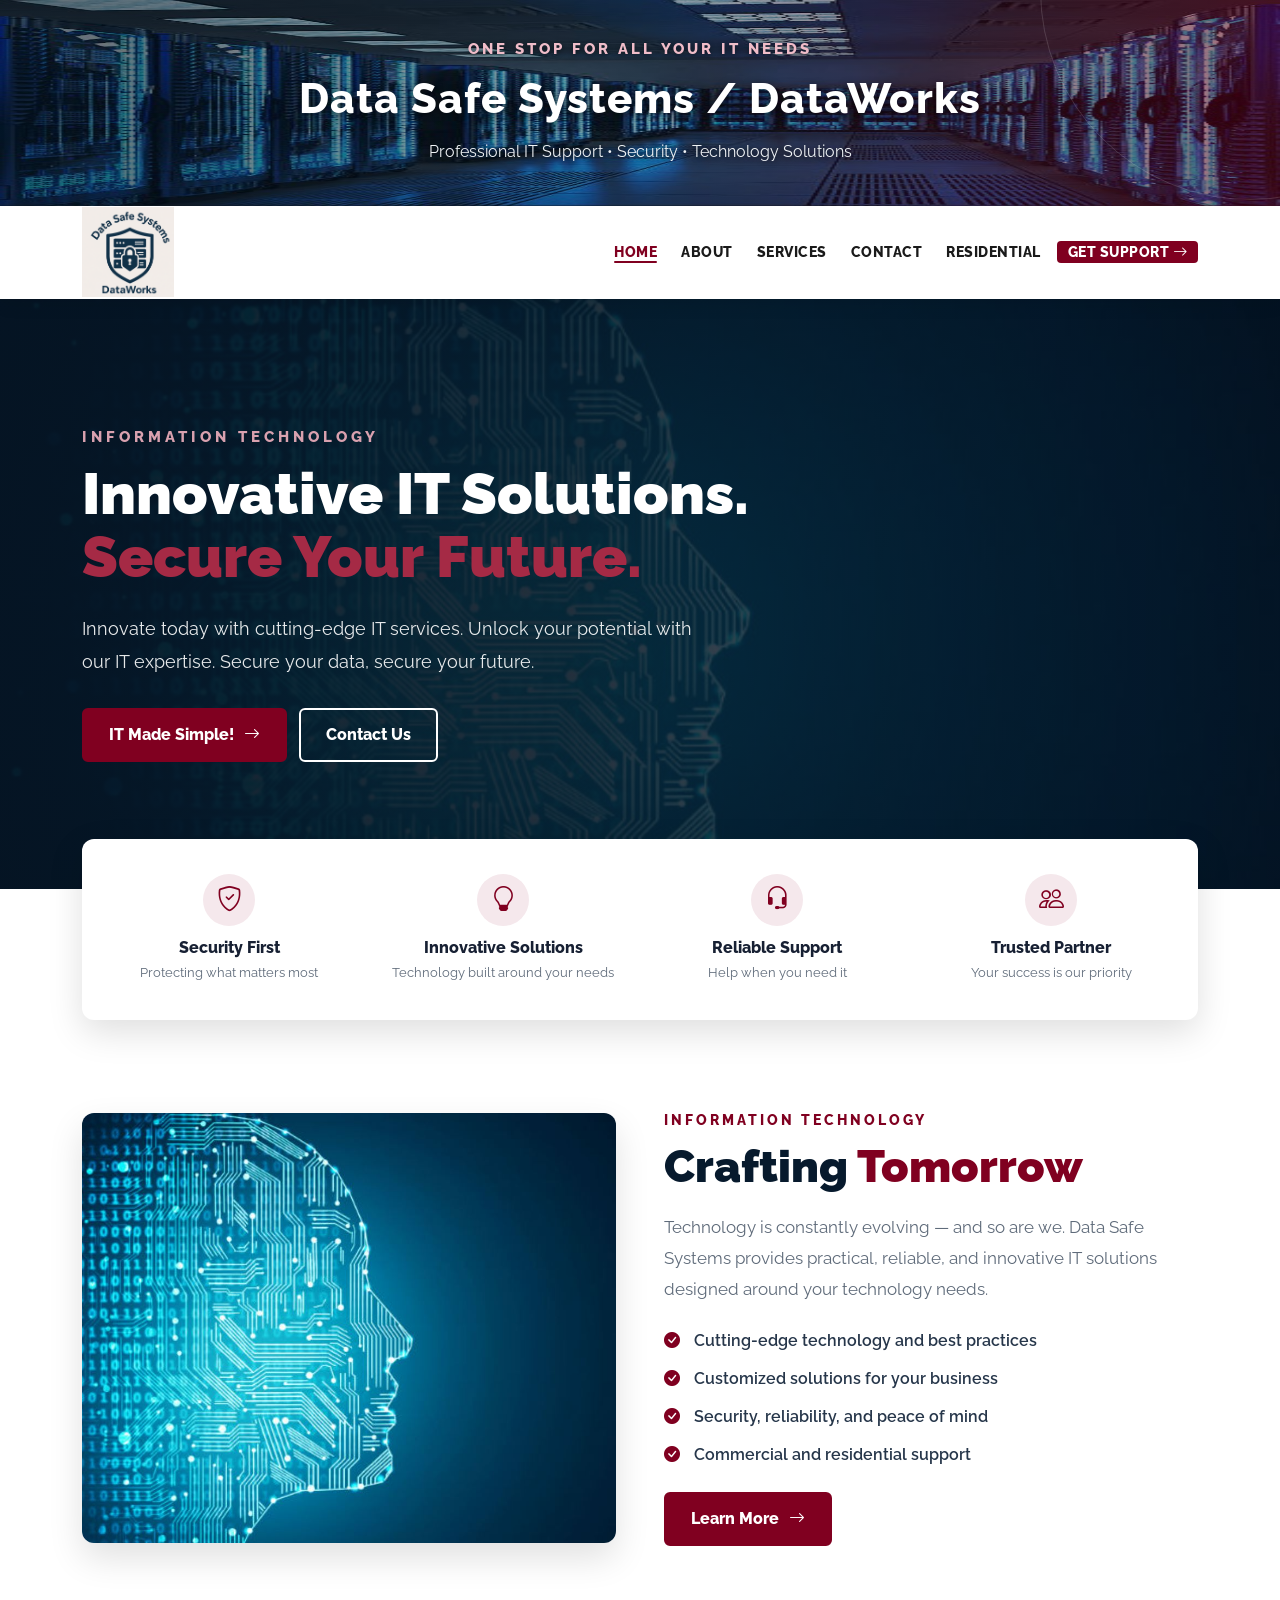
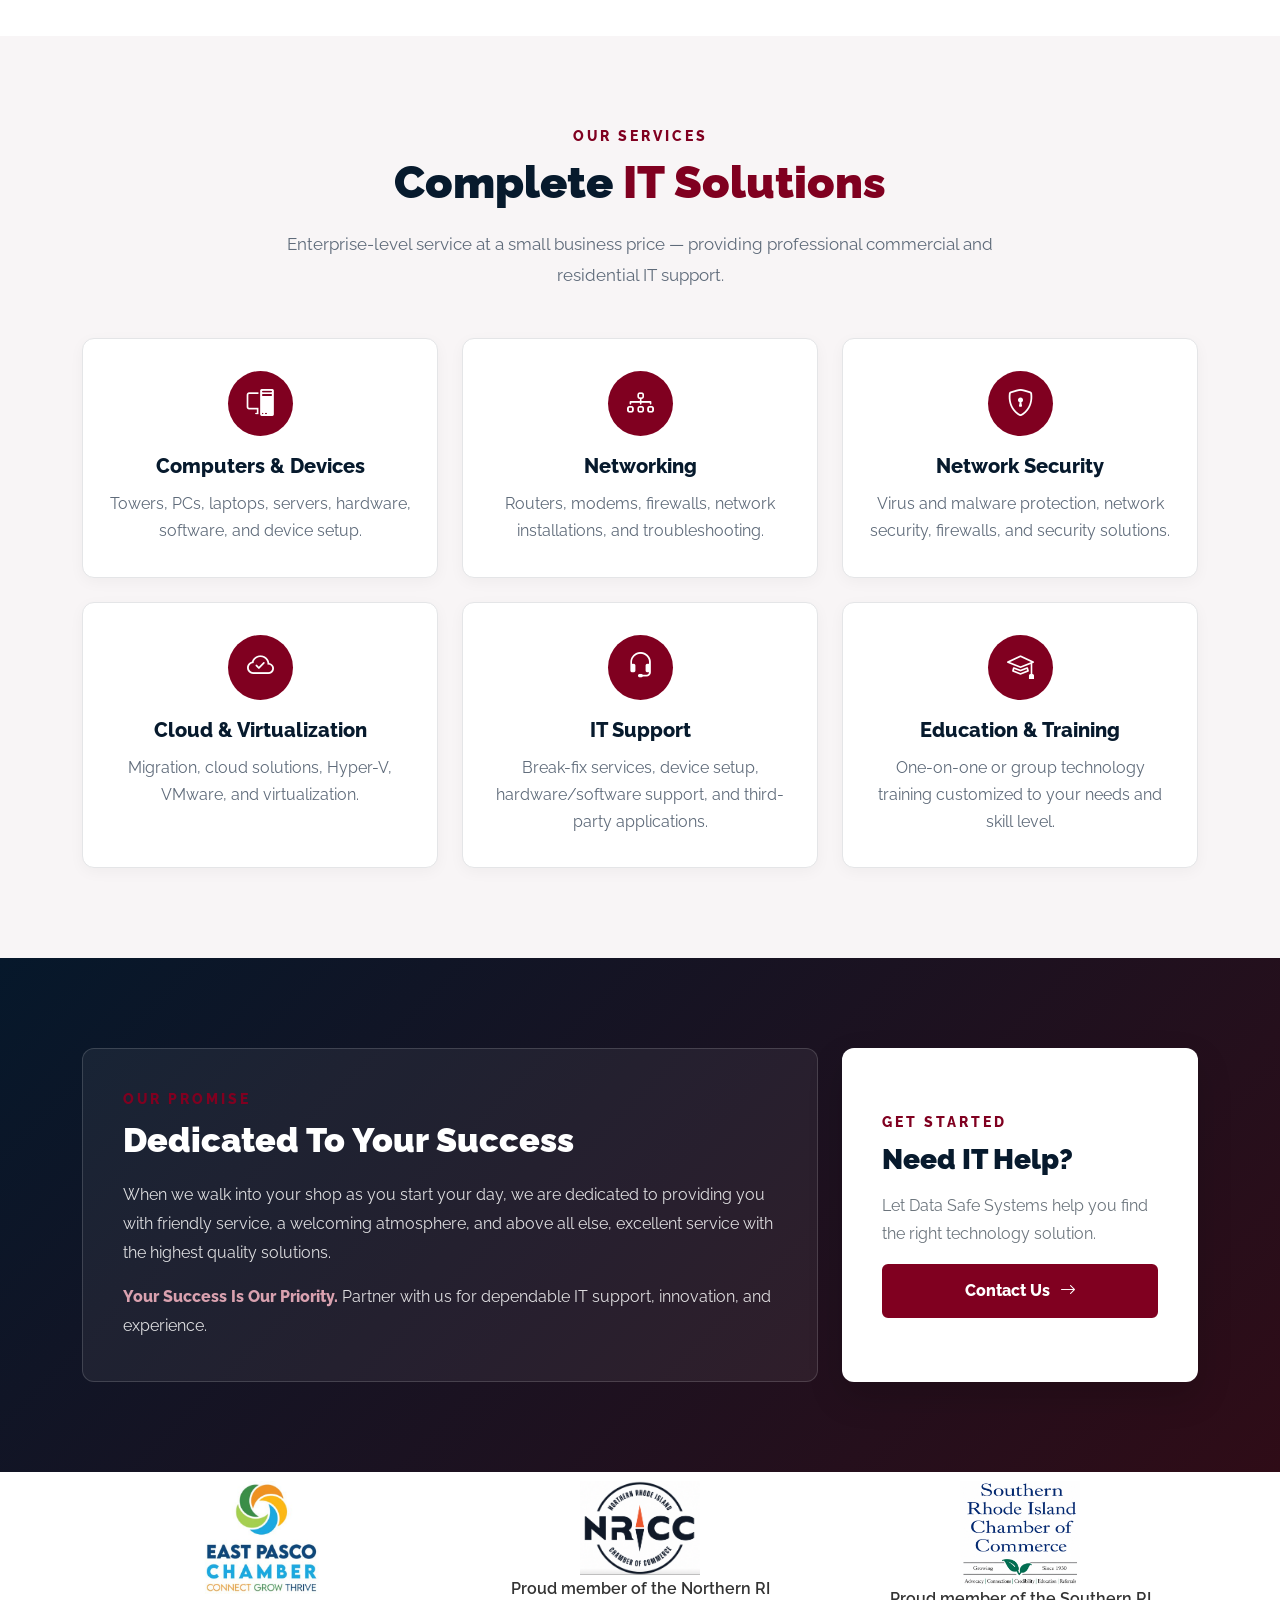
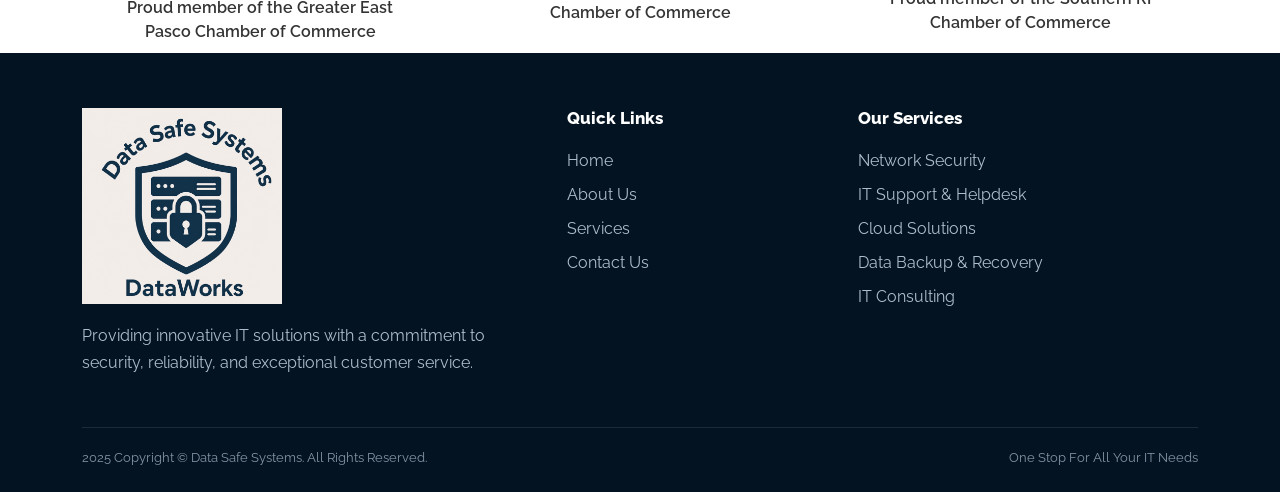
<file: index.html>
<!DOCTYPE html>
<html lang="en">

<head>

    <meta charset="utf-8">

    <meta name="viewport" content="width=device-width, initial-scale=1">

    <meta name="description"
        content="Data Safe Systems LLC - One Stop For All Your IT Needs. Professional IT support, network security, computer services, cloud solutions, virtualization, and technology training.">

    <meta name="author" content="Data Safe Systems LLC">

    <title>Data Safe Systems | One Stop For All Your IT Needs</title>

    <link rel="icon" type="image/x-icon" href="assets/favicon.ico">

    <!-- GOOGLE FONT -->
    <link href="https://fonts.googleapis.com/css?family=Raleway:400,500,600,700,800,900" rel="stylesheet">

    <!-- BOOTSTRAP -->
    <link href="https://cdn.jsdelivr.net/npm/bootstrap@5.2.3/dist/css/bootstrap.min.css" rel="stylesheet">

    <!-- BOOTSTRAP ICONS -->
    <link rel="stylesheet" href="https://cdn.jsdelivr.net/npm/bootstrap-icons@1.10.5/font/bootstrap-icons.css">

    <!-- EXISTING CSS -->
    <link href="css/styles.css" rel="stylesheet">


    <style>
        /* =====================================================
           COLORS
        ====================================================== */

        :root {
            --burgundy: #800020;
            --burgundy-dark: #5c0018;
            --burgundy-light: #a52a45;

            --navy: #071a2d;
            --navy-light: #0d2d4b;

            --light-bg: #f8f5f6;

            --text-dark: #172033;
            --text-gray: #5f6b7a;

            --white: #ffffff;
        }


        /* =====================================================
           GENERAL
        ====================================================== */

        html {
            scroll-behavior: smooth;
        }

        body {
            margin: 0;
            font-family: "Raleway", Arial, sans-serif;
            color: var(--text-dark);
            background: #ffffff;
        }


        /* =====================================================
           WEBSITE HEADER
           ENTIRE bg.jpg FITS HEADER AREA
        ====================================================== */

        .dss-header {

            position: relative;

            width: 100%;

            min-height: 190px;

            padding: 38px 20px 42px;

            display: flex;

            align-items: center;

            justify-content: center;

            text-align: center;

            overflow: hidden;

            /*
             * IMPORTANT:
             * 100% 100% forces the COMPLETE bg.jpg image
             * to fit the entire header area.
             *
             * Unlike "cover", this prevents the image
             * from being cropped.
             */

            background-color: #071a2d;

            background-image: url("assets/img/bg.jpg");

            background-position: center center;

            background-size: 100% 100%;

            background-repeat: no-repeat;

            color: #ffffff;
        }


        /* =====================================================
           HEADER OVERLAY
        ====================================================== */

        .dss-header::before {

            content: "";

            position: absolute;

            inset: 0;

            background:
                linear-gradient(90deg,
                    rgba(3, 19, 33, 0.62) 0%,
                    rgba(7, 26, 45, 0.40) 50%,
                    rgba(92, 0, 24, 0.56) 100%);

            z-index: 0;

            pointer-events: none;
        }


        /* =====================================================
           DECORATIVE CIRCLE
        ====================================================== */

        .dss-header::after {

            content: "";

            position: absolute;

            width: 420px;

            height: 420px;

            border-radius: 50%;

            border: 1px solid rgba(255, 255, 255, 0.14);

            right: -180px;

            top: -220px;

            z-index: 1;

            pointer-events: none;
        }


        /* =====================================================
           HEADER CONTENT
        ====================================================== */

        .header-content {

            position: relative;

            z-index: 2;

            width: 100%;

            max-width: 1200px;

            margin: 0 auto;
        }


        .header-upper {

            display: block;

            color: #f0bdc9;

            font-size: 15px;

            font-weight: 800;

            letter-spacing: 3px;

            text-transform: uppercase;

            margin-bottom: 6px;

            text-shadow:
                0 2px 5px rgba(0, 0, 0, 0.40);
        }


        .header-lower {

            display: block;

            color: #ffffff;

            font-size: 42px;

            font-weight: 800;

            letter-spacing: 1px;

            text-shadow:
                0 3px 8px rgba(0, 0, 0, 0.50);
        }


        .header-tagline {

            color: #f0f3f6;

            font-size: 16px;

            margin-top: 10px;

            text-shadow:
                0 2px 5px rgba(0, 0, 0, 0.45);
        }


        /* =====================================================
           MAIN NAVIGATION
           EXTRA COMPACT
        ====================================================== */

        #mainNav {

            background: #ffffff !important;

            box-shadow:
                0 3px 18px rgba(0, 0, 0, 0.10);

            position: sticky;

            top: 0;

            z-index: 1030;

            padding: 1.7px 0 !important;

            min-height: 26px;
        }


        #mainNav .container {

            min-height: 26px;
        }


        /* =====================================================
           NAVIGATION LOGO
        ====================================================== */

        #mainNav .navbar-brand {

            display: flex !important;

            align-items: center !important;

            justify-content: flex-start !important;

            padding: 0 !important;

            margin: 0 !important;

            text-decoration: none !important;

            flex-shrink: 0;
        }


        #mainNav .dss-logo {

            display: block !important;

            width: 92px !important;

            height: auto !important;

            max-width: 92px !important;

            min-width: 92px !important;

            object-fit: contain !important;

            visibility: visible !important;

            opacity: 1 !important;
        }


        /* =====================================================
           NAVIGATION LINKS
        ====================================================== */

        #mainNav .navbar-nav {

            align-items: center;
        }


        #mainNav .nav-link {

            color: #1a1a1a !important;

            font-size: 12px;

            font-weight: 800;

            letter-spacing: 0.5px;

            padding: 3px 12px !important;

            position: relative;

            line-height: 1.15;

            transition: all 0.25s ease;
        }


        #mainNav .nav-link:hover {

            color: var(--burgundy) !important;
        }


        #mainNav .nav-link.active {

            color: var(--burgundy) !important;
        }


        #mainNav .nav-link.active::after {

            content: "";

            position: absolute;

            height: 2px;

            left: 12px;

            right: 12px;

            bottom: 0;

            background: var(--burgundy);

            border-radius: 3px;
        }


        /* =====================================================
           SUPPORT BUTTON
        ====================================================== */

        #mainNav .nav-support {

            background: var(--burgundy);

            color: #ffffff !important;

            border-radius: 4px;

            margin-left: 4px;

            padding: 3px 11px !important;

            line-height: 1.15;
        }


        #mainNav .nav-support:hover {

            background: var(--burgundy-dark);

            color: #ffffff !important;
        }


        #mainNav .nav-support::after {

            display: none;
        }


        /* =====================================================
           MOBILE MENU
        ====================================================== */

        #mainNav .navbar-toggler {

            border: 1px solid #cccccc !important;

            padding: 2px 5px;

            line-height: 1;
        }


        #mainNav .navbar-toggler:focus {

            box-shadow:
                0 0 0 3px rgba(128, 0, 32, 0.15) !important;
        }


        #mainNav .navbar-toggler-icon {

            width: 1em;

            height: 1em;
        }


        /* =====================================================
           HERO
        ====================================================== */

        .hero-section {

            position: relative;

            min-height: 590px;

            display: flex;

            align-items: center;

            overflow: hidden;

            background:
                linear-gradient(90deg,
                    rgba(5, 20, 35, 0.96) 0%,
                    rgba(5, 20, 35, 0.88) 45%,
                    rgba(5, 20, 35, 0.55) 100%),
                url("assets/img/intro.jpg") center center / cover no-repeat;
        }


        .hero-content {

            max-width: 700px;

            padding: 80px 0;

            color: #ffffff;
        }


        .hero-kicker {

            color: #d9a1af;

            font-size: 15px;

            font-weight: 800;

            letter-spacing: 4px;

            text-transform: uppercase;

            margin-bottom: 15px;
        }


        .hero-title {

            font-size: 58px;

            line-height: 1.08;

            font-weight: 900;

            margin-bottom: 25px;
        }


        .hero-title span {

            color: var(--burgundy-light);
        }


        .hero-text {

            font-size: 18px;

            line-height: 1.8;

            color: rgba(255, 255, 255, 0.90);

            max-width: 630px;

            margin-bottom: 30px;
        }


        .hero-buttons {

            display: flex;

            flex-wrap: wrap;

            gap: 12px;
        }


        /* =====================================================
           BUTTONS
        ====================================================== */

        .btn-dss {

            display: inline-flex;

            align-items: center;

            justify-content: center;

            gap: 10px;

            background: var(--burgundy);

            color: #ffffff;

            border: 2px solid var(--burgundy);

            border-radius: 6px;

            padding: 13px 25px;

            font-weight: 800;

            text-decoration: none;

            transition: all 0.25s ease;
        }


        .btn-dss:hover {

            background: var(--burgundy-dark);

            border-color: var(--burgundy-dark);

            color: #ffffff;

            transform: translateY(-2px);
        }


        .btn-dss-outline {

            display: inline-flex;

            align-items: center;

            justify-content: center;

            background: transparent;

            color: #ffffff;

            border: 2px solid #ffffff;

            border-radius: 6px;

            padding: 13px 25px;

            font-weight: 800;

            text-decoration: none;

            transition: all 0.25s ease;
        }


        .btn-dss-outline:hover {

            background: #ffffff;

            color: var(--navy);
        }


        /* =====================================================
           HERO FEATURES
        ====================================================== */

        .hero-features {

            margin-top: -50px;

            position: relative;

            z-index: 5;
        }


        .hero-features-box {

            background: #ffffff;

            border-radius: 12px;

            padding: 25px 10px;

            box-shadow:
                0 12px 35px rgba(0, 0, 0, 0.13);
        }


        .hero-feature {

            text-align: center;

            padding: 10px 20px;

            border-right: 1px solid #e3e3e3;
        }


        .hero-feature:last-child {

            border-right: none;
        }


        .hero-feature-icon {

            width: 52px;

            height: 52px;

            margin: 0 auto 12px;

            display: flex;

            align-items: center;

            justify-content: center;

            border-radius: 50%;

            background: #f5e8ec;

            color: var(--burgundy);

            font-size: 25px;
        }


        .hero-feature h5 {

            font-size: 16px;

            font-weight: 800;

            margin-bottom: 5px;
        }


        .hero-feature p {

            color: var(--text-gray);

            font-size: 13px;

            margin: 0;
        }


        /* =====================================================
           GENERAL SECTIONS
        ====================================================== */

        .dss-section {

            padding: 90px 0;
        }


        .section-kicker {

            color: var(--burgundy);

            font-size: 14px;

            font-weight: 800;

            letter-spacing: 3px;

            text-transform: uppercase;

            margin-bottom: 10px;
        }


        .section-title {

            color: var(--navy);

            font-size: 45px;

            line-height: 1.15;

            font-weight: 900;

            margin-bottom: 20px;
        }


        .section-title span {

            color: var(--burgundy);
        }


        .section-text {

            color: var(--text-gray);

            font-size: 17px;

            line-height: 1.8;
        }


        /* =====================================================
           ABOUT
        ====================================================== */

        .about-section {

            background: #ffffff;
        }


        .about-image {

            width: 100%;

            height: 430px;

            object-fit: cover;

            border-radius: 12px;

            box-shadow:
                0 15px 35px rgba(0, 0, 0, 0.12);
        }


        .check-list {

            list-style: none;

            padding: 0;

            margin: 25px 0;
        }


        .check-list li {

            color: #26364a;

            font-weight: 600;

            margin-bottom: 14px;
        }


        .check-list i {

            color: var(--burgundy);

            margin-right: 10px;
        }


        /* =====================================================
           SERVICES
        ====================================================== */

        .services-section {

            background: var(--light-bg);
        }


        .service-card {

            height: 100%;

            background: #ffffff;

            border: 1px solid #e4e5e7;

            border-radius: 12px;

            padding: 32px 25px;

            text-align: center;

            box-shadow:
                0 4px 15px rgba(0, 0, 0, 0.04);

            transition: all 0.3s ease;
        }


        .service-card:hover {

            transform: translateY(-6px);

            border-color: #d3aab5;

            box-shadow:
                0 15px 30px rgba(92, 0, 24, 0.12);
        }


        .service-icon {

            width: 65px;

            height: 65px;

            margin: 0 auto 18px;

            border-radius: 50%;

            display: flex;

            align-items: center;

            justify-content: center;

            background: var(--burgundy);

            color: #ffffff;

            font-size: 27px;
        }


        .service-card h4 {

            color: var(--navy);

            font-size: 20px;

            font-weight: 800;

            margin-bottom: 12px;
        }


        .service-card p {

            color: var(--text-gray);

            line-height: 1.7;

            margin-bottom: 0;
        }


        /* =====================================================
           PROMISE
        ====================================================== */

        .promise-section {

            background:
                linear-gradient(135deg,
                    #06182b 0%,
                    #2f0c17 100%);

            color: #ffffff;

            position: relative;

            overflow: hidden;
        }


        .promise-card {

            height: 100%;

            padding: 40px;

            background: rgba(255, 255, 255, 0.06);

            border:
                1px solid rgba(255, 255, 255, 0.15);

            border-radius: 12px;
        }


        .promise-card h2 {

            font-size: 34px;

            font-weight: 900;

            margin-bottom: 20px;
        }


        .promise-card p {

            color: rgba(255, 255, 255, 0.85);

            line-height: 1.8;
        }


        .promise-highlight {

            color: #d9a1af;

            font-weight: 800;
        }


        /* =====================================================
           CONTACT
        ====================================================== */

        .contact-card {

            height: 100%;

            padding: 40px;

            background: #ffffff;

            border-radius: 12px;

            box-shadow:
                0 15px 35px rgba(0, 0, 0, 0.16);
        }


        .contact-card h3 {

            color: var(--navy);

            font-size: 28px;

            font-weight: 900;

            margin-bottom: 15px;
        }


        /* =====================================================
           CHAMBER OF COMMERCE
           SAME COMPACT STYLE AS SCRIPT 1
        ====================================================== */

        .chamber-section {

            padding: 9px 0 !important;

            background: #ffffff;

            text-align: center;

            line-height: 1;
        }


        .chamber-section .container {

            padding-top: 0 !important;

            padding-bottom: 0 !important;
        }


        .chamber-logo {

            display: block;

            width: 120px !important;

            max-width: 100%;

            height: auto;

            margin: 0 auto 2px !important;
        }


        .chamber-section p {

            color: var(--text-gray);

            margin: 0 !important;

            padding: 0 !important;

            font-size: 12px;

            line-height: 1.2;
        }


        /* =====================================================
           FOOTER
        ====================================================== */

        .footer {

            background: #031321;

            color: #ffffff;

            padding: 55px 0 25px;
        }


        .footer-logo {

            width: 200px !important;

            height: auto !important;

            max-width: 100% !important;

            display: block !important;

            margin-bottom: 18px;

            object-fit: contain !important;
        }


        .footer p {

            color: #aebdcc;

            line-height: 1.7;
        }


        .footer h5 {

            color: #ffffff;

            font-size: 17px;

            font-weight: 800;

            margin-bottom: 20px;
        }


        .footer-links {

            list-style: none;

            padding: 0;

            margin: 0;
        }


        .footer-links li {

            margin-bottom: 10px;
        }


        .footer-links a {

            color: #aebdcc;

            text-decoration: none;

            transition: all 0.25s ease;
        }


        .footer-links a:hover {

            color: #d9a1af;

            padding-left: 4px;
        }


        .footer-divider {

            border-top:
                1px solid rgba(255, 255, 255, 0.10);

            margin: 35px 0 20px;
        }


        .copyright {

            color: #8494a6;

            font-size: 13px;
        }


        /* =====================================================
           BACK TO TOP
        ====================================================== */

        #backToTop {

            position: fixed;

            right: 25px;

            bottom: 25px;

            width: 48px;

            height: 48px;

            border: none;

            border-radius: 6px;

            background: var(--burgundy);

            color: #ffffff;

            display: none;

            align-items: center;

            justify-content: center;

            font-size: 20px;

            z-index: 9999;

            box-shadow:
                0 8px 20px rgba(92, 0, 24, 0.30);

            transition: all 0.25s ease;
        }


        #backToTop:hover {

            background: var(--burgundy-dark);

            transform: translateY(-3px);
        }


        /* =====================================================
           TABLET
        ====================================================== */

        @media (max-width: 991px) {

            .dss-header {

                min-height: 175px;

                padding: 32px 20px 36px;

                background-size: 100% 100%;
            }


            .header-lower {

                font-size: 34px;
            }


            #mainNav {

                padding: 1.7px 0 !important;

                min-height: 26px;
            }


            #mainNav .container {

                min-height: 26px;
            }


            #mainNav .navbar-nav {

                align-items: flex-start;

                padding-top: 4px;

                width: 100%;
            }


            #mainNav .nav-link {

                padding: 4px 8px !important;
            }


            #mainNav .nav-support {

                margin-left: 0;

                margin-top: 3px;

                display: inline-flex;

                padding: 4px 11px !important;
            }


            .hero-section {

                min-height: 540px;
            }


            .hero-content {

                padding: 70px 20px;
            }


            .hero-title {

                font-size: 48px;
            }


            .hero-features {

                margin-top: 30px;
            }


            .hero-feature {

                border-right: none;

                border-bottom:
                    1px solid #e3e3e3;

                padding: 20px;
            }


            .hero-feature:last-child {

                border-bottom: none;
            }


            .dss-section {

                padding: 70px 0;
            }


            .about-image {

                height: 350px;

                margin-bottom: 20px;
            }


            .chamber-section {

                padding: 8px 0 !important;
            }


            .chamber-logo {

                width: 115px !important;

                margin-bottom: 2px !important;
            }


            .chamber-section p {

                font-size: 11px;

                line-height: 1.15;
            }

        }


        /* =====================================================
           MOBILE
        ====================================================== */

        @media (max-width: 576px) {

            .dss-header {

                min-height: 160px;

                padding: 28px 15px 32px;

                /*
                 * Keeps the entire bg.jpg visible
                 * within the smaller mobile header.
                 */

                background-size: 100% 100%;
            }


            .header-upper {

                font-size: 11px;

                letter-spacing: 2px;
            }


            .header-lower {

                font-size: 28px;
            }


            .header-tagline {

                font-size: 13px;
            }


            #mainNav {

                padding: 1.4px 0 !important;

                min-height: 25px;
            }


            #mainNav .container {

                min-height: 25px;
            }


            #mainNav .dss-logo {

                width: 85px !important;

                min-width: 85px !important;

                max-width: 85px !important;

                height: auto !important;
            }


            #mainNav .navbar-toggler {

                padding: 1px 4px;

                line-height: 1;
            }


            #mainNav .navbar-toggler-icon {

                width: 1em;

                height: 1em;
            }


            #mainNav .nav-link {

                padding: 2.5px 7px !important;

                font-size: 11px;

                line-height: 1.1;
            }


            #mainNav .nav-support {

                padding: 3px 10px !important;

                margin-top: 2px;
            }


            .footer-logo {

                width: 170px !important;
            }


            .hero-section {

                min-height: 580px;
            }


            .hero-content {

                padding: 60px 20px;
            }


            .hero-title {

                font-size: 39px;
            }


            .hero-text {

                font-size: 16px;
            }


            .hero-buttons {

                flex-direction: column;

                width: 100%;
            }


            .btn-dss,
            .btn-dss-outline {

                width: 100%;
            }


            .section-title {

                font-size: 34px;
            }


            .about-image {

                height: 280px;
            }


            .promise-card,
            .contact-card {

                padding: 30px;
            }


            .chamber-section {

                padding: 8px 0 !important;
            }


            .chamber-logo {

                width: 115px !important;

                margin-bottom: 2px !important;
            }


            .chamber-section p {

                font-size: 11px;

                line-height: 1.15;
            }

        }


            #backToTop {

                right: 15px;

                bottom: 15px;
            }



        /* =====================================================
           FINAL CHAMBER SAFETY OVERRIDES
        ====================================================== */

        .chamber-section {

            padding-top: 9px !important;

            padding-bottom: 9px !important;
        }


        .chamber-section .container {

            padding-top: 0 !important;

            padding-bottom: 0 !important;
        }


        .chamber-section .chamber-logo {

            display: block !important;

            width: 120px !important;

            height: auto !important;

            margin: 0 auto 2px !important;
        }


        .chamber-section p {

            margin-top: 0 !important;

            margin-bottom: 0 !important;

            padding: 0 !important;
        }


        @media (max-width: 991px) {

            .chamber-section {

                padding-top: 8px !important;

                padding-bottom: 8px !important;
            }


            .chamber-section .chamber-logo {

                width: 115px !important;
            }

        }


        @media (max-width: 576px) {

            .chamber-section {

                padding-top: 7px !important;

                padding-bottom: 7px !important;
            }


            .chamber-section .chamber-logo {

                width: 105px !important;
            }

        }

        /* Chamber Section */
        .chamber-section {
            width: 100%;
            padding: 40px 20px;
            background-color: #ffffff;
        }

        /* Keep the two Chamber sections side-by-side */
        .chamber-container {
            display: flex;
            justify-content: center;
            align-items: flex-start;
            gap: 80px;
            flex-wrap: wrap;
        }

        /* Individual Chamber */
        .chamber-item {
            display: flex;
            flex-direction: column;
            align-items: center;
            text-align: center;
            width: 300px;
        }

        /* Chamber Logos */
        .chamber-logo {
            width: 180px;
            height: auto;
            object-fit: contain;
            margin-bottom: 15px;
        }

        /* Text underneath logo */
        .chamber-item p {
            margin: 0;
            font-size: 16px;
            font-weight: 600;
            color: #333333;
            line-height: 1.5;
        }

        /* Mobile */
        @media (max-width: 768px) {

            .chamber-container {
                flex-direction: column;
                align-items: center;
                gap: 40px;
            }

            .chamber-item {
                width: 100%;
                max-width: 350px;
            }

            .chamber-logo {
                width: 160px;
            }
        }


    </style>

</head>


<body>


    <!-- =====================================================
         WEBSITE HEADER
         COMPLETE BACKGROUND IMAGE: assets/img/bg.jpg
    ====================================================== -->

    <header class="dss-header">

        <div class="header-content">

            <div class="header-upper">
                One Stop For All Your IT Needs
            </div>

            <div class="header-lower">
                Data Safe Systems / DataWorks
            </div>

            <div class="header-tagline">
                Professional IT Support • Security • Technology Solutions
            </div>

        </div>

    </header>


    <!-- =====================================================
         MAIN NAVIGATION
    ====================================================== -->

    <nav class="navbar navbar-expand-lg navbar-light" id="mainNav">

        <div class="container">

            <a class="navbar-brand" href="index.html">

                <img src="./assets/img/DSSLLC DataWorks.PNG" alt="Data Safe Systems LLC" class="dss-logo" loading="eager">

            </a>


            <button class="navbar-toggler" type="button" data-bs-toggle="collapse"
                data-bs-target="#navbarSupportedContent" aria-controls="navbarSupportedContent" aria-expanded="false"
                aria-label="Toggle navigation">

                <span class="navbar-toggler-icon"></span>

            </button>


            <div class="collapse navbar-collapse" id="navbarSupportedContent">

                <ul class="navbar-nav ms-auto">

                    <li class="nav-item">

                        <a class="nav-link active" href="index.html">
                            HOME
                        </a>

                    </li>


                    <li class="nav-item">

                        <a class="nav-link" href="about.html">
                            ABOUT
                        </a>

                    </li>


                    <li class="nav-item">

                        <a class="nav-link" href="products.html">
                            SERVICES
                        </a>

                    </li>


                    <li class="nav-item">

                        <a class="nav-link" href="store.html">
                            CONTACT
                        </a>

                    </li>

                    <li class="nav-item">

                        <a class="nav-link" href="residential.html">

                            RESIDENTIAL

                        </a>

                    </li>

                    <li class="nav-item">

                        <a class="nav-link nav-support" href="store.html">

                            GET SUPPORT

                            <i class="bi bi-arrow-right"></i>

                        </a>

                    </li>

                </ul>

            </div>

        </div>

    </nav>


    <!-- =====================================================
         HERO
    ====================================================== -->

    <section class="hero-section">

        <div class="container">

            <div class="hero-content">

                <div class="hero-kicker">
                    Information Technology
                </div>

                <h1 class="hero-title">

                    Innovative IT Solutions.

                    <br>

                    <span>Secure Your Future.</span>

                </h1>

                <p class="hero-text">

                    Innovate today with cutting-edge IT services.
                    Unlock your potential with our IT expertise.
                    Secure your data, secure your future.

                </p>

                <div class="hero-buttons">

                    <a href="products.html" class="btn-dss">

                        IT Made Simple!

                        <i class="bi bi-arrow-right"></i>

                    </a>


                    <a href="store.html" class="btn-dss-outline">

                        Contact Us

                    </a>

                </div>

            </div>

        </div>

    </section>


    <!-- =====================================================
         FEATURE BAR
    ====================================================== -->

    <section class="hero-features">

        <div class="container">

            <div class="hero-features-box">

                <div class="row g-0">


                    <div class="col-lg-3 col-md-6">

                        <div class="hero-feature">

                            <div class="hero-feature-icon">
                                <i class="bi bi-shield-check"></i>
                            </div>

                            <h5>
                                Security First
                            </h5>

                            <p>
                                Protecting what matters most
                            </p>

                        </div>

                    </div>


                    <div class="col-lg-3 col-md-6">

                        <div class="hero-feature">

                            <div class="hero-feature-icon">
                                <i class="bi bi-lightbulb"></i>
                            </div>

                            <h5>
                                Innovative Solutions
                            </h5>

                            <p>
                                Technology built around your needs
                            </p>

                        </div>

                    </div>


                    <div class="col-lg-3 col-md-6">

                        <div class="hero-feature">

                            <div class="hero-feature-icon">
                                <i class="bi bi-headset"></i>
                            </div>

                            <h5>
                                Reliable Support
                            </h5>

                            <p>
                                Help when you need it
                            </p>

                        </div>

                    </div>


                    <div class="col-lg-3 col-md-6">

                        <div class="hero-feature">

                            <div class="hero-feature-icon">
                                <i class="bi bi-people"></i>
                            </div>

                            <h5>
                                Trusted Partner
                            </h5>

                            <p>
                                Your success is our priority
                            </p>

                        </div>

                    </div>

                </div>

            </div>

        </div>

    </section>


    <!-- =====================================================
         ABOUT
    ====================================================== -->

    <section class="about-section dss-section">

        <div class="container">

            <div class="row align-items-center g-5">

                <div class="col-lg-6">

                    <img src="./assets/img/intro.jpg" class="about-image" alt="Data Safe Systems IT services"
                        loading="lazy">

                </div>


                <div class="col-lg-6">

                    <div class="section-kicker">
                        Information Technology
                    </div>

                    <h2 class="section-title">

                        Crafting <span>Tomorrow</span>

                    </h2>

                    <p class="section-text">

                        Technology is constantly evolving — and so are we.
                        Data Safe Systems provides practical, reliable,
                        and innovative IT solutions designed around your
                        technology needs.

                    </p>


                    <ul class="check-list">

                        <li>
                            <i class="bi bi-check-circle-fill"></i>
                            Cutting-edge technology and best practices
                        </li>

                        <li>
                            <i class="bi bi-check-circle-fill"></i>
                            Customized solutions for your business
                        </li>

                        <li>
                            <i class="bi bi-check-circle-fill"></i>
                            Security, reliability, and peace of mind
                        </li>

                        <li>
                            <i class="bi bi-check-circle-fill"></i>
                            Commercial and residential support
                        </li>

                    </ul>


                    <a href="about.html" class="btn-dss">

                        Learn More

                        <i class="bi bi-arrow-right"></i>

                    </a>

                </div>

            </div>

        </div>

    </section>


    <!-- =====================================================
         SERVICES
    ====================================================== -->

    <section class="services-section dss-section">

        <div class="container">

            <div class="text-center mb-5">

                <div class="section-kicker">
                    Our Services
                </div>

                <h2 class="section-title">

                    Complete <span>IT Solutions</span>

                </h2>

                <p class="section-text mx-auto" style="max-width: 750px;">

                    Enterprise-level service at a small business price —
                    providing professional commercial and residential
                    IT support.

                </p>

            </div>


            <div class="row g-4">


                <div class="col-lg-4 col-md-6">

                    <div class="service-card">

                        <div class="service-icon">
                            <i class="bi bi-pc-display"></i>
                        </div>

                        <h4>
                            Computers & Devices
                        </h4>

                        <p>
                            Towers, PCs, laptops, servers,
                            hardware, software, and device setup.
                        </p>

                    </div>

                </div>


                <div class="col-lg-4 col-md-6">

                    <div class="service-card">

                        <div class="service-icon">
                            <i class="bi bi-diagram-3"></i>
                        </div>

                        <h4>
                            Networking
                        </h4>

                        <p>
                            Routers, modems, firewalls,
                            network installations, and troubleshooting.
                        </p>

                    </div>

                </div>


                <div class="col-lg-4 col-md-6">

                    <div class="service-card">

                        <div class="service-icon">
                            <i class="bi bi-shield-lock"></i>
                        </div>

                        <h4>
                            Network Security
                        </h4>

                        <p>
                            Virus and malware protection,
                            network security, firewalls,
                            and security solutions.
                        </p>

                    </div>

                </div>


                <div class="col-lg-4 col-md-6">

                    <div class="service-card">

                        <div class="service-icon">
                            <i class="bi bi-cloud-check"></i>
                        </div>

                        <h4>
                            Cloud & Virtualization
                        </h4>

                        <p>
                            Migration, cloud solutions,
                            Hyper-V, VMware, and virtualization.
                        </p>

                    </div>

                </div>


                <div class="col-lg-4 col-md-6">

                    <div class="service-card">

                        <div class="service-icon">
                            <i class="bi bi-headset"></i>
                        </div>

                        <h4>
                            IT Support
                        </h4>

                        <p>
                            Break-fix services, device setup,
                            hardware/software support,
                            and third-party applications.
                        </p>

                    </div>

                </div>


                <div class="col-lg-4 col-md-6">

                    <div class="service-card">

                        <div class="service-icon">
                            <i class="bi bi-mortarboard"></i>
                        </div>

                        <h4>
                            Education & Training
                        </h4>

                        <p>
                            One-on-one or group technology training
                            customized to your needs and skill level.
                        </p>

                    </div>

                </div>


            </div>

        </div>

    </section>


    <!-- =====================================================
         OUR PROMISE
    ====================================================== -->

    <section class="promise-section dss-section">

        <div class="container">

            <div class="row g-4">


                <div class="col-lg-8">

                    <div class="promise-card">

                        <div class="section-kicker">
                            Our Promise
                        </div>

                        <h2>
                            Dedicated To Your Success
                        </h2>

                        <p>

                            When we walk into your shop as you start
                            your day, we are dedicated to providing
                            you with friendly service, a welcoming
                            atmosphere, and above all else, excellent
                            service with the highest quality solutions.

                        </p>

                        <p class="mb-0">

                            <span class="promise-highlight">
                                Your Success Is Our Priority.
                            </span>

                            Partner with us for dependable IT support,
                            innovation, and experience.

                        </p>

                    </div>

                </div>


                <div class="col-lg-4">

                    <div class="contact-card d-flex flex-column justify-content-center">

                        <div class="section-kicker">
                            Get Started
                        </div>

                        <h3>
                            Need IT Help?
                        </h3>

                        <p class="text-muted">

                            Let Data Safe Systems help you
                            find the right technology solution.

                        </p>

                        <a href="store.html" class="btn-dss">

                            Contact Us

                            <i class="bi bi-arrow-right"></i>

                        </a>

                    </div>

                </div>


            </div>

        </div>

    </section>


    <!-- =====================================================
             CHAMBER OF COMMERCE
        ====================================================== -->
    
    <section class="chamber-section">
    
        <div class="container chamber-container">
    
            <!-- Greater East Pasco Chamber -->
            <div class="chamber-item">
    
                <img src="./assets/img/EPChamber.jpg" class="chamber-logo" alt="Greater East Pasco Chamber of Commerce"
                    loading="lazy">
    
                <p>
                    Proud member of the Greater East Pasco Chamber of Commerce
                </p>
    
            </div>
    
    
            <!-- Northern RI Chamber -->
            <div class="chamber-item">
    
                <img src="./assets/img/NRICC.PNG" class="chamber-logo" alt="Northern RI Chamber of Commerce" loading="lazy">
    
                <p>
                    Proud member of the Northern RI Chamber of Commerce
                </p>
    
            </div>
    
            <!-- Southern RI Chamber -->
    
            <div class="chamber-item">
    
                <img src="./assets/img/SRICC1.PNG" class="chamber-logo" alt="Southern RI Chamber of Commerce"
                    loading="lazy">
    
                <p>
                    Proud member of the Southern RI Chamber of Commerce
                </p>
    
            </div>
    
    
        </div>
    
    </section>


    <!-- =====================================================
         FOOTER
    ====================================================== -->

    <footer class="footer">

        <div class="container">

            <div class="row g-5">


                <div class="col-lg-5">

                    <img src="./assets/img/DSSLLC DataWorks.PNG" class="footer-logo" alt="Data Safe Systems LLC" loading="lazy">

                    <p>

                        Providing innovative IT solutions with a
                        commitment to security, reliability,
                        and exceptional customer service.

                    </p>

                </div>


                <div class="col-sm-6 col-lg-3">

                    <h5>
                        Quick Links
                    </h5>

                    <ul class="footer-links">

                        <li>
                            <a href="index.html">Home</a>
                        </li>

                        <li>
                            <a href="about.html">About Us</a>
                        </li>

                        <li>
                            <a href="products.html">Services</a>
                        </li>

                        <li>
                            <a href="store.html">Contact Us</a>
                        </li>

                    </ul>

                </div>


                <div class="col-sm-6 col-lg-4">

                    <h5>
                        Our Services
                    </h5>

                    <ul class="footer-links">

                        <li>
                            <a href="products.html">
                                Network Security
                            </a>
                        </li>

                        <li>
                            <a href="products.html">
                                IT Support & Helpdesk
                            </a>
                        </li>

                        <li>
                            <a href="products.html">
                                Cloud Solutions
                            </a>
                        </li>

                        <li>
                            <a href="products.html">
                                Data Backup & Recovery
                            </a>
                        </li>

                        <li>
                            <a href="products.html">
                                IT Consulting
                            </a>
                        </li>

                    </ul>

                </div>

            </div>


            <div class="footer-divider"></div>


            <div class="d-flex flex-column flex-md-row
                        justify-content-between
                        align-items-center
                        gap-3">

                <div class="copyright">

                    <span id=""></span>
                    2025 Copyright &copy;

                    Data Safe Systems.

                    All Rights Reserved.

                </div>


                <div class="copyright">

                    One Stop For All Your IT Needs

                </div>

            </div>

        </div>

    </footer>


    <!-- =====================================================
         BACK TO TOP
    ====================================================== -->

    <button id="backToTop" type="button" aria-label="Return to top">

        <i class="bi bi-arrow-up"></i>

    </button>


    <!-- =====================================================
         BOOTSTRAP JAVASCRIPT
    ====================================================== -->

    <script src="https://cdn.jsdelivr.net/npm/bootstrap@5.2.3/dist/js/bootstrap.bundle.min.js"></script>


    <!-- =====================================================
         EXISTING JAVASCRIPT
    ====================================================== -->

    <script src="js/scripts.js"></script>


    <!-- =====================================================
         PAGE JAVASCRIPT
    ====================================================== -->

    <script>

        document.addEventListener("DOMContentLoaded", function () {


            /* =================================================
               COPYRIGHT YEAR
            ================================================== */

            const currentYear =
                document.getElementById("currentYear");


            if (currentYear) {

                currentYear.textContent =
                    new Date().getFullYear();

            }


            /* =================================================
               BACK TO TOP
            ================================================== */

            const backToTop =
                document.getElementById("backToTop");


            if (backToTop) {


                function updateBackToTop() {

                    if (window.scrollY > 300) {

                        backToTop.style.display = "flex";

                    } else {

                        backToTop.style.display = "none";

                    }

                }


                window.addEventListener(
                    "scroll",
                    updateBackToTop,
                    { passive: true }
                );


                backToTop.addEventListener(
                    "click",
                    function () {

                        window.scrollTo({

                            top: 0,

                            behavior: "smooth"

                        });

                    }
                );


                updateBackToTop();

            }

        });

    </script>


</body>

</html>
</file>
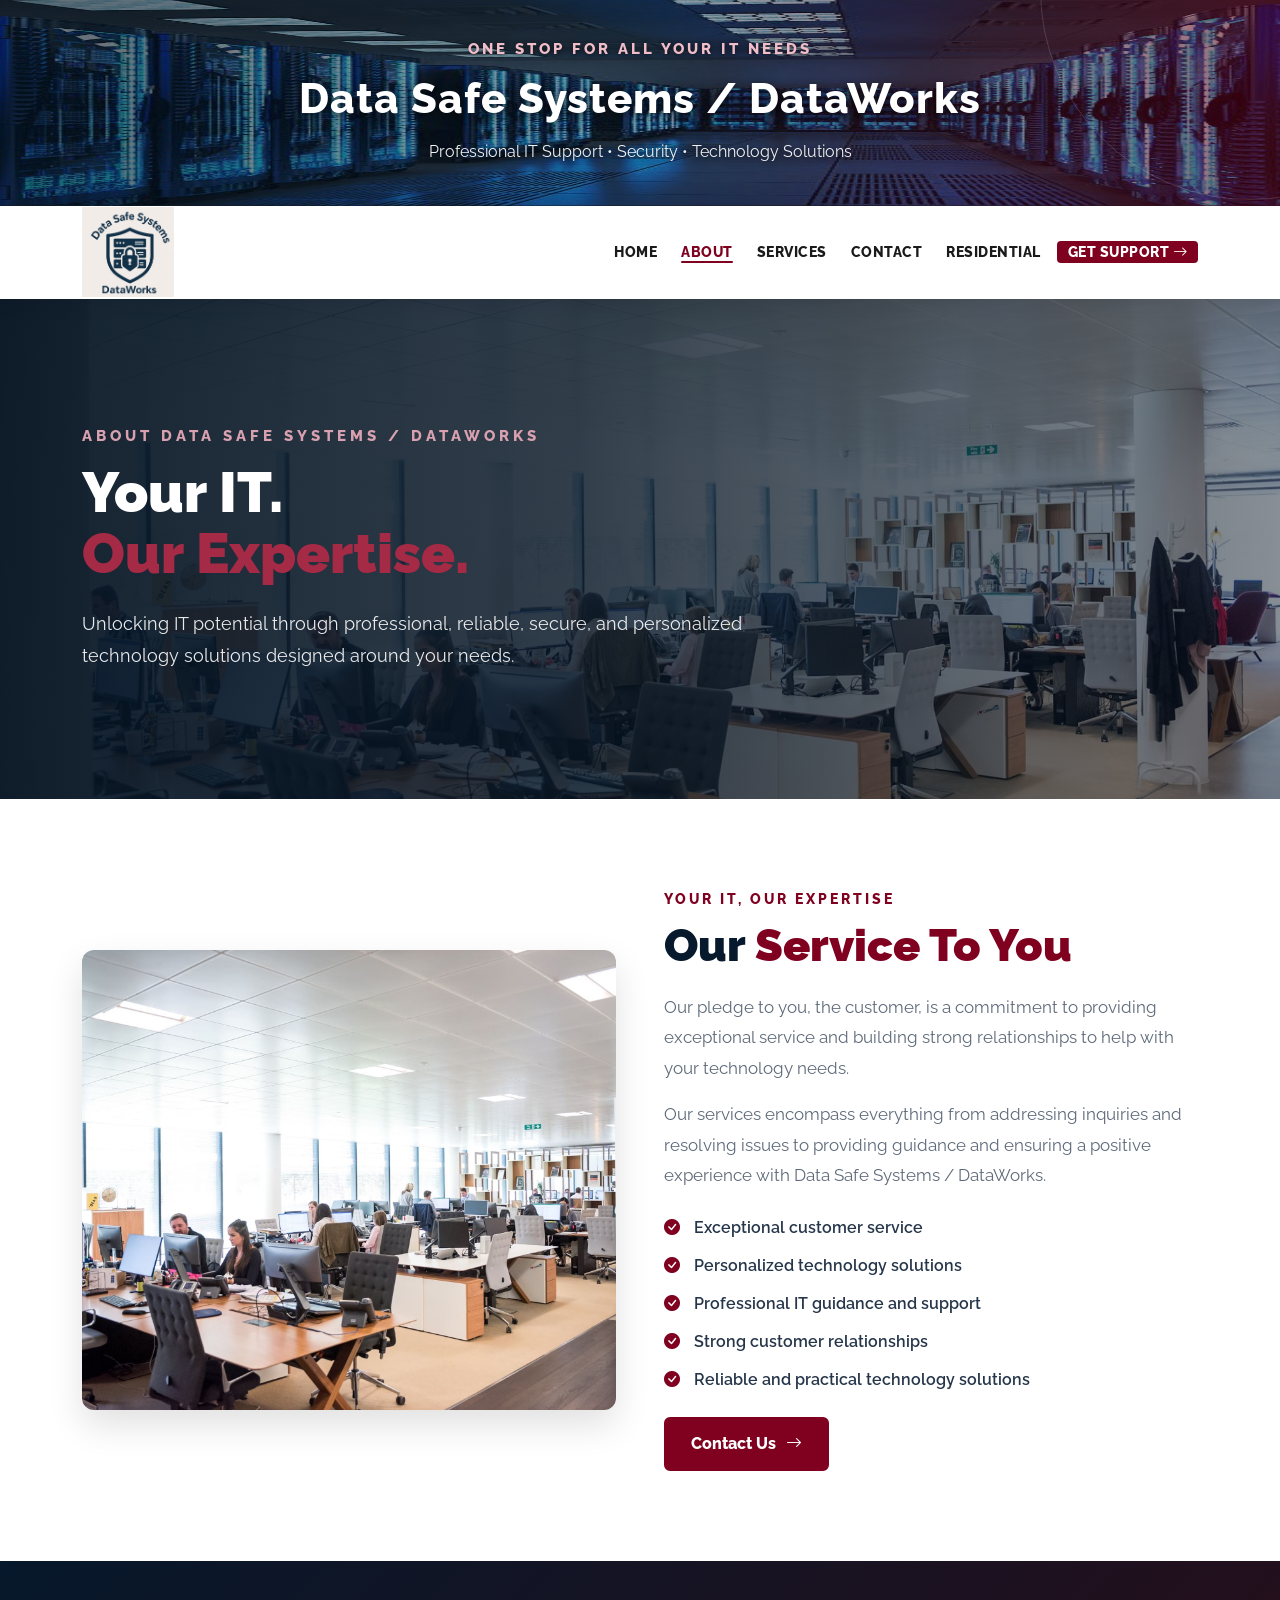
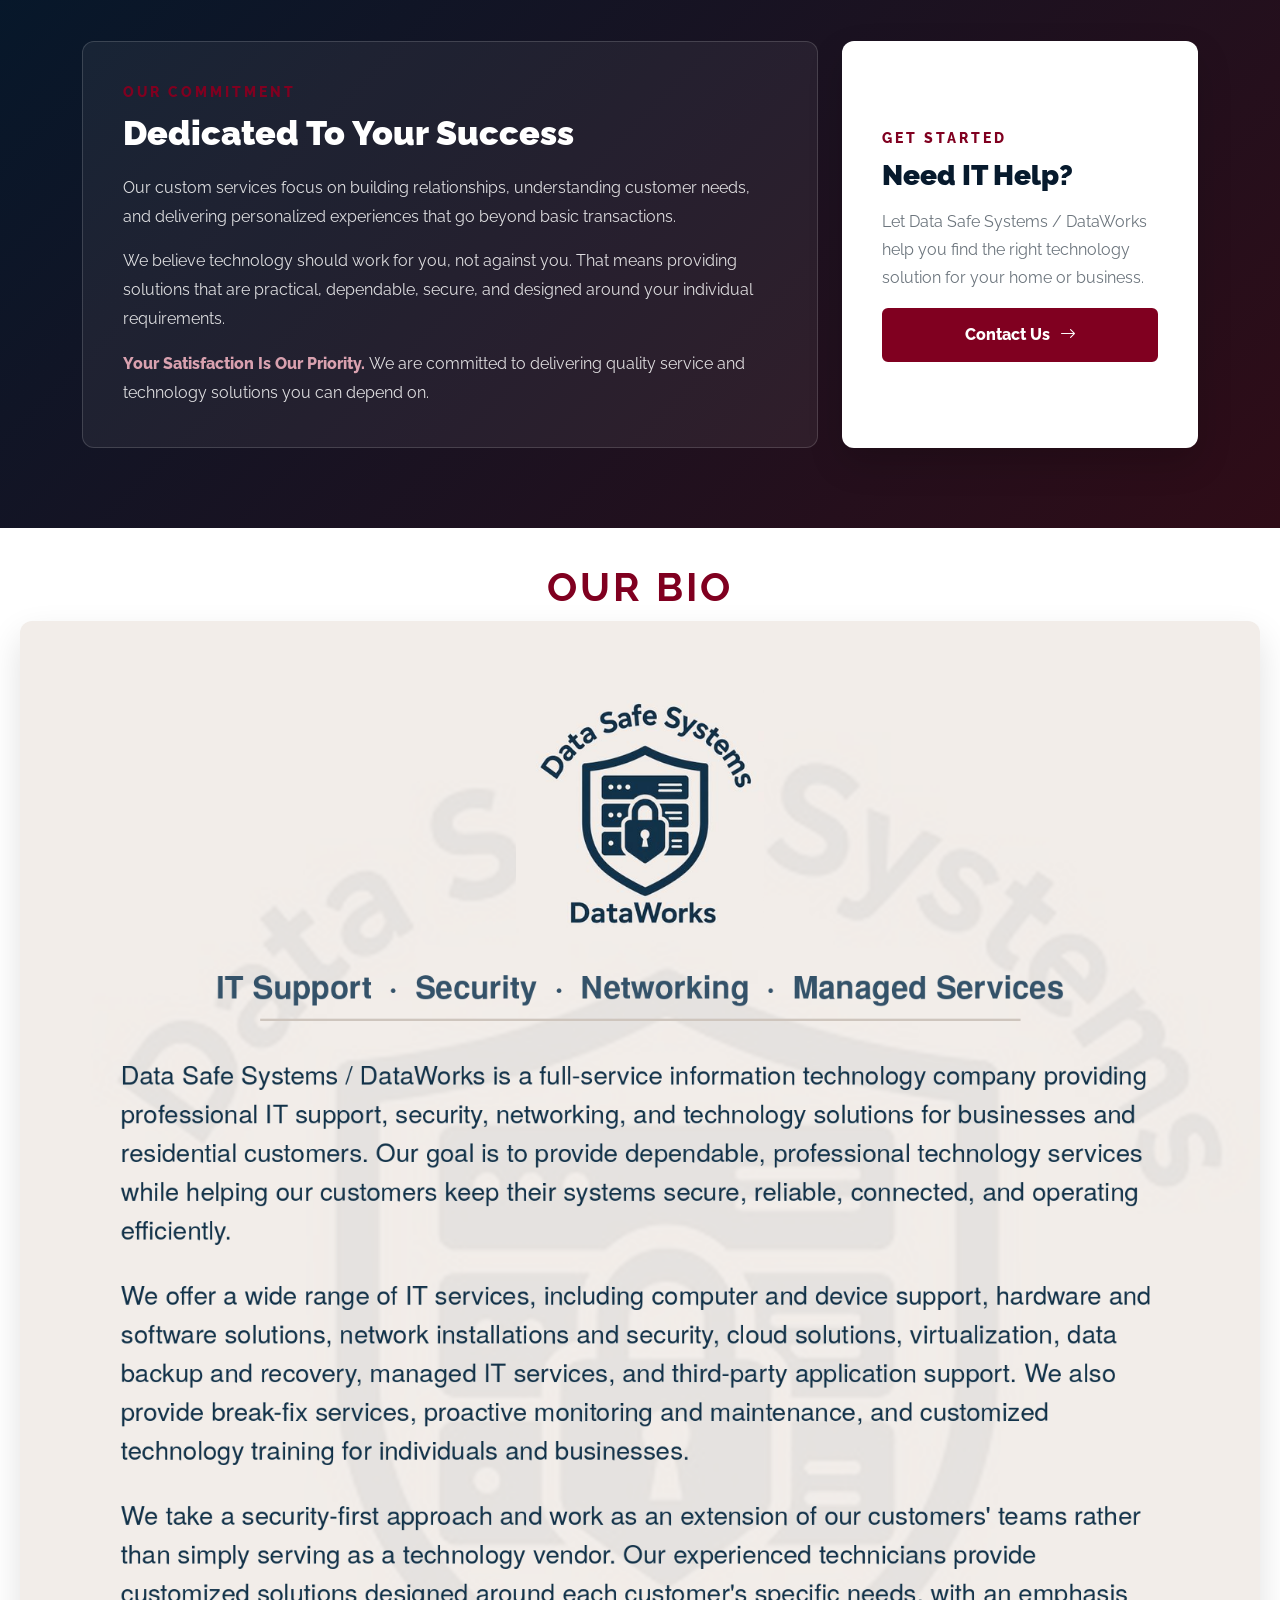
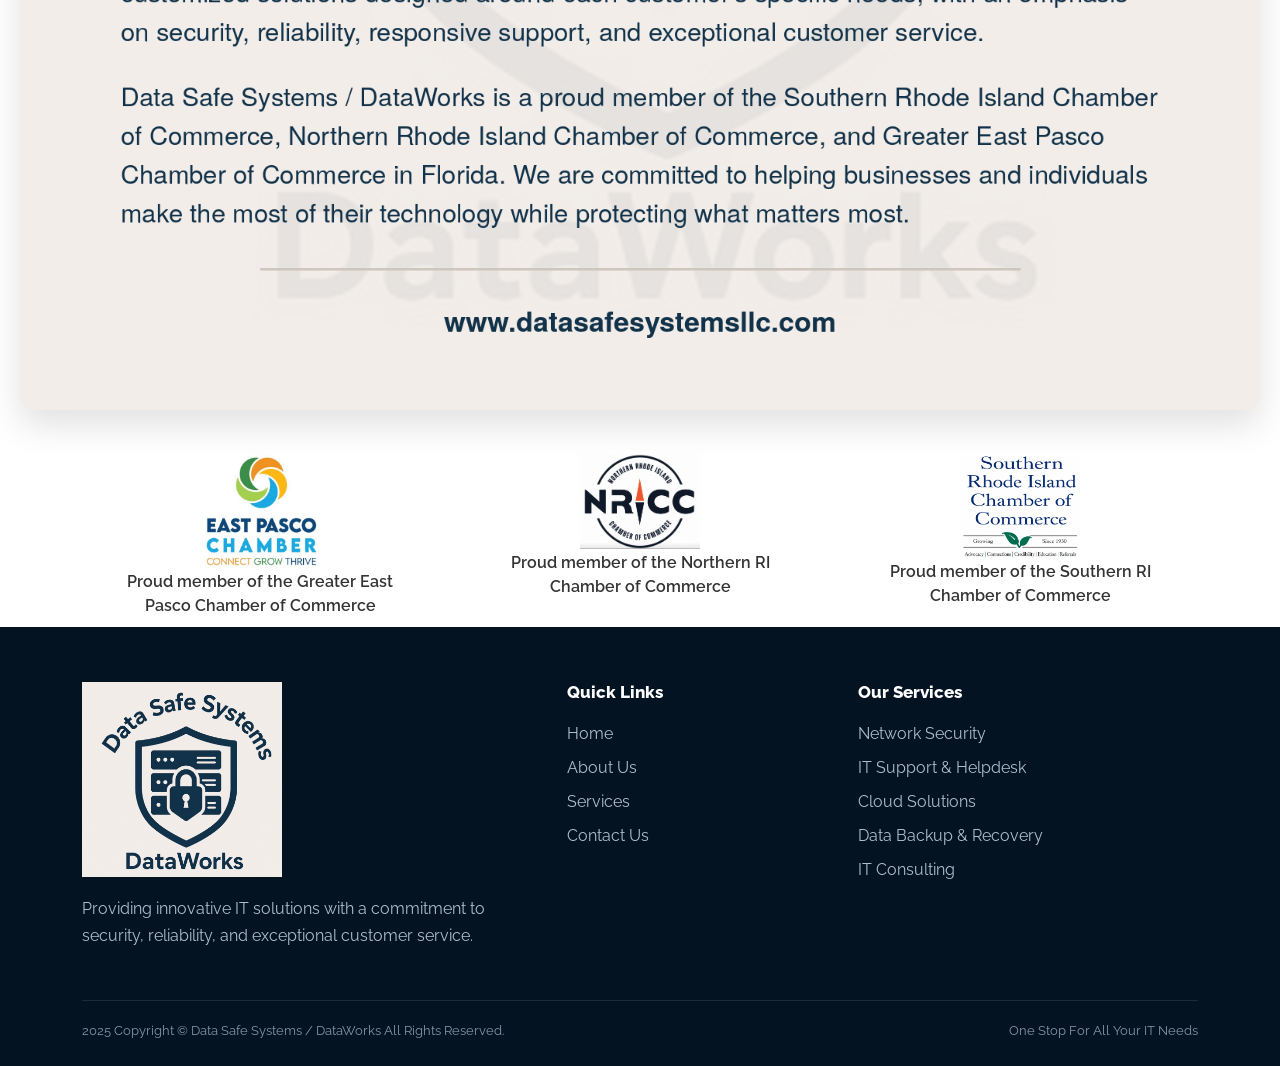
<file: about.html>
<!DOCTYPE html>
<html lang="en">

<head>

    <meta charset="utf-8">

    <meta name="viewport" content="width=device-width, initial-scale=1">

    <meta name="description"
        content="Data Safe Systems / DataWorks - Learn about our IT services, expertise, customer commitment, and technology solutions.">

    <meta name="author" content="Data Safe Systems / DataWorks">

    <title>About Us | Data Safe Systems / DataWorks</title>

    <link rel="icon" type="image/x-icon" href="assets/favicon.ico">

    <!-- GOOGLE FONT -->
    <link href="https://fonts.googleapis.com/css?family=Raleway:400,500,600,700,800,900" rel="stylesheet">

    <!-- BOOTSTRAP -->
    <link href="https://cdn.jsdelivr.net/npm/bootstrap@5.2.3/dist/css/bootstrap.min.css" rel="stylesheet">

    <!-- BOOTSTRAP ICONS -->
    <link rel="stylesheet" href="https://cdn.jsdelivr.net/npm/bootstrap-icons@1.10.5/font/bootstrap-icons.css">

    <!-- EXISTING CSS -->
    <link href="css/styles.css" rel="stylesheet">


    <style>
        /* =====================================================
           COLORS
        ====================================================== */

        :root {

            --burgundy: #800020;
            --burgundy-dark: #5c0018;
            --burgundy-light: #a52a45;

            --navy: #071a2d;
            --navy-light: #0d2d4b;

            --light-bg: #f8f5f6;

            --text-dark: #172033;
            --text-gray: #5f6b7a;

            --white: #ffffff;
        }


        /* =====================================================
           GENERAL
        ====================================================== */

        html {
            scroll-behavior: smooth;
        }


        body {

            margin: 0;

            font-family: "Raleway", Arial, sans-serif;

            color: var(--text-dark);

            background: #ffffff;
        }


        /* =====================================================
           WEBSITE HEADER
           SAME STYLE AS SCRIPT 1
           COMPLETE bg.jpg FIT
        ====================================================== */

        .dss-header {

            position: relative;

            width: 100%;

            min-height: 190px;

            padding: 38px 20px 42px;

            display: flex;

            align-items: center;

            justify-content: center;

            text-align: center;

            overflow: hidden;

            background-color: #071a2d;

            background-image: url("assets/img/bg.jpg");

            background-position: center center;

            background-size: 100% 100%;

            background-repeat: no-repeat;

            color: #ffffff;
        }


        /* =====================================================
           HEADER OVERLAY
        ====================================================== */

        .dss-header::before {

            content: "";

            position: absolute;

            inset: 0;

            background:
                linear-gradient(90deg,
                    rgba(3, 19, 33, 0.62) 0%,
                    rgba(7, 26, 45, 0.40) 50%,
                    rgba(92, 0, 24, 0.56) 100%);

            z-index: 0;

            pointer-events: none;
        }


        /* =====================================================
           HEADER DECORATION
        ====================================================== */

        .dss-header::after {

            content: "";

            position: absolute;

            width: 420px;

            height: 420px;

            border-radius: 50%;

            border: 1px solid rgba(255, 255, 255, 0.14);

            right: -180px;

            top: -220px;

            z-index: 1;

            pointer-events: none;
        }


        /* =====================================================
           HEADER CONTENT
        ====================================================== */

        .header-content {

            position: relative;

            z-index: 2;

            width: 100%;

            max-width: 1200px;

            margin: 0 auto;
        }


        .header-upper {

            display: block;

            color: #f0bdc9;

            font-size: 15px;

            font-weight: 800;

            letter-spacing: 3px;

            text-transform: uppercase;

            margin-bottom: 6px;

            text-shadow:
                0 2px 5px rgba(0, 0, 0, 0.40);
        }


        .header-lower {

            display: block;

            color: #ffffff;

            font-size: 42px;

            font-weight: 800;

            letter-spacing: 1px;

            text-shadow:
                0 3px 8px rgba(0, 0, 0, 0.50);
        }


        .header-tagline {

            color: #f0f3f6;

            font-size: 16px;

            margin-top: 10px;

            text-shadow:
                0 2px 5px rgba(0, 0, 0, 0.45);
        }


        /* =====================================================
           MAIN NAVIGATION
           SAME COMPACT NAVIGATION AS SCRIPT 1
        ====================================================== */

        #mainNav {

            background: #ffffff !important;

            box-shadow:
                0 3px 18px rgba(0, 0, 0, 0.10);

            position: sticky;

            top: 0;

            z-index: 1030;

            padding: 1.7px 0 !important;

            min-height: 26px;
        }


        #mainNav .container {

            min-height: 26px;
        }


        /* =====================================================
           NAVIGATION LOGO
        ====================================================== */

        #mainNav .navbar-brand {

            display: flex !important;

            align-items: center !important;

            justify-content: flex-start !important;

            padding: 0 !important;

            margin: 0 !important;

            text-decoration: none !important;

            flex-shrink: 0;
        }


        #mainNav .dss-logo {

            display: block !important;

            width: 92px !important;

            height: auto !important;

            max-width: 92px !important;

            min-width: 92px !important;

            object-fit: contain !important;

            visibility: visible !important;

            opacity: 1 !important;
        }


        /* =====================================================
           NAVIGATION LINKS
        ====================================================== */

        #mainNav .navbar-nav {

            align-items: center;
        }


        #mainNav .nav-link {

            color: #1a1a1a !important;

            font-size: 12px;

            font-weight: 800;

            letter-spacing: 0.5px;

            padding: 3px 12px !important;

            position: relative;

            line-height: 1.15;

            transition: all 0.25s ease;
        }


        #mainNav .nav-link:hover {

            color: var(--burgundy) !important;
        }


        #mainNav .nav-link.active {

            color: var(--burgundy) !important;
        }


        #mainNav .nav-link.active::after {

            content: "";

            position: absolute;

            height: 2px;

            left: 12px;

            right: 12px;

            bottom: 0;

            background: var(--burgundy);

            border-radius: 3px;
        }


        /* =====================================================
           SUPPORT BUTTON
        ====================================================== */

        #mainNav .nav-support {

            background: var(--burgundy);

            color: #ffffff !important;

            border-radius: 4px;

            margin-left: 4px;

            padding: 3px 11px !important;

            line-height: 1.15;
        }


        #mainNav .nav-support:hover {

            background: var(--burgundy-dark);

            color: #ffffff !important;
        }


        #mainNav .nav-support::after {

            display: none;
        }


        /* =====================================================
           MOBILE MENU
        ====================================================== */

        #mainNav .navbar-toggler {

            border: 1px solid #cccccc !important;

            padding: 2px 5px;

            line-height: 1;
        }


        #mainNav .navbar-toggler:focus {

            box-shadow:
                0 0 0 3px rgba(128, 0, 32, 0.15) !important;
        }


        #mainNav .navbar-toggler-icon {

            width: 1em;

            height: 1em;
        }


        /* =====================================================
           ABOUT HERO
        ====================================================== */

        .about-hero {

            position: relative;

            min-height: 500px;

            display: flex;

            align-items: center;

            overflow: hidden;

            background:
                linear-gradient(90deg,
                    rgba(5, 20, 35, 0.94) 0%,
                    rgba(5, 20, 35, 0.82) 45%,
                    rgba(5, 20, 35, 0.48) 100%),
                url("assets/img/about.jpg") center center / cover no-repeat;
        }


        .about-hero-content {

            max-width: 800px;

            padding: 80px 0;

            color: #ffffff;
        }


        .about-kicker {

            color: #d9a1af;

            font-size: 15px;

            font-weight: 800;

            letter-spacing: 4px;

            text-transform: uppercase;

            margin-bottom: 15px;
        }


        .about-hero-title {

            font-size: 56px;

            line-height: 1.08;

            font-weight: 900;

            margin-bottom: 25px;
        }


        .about-hero-title span {

            color: var(--burgundy-light);
        }


        .about-hero-text {

            font-size: 18px;

            line-height: 1.8;

            color: rgba(255, 255, 255, 0.90);

            max-width: 700px;

            margin-bottom: 0;
        }


        /* =====================================================
           ABOUT CONTENT SECTION
        ====================================================== */

        .about-section {

            background: #ffffff;

            padding: 90px 0;
        }


        .about-image {

            width: 100%;

            height: 460px;

            object-fit: cover;

            border-radius: 12px;

            box-shadow:
                0 15px 35px rgba(0, 0, 0, 0.12);
        }

        /* =====================================================
   BIO IMAGE
   SHOW COMPLETE IMAGE - NO CROPPING
===================================================== */

        .bio-image-section {
            width: 100%;
            padding: 40px 20px;
            background: #ffffff;
            text-align: center;
        }

        .bio-image-container {
            width: 100%;
            max-width: 1400px;
            margin: 0 auto;
            display: flex;
            justify-content: center;
            align-items: center;
        }

        .bio-image {
            display: block;
            width: 100%;
            max-width: 1400px;
            height: auto !important;
            max-height: none !important;
            object-fit: contain !important;
            object-position: center center !important;
            margin: 0 auto;
            border-radius: 12px;
            box-shadow: 0 15px 35px rgba(0, 0, 0, 0.12);
        }

        /* Mobile */
        @media (max-width: 768px) {

            .bio-image-section {
                padding: 25px 15px;
            }

            .bio-image-container {
                width: 100%;
            }

            .bio-image {
                width: 100%;
                max-width: 100%;
                height: auto !important;
                max-height: none !important;
                object-fit: contain !important;
            }
        }

        .section-kicker {

            color: var(--burgundy);

            font-size: 14px;

            font-weight: 800;

            letter-spacing: 3px;

            text-transform: uppercase;

            margin-bottom: 10px;
        }


        .section-title {

            color: var(--navy);

            font-size: 45px;

            line-height: 1.15;

            font-weight: 900;

            margin-bottom: 20px;
        }


        .section-title span {

            color: var(--burgundy);
        }


        .section-text {

            color: var(--text-gray);

            font-size: 17px;

            line-height: 1.8;
        }


        /* =====================================================
           SERVICE PROMISE BOX
        ====================================================== */

        .service-promise {

            background: var(--light-bg);

            border-left: 5px solid var(--burgundy);

            border-radius: 8px;

            padding: 25px 30px;

            margin-top: 30px;

            box-shadow:
                0 5px 20px rgba(0, 0, 0, 0.05);
        }


        .service-promise h4 {

            color: var(--navy);

            font-size: 22px;

            font-weight: 800;

            margin-bottom: 12px;
        }


        .service-promise p {

            color: var(--text-gray);

            line-height: 1.75;

            margin-bottom: 0;
        }


        /* =====================================================
           CHECK LIST
        ====================================================== */

        .check-list {

            list-style: none;

            padding: 0;

            margin: 25px 0;
        }


        .check-list li {

            color: #26364a;

            font-weight: 600;

            margin-bottom: 14px;
        }


        .check-list i {

            color: var(--burgundy);

            margin-right: 10px;
        }


        /* =====================================================
           OUR COMMITMENT
        ====================================================== */

        .commitment-section {

            background:
                linear-gradient(135deg,
                    #06182b 0%,
                    #2f0c17 100%);

            color: #ffffff;

            position: relative;

            overflow: hidden;

            padding: 80px 0;
        }


        .commitment-card {

            height: 100%;

            padding: 40px;

            background: rgba(255, 255, 255, 0.06);

            border:
                1px solid rgba(255, 255, 255, 0.15);

            border-radius: 12px;
        }


        .commitment-card h2 {

            font-size: 34px;

            font-weight: 900;

            margin-bottom: 20px;
        }


        .commitment-card p {

            color: rgba(255, 255, 255, 0.85);

            line-height: 1.8;
        }


        .commitment-highlight {

            color: #d9a1af;

            font-weight: 800;
        }


        /* =====================================================
           CONTACT CARD
        ====================================================== */

        .contact-card {

            height: 100%;

            padding: 40px;

            background: #ffffff;

            border-radius: 12px;

            box-shadow:
                0 15px 35px rgba(0, 0, 0, 0.16);
        }


        .contact-card h3 {

            color: var(--navy);

            font-size: 28px;

            font-weight: 900;

            margin-bottom: 15px;
        }


        /* =====================================================
           BUTTONS
        ====================================================== */

        .btn-dss {

            display: inline-flex;

            align-items: center;

            justify-content: center;

            gap: 10px;

            background: var(--burgundy);

            color: #ffffff;

            border: 2px solid var(--burgundy);

            border-radius: 6px;

            padding: 13px 25px;

            font-weight: 800;

            text-decoration: none;

            transition: all 0.25s ease;
        }


        .btn-dss:hover {

            background: var(--burgundy-dark);

            border-color: var(--burgundy-dark);

            color: #ffffff;

            transform: translateY(-2px);
        }


        .btn-dss-outline {

            display: inline-flex;

            align-items: center;

            justify-content: center;

            background: transparent;

            color: #ffffff;

            border: 2px solid #ffffff;

            border-radius: 6px;

            padding: 13px 25px;

            font-weight: 800;

            text-decoration: none;

            transition: all 0.25s ease;
        }


        .btn-dss-outline:hover {

            background: #ffffff;

            color: var(--navy);
        }


        /* =====================================================
           CHAMBER OF COMMERCE
           SAME COMPACT STYLE AS SCRIPT 1
        ====================================================== */

        .chamber-section {

            padding: 9px 0 !important;

            background: #ffffff;

            text-align: center;

            line-height: 1;
        }


        .chamber-section .container {

            padding-top: 0 !important;

            padding-bottom: 0 !important;
        }


        .chamber-logo {

            display: block;

            width: 120px !important;

            max-width: 100%;

            height: auto;

            margin: 0 auto 2px !important;
        }


        .chamber-section p {

            color: var(--text-gray);

            margin: 0 !important;

            padding: 0 !important;

            font-size: 12px;

            line-height: 1.2;
        }


        /* =====================================================
           FOOTER
        ====================================================== */

        .footer {

            background: #031321;

            color: #ffffff;

            padding: 55px 0 25px;
        }


        .footer-logo {

            width: 200px !important;

            height: auto !important;

            max-width: 100% !important;

            display: block !important;

            margin-bottom: 18px;

            object-fit: contain !important;
        }


        .footer p {

            color: #aebdcc;

            line-height: 1.7;
        }


        .footer h5 {

            color: #ffffff;

            font-size: 17px;

            font-weight: 800;

            margin-bottom: 20px;
        }


        .footer-links {

            list-style: none;

            padding: 0;

            margin: 0;
        }


        .footer-links li {

            margin-bottom: 10px;
        }


        .footer-links a {

            color: #aebdcc;

            text-decoration: none;

            transition: all 0.25s ease;
        }


        .footer-links a:hover {

            color: #d9a1af;

            padding-left: 4px;
        }


        .footer-divider {

            border-top:
                1px solid rgba(255, 255, 255, 0.10);

            margin: 35px 0 20px;
        }


        .copyright {

            color: #8494a6;

            font-size: 13px;
        }


        /* =====================================================
           BACK TO TOP
        ====================================================== */

        #backToTop {

            position: fixed;

            right: 25px;

            bottom: 25px;

            width: 48px;

            height: 48px;

            border: none;

            border-radius: 6px;

            background: var(--burgundy);

            color: #ffffff;

            display: none;

            align-items: center;

            justify-content: center;

            font-size: 20px;

            z-index: 9999;

            box-shadow:
                0 8px 20px rgba(92, 0, 24, 0.30);

            transition: all 0.25s ease;
        }


        #backToTop:hover {

            background: var(--burgundy-dark);

            transform: translateY(-3px);
        }


        /* =====================================================
           TABLET
        ====================================================== */

        @media (max-width: 991px) {

            .dss-header {

                min-height: 175px;

                padding: 32px 20px 36px;

                background-size: 100% 100%;
            }


            .header-lower {

                font-size: 34px;
            }


            #mainNav {

                padding: 1.7px 0 !important;

                min-height: 26px;
            }


            #mainNav .container {

                min-height: 26px;
            }


            #mainNav .navbar-nav {

                align-items: flex-start;

                padding-top: 4px;

                width: 100%;
            }


            #mainNav .nav-link {

                padding: 4px 8px !important;
            }


            #mainNav .nav-support {

                margin-left: 0;

                margin-top: 3px;

                display: inline-flex;

                padding: 4px 11px !important;
            }


            .about-hero {

                min-height: 450px;
            }


            .about-hero-content {

                padding: 70px 20px;
            }


            .about-hero-title {

                font-size: 48px;
            }


            .about-section {

                padding: 70px 0;
            }


            .about-image {

                height: 350px;

                margin-bottom: 20px;
            }


            .chamber-section {

                padding: 8px 0 !important;
            }


            .chamber-logo {

                width: 115px !important;

                margin-bottom: 2px !important;
            }


            .chamber-section p {

                font-size: 11px;

                line-height: 1.15;
            }

        }


        /* =====================================================
           MOBILE
        ====================================================== */

        @media (max-width: 576px) {

            .dss-header {

                min-height: 160px;

                padding: 28px 15px 32px;

                background-size: 100% 100%;
            }


            .header-upper {

                font-size: 11px;

                letter-spacing: 2px;
            }


            .header-lower {

                font-size: 28px;
            }


            .header-tagline {

                font-size: 13px;
            }


            #mainNav {

                padding: 1.4px 0 !important;

                min-height: 25px;
            }


            #mainNav .container {

                min-height: 25px;
            }


            #mainNav .dss-logo {

                width: 85px !important;

                min-width: 85px !important;

                max-width: 85px !important;

                height: auto !important;
            }


            #mainNav .navbar-toggler {

                padding: 1px 4px;

                line-height: 1;
            }


            #mainNav .navbar-toggler-icon {

                width: 1em;

                height: 1em;
            }


            #mainNav .nav-link {

                padding: 2.5px 7px !important;

                font-size: 11px;

                line-height: 1.1;
            }


            #mainNav .nav-support {

                padding: 3px 10px !important;

                margin-top: 2px;
            }


            .about-hero {

                min-height: 500px;
            }


            .about-hero-content {

                padding: 60px 20px;
            }


            .about-hero-title {

                font-size: 39px;
            }


            .about-hero-text {

                font-size: 16px;
            }


            .about-section {

                padding: 60px 0;
            }


            .about-image {

                height: 280px;
            }


            .section-title {

                font-size: 34px;
            }


            .commitment-card,
            .contact-card {

                padding: 30px;
            }


            .footer-logo {

                width: 170px !important;
            }


            .chamber-section {

                padding: 7px 8px !important;
            }


            .chamber-logo {

                width: 105px !important;

                margin-bottom: 2px !important;
            }


            .chamber-section p {

                font-size: 10px;

                line-height: 1.15;
            }


            #backToTop {

                right: 15px;

                bottom: 15px;
            }

        }


        /* =====================================================
           FINAL CHAMBER SAFETY OVERRIDES
        ====================================================== */

        .chamber-section {

            padding-top: 9px !important;

            padding-bottom: 9px !important;
        }


        .chamber-section .container {

            padding-top: 0 !important;

            padding-bottom: 0 !important;
        }


        .chamber-section .chamber-logo {

            display: block !important;

            width: 120px !important;

            height: auto !important;

            margin: 0 auto 2px !important;
        }


        .chamber-section p {

            margin-top: 0 !important;

            margin-bottom: 0 !important;

            padding: 0 !important;
        }


        @media (max-width: 991px) {

            .chamber-section {

                padding-top: 8px !important;

                padding-bottom: 8px !important;
            }


            .chamber-section .chamber-logo {

                width: 115px !important;
            }

        }


        @media (max-width: 576px) {

            .chamber-section {

                padding-top: 7px !important;

                padding-bottom: 7px !important;
            }


            .chamber-section .chamber-logo {

                width: 105px !important;
            }

        }

        /* Chamber Section */
        .chamber-section {
            width: 100%;
            padding: 40px 20px;
            background-color: #ffffff;
        }

        /* Keep the two Chamber sections side-by-side */
        .chamber-container {
            display: flex;
            justify-content: center;
            align-items: flex-start;
            gap: 80px;
            flex-wrap: wrap;
        }

        /* Individual Chamber */
        .chamber-item {
            display: flex;
            flex-direction: column;
            align-items: center;
            text-align: center;
            width: 300px;
        }

        /* Chamber Logos */
        .chamber-logo {
            width: 180px;
            height: auto;
            object-fit: contain;
            margin-bottom: 15px;
        }

        /* Text underneath logo */
        .chamber-item p {
            margin: 0;
            font-size: 16px;
            font-weight: 600;
            color: #333333;
            line-height: 1.5;
        }

        /* Mobile */
        @media (max-width: 768px) {

            .chamber-container {
                flex-direction: column;
                align-items: center;
                gap: 40px;
            }

            .chamber-item {
                width: 100%;
                max-width: 350px;
            }

            .chamber-logo {
                width: 160px;
            }
        }

        /* =====================================================
   BIO IMAGE
   Full image visible and centered
====================================================== */

        .bio-image-section {
            width: 100%;
            padding: 35px 20px;
            background: #ffffff;
            text-align: center;
        }

        .bio-image-container {
            width: 100%;
            display: flex;
            justify-content: center;
            align-items: center;
            margin: 0 auto;
        }

        .bio-image {
            display: block;
            width: auto;
            max-width: 100%;
            height: auto;
            object-fit: contain;
            margin: 0 auto;
            border-radius: 12px;
        }

        /* Mobile */
        @media (max-width: 768px) {

            .bio-image-section {
                padding: 25px 15px;
            }

            .bio-image {
                width: 100%;
                max-width: 100%;
                height: auto;
            }

        }
    </style>

</head>


<body>


    <!-- =====================================================
         WEBSITE HEADER
    ====================================================== -->

    <header class="dss-header">

        <div class="header-content">

            <div class="header-upper">
                One Stop For All Your IT Needs
            </div>

            <div class="header-lower">
                Data Safe Systems / DataWorks

            </div>

            <div class="header-tagline">
                Professional IT Support • Security • Technology Solutions
            </div>

        </div>

    </header>


    <!-- =====================================================
         MAIN NAVIGATION
    ====================================================== -->

    <nav class="navbar navbar-expand-lg navbar-light" id="mainNav">

        <div class="container">

            <a class="navbar-brand" href="index.html">

                <img src="./assets/img/DSSLLC DataWorks.PNG" alt="Data Safe Systems / DataWorks" class="dss-logo"
                    loading="eager">

            </a>


            <button class="navbar-toggler" type="button" data-bs-toggle="collapse"
                data-bs-target="#navbarSupportedContent" aria-controls="navbarSupportedContent" aria-expanded="false"
                aria-label="Toggle navigation">

                <span class="navbar-toggler-icon"></span>

            </button>


            <div class="collapse navbar-collapse" id="navbarSupportedContent">

                <ul class="navbar-nav ms-auto">


                    <li class="nav-item">

                        <a class="nav-link" href="index.html">
                            HOME
                        </a>

                    </li>


                    <li class="nav-item">

                        <a class="nav-link active" href="about.html">
                            ABOUT
                        </a>

                    </li>


                    <li class="nav-item">

                        <a class="nav-link" href="products.html">
                            SERVICES
                        </a>

                    </li>


                    <li class="nav-item">

                        <a class="nav-link" href="store.html">
                            CONTACT
                        </a>

                    </li>

                    <li class="nav-item">

                        <a class="nav-link" href="residential.html">

                            RESIDENTIAL

                        </a>

                    </li>


                    <li class="nav-item">

                        <a class="nav-link nav-support" href="store.html">

                            GET SUPPORT

                            <i class="bi bi-arrow-right"></i>

                        </a>

                    </li>

                </ul>

            </div>

        </div>

    </nav>


    <!-- =====================================================
         ABOUT HERO
    ====================================================== -->

    <section class="about-hero">

        <div class="container">

            <div class="about-hero-content">

                <div class="about-kicker">
                    About Data Safe Systems / DataWorks
                </div>


                <h1 class="about-hero-title">

                    Your IT.

                    <br>

                    <span>Our Expertise.</span>

                </h1>


                <p class="about-hero-text">

                    Unlocking IT potential through professional,
                    reliable, secure, and personalized technology
                    solutions designed around your needs.

                </p>

            </div>

        </div>

    </section>


    <!-- =====================================================
         ABOUT CONTENT
    ====================================================== -->

    <section class="about-section">

        <div class="container">

            <div class="row align-items-center g-5">


                <!-- IMAGE -->

                <div class="col-lg-6">

                    <img src="./assets/img/about.jpg" class="about-image"
                        alt="Data Safe Systems / DataWorksUS IT services" loading="lazy">

                </div>


                <!-- CONTENT -->

                <div class="col-lg-6">

                    <div class="section-kicker">
                        Your IT, Our Expertise
                    </div>


                    <h2 class="section-title">

                        Our <span>Service To You</span>

                    </h2>


                    <p class="section-text">

                        Our pledge to you, the customer, is a commitment
                        to providing exceptional service and building
                        strong relationships to help with your technology
                        needs.

                    </p>


                    <p class="section-text">

                        Our services encompass everything from addressing
                        inquiries and resolving issues to providing
                        guidance and ensuring a positive experience with
                        Data Safe Systems / DataWorks.

                    </p>


                    <ul class="check-list">

                        <li>
                            <i class="bi bi-check-circle-fill"></i>
                            Exceptional customer service
                        </li>


                        <li>
                            <i class="bi bi-check-circle-fill"></i>
                            Personalized technology solutions
                        </li>


                        <li>
                            <i class="bi bi-check-circle-fill"></i>
                            Professional IT guidance and support
                        </li>


                        <li>
                            <i class="bi bi-check-circle-fill"></i>
                            Strong customer relationships
                        </li>


                        <li>
                            <i class="bi bi-check-circle-fill"></i>
                            Reliable and practical technology solutions
                        </li>

                    </ul>


                    <a href="store.html" class="btn-dss">

                        Contact Us

                        <i class="bi bi-arrow-right"></i>

                    </a>

                </div>

            </div>

        </div>

    </section>


    <!-- =====================================================
         CUSTOMER COMMITMENT
    ====================================================== -->

    <section class="commitment-section">

        <div class="container">

            <div class="row g-4">


                <div class="col-lg-8">

                    <div class="commitment-card">

                        <div class="section-kicker">
                            Our Commitment
                        </div>


                        <h2>
                            Dedicated To Your Success
                        </h2>


                        <p>

                            Our custom services focus on building
                            relationships, understanding customer
                            needs, and delivering personalized
                            experiences that go beyond basic
                            transactions.

                        </p>


                        <p>

                            We believe technology should work for you,
                            not against you. That means providing
                            solutions that are practical, dependable,
                            secure, and designed around your individual
                            requirements.

                        </p>


                        <p class="mb-0">

                            <span class="commitment-highlight">
                                Your Satisfaction Is Our Priority.
                            </span>

                            We are committed to delivering quality
                            service and technology solutions you can
                            depend on.

                        </p>

                    </div>

                </div>


                <div class="col-lg-4">

                    <div class="contact-card d-flex flex-column justify-content-center">

                        <div class="section-kicker">
                            Get Started
                        </div>


                        <h3>
                            Need IT Help?
                        </h3>


                        <p class="text-muted">

                            Let Data Safe Systems / DataWorks help you find
                            the right technology solution for your
                            home or business.

                        </p>


                        <a href="store.html" class="btn-dss">

                            Contact Us

                            <i class="bi bi-arrow-right"></i>

                        </a>

                    </div>

                </div>

            </div>

        </div>

    </section>

    <!-- =====================================================
     BIO IMAGE
     FULL IMAGE VISIBLE - NO CROPPING
    ===================================================== -->

    <section class="bio-image-section">
        <div class="section-kicker">
            <h1><strong>
                    Our BIO
            </h1></strong>
        </div>

        <div class="bio-image-container">

            <img src="./assets/img/DataSafeSystems_Bio.png" class="bio-image"
                alt="Data Safe Systems / DataWorks IT services" loading="lazy">

        </div>

    </section>


    <!-- =====================================================
         CHAMBER OF COMMERCE
    ====================================================== -->

    <section class="chamber-section">

        <div class="container chamber-container">

            <!-- Greater East Pasco Chamber -->
            <div class="chamber-item">

                <img src="./assets/img/EPChamber.jpg" class="chamber-logo" alt="Greater East Pasco Chamber of Commerce"
                    loading="lazy">

                <p>
                    Proud member of the Greater East Pasco Chamber of Commerce
                </p>

            </div>


            <!-- Northern RI Chamber -->
            <div class="chamber-item">

                <img src="./assets/img/NRICC.PNG" class="chamber-logo" alt="Northern RI Chamber of Commerce"
                    loading="lazy">

                <p>
                    Proud member of the Northern RI Chamber of Commerce
                </p>

            </div>

            <!-- Southern RI Chamber -->

            <div class="chamber-item">

                <img src="./assets/img/SRICC1.PNG" class="chamber-logo" alt="Southern RI Chamber of Commerce"
                    loading="lazy">

                <p>
                    Proud member of the Southern RI Chamber of Commerce
                </p>

            </div>


        </div>

    </section>

    <!-- =====================================================
             FOOTER
        ====================================================== -->

    <footer class="footer">

        <div class="container">

            <div class="row g-5">


                <div class="col-lg-5">

                    <img src="./assets/img/DSSLLC DataWorks.PNG" class="footer-logo" alt="Data Safe Systems / DataWorks"
                        loading="lazy">

                    <p>

                        Providing innovative IT solutions with a
                        commitment to security, reliability,
                        and exceptional customer service.

                    </p>

                </div>


                <div class="col-sm-6 col-lg-3">

                    <h5>
                        Quick Links
                    </h5>

                    <ul class="footer-links">

                        <li>
                            <a href="index.html">Home</a>
                        </li>

                        <li>
                            <a href="about.html">About Us</a>
                        </li>

                        <li>
                            <a href="products.html">Services</a>
                        </li>

                        <li>
                            <a href="store.html">Contact Us</a>
                        </li>

                    </ul>

                </div>


                <div class="col-sm-6 col-lg-4">

                    <h5>
                        Our Services
                    </h5>

                    <ul class="footer-links">

                        <li>
                            <a href="products.html">
                                Network Security
                            </a>
                        </li>

                        <li>
                            <a href="products.html">
                                IT Support & Helpdesk
                            </a>
                        </li>

                        <li>
                            <a href="products.html">
                                Cloud Solutions
                            </a>
                        </li>

                        <li>
                            <a href="products.html">
                                Data Backup & Recovery
                            </a>
                        </li>

                        <li>
                            <a href="products.html">
                                IT Consulting
                            </a>
                        </li>

                    </ul>

                </div>

            </div>


            <div class="footer-divider"></div>


            <div class="d-flex flex-column flex-md-row
                            justify-content-between
                            align-items-center
                            gap-3">

                <div class="copyright">

                    <span id=""></span>
                    2025 Copyright &copy;

                    Data Safe Systems / DataWorks

                    All Rights Reserved.

                </div>


                <div class="copyright">

                    One Stop For All Your IT Needs

                </div>

            </div>

        </div>

    </footer>

    <!-- =====================================================
         BACK TO TOP
    ====================================================== -->

    <button id="backToTop" type="button" aria-label="Return to top">

        <i class="bi bi-arrow-up"></i>

    </button>


    <!-- =====================================================
         BOOTSTRAP JAVASCRIPT
    ====================================================== -->

    <script src="https://cdn.jsdelivr.net/npm/bootstrap@5.2.3/dist/js/bootstrap.bundle.min.js"></script>


    <!-- =====================================================
         EXISTING JAVASCRIPT
    ====================================================== -->

    <script src="js/scripts.js"></script>


    <!-- =====================================================
         PAGE JAVASCRIPT
    ====================================================== -->

    <script>

        document.addEventListener("DOMContentLoaded", function () {


            /* =================================================
               COPYRIGHT YEAR
            ================================================== */

            const currentYear =
                document.getElementById("currentYear");


            if (currentYear) {

                currentYear.textContent =
                    new Date().getFullYear();

            }


            /* =================================================
               BACK TO TOP
            ================================================== */

            const backToTop =
                document.getElementById("backToTop");


            if (backToTop) {


                function updateBackToTop() {

                    if (window.scrollY > 300) {

                        backToTop.style.display = "flex";

                    } else {

                        backToTop.style.display = "none";

                    }

                }


                window.addEventListener(
                    "scroll",
                    updateBackToTop,
                    { passive: true }
                );


                backToTop.addEventListener(
                    "click",
                    function () {

                        window.scrollTo({

                            top: 0,

                            behavior: "smooth"

                        });

                    }
                );


                updateBackToTop();

            }

        });

    </script>


</body>

</html>
</file>
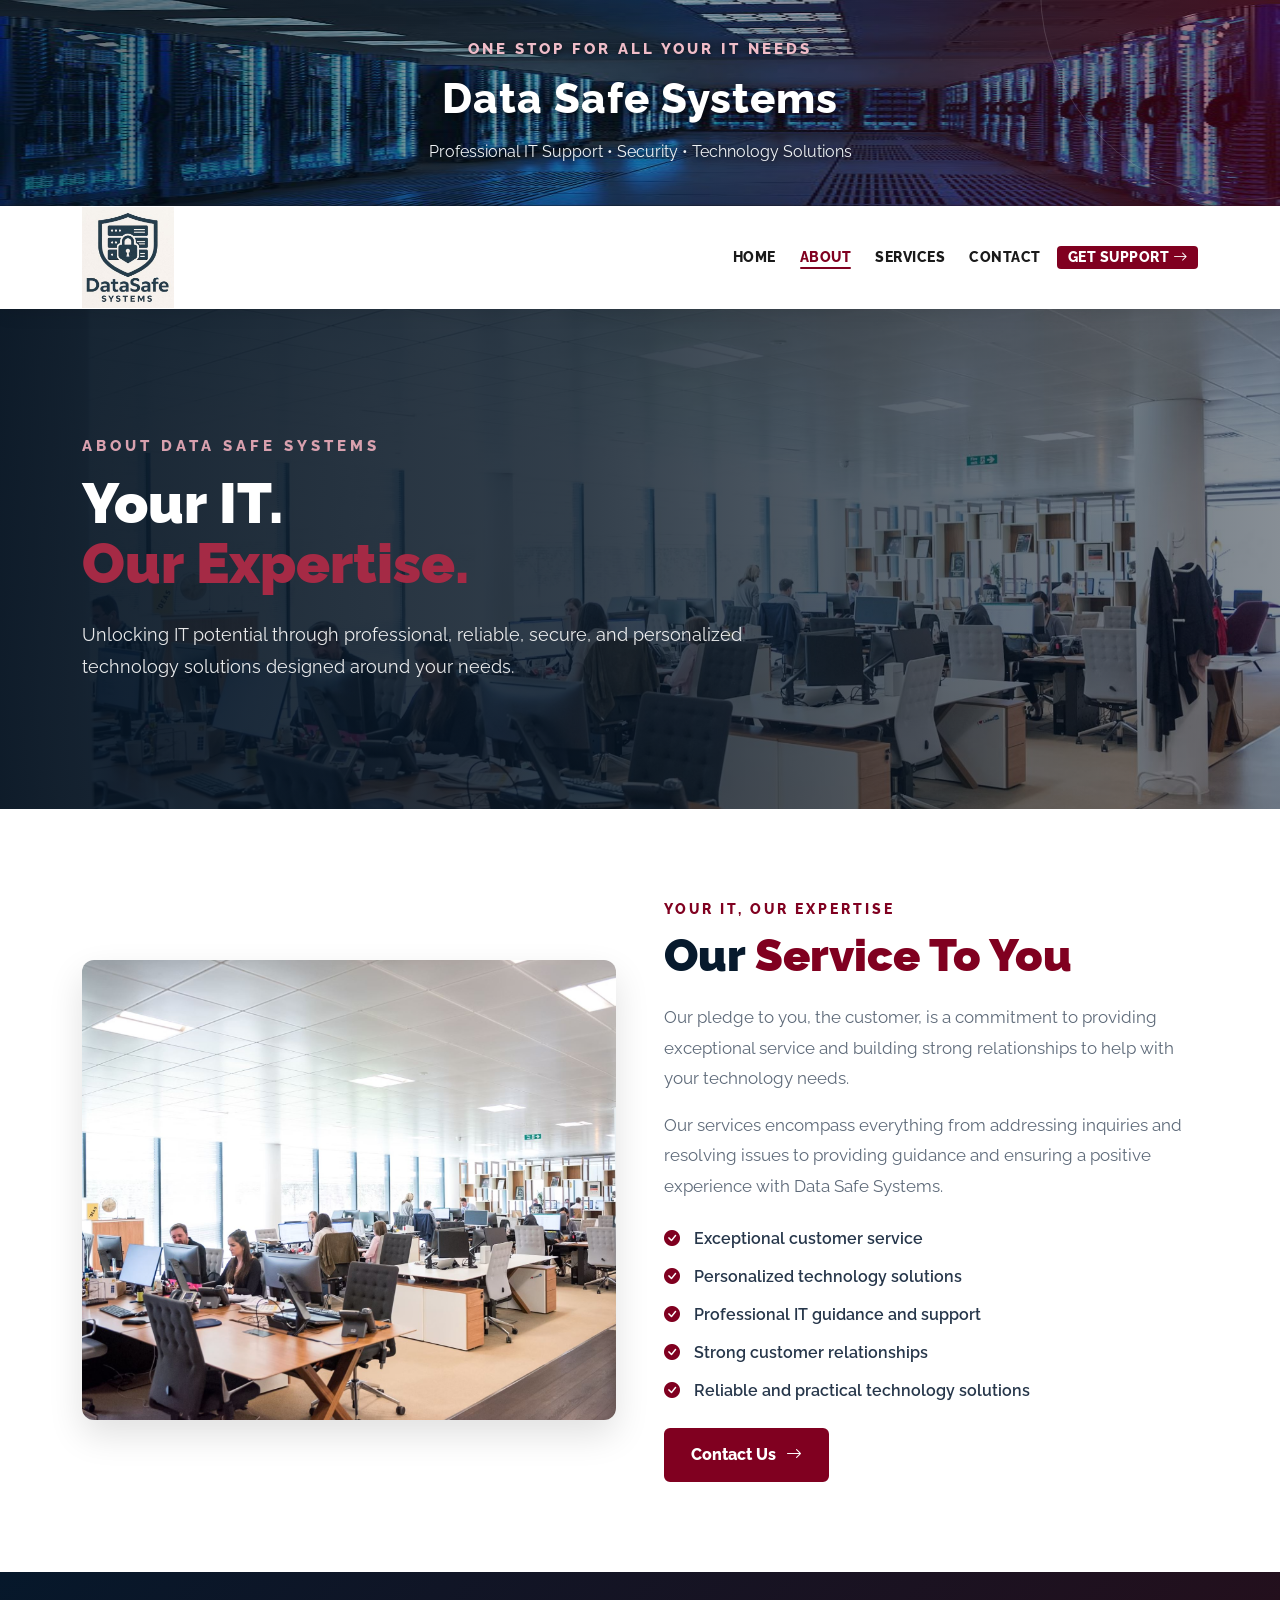
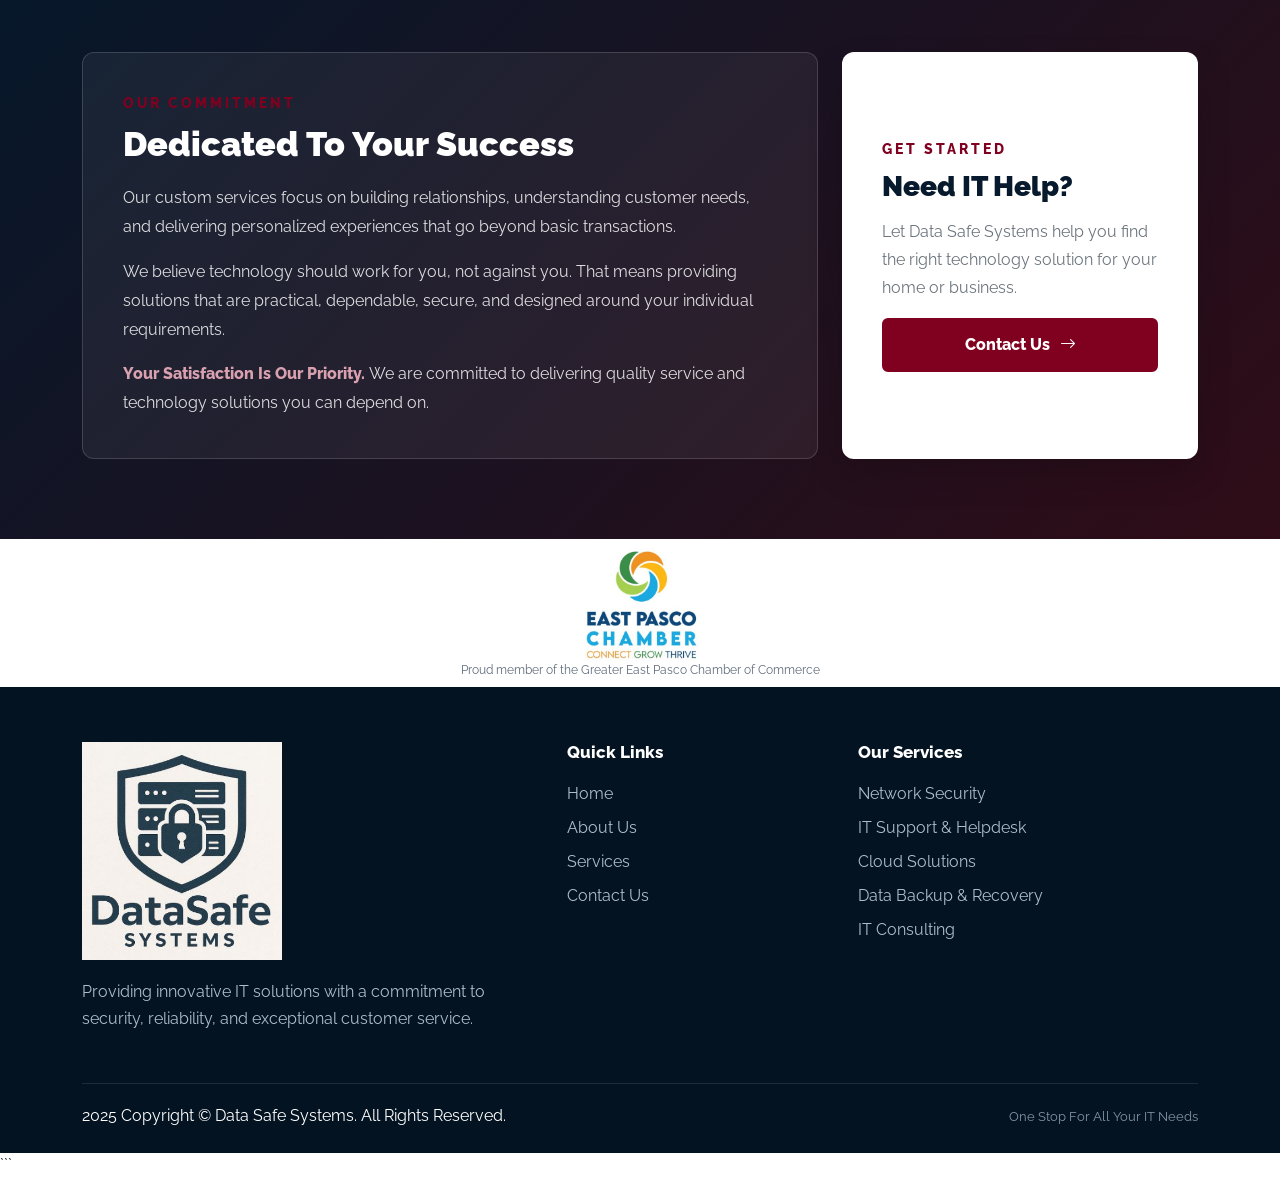
<file: enhanced about.html>
<!DOCTYPE html>
<html lang="en">

<head>

    <meta charset="utf-8">

    <meta name="viewport" content="width=device-width, initial-scale=1">

    <meta name="description"
        content="Data Safe Systems LLC - Learn about our IT services, expertise, customer commitment, and technology solutions.">

    <meta name="author" content="Data Safe Systems LLC">

    <title>About Us | Data Safe Systems</title>

    <link rel="icon" type="image/x-icon" href="assets/favicon.ico">

    <!-- GOOGLE FONT -->
    <link href="https://fonts.googleapis.com/css?family=Raleway:400,500,600,700,800,900" rel="stylesheet">

    <!-- BOOTSTRAP -->
    <link href="https://cdn.jsdelivr.net/npm/bootstrap@5.2.3/dist/css/bootstrap.min.css" rel="stylesheet">

    <!-- BOOTSTRAP ICONS -->
    <link rel="stylesheet" href="https://cdn.jsdelivr.net/npm/bootstrap-icons@1.10.5/font/bootstrap-icons.css">

    <!-- EXISTING CSS -->
    <link href="css/styles.css" rel="stylesheet">


    <style>
        /* =====================================================
           COLORS
        ====================================================== */

        :root {

            --burgundy: #800020;
            --burgundy-dark: #5c0018;
            --burgundy-light: #a52a45;

            --navy: #071a2d;
            --navy-light: #0d2d4b;

            --light-bg: #f8f5f6;

            --text-dark: #172033;
            --text-gray: #5f6b7a;

            --white: #ffffff;
        }


        /* =====================================================
           GENERAL
        ====================================================== */

        html {
            scroll-behavior: smooth;
        }


        body {

            margin: 0;

            font-family: "Raleway", Arial, sans-serif;

            color: var(--text-dark);

            background: #ffffff;
        }


        /* =====================================================
           WEBSITE HEADER
           SAME STYLE AS SCRIPT 1
           COMPLETE bg.jpg FIT
        ====================================================== */

        .dss-header {

            position: relative;

            width: 100%;

            min-height: 190px;

            padding: 38px 20px 42px;

            display: flex;

            align-items: center;

            justify-content: center;

            text-align: center;

            overflow: hidden;

            background-color: #071a2d;

            background-image: url("assets/img/bg.jpg");

            background-position: center center;

            background-size: 100% 100%;

            background-repeat: no-repeat;

            color: #ffffff;
        }


        /* =====================================================
           HEADER OVERLAY
        ====================================================== */

        .dss-header::before {

            content: "";

            position: absolute;

            inset: 0;

            background:
                linear-gradient(90deg,
                    rgba(3, 19, 33, 0.62) 0%,
                    rgba(7, 26, 45, 0.40) 50%,
                    rgba(92, 0, 24, 0.56) 100%);

            z-index: 0;

            pointer-events: none;
        }


        /* =====================================================
           HEADER DECORATION
        ====================================================== */

        .dss-header::after {

            content: "";

            position: absolute;

            width: 420px;

            height: 420px;

            border-radius: 50%;

            border: 1px solid rgba(255, 255, 255, 0.14);

            right: -180px;

            top: -220px;

            z-index: 1;

            pointer-events: none;
        }


        /* =====================================================
           HEADER CONTENT
        ====================================================== */

        .header-content {

            position: relative;

            z-index: 2;

            width: 100%;

            max-width: 1200px;

            margin: 0 auto;
        }


        .header-upper {

            display: block;

            color: #f0bdc9;

            font-size: 15px;

            font-weight: 800;

            letter-spacing: 3px;

            text-transform: uppercase;

            margin-bottom: 6px;

            text-shadow:
                0 2px 5px rgba(0, 0, 0, 0.40);
        }


        .header-lower {

            display: block;

            color: #ffffff;

            font-size: 42px;

            font-weight: 800;

            letter-spacing: 1px;

            text-shadow:
                0 3px 8px rgba(0, 0, 0, 0.50);
        }


        .header-tagline {

            color: #f0f3f6;

            font-size: 16px;

            margin-top: 10px;

            text-shadow:
                0 2px 5px rgba(0, 0, 0, 0.45);
        }


        /* =====================================================
           MAIN NAVIGATION
           SAME COMPACT NAVIGATION AS SCRIPT 1
        ====================================================== */

        #mainNav {

            background: #ffffff !important;

            box-shadow:
                0 3px 18px rgba(0, 0, 0, 0.10);

            position: sticky;

            top: 0;

            z-index: 1030;

            padding: 1.7px 0 !important;

            min-height: 26px;
        }


        #mainNav .container {

            min-height: 26px;
        }


        /* =====================================================
           NAVIGATION LOGO
        ====================================================== */

        #mainNav .navbar-brand {

            display: flex !important;

            align-items: center !important;

            justify-content: flex-start !important;

            padding: 0 !important;

            margin: 0 !important;

            text-decoration: none !important;

            flex-shrink: 0;
        }


        #mainNav .dss-logo {

            display: block !important;

            width: 92px !important;

            height: auto !important;

            max-width: 92px !important;

            min-width: 92px !important;

            object-fit: contain !important;

            visibility: visible !important;

            opacity: 1 !important;
        }


        /* =====================================================
           NAVIGATION LINKS
        ====================================================== */

        #mainNav .navbar-nav {

            align-items: center;
        }


        #mainNav .nav-link {

            color: #1a1a1a !important;

            font-size: 12px;

            font-weight: 800;

            letter-spacing: 0.5px;

            padding: 3px 12px !important;

            position: relative;

            line-height: 1.15;

            transition: all 0.25s ease;
        }


        #mainNav .nav-link:hover {

            color: var(--burgundy) !important;
        }


        #mainNav .nav-link.active {

            color: var(--burgundy) !important;
        }


        #mainNav .nav-link.active::after {

            content: "";

            position: absolute;

            height: 2px;

            left: 12px;

            right: 12px;

            bottom: 0;

            background: var(--burgundy);

            border-radius: 3px;
        }


        /* =====================================================
           SUPPORT BUTTON
        ====================================================== */

        #mainNav .nav-support {

            background: var(--burgundy);

            color: #ffffff !important;

            border-radius: 4px;

            margin-left: 4px;

            padding: 3px 11px !important;

            line-height: 1.15;
        }


        #mainNav .nav-support:hover {

            background: var(--burgundy-dark);

            color: #ffffff !important;
        }


        #mainNav .nav-support::after {

            display: none;
        }


        /* =====================================================
           MOBILE MENU
        ====================================================== */

        #mainNav .navbar-toggler {

            border: 1px solid #cccccc !important;

            padding: 2px 5px;

            line-height: 1;
        }


        #mainNav .navbar-toggler:focus {

            box-shadow:
                0 0 0 3px rgba(128, 0, 32, 0.15) !important;
        }


        #mainNav .navbar-toggler-icon {

            width: 1em;

            height: 1em;
        }


        /* =====================================================
           ABOUT HERO
        ====================================================== */

        .about-hero {

            position: relative;

            min-height: 500px;

            display: flex;

            align-items: center;

            overflow: hidden;

            background:
                linear-gradient(90deg,
                    rgba(5, 20, 35, 0.94) 0%,
                    rgba(5, 20, 35, 0.82) 45%,
                    rgba(5, 20, 35, 0.48) 100%),
                url("assets/img/about.jpg") center center / cover no-repeat;
        }


        .about-hero-content {

            max-width: 800px;

            padding: 80px 0;

            color: #ffffff;
        }


        .about-kicker {

            color: #d9a1af;

            font-size: 15px;

            font-weight: 800;

            letter-spacing: 4px;

            text-transform: uppercase;

            margin-bottom: 15px;
        }


        .about-hero-title {

            font-size: 56px;

            line-height: 1.08;

            font-weight: 900;

            margin-bottom: 25px;
        }


        .about-hero-title span {

            color: var(--burgundy-light);
        }


        .about-hero-text {

            font-size: 18px;

            line-height: 1.8;

            color: rgba(255, 255, 255, 0.90);

            max-width: 700px;

            margin-bottom: 0;
        }


        /* =====================================================
           ABOUT CONTENT SECTION
        ====================================================== */

        .about-section {

            background: #ffffff;

            padding: 90px 0;
        }


        .about-image {

            width: 100%;

            height: 460px;

            object-fit: cover;

            border-radius: 12px;

            box-shadow:
                0 15px 35px rgba(0, 0, 0, 0.12);
        }


        .section-kicker {

            color: var(--burgundy);

            font-size: 14px;

            font-weight: 800;

            letter-spacing: 3px;

            text-transform: uppercase;

            margin-bottom: 10px;
        }


        .section-title {

            color: var(--navy);

            font-size: 45px;

            line-height: 1.15;

            font-weight: 900;

            margin-bottom: 20px;
        }


        .section-title span {

            color: var(--burgundy);
        }


        .section-text {

            color: var(--text-gray);

            font-size: 17px;

            line-height: 1.8;
        }


        /* =====================================================
           SERVICE PROMISE BOX
        ====================================================== */

        .service-promise {

            background: var(--light-bg);

            border-left: 5px solid var(--burgundy);

            border-radius: 8px;

            padding: 25px 30px;

            margin-top: 30px;

            box-shadow:
                0 5px 20px rgba(0, 0, 0, 0.05);
        }


        .service-promise h4 {

            color: var(--navy);

            font-size: 22px;

            font-weight: 800;

            margin-bottom: 12px;
        }


        .service-promise p {

            color: var(--text-gray);

            line-height: 1.75;

            margin-bottom: 0;
        }


        /* =====================================================
           CHECK LIST
        ====================================================== */

        .check-list {

            list-style: none;

            padding: 0;

            margin: 25px 0;
        }


        .check-list li {

            color: #26364a;

            font-weight: 600;

            margin-bottom: 14px;
        }


        .check-list i {

            color: var(--burgundy);

            margin-right: 10px;
        }


        /* =====================================================
           OUR COMMITMENT
        ====================================================== */

        .commitment-section {

            background:
                linear-gradient(135deg,
                    #06182b 0%,
                    #2f0c17 100%);

            color: #ffffff;

            position: relative;

            overflow: hidden;

            padding: 80px 0;
        }


        .commitment-card {

            height: 100%;

            padding: 40px;

            background: rgba(255, 255, 255, 0.06);

            border:
                1px solid rgba(255, 255, 255, 0.15);

            border-radius: 12px;
        }


        .commitment-card h2 {

            font-size: 34px;

            font-weight: 900;

            margin-bottom: 20px;
        }


        .commitment-card p {

            color: rgba(255, 255, 255, 0.85);

            line-height: 1.8;
        }


        .commitment-highlight {

            color: #d9a1af;

            font-weight: 800;
        }


        /* =====================================================
           CONTACT CARD
        ====================================================== */

        .contact-card {

            height: 100%;

            padding: 40px;

            background: #ffffff;

            border-radius: 12px;

            box-shadow:
                0 15px 35px rgba(0, 0, 0, 0.16);
        }


        .contact-card h3 {

            color: var(--navy);

            font-size: 28px;

            font-weight: 900;

            margin-bottom: 15px;
        }


        /* =====================================================
           BUTTONS
        ====================================================== */

        .btn-dss {

            display: inline-flex;

            align-items: center;

            justify-content: center;

            gap: 10px;

            background: var(--burgundy);

            color: #ffffff;

            border: 2px solid var(--burgundy);

            border-radius: 6px;

            padding: 13px 25px;

            font-weight: 800;

            text-decoration: none;

            transition: all 0.25s ease;
        }


        .btn-dss:hover {

            background: var(--burgundy-dark);

            border-color: var(--burgundy-dark);

            color: #ffffff;

            transform: translateY(-2px);
        }


        .btn-dss-outline {

            display: inline-flex;

            align-items: center;

            justify-content: center;

            background: transparent;

            color: #ffffff;

            border: 2px solid #ffffff;

            border-radius: 6px;

            padding: 13px 25px;

            font-weight: 800;

            text-decoration: none;

            transition: all 0.25s ease;
        }


        .btn-dss-outline:hover {

            background: #ffffff;

            color: var(--navy);
        }


        /* =====================================================
           CHAMBER OF COMMERCE
           SAME COMPACT STYLE AS SCRIPT 1
        ====================================================== */

        .chamber-section {

            padding: 9px 0 !important;

            background: #ffffff;

            text-align: center;

            line-height: 1;
        }


        .chamber-section .container {

            padding-top: 0 !important;

            padding-bottom: 0 !important;
        }


        .chamber-logo {

            display: block;

            width: 120px !important;

            max-width: 100%;

            height: auto;

            margin: 0 auto 2px !important;
        }


        .chamber-section p {

            color: var(--text-gray);

            margin: 0 !important;

            padding: 0 !important;

            font-size: 12px;

            line-height: 1.2;
        }


        /* =====================================================
           FOOTER
        ====================================================== */

        .footer {

            background: #031321;

            color: #ffffff;

            padding: 55px 0 25px;
        }


        .footer-logo {

            width: 200px !important;

            height: auto !important;

            max-width: 100% !important;

            display: block !important;

            margin-bottom: 18px;

            object-fit: contain !important;
        }


        .footer p {

            color: #aebdcc;

            line-height: 1.7;
        }


        .footer h5 {

            color: #ffffff;

            font-size: 17px;

            font-weight: 800;

            margin-bottom: 20px;
        }


        .footer-links {

            list-style: none;

            padding: 0;

            margin: 0;
        }


        .footer-links li {

            margin-bottom: 10px;
        }


        .footer-links a {

            color: #aebdcc;

            text-decoration: none;

            transition: all 0.25s ease;
        }


        .footer-links a:hover {

            color: #d9a1af;

            padding-left: 4px;
        }


        .footer-divider {

            border-top:
                1px solid rgba(255, 255, 255, 0.10);

            margin: 35px 0 20px;
        }


        .copyright {

            color: #8494a6;

            font-size: 13px;
        }


        /* =====================================================
           BACK TO TOP
        ====================================================== */

        #backToTop {

            position: fixed;

            right: 25px;

            bottom: 25px;

            width: 48px;

            height: 48px;

            border: none;

            border-radius: 6px;

            background: var(--burgundy);

            color: #ffffff;

            display: none;

            align-items: center;

            justify-content: center;

            font-size: 20px;

            z-index: 9999;

            box-shadow:
                0 8px 20px rgba(92, 0, 24, 0.30);

            transition: all 0.25s ease;
        }


        #backToTop:hover {

            background: var(--burgundy-dark);

            transform: translateY(-3px);
        }


        /* =====================================================
           TABLET
        ====================================================== */

        @media (max-width: 991px) {

            .dss-header {

                min-height: 175px;

                padding: 32px 20px 36px;

                background-size: 100% 100%;
            }


            .header-lower {

                font-size: 34px;
            }


            #mainNav {

                padding: 1.7px 0 !important;

                min-height: 26px;
            }


            #mainNav .container {

                min-height: 26px;
            }


            #mainNav .navbar-nav {

                align-items: flex-start;

                padding-top: 4px;

                width: 100%;
            }


            #mainNav .nav-link {

                padding: 4px 8px !important;
            }


            #mainNav .nav-support {

                margin-left: 0;

                margin-top: 3px;

                display: inline-flex;

                padding: 4px 11px !important;
            }


            .about-hero {

                min-height: 450px;
            }


            .about-hero-content {

                padding: 70px 20px;
            }


            .about-hero-title {

                font-size: 48px;
            }


            .about-section {

                padding: 70px 0;
            }


            .about-image {

                height: 350px;

                margin-bottom: 20px;
            }


            .chamber-section {

                padding: 8px 0 !important;
            }


            .chamber-logo {

                width: 115px !important;

                margin-bottom: 2px !important;
            }


            .chamber-section p {

                font-size: 11px;

                line-height: 1.15;
            }

        }


        /* =====================================================
           MOBILE
        ====================================================== */

        @media (max-width: 576px) {

            .dss-header {

                min-height: 160px;

                padding: 28px 15px 32px;

                background-size: 100% 100%;
            }


            .header-upper {

                font-size: 11px;

                letter-spacing: 2px;
            }


            .header-lower {

                font-size: 28px;
            }


            .header-tagline {

                font-size: 13px;
            }


            #mainNav {

                padding: 1.4px 0 !important;

                min-height: 25px;
            }


            #mainNav .container {

                min-height: 25px;
            }


            #mainNav .dss-logo {

                width: 85px !important;

                min-width: 85px !important;

                max-width: 85px !important;

                height: auto !important;
            }


            #mainNav .navbar-toggler {

                padding: 1px 4px;

                line-height: 1;
            }


            #mainNav .navbar-toggler-icon {

                width: 1em;

                height: 1em;
            }


            #mainNav .nav-link {

                padding: 2.5px 7px !important;

                font-size: 11px;

                line-height: 1.1;
            }


            #mainNav .nav-support {

                padding: 3px 10px !important;

                margin-top: 2px;
            }


            .about-hero {

                min-height: 500px;
            }


            .about-hero-content {

                padding: 60px 20px;
            }


            .about-hero-title {

                font-size: 39px;
            }


            .about-hero-text {

                font-size: 16px;
            }


            .about-section {

                padding: 60px 0;
            }


            .about-image {

                height: 280px;
            }


            .section-title {

                font-size: 34px;
            }


            .commitment-card,
            .contact-card {

                padding: 30px;
            }


            .footer-logo {

                width: 170px !important;
            }


            .chamber-section {

                padding: 7px 8px !important;
            }


            .chamber-logo {

                width: 105px !important;

                margin-bottom: 2px !important;
            }


            .chamber-section p {

                font-size: 10px;

                line-height: 1.15;
            }


            #backToTop {

                right: 15px;

                bottom: 15px;
            }

        }


        /* =====================================================
           FINAL CHAMBER SAFETY OVERRIDES
        ====================================================== */

        .chamber-section {

            padding-top: 9px !important;

            padding-bottom: 9px !important;
        }


        .chamber-section .container {

            padding-top: 0 !important;

            padding-bottom: 0 !important;
        }


        .chamber-section .chamber-logo {

            display: block !important;

            width: 120px !important;

            height: auto !important;

            margin: 0 auto 2px !important;
        }


        .chamber-section p {

            margin-top: 0 !important;

            margin-bottom: 0 !important;

            padding: 0 !important;
        }


        @media (max-width: 991px) {

            .chamber-section {

                padding-top: 8px !important;

                padding-bottom: 8px !important;
            }


            .chamber-section .chamber-logo {

                width: 115px !important;
            }

        }


        @media (max-width: 576px) {

            .chamber-section {

                padding-top: 7px !important;

                padding-bottom: 7px !important;
            }


            .chamber-section .chamber-logo {

                width: 105px !important;
            }

        }
    </style>

</head>


<body>


    <!-- =====================================================
         WEBSITE HEADER
    ====================================================== -->

    <header class="dss-header">

        <div class="header-content">

            <div class="header-upper">
                One Stop For All Your IT Needs
            </div>

            <div class="header-lower">
                Data Safe Systems
            </div>

            <div class="header-tagline">
                Professional IT Support • Security • Technology Solutions
            </div>

        </div>

    </header>


    <!-- =====================================================
         MAIN NAVIGATION
    ====================================================== -->

    <nav class="navbar navbar-expand-lg navbar-light" id="mainNav">

        <div class="container">

            <a class="navbar-brand" href="index.html">

                <img src="./assets/img/ICON.JPG" alt="Data Safe Systems LLC" class="dss-logo" loading="eager">

            </a>


            <button class="navbar-toggler" type="button" data-bs-toggle="collapse"
                data-bs-target="#navbarSupportedContent" aria-controls="navbarSupportedContent" aria-expanded="false"
                aria-label="Toggle navigation">

                <span class="navbar-toggler-icon"></span>

            </button>


            <div class="collapse navbar-collapse" id="navbarSupportedContent">

                <ul class="navbar-nav ms-auto">


                    <li class="nav-item">

                        <a class="nav-link" href="enhanced index.html">
                            HOME
                        </a>

                    </li>


                    <li class="nav-item">

                        <a class="nav-link active" href="enhanced about.html">
                            ABOUT
                        </a>

                    </li>


                    <li class="nav-item">

                        <a class="nav-link" href="enhanced products.html">
                            SERVICES
                        </a>

                    </li>


                    <li class="nav-item">

                        <a class="nav-link" href="enhanced store.html">
                            CONTACT
                        </a>

                    </li>


                    <li class="nav-item">

                        <a class="nav-link nav-support" href="store.html">

                            GET SUPPORT

                            <i class="bi bi-arrow-right"></i>

                        </a>

                    </li>

                </ul>

            </div>

        </div>

    </nav>


    <!-- =====================================================
         ABOUT HERO
    ====================================================== -->

    <section class="about-hero">

        <div class="container">

            <div class="about-hero-content">

                <div class="about-kicker">
                    About Data Safe Systems
                </div>


                <h1 class="about-hero-title">

                    Your IT.

                    <br>

                    <span>Our Expertise.</span>

                </h1>


                <p class="about-hero-text">

                    Unlocking IT potential through professional,
                    reliable, secure, and personalized technology
                    solutions designed around your needs.

                </p>

            </div>

        </div>

    </section>


    <!-- =====================================================
         ABOUT CONTENT
    ====================================================== -->

    <section class="about-section">

        <div class="container">

            <div class="row align-items-center g-5">


                <!-- IMAGE -->

                <div class="col-lg-6">

                    <img src="./assets/img/about.jpg" class="about-image" alt="Data Safe Systems IT services"
                        loading="lazy">

                </div>


                <!-- CONTENT -->

                <div class="col-lg-6">

                    <div class="section-kicker">
                        Your IT, Our Expertise
                    </div>


                    <h2 class="section-title">

                        Our <span>Service To You</span>

                    </h2>


                    <p class="section-text">

                        Our pledge to you, the customer, is a commitment
                        to providing exceptional service and building
                        strong relationships to help with your technology
                        needs.

                    </p>


                    <p class="section-text">

                        Our services encompass everything from addressing
                        inquiries and resolving issues to providing
                        guidance and ensuring a positive experience with
                        Data Safe Systems.

                    </p>


                    <ul class="check-list">

                        <li>
                            <i class="bi bi-check-circle-fill"></i>
                            Exceptional customer service
                        </li>


                        <li>
                            <i class="bi bi-check-circle-fill"></i>
                            Personalized technology solutions
                        </li>


                        <li>
                            <i class="bi bi-check-circle-fill"></i>
                            Professional IT guidance and support
                        </li>


                        <li>
                            <i class="bi bi-check-circle-fill"></i>
                            Strong customer relationships
                        </li>


                        <li>
                            <i class="bi bi-check-circle-fill"></i>
                            Reliable and practical technology solutions
                        </li>

                    </ul>


                    <a href="store.html" class="btn-dss">

                        Contact Us

                        <i class="bi bi-arrow-right"></i>

                    </a>

                </div>

            </div>

        </div>

    </section>


    <!-- =====================================================
         CUSTOMER COMMITMENT
    ====================================================== -->

    <section class="commitment-section">

        <div class="container">

            <div class="row g-4">


                <div class="col-lg-8">

                    <div class="commitment-card">

                        <div class="section-kicker">
                            Our Commitment
                        </div>


                        <h2>
                            Dedicated To Your Success
                        </h2>


                        <p>

                            Our custom services focus on building
                            relationships, understanding customer
                            needs, and delivering personalized
                            experiences that go beyond basic
                            transactions.

                        </p>


                        <p>

                            We believe technology should work for you,
                            not against you. That means providing
                            solutions that are practical, dependable,
                            secure, and designed around your individual
                            requirements.

                        </p>


                        <p class="mb-0">

                            <span class="commitment-highlight">
                                Your Satisfaction Is Our Priority.
                            </span>

                            We are committed to delivering quality
                            service and technology solutions you can
                            depend on.

                        </p>

                    </div>

                </div>


                <div class="col-lg-4">

                    <div class="contact-card d-flex flex-column justify-content-center">

                        <div class="section-kicker">
                            Get Started
                        </div>


                        <h3>
                            Need IT Help?
                        </h3>


                        <p class="text-muted">

                            Let Data Safe Systems help you find
                            the right technology solution for your
                            home or business.

                        </p>


                        <a href="store.html" class="btn-dss">

                            Contact Us

                            <i class="bi bi-arrow-right"></i>

                        </a>

                    </div>

                </div>

            </div>

        </div>

    </section>


    <!-- =====================================================
         CHAMBER OF COMMERCE
    ====================================================== -->

    <section class="chamber-section">

        <div class="container">

            <img src="./assets/img/EPChamber.jpg" class="chamber-logo" alt="Greater East Pasco Chamber of Commerce"
                loading="lazy">


            <p>
                Proud member of the Greater East Pasco Chamber of Commerce
            </p>

        </div>

    </section>


    <!-- =====================================================
         FOOTER
    ====================================================== -->

    <footer class="footer">

        <div class="container">

            <div class="row g-5">


                <div class="col-lg-5">

                    <img src="./assets/img/ICON.JPG" class="footer-logo" alt="Data Safe Systems LLC" loading="lazy">


                    <p>

                        Providing innovative IT solutions with a
                        commitment to security, reliability,
                        and exceptional customer service.

                    </p>

                </div>


                <div class="col-sm-6 col-lg-3">

                    <h5>
                        Quick Links
                    </h5>


                    <ul class="footer-links">

                        <li>
                            <a href="enhanced index.html">
                                Home
                            </a>
                        </li>


                        <li>
                            <a href="enhanced about.html">
                                About Us
                            </a>
                        </li>


                        <li>
                            <a href="products.html">
                                Services
                            </a>
                        </li>


                        <li>
                            <a href="store.html">
                                Contact Us
                            </a>
                        </li>

                    </ul>

                </div>


                <div class="col-sm-6 col-lg-4">

                    <h5>
                        Our Services
                    </h5>


                    <ul class="footer-links">

                        <li>
                            <a href="products.html">
                                Network Security
                            </a>
                        </li>


                        <li>
                            <a href="products.html">
                                IT Support & Helpdesk
                            </a>
                        </li>


                        <li>
                            <a href="products.html">
                                Cloud Solutions
                            </a>
                        </li>


                        <li>
                            <a href="products.html">
                                Data Backup & Recovery
                            </a>
                        </li>


                        <li>
                            <a href="products.html">
                                IT Consulting
                            </a>
                        </li>

                    </ul>

                </div>

            </div>


            <div class="footer-divider"></div>


            <div class="d-flex flex-column flex-md-row
                        justify-content-between
                        align-items-center
                        gap-3">


                <div class="">

                    <span id=""></span>

                    2025 Copyright &copy;

                    Data Safe Systems.

                    All Rights Reserved.

                </div>


                <div class="copyright">

                    One Stop For All Your IT Needs

                </div>

            </div>

        </div>

    </footer>


    <!-- =====================================================
         BACK TO TOP
    ====================================================== -->

    <button id="backToTop" type="button" aria-label="Return to top">

        <i class="bi bi-arrow-up"></i>

    </button>


    <!-- =====================================================
         BOOTSTRAP JAVASCRIPT
    ====================================================== -->

    <script src="https://cdn.jsdelivr.net/npm/bootstrap@5.2.3/dist/js/bootstrap.bundle.min.js"></script>


    <!-- =====================================================
         EXISTING JAVASCRIPT
    ====================================================== -->

    <script src="js/scripts.js"></script>


    <!-- =====================================================
         PAGE JAVASCRIPT
    ====================================================== -->

    <script>

        document.addEventListener("DOMContentLoaded", function () {


            /* =================================================
               COPYRIGHT YEAR
            ================================================== */

            const currentYear =
                document.getElementById("currentYear");


            if (currentYear) {

                currentYear.textContent =
                    new Date().getFullYear();

            }


            /* =================================================
               BACK TO TOP
            ================================================== */

            const backToTop =
                document.getElementById("backToTop");


            if (backToTop) {


                function updateBackToTop() {

                    if (window.scrollY > 300) {

                        backToTop.style.display = "flex";

                    } else {

                        backToTop.style.display = "none";

                    }

                }


                window.addEventListener(
                    "scroll",
                    updateBackToTop,
                    { passive: true }
                );


                backToTop.addEventListener(
                    "click",
                    function () {

                        window.scrollTo({

                            top: 0,

                            behavior: "smooth"

                        });

                    }
                );


                updateBackToTop();

            }

        });

    </script>


</body>

</html>
```
</file>
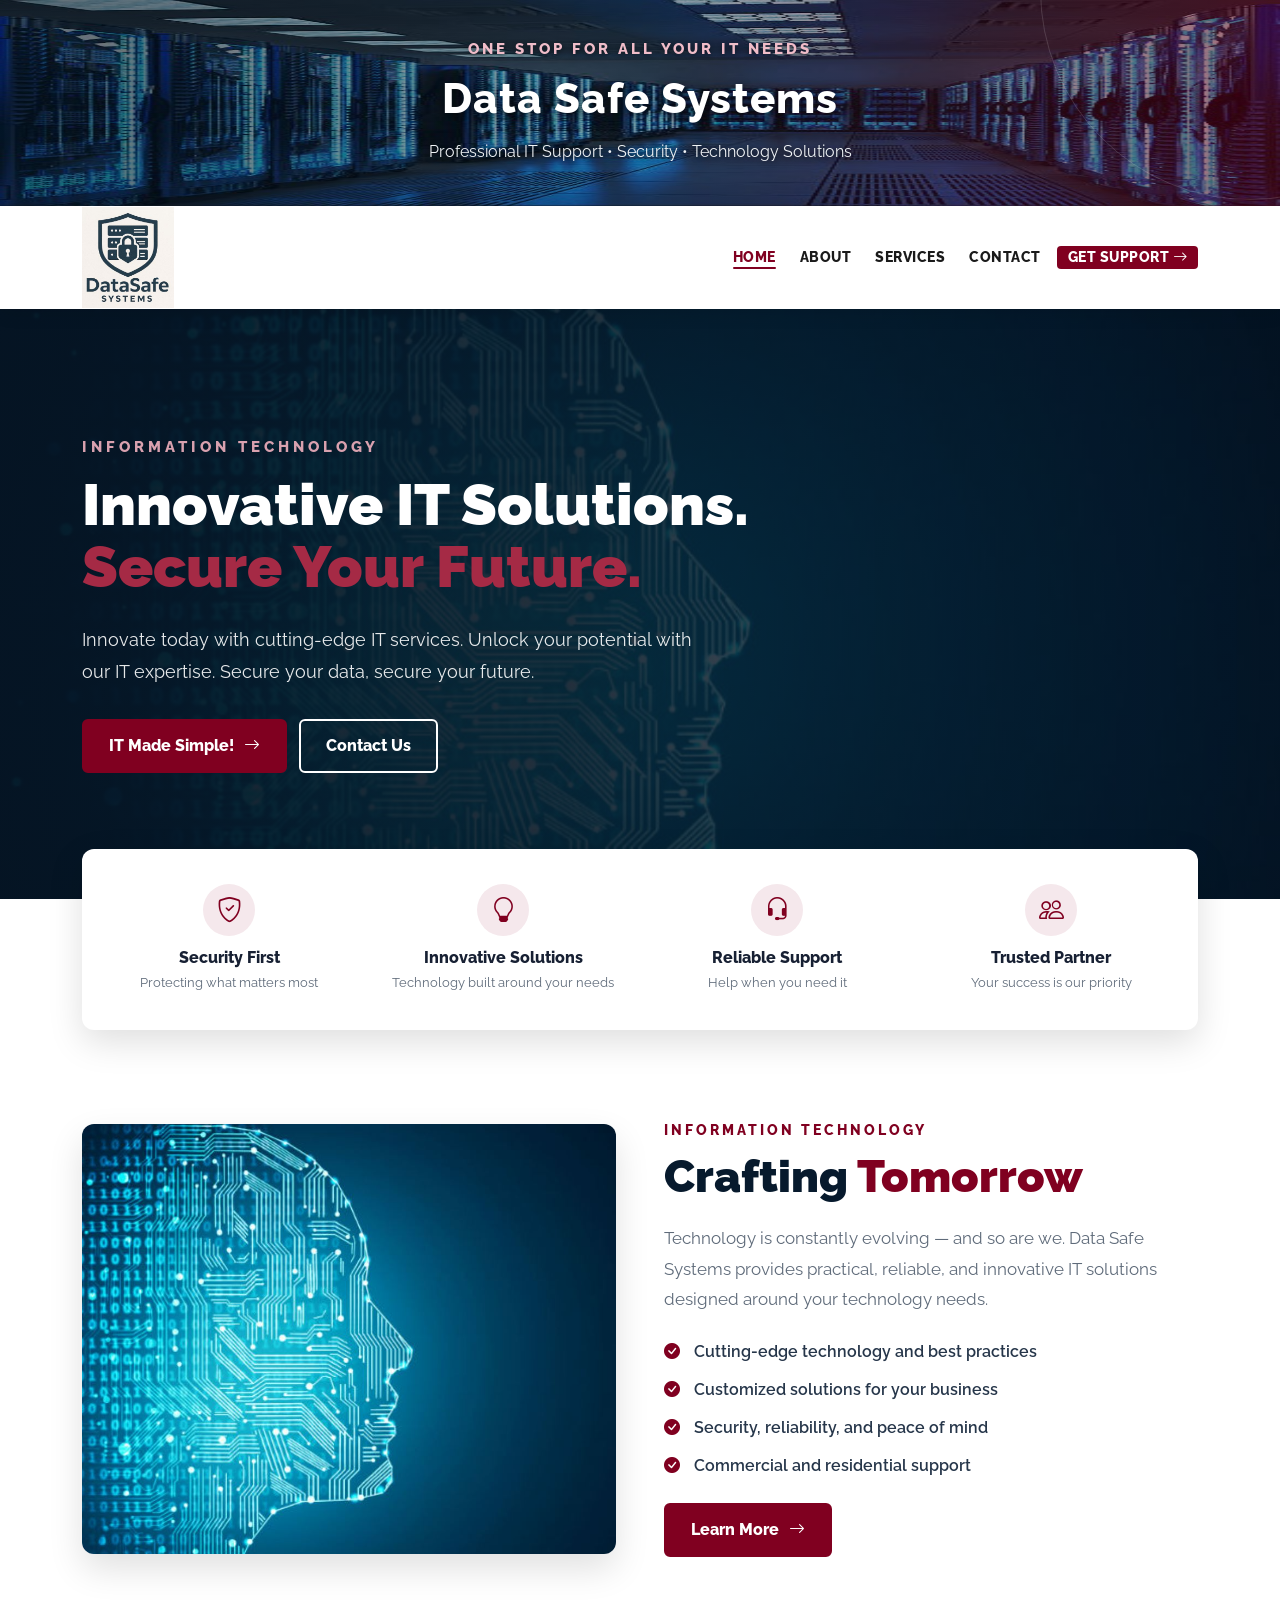
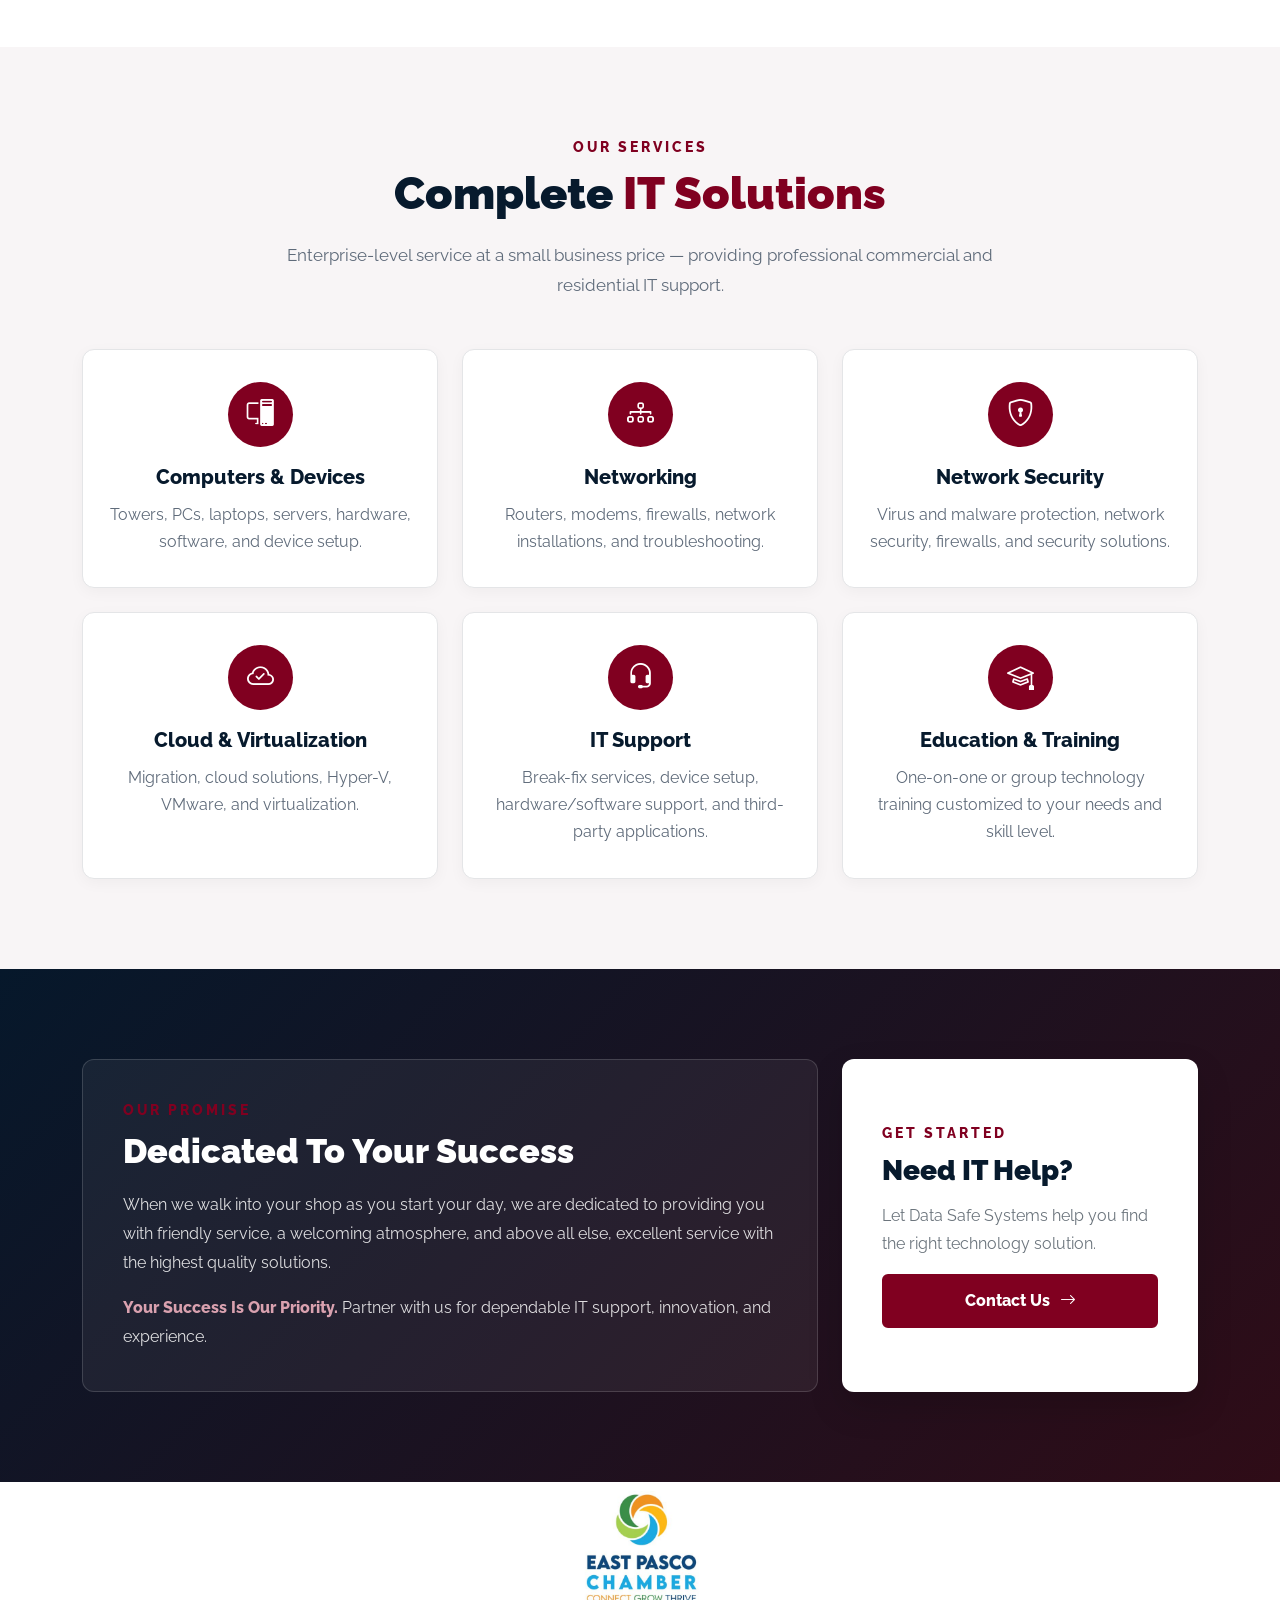
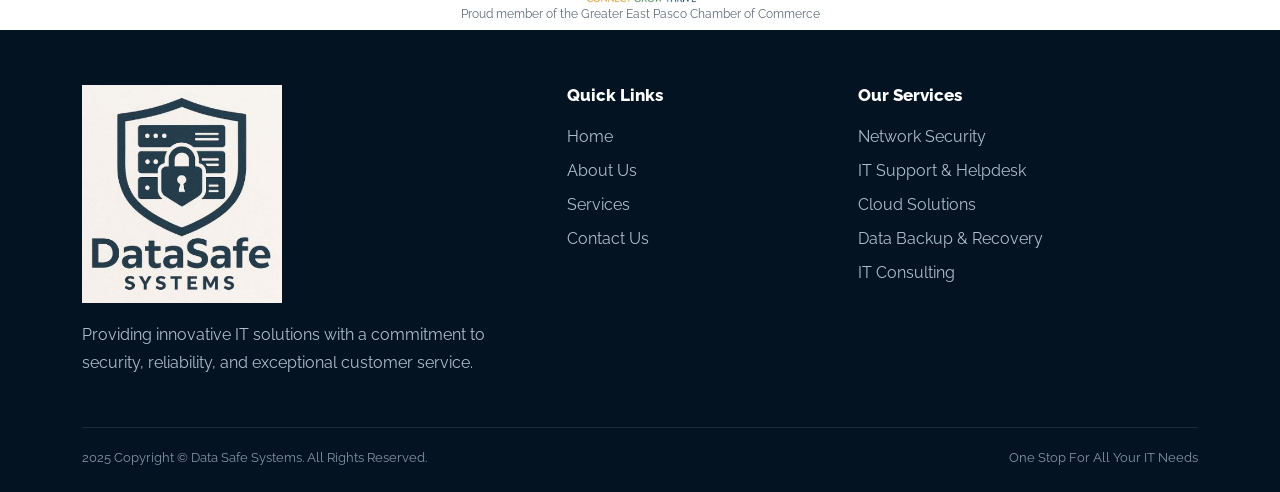
<file: enhanced index.html>
<!DOCTYPE html>
<html lang="en">

<head>

    <meta charset="utf-8">

    <meta name="viewport" content="width=device-width, initial-scale=1">

    <meta name="description"
        content="Data Safe Systems LLC - One Stop For All Your IT Needs. Professional IT support, network security, computer services, cloud solutions, virtualization, and technology training.">

    <meta name="author" content="Data Safe Systems LLC">

    <title>Data Safe Systems | One Stop For All Your IT Needs</title>

    <link rel="icon" type="image/x-icon" href="assets/favicon.ico">

    <!-- GOOGLE FONT -->
    <link href="https://fonts.googleapis.com/css?family=Raleway:400,500,600,700,800,900" rel="stylesheet">

    <!-- BOOTSTRAP -->
    <link href="https://cdn.jsdelivr.net/npm/bootstrap@5.2.3/dist/css/bootstrap.min.css" rel="stylesheet">

    <!-- BOOTSTRAP ICONS -->
    <link rel="stylesheet" href="https://cdn.jsdelivr.net/npm/bootstrap-icons@1.10.5/font/bootstrap-icons.css">

    <!-- EXISTING CSS -->
    <link href="css/styles.css" rel="stylesheet">


    <style>
        /* =====================================================
           COLORS
        ====================================================== */

        :root {
            --burgundy: #800020;
            --burgundy-dark: #5c0018;
            --burgundy-light: #a52a45;

            --navy: #071a2d;
            --navy-light: #0d2d4b;

            --light-bg: #f8f5f6;

            --text-dark: #172033;
            --text-gray: #5f6b7a;

            --white: #ffffff;
        }


        /* =====================================================
           GENERAL
        ====================================================== */

        html {
            scroll-behavior: smooth;
        }

        body {
            margin: 0;
            font-family: "Raleway", Arial, sans-serif;
            color: var(--text-dark);
            background: #ffffff;
        }


        /* =====================================================
           WEBSITE HEADER
           ENTIRE bg.jpg FITS HEADER AREA
        ====================================================== */

        .dss-header {

            position: relative;

            width: 100%;

            min-height: 190px;

            padding: 38px 20px 42px;

            display: flex;

            align-items: center;

            justify-content: center;

            text-align: center;

            overflow: hidden;

            /*
             * IMPORTANT:
             * 100% 100% forces the COMPLETE bg.jpg image
             * to fit the entire header area.
             *
             * Unlike "cover", this prevents the image
             * from being cropped.
             */

            background-color: #071a2d;

            background-image: url("assets/img/bg.jpg");

            background-position: center center;

            background-size: 100% 100%;

            background-repeat: no-repeat;

            color: #ffffff;
        }


        /* =====================================================
           HEADER OVERLAY
        ====================================================== */

        .dss-header::before {

            content: "";

            position: absolute;

            inset: 0;

            background:
                linear-gradient(90deg,
                    rgba(3, 19, 33, 0.62) 0%,
                    rgba(7, 26, 45, 0.40) 50%,
                    rgba(92, 0, 24, 0.56) 100%);

            z-index: 0;

            pointer-events: none;
        }


        /* =====================================================
           DECORATIVE CIRCLE
        ====================================================== */

        .dss-header::after {

            content: "";

            position: absolute;

            width: 420px;

            height: 420px;

            border-radius: 50%;

            border: 1px solid rgba(255, 255, 255, 0.14);

            right: -180px;

            top: -220px;

            z-index: 1;

            pointer-events: none;
        }


        /* =====================================================
           HEADER CONTENT
        ====================================================== */

        .header-content {

            position: relative;

            z-index: 2;

            width: 100%;

            max-width: 1200px;

            margin: 0 auto;
        }


        .header-upper {

            display: block;

            color: #f0bdc9;

            font-size: 15px;

            font-weight: 800;

            letter-spacing: 3px;

            text-transform: uppercase;

            margin-bottom: 6px;

            text-shadow:
                0 2px 5px rgba(0, 0, 0, 0.40);
        }


        .header-lower {

            display: block;

            color: #ffffff;

            font-size: 42px;

            font-weight: 800;

            letter-spacing: 1px;

            text-shadow:
                0 3px 8px rgba(0, 0, 0, 0.50);
        }


        .header-tagline {

            color: #f0f3f6;

            font-size: 16px;

            margin-top: 10px;

            text-shadow:
                0 2px 5px rgba(0, 0, 0, 0.45);
        }


        /* =====================================================
           MAIN NAVIGATION
           EXTRA COMPACT
        ====================================================== */

        #mainNav {

            background: #ffffff !important;

            box-shadow:
                0 3px 18px rgba(0, 0, 0, 0.10);

            position: sticky;

            top: 0;

            z-index: 1030;

            padding: 1.7px 0 !important;

            min-height: 26px;
        }


        #mainNav .container {

            min-height: 26px;
        }


        /* =====================================================
           NAVIGATION LOGO
        ====================================================== */

        #mainNav .navbar-brand {

            display: flex !important;

            align-items: center !important;

            justify-content: flex-start !important;

            padding: 0 !important;

            margin: 0 !important;

            text-decoration: none !important;

            flex-shrink: 0;
        }


        #mainNav .dss-logo {

            display: block !important;

            width: 92px !important;

            height: auto !important;

            max-width: 92px !important;

            min-width: 92px !important;

            object-fit: contain !important;

            visibility: visible !important;

            opacity: 1 !important;
        }


        /* =====================================================
           NAVIGATION LINKS
        ====================================================== */

        #mainNav .navbar-nav {

            align-items: center;
        }


        #mainNav .nav-link {

            color: #1a1a1a !important;

            font-size: 12px;

            font-weight: 800;

            letter-spacing: 0.5px;

            padding: 3px 12px !important;

            position: relative;

            line-height: 1.15;

            transition: all 0.25s ease;
        }


        #mainNav .nav-link:hover {

            color: var(--burgundy) !important;
        }


        #mainNav .nav-link.active {

            color: var(--burgundy) !important;
        }


        #mainNav .nav-link.active::after {

            content: "";

            position: absolute;

            height: 2px;

            left: 12px;

            right: 12px;

            bottom: 0;

            background: var(--burgundy);

            border-radius: 3px;
        }


        /* =====================================================
           SUPPORT BUTTON
        ====================================================== */

        #mainNav .nav-support {

            background: var(--burgundy);

            color: #ffffff !important;

            border-radius: 4px;

            margin-left: 4px;

            padding: 3px 11px !important;

            line-height: 1.15;
        }


        #mainNav .nav-support:hover {

            background: var(--burgundy-dark);

            color: #ffffff !important;
        }


        #mainNav .nav-support::after {

            display: none;
        }


        /* =====================================================
           MOBILE MENU
        ====================================================== */

        #mainNav .navbar-toggler {

            border: 1px solid #cccccc !important;

            padding: 2px 5px;

            line-height: 1;
        }


        #mainNav .navbar-toggler:focus {

            box-shadow:
                0 0 0 3px rgba(128, 0, 32, 0.15) !important;
        }


        #mainNav .navbar-toggler-icon {

            width: 1em;

            height: 1em;
        }


        /* =====================================================
           HERO
        ====================================================== */

        .hero-section {

            position: relative;

            min-height: 590px;

            display: flex;

            align-items: center;

            overflow: hidden;

            background:
                linear-gradient(90deg,
                    rgba(5, 20, 35, 0.96) 0%,
                    rgba(5, 20, 35, 0.88) 45%,
                    rgba(5, 20, 35, 0.55) 100%),
                url("assets/img/intro.jpg") center center / cover no-repeat;
        }


        .hero-content {

            max-width: 700px;

            padding: 80px 0;

            color: #ffffff;
        }


        .hero-kicker {

            color: #d9a1af;

            font-size: 15px;

            font-weight: 800;

            letter-spacing: 4px;

            text-transform: uppercase;

            margin-bottom: 15px;
        }


        .hero-title {

            font-size: 58px;

            line-height: 1.08;

            font-weight: 900;

            margin-bottom: 25px;
        }


        .hero-title span {

            color: var(--burgundy-light);
        }


        .hero-text {

            font-size: 18px;

            line-height: 1.8;

            color: rgba(255, 255, 255, 0.90);

            max-width: 630px;

            margin-bottom: 30px;
        }


        .hero-buttons {

            display: flex;

            flex-wrap: wrap;

            gap: 12px;
        }


        /* =====================================================
           BUTTONS
        ====================================================== */

        .btn-dss {

            display: inline-flex;

            align-items: center;

            justify-content: center;

            gap: 10px;

            background: var(--burgundy);

            color: #ffffff;

            border: 2px solid var(--burgundy);

            border-radius: 6px;

            padding: 13px 25px;

            font-weight: 800;

            text-decoration: none;

            transition: all 0.25s ease;
        }


        .btn-dss:hover {

            background: var(--burgundy-dark);

            border-color: var(--burgundy-dark);

            color: #ffffff;

            transform: translateY(-2px);
        }


        .btn-dss-outline {

            display: inline-flex;

            align-items: center;

            justify-content: center;

            background: transparent;

            color: #ffffff;

            border: 2px solid #ffffff;

            border-radius: 6px;

            padding: 13px 25px;

            font-weight: 800;

            text-decoration: none;

            transition: all 0.25s ease;
        }


        .btn-dss-outline:hover {

            background: #ffffff;

            color: var(--navy);
        }


        /* =====================================================
           HERO FEATURES
        ====================================================== */

        .hero-features {

            margin-top: -50px;

            position: relative;

            z-index: 5;
        }


        .hero-features-box {

            background: #ffffff;

            border-radius: 12px;

            padding: 25px 10px;

            box-shadow:
                0 12px 35px rgba(0, 0, 0, 0.13);
        }


        .hero-feature {

            text-align: center;

            padding: 10px 20px;

            border-right: 1px solid #e3e3e3;
        }


        .hero-feature:last-child {

            border-right: none;
        }


        .hero-feature-icon {

            width: 52px;

            height: 52px;

            margin: 0 auto 12px;

            display: flex;

            align-items: center;

            justify-content: center;

            border-radius: 50%;

            background: #f5e8ec;

            color: var(--burgundy);

            font-size: 25px;
        }


        .hero-feature h5 {

            font-size: 16px;

            font-weight: 800;

            margin-bottom: 5px;
        }


        .hero-feature p {

            color: var(--text-gray);

            font-size: 13px;

            margin: 0;
        }


        /* =====================================================
           GENERAL SECTIONS
        ====================================================== */

        .dss-section {

            padding: 90px 0;
        }


        .section-kicker {

            color: var(--burgundy);

            font-size: 14px;

            font-weight: 800;

            letter-spacing: 3px;

            text-transform: uppercase;

            margin-bottom: 10px;
        }


        .section-title {

            color: var(--navy);

            font-size: 45px;

            line-height: 1.15;

            font-weight: 900;

            margin-bottom: 20px;
        }


        .section-title span {

            color: var(--burgundy);
        }


        .section-text {

            color: var(--text-gray);

            font-size: 17px;

            line-height: 1.8;
        }


        /* =====================================================
           ABOUT
        ====================================================== */

        .about-section {

            background: #ffffff;
        }


        .about-image {

            width: 100%;

            height: 430px;

            object-fit: cover;

            border-radius: 12px;

            box-shadow:
                0 15px 35px rgba(0, 0, 0, 0.12);
        }


        .check-list {

            list-style: none;

            padding: 0;

            margin: 25px 0;
        }


        .check-list li {

            color: #26364a;

            font-weight: 600;

            margin-bottom: 14px;
        }


        .check-list i {

            color: var(--burgundy);

            margin-right: 10px;
        }


        /* =====================================================
           SERVICES
        ====================================================== */

        .services-section {

            background: var(--light-bg);
        }


        .service-card {

            height: 100%;

            background: #ffffff;

            border: 1px solid #e4e5e7;

            border-radius: 12px;

            padding: 32px 25px;

            text-align: center;

            box-shadow:
                0 4px 15px rgba(0, 0, 0, 0.04);

            transition: all 0.3s ease;
        }


        .service-card:hover {

            transform: translateY(-6px);

            border-color: #d3aab5;

            box-shadow:
                0 15px 30px rgba(92, 0, 24, 0.12);
        }


        .service-icon {

            width: 65px;

            height: 65px;

            margin: 0 auto 18px;

            border-radius: 50%;

            display: flex;

            align-items: center;

            justify-content: center;

            background: var(--burgundy);

            color: #ffffff;

            font-size: 27px;
        }


        .service-card h4 {

            color: var(--navy);

            font-size: 20px;

            font-weight: 800;

            margin-bottom: 12px;
        }


        .service-card p {

            color: var(--text-gray);

            line-height: 1.7;

            margin-bottom: 0;
        }


        /* =====================================================
           PROMISE
        ====================================================== */

        .promise-section {

            background:
                linear-gradient(135deg,
                    #06182b 0%,
                    #2f0c17 100%);

            color: #ffffff;

            position: relative;

            overflow: hidden;
        }


        .promise-card {

            height: 100%;

            padding: 40px;

            background: rgba(255, 255, 255, 0.06);

            border:
                1px solid rgba(255, 255, 255, 0.15);

            border-radius: 12px;
        }


        .promise-card h2 {

            font-size: 34px;

            font-weight: 900;

            margin-bottom: 20px;
        }


        .promise-card p {

            color: rgba(255, 255, 255, 0.85);

            line-height: 1.8;
        }


        .promise-highlight {

            color: #d9a1af;

            font-weight: 800;
        }


        /* =====================================================
           CONTACT
        ====================================================== */

        .contact-card {

            height: 100%;

            padding: 40px;

            background: #ffffff;

            border-radius: 12px;

            box-shadow:
                0 15px 35px rgba(0, 0, 0, 0.16);
        }


        .contact-card h3 {

            color: var(--navy);

            font-size: 28px;

            font-weight: 900;

            margin-bottom: 15px;
        }


        /* =====================================================
           CHAMBER OF COMMERCE
           COMPACT VERSION
        ====================================================== */

        .chamber-section {

            padding: 9px 0 !important;

            background: #ffffff;

            text-align: center;

            line-height: 1;
        }


        .chamber-section .container {

            padding-top: 0 !important;

            padding-bottom: 0 !important;
        }


        .chamber-logo {

            display: block;

            width: 120px !important;

            max-width: 100%;

            height: auto;

            margin: 0 auto 2px !important;
        }


        .chamber-section p {

            color: var(--text-gray);

            margin: 0 !important;

            padding: 0 !important;

            font-size: 12px;

            line-height: 1.2;
        }


        /* =====================================================
           FOOTER
        ====================================================== */

        .footer {

            background: #031321;

            color: #ffffff;

            padding: 55px 0 25px;
        }


        .footer-logo {

            width: 200px !important;

            height: auto !important;

            max-width: 100% !important;

            display: block !important;

            margin-bottom: 18px;

            object-fit: contain !important;
        }


        .footer p {

            color: #aebdcc;

            line-height: 1.7;
        }


        .footer h5 {

            color: #ffffff;

            font-size: 17px;

            font-weight: 800;

            margin-bottom: 20px;
        }


        .footer-links {

            list-style: none;

            padding: 0;

            margin: 0;
        }


        .footer-links li {

            margin-bottom: 10px;
        }


        .footer-links a {

            color: #aebdcc;

            text-decoration: none;

            transition: all 0.25s ease;
        }


        .footer-links a:hover {

            color: #d9a1af;

            padding-left: 4px;
        }


        .footer-divider {

            border-top:
                1px solid rgba(255, 255, 255, 0.10);

            margin: 35px 0 20px;
        }


        .copyright {

            color: #8494a6;

            font-size: 13px;
        }


        /* =====================================================
           BACK TO TOP
        ====================================================== */

        #backToTop {

            position: fixed;

            right: 25px;

            bottom: 25px;

            width: 48px;

            height: 48px;

            border: none;

            border-radius: 6px;

            background: var(--burgundy);

            color: #ffffff;

            display: none;

            align-items: center;

            justify-content: center;

            font-size: 20px;

            z-index: 9999;

            box-shadow:
                0 8px 20px rgba(92, 0, 24, 0.30);

            transition: all 0.25s ease;
        }


        #backToTop:hover {

            background: var(--burgundy-dark);

            transform: translateY(-3px);
        }


        /* =====================================================
           TABLET
        ====================================================== */

        @media (max-width: 991px) {

            .dss-header {

                min-height: 175px;

                padding: 32px 20px 36px;

                background-size: 100% 100%;
            }


            .header-lower {

                font-size: 34px;
            }


            #mainNav {

                padding: 1.7px 0 !important;

                min-height: 26px;
            }


            #mainNav .container {

                min-height: 26px;
            }


            #mainNav .navbar-nav {

                align-items: flex-start;

                padding-top: 4px;

                width: 100%;
            }


            #mainNav .nav-link {

                padding: 4px 8px !important;
            }


            #mainNav .nav-support {

                margin-left: 0;

                margin-top: 3px;

                display: inline-flex;

                padding: 4px 11px !important;
            }


            .hero-section {

                min-height: 540px;
            }


            .hero-content {

                padding: 70px 20px;
            }


            .hero-title {

                font-size: 48px;
            }


            .hero-features {

                margin-top: 30px;
            }


            .hero-feature {

                border-right: none;

                border-bottom:
                    1px solid #e3e3e3;

                padding: 20px;
            }


            .hero-feature:last-child {

                border-bottom: none;
            }


            .dss-section {

                padding: 70px 0;
            }


            .about-image {

                height: 350px;

                margin-bottom: 20px;
            }


            .chamber-section {

                padding: 8px 0 !important;
            }


            .chamber-logo {

                width: 115px !important;

                margin-bottom: 2px !important;
            }


            .chamber-section p {

                font-size: 11px;

                line-height: 1.15;
            }

        }


        /* =====================================================
           MOBILE
        ====================================================== */

        @media (max-width: 576px) {

            .dss-header {

                min-height: 160px;

                padding: 28px 15px 32px;

                /*
                 * Keeps the entire bg.jpg visible
                 * within the smaller mobile header.
                 */

                background-size: 100% 100%;
            }


            .header-upper {

                font-size: 11px;

                letter-spacing: 2px;
            }


            .header-lower {

                font-size: 28px;
            }


            .header-tagline {

                font-size: 13px;
            }


            #mainNav {

                padding: 1.4px 0 !important;

                min-height: 25px;
            }


            #mainNav .container {

                min-height: 25px;
            }


            #mainNav .dss-logo {

                width: 85px !important;

                min-width: 85px !important;

                max-width: 85px !important;

                height: auto !important;
            }


            #mainNav .navbar-toggler {

                padding: 1px 4px;

                line-height: 1;
            }


            #mainNav .navbar-toggler-icon {

                width: 1em;

                height: 1em;
            }


            #mainNav .nav-link {

                padding: 2.5px 7px !important;

                font-size: 11px;

                line-height: 1.1;
            }


            #mainNav .nav-support {

                padding: 3px 10px !important;

                margin-top: 2px;
            }


            .footer-logo {

                width: 170px !important;
            }


            .hero-section {

                min-height: 580px;
            }


            .hero-content {

                padding: 60px 20px;
            }


            .hero-title {

                font-size: 39px;
            }


            .hero-text {

                font-size: 16px;
            }


            .hero-buttons {

                flex-direction: column;

                width: 100%;
            }


            .btn-dss,
            .btn-dss-outline {

                width: 100%;
            }


            .section-title {

                font-size: 34px;
            }


            .about-image {

                height: 280px;
            }


            .promise-card,
            .contact-card {

                padding: 30px;
            }


            .chamber-section {

                padding: 7px 8px !important;
            }


            .chamber-logo {

                width: 105px !important;

                margin-bottom: 2px !important;
            }


            .chamber-section p {

                font-size: 10px;

                line-height: 1.15;
            }


            #backToTop {

                right: 15px;

                bottom: 15px;
            }

        }


        /* =====================================================
           FINAL CHAMBER SAFETY OVERRIDES
        ====================================================== */

        .chamber-section {

            padding-top: 9px !important;

            padding-bottom: 9px !important;
        }


        .chamber-section .container {

            padding-top: 0 !important;

            padding-bottom: 0 !important;
        }


        .chamber-section .chamber-logo {

            display: block !important;

            width: 120px !important;

            height: auto !important;

            margin: 0 auto 2px !important;
        }


        .chamber-section p {

            margin-top: 0 !important;

            margin-bottom: 0 !important;

            padding: 0 !important;
        }


        @media (max-width: 991px) {

            .chamber-section {

                padding-top: 8px !important;

                padding-bottom: 8px !important;
            }


            .chamber-section .chamber-logo {

                width: 115px !important;
            }

        }


        @media (max-width: 576px) {

            .chamber-section {

                padding-top: 7px !important;

                padding-bottom: 7px !important;
            }


            .chamber-section .chamber-logo {

                width: 105px !important;
            }

        }
    </style>

</head>


<body>


    <!-- =====================================================
         WEBSITE HEADER
         COMPLETE BACKGROUND IMAGE: assets/img/bg.jpg
    ====================================================== -->

    <header class="dss-header">

        <div class="header-content">

            <div class="header-upper">
                One Stop For All Your IT Needs
            </div>

            <div class="header-lower">
                Data Safe Systems
            </div>

            <div class="header-tagline">
                Professional IT Support • Security • Technology Solutions
            </div>

        </div>

    </header>


    <!-- =====================================================
         MAIN NAVIGATION
    ====================================================== -->

    <nav class="navbar navbar-expand-lg navbar-light" id="mainNav">

        <div class="container">

            <a class="navbar-brand" href="index.html">

                <img src="./assets/img/ICON.JPG" alt="Data Safe Systems LLC" class="dss-logo" loading="eager">

            </a>


            <button class="navbar-toggler" type="button" data-bs-toggle="collapse"
                data-bs-target="#navbarSupportedContent" aria-controls="navbarSupportedContent" aria-expanded="false"
                aria-label="Toggle navigation">

                <span class="navbar-toggler-icon"></span>

            </button>


            <div class="collapse navbar-collapse" id="navbarSupportedContent">

                <ul class="navbar-nav ms-auto">

                    <li class="nav-item">

                        <a class="nav-link active" href="enhanced index.html">
                            HOME
                        </a>

                    </li>


                    <li class="nav-item">

                        <a class="nav-link" href="enhanced about.html">
                            ABOUT
                        </a>

                    </li>


                    <li class="nav-item">

                        <a class="nav-link" href="enhanced products.html">
                            SERVICES
                        </a>

                    </li>


                    <li class="nav-item">

                        <a class="nav-link" href="enhanced store.html">
                            CONTACT
                        </a>

                    </li>


                    <li class="nav-item">

                        <a class="nav-link nav-support" href="store.html">

                            GET SUPPORT

                            <i class="bi bi-arrow-right"></i>

                        </a>

                    </li>

                </ul>

            </div>

        </div>

    </nav>


    <!-- =====================================================
         HERO
    ====================================================== -->

    <section class="hero-section">

        <div class="container">

            <div class="hero-content">

                <div class="hero-kicker">
                    Information Technology
                </div>

                <h1 class="hero-title">

                    Innovative IT Solutions.

                    <br>

                    <span>Secure Your Future.</span>

                </h1>

                <p class="hero-text">

                    Innovate today with cutting-edge IT services.
                    Unlock your potential with our IT expertise.
                    Secure your data, secure your future.

                </p>

                <div class="hero-buttons">

                    <a href="products.html" class="btn-dss">

                        IT Made Simple!

                        <i class="bi bi-arrow-right"></i>

                    </a>


                    <a href="store.html" class="btn-dss-outline">

                        Contact Us

                    </a>

                </div>

            </div>

        </div>

    </section>


    <!-- =====================================================
         FEATURE BAR
    ====================================================== -->

    <section class="hero-features">

        <div class="container">

            <div class="hero-features-box">

                <div class="row g-0">


                    <div class="col-lg-3 col-md-6">

                        <div class="hero-feature">

                            <div class="hero-feature-icon">
                                <i class="bi bi-shield-check"></i>
                            </div>

                            <h5>
                                Security First
                            </h5>

                            <p>
                                Protecting what matters most
                            </p>

                        </div>

                    </div>


                    <div class="col-lg-3 col-md-6">

                        <div class="hero-feature">

                            <div class="hero-feature-icon">
                                <i class="bi bi-lightbulb"></i>
                            </div>

                            <h5>
                                Innovative Solutions
                            </h5>

                            <p>
                                Technology built around your needs
                            </p>

                        </div>

                    </div>


                    <div class="col-lg-3 col-md-6">

                        <div class="hero-feature">

                            <div class="hero-feature-icon">
                                <i class="bi bi-headset"></i>
                            </div>

                            <h5>
                                Reliable Support
                            </h5>

                            <p>
                                Help when you need it
                            </p>

                        </div>

                    </div>


                    <div class="col-lg-3 col-md-6">

                        <div class="hero-feature">

                            <div class="hero-feature-icon">
                                <i class="bi bi-people"></i>
                            </div>

                            <h5>
                                Trusted Partner
                            </h5>

                            <p>
                                Your success is our priority
                            </p>

                        </div>

                    </div>

                </div>

            </div>

        </div>

    </section>


    <!-- =====================================================
         ABOUT
    ====================================================== -->

    <section class="about-section dss-section">

        <div class="container">

            <div class="row align-items-center g-5">

                <div class="col-lg-6">

                    <img src="./assets/img/intro.jpg" class="about-image" alt="Data Safe Systems IT services"
                        loading="lazy">

                </div>


                <div class="col-lg-6">

                    <div class="section-kicker">
                        Information Technology
                    </div>

                    <h2 class="section-title">

                        Crafting <span>Tomorrow</span>

                    </h2>

                    <p class="section-text">

                        Technology is constantly evolving — and so are we.
                        Data Safe Systems provides practical, reliable,
                        and innovative IT solutions designed around your
                        technology needs.

                    </p>


                    <ul class="check-list">

                        <li>
                            <i class="bi bi-check-circle-fill"></i>
                            Cutting-edge technology and best practices
                        </li>

                        <li>
                            <i class="bi bi-check-circle-fill"></i>
                            Customized solutions for your business
                        </li>

                        <li>
                            <i class="bi bi-check-circle-fill"></i>
                            Security, reliability, and peace of mind
                        </li>

                        <li>
                            <i class="bi bi-check-circle-fill"></i>
                            Commercial and residential support
                        </li>

                    </ul>


                    <a href="about.html" class="btn-dss">

                        Learn More

                        <i class="bi bi-arrow-right"></i>

                    </a>

                </div>

            </div>

        </div>

    </section>


    <!-- =====================================================
         SERVICES
    ====================================================== -->

    <section class="services-section dss-section">

        <div class="container">

            <div class="text-center mb-5">

                <div class="section-kicker">
                    Our Services
                </div>

                <h2 class="section-title">

                    Complete <span>IT Solutions</span>

                </h2>

                <p class="section-text mx-auto" style="max-width: 750px;">

                    Enterprise-level service at a small business price —
                    providing professional commercial and residential
                    IT support.

                </p>

            </div>


            <div class="row g-4">


                <div class="col-lg-4 col-md-6">

                    <div class="service-card">

                        <div class="service-icon">
                            <i class="bi bi-pc-display"></i>
                        </div>

                        <h4>
                            Computers & Devices
                        </h4>

                        <p>
                            Towers, PCs, laptops, servers,
                            hardware, software, and device setup.
                        </p>

                    </div>

                </div>


                <div class="col-lg-4 col-md-6">

                    <div class="service-card">

                        <div class="service-icon">
                            <i class="bi bi-diagram-3"></i>
                        </div>

                        <h4>
                            Networking
                        </h4>

                        <p>
                            Routers, modems, firewalls,
                            network installations, and troubleshooting.
                        </p>

                    </div>

                </div>


                <div class="col-lg-4 col-md-6">

                    <div class="service-card">

                        <div class="service-icon">
                            <i class="bi bi-shield-lock"></i>
                        </div>

                        <h4>
                            Network Security
                        </h4>

                        <p>
                            Virus and malware protection,
                            network security, firewalls,
                            and security solutions.
                        </p>

                    </div>

                </div>


                <div class="col-lg-4 col-md-6">

                    <div class="service-card">

                        <div class="service-icon">
                            <i class="bi bi-cloud-check"></i>
                        </div>

                        <h4>
                            Cloud & Virtualization
                        </h4>

                        <p>
                            Migration, cloud solutions,
                            Hyper-V, VMware, and virtualization.
                        </p>

                    </div>

                </div>


                <div class="col-lg-4 col-md-6">

                    <div class="service-card">

                        <div class="service-icon">
                            <i class="bi bi-headset"></i>
                        </div>

                        <h4>
                            IT Support
                        </h4>

                        <p>
                            Break-fix services, device setup,
                            hardware/software support,
                            and third-party applications.
                        </p>

                    </div>

                </div>


                <div class="col-lg-4 col-md-6">

                    <div class="service-card">

                        <div class="service-icon">
                            <i class="bi bi-mortarboard"></i>
                        </div>

                        <h4>
                            Education & Training
                        </h4>

                        <p>
                            One-on-one or group technology training
                            customized to your needs and skill level.
                        </p>

                    </div>

                </div>


            </div>

        </div>

    </section>


    <!-- =====================================================
         OUR PROMISE
    ====================================================== -->

    <section class="promise-section dss-section">

        <div class="container">

            <div class="row g-4">


                <div class="col-lg-8">

                    <div class="promise-card">

                        <div class="section-kicker">
                            Our Promise
                        </div>

                        <h2>
                            Dedicated To Your Success
                        </h2>

                        <p>

                            When we walk into your shop as you start
                            your day, we are dedicated to providing
                            you with friendly service, a welcoming
                            atmosphere, and above all else, excellent
                            service with the highest quality solutions.

                        </p>

                        <p class="mb-0">

                            <span class="promise-highlight">
                                Your Success Is Our Priority.
                            </span>

                            Partner with us for dependable IT support,
                            innovation, and experience.

                        </p>

                    </div>

                </div>


                <div class="col-lg-4">

                    <div class="contact-card d-flex flex-column justify-content-center">

                        <div class="section-kicker">
                            Get Started
                        </div>

                        <h3>
                            Need IT Help?
                        </h3>

                        <p class="text-muted">

                            Let Data Safe Systems help you
                            find the right technology solution.

                        </p>

                        <a href="store.html" class="btn-dss">

                            Contact Us

                            <i class="bi bi-arrow-right"></i>

                        </a>

                    </div>

                </div>


            </div>

        </div>

    </section>


    <!-- =====================================================
         CHAMBER OF COMMERCE
    ====================================================== -->

    <section class="chamber-section">

        <div class="container">

            <img src="./assets/img/EPChamber.jpg" class="chamber-logo" alt="Greater East Pasco Chamber of Commerce"
                loading="lazy">

            <p>
                Proud member of the Greater East Pasco Chamber of Commerce
            </p>

        </div>

    </section>


    <!-- =====================================================
         FOOTER
    ====================================================== -->

    <footer class="footer">

        <div class="container">

            <div class="row g-5">


                <div class="col-lg-5">

                    <img src="./assets/img/ICON.JPG" class="footer-logo" alt="Data Safe Systems LLC" loading="lazy">

                    <p>

                        Providing innovative IT solutions with a
                        commitment to security, reliability,
                        and exceptional customer service.

                    </p>

                </div>


                <div class="col-sm-6 col-lg-3">

                    <h5>
                        Quick Links
                    </h5>

                    <ul class="footer-links">

                        <li>
                            <a href="index.html">Home</a>
                        </li>

                        <li>
                            <a href="about.html">About Us</a>
                        </li>

                        <li>
                            <a href="products.html">Services</a>
                        </li>

                        <li>
                            <a href="store.html">Contact Us</a>
                        </li>

                    </ul>

                </div>


                <div class="col-sm-6 col-lg-4">

                    <h5>
                        Our Services
                    </h5>

                    <ul class="footer-links">

                        <li>
                            <a href="products.html">
                                Network Security
                            </a>
                        </li>

                        <li>
                            <a href="products.html">
                                IT Support & Helpdesk
                            </a>
                        </li>

                        <li>
                            <a href="products.html">
                                Cloud Solutions
                            </a>
                        </li>

                        <li>
                            <a href="products.html">
                                Data Backup & Recovery
                            </a>
                        </li>

                        <li>
                            <a href="products.html">
                                IT Consulting
                            </a>
                        </li>

                    </ul>

                </div>

            </div>


            <div class="footer-divider"></div>


            <div class="d-flex flex-column flex-md-row
                        justify-content-between
                        align-items-center
                        gap-3">

                <div class="copyright">

                    <span id=""></span>
                    2025 Copyright &copy;

                    Data Safe Systems.

                    All Rights Reserved.

                </div>


                <div class="copyright">

                    One Stop For All Your IT Needs

                </div>

            </div>

        </div>

    </footer>


    <!-- =====================================================
         BACK TO TOP
    ====================================================== -->

    <button id="backToTop" type="button" aria-label="Return to top">

        <i class="bi bi-arrow-up"></i>

    </button>


    <!-- =====================================================
         BOOTSTRAP JAVASCRIPT
    ====================================================== -->

    <script src="https://cdn.jsdelivr.net/npm/bootstrap@5.2.3/dist/js/bootstrap.bundle.min.js"></script>


    <!-- =====================================================
         EXISTING JAVASCRIPT
    ====================================================== -->

    <script src="js/scripts.js"></script>


    <!-- =====================================================
         PAGE JAVASCRIPT
    ====================================================== -->

    <script>

        document.addEventListener("DOMContentLoaded", function () {


            /* =================================================
               COPYRIGHT YEAR
            ================================================== */

            const currentYear =
                document.getElementById("currentYear");


            if (currentYear) {

                currentYear.textContent =
                    new Date().getFullYear();

            }


            /* =================================================
               BACK TO TOP
            ================================================== */

            const backToTop =
                document.getElementById("backToTop");


            if (backToTop) {


                function updateBackToTop() {

                    if (window.scrollY > 300) {

                        backToTop.style.display = "flex";

                    } else {

                        backToTop.style.display = "none";

                    }

                }


                window.addEventListener(
                    "scroll",
                    updateBackToTop,
                    { passive: true }
                );


                backToTop.addEventListener(
                    "click",
                    function () {

                        window.scrollTo({

                            top: 0,

                            behavior: "smooth"

                        });

                    }
                );


                updateBackToTop();

            }

        });

    </script>


</body>

</html>
</file>
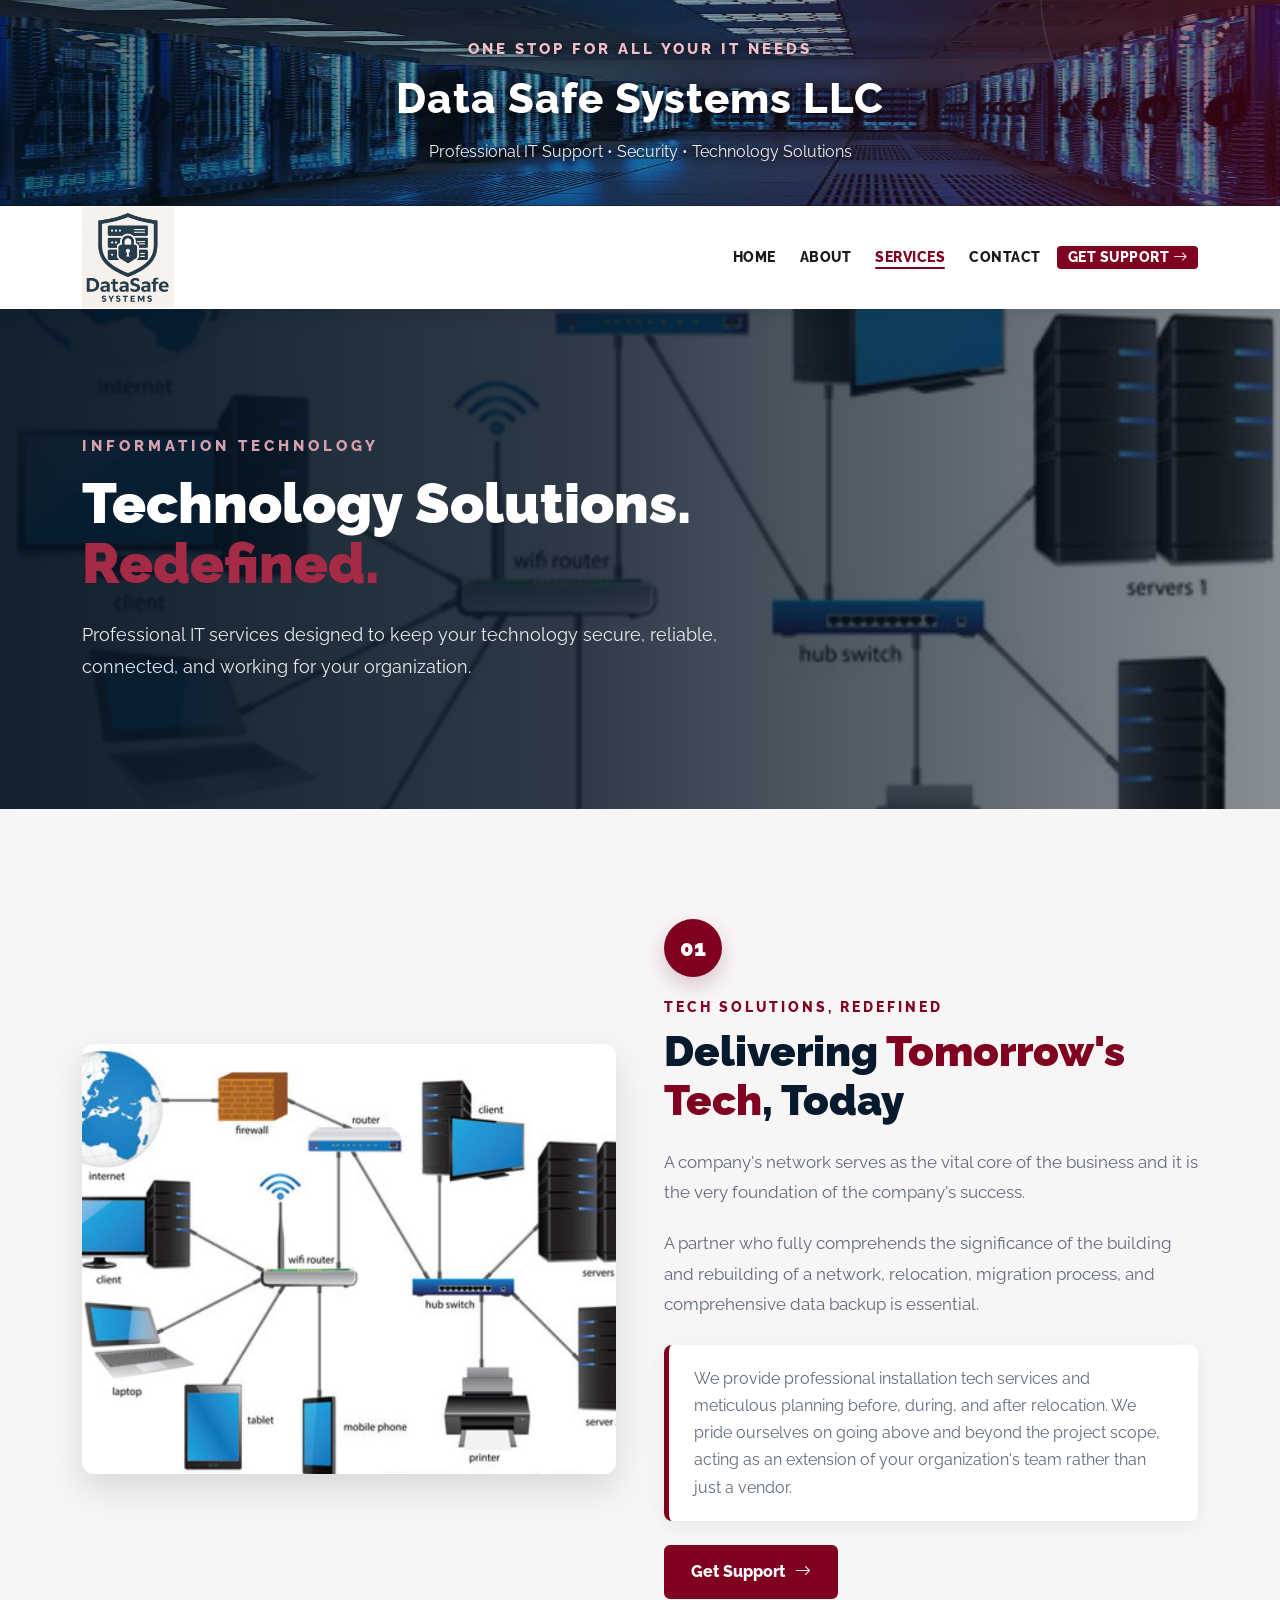
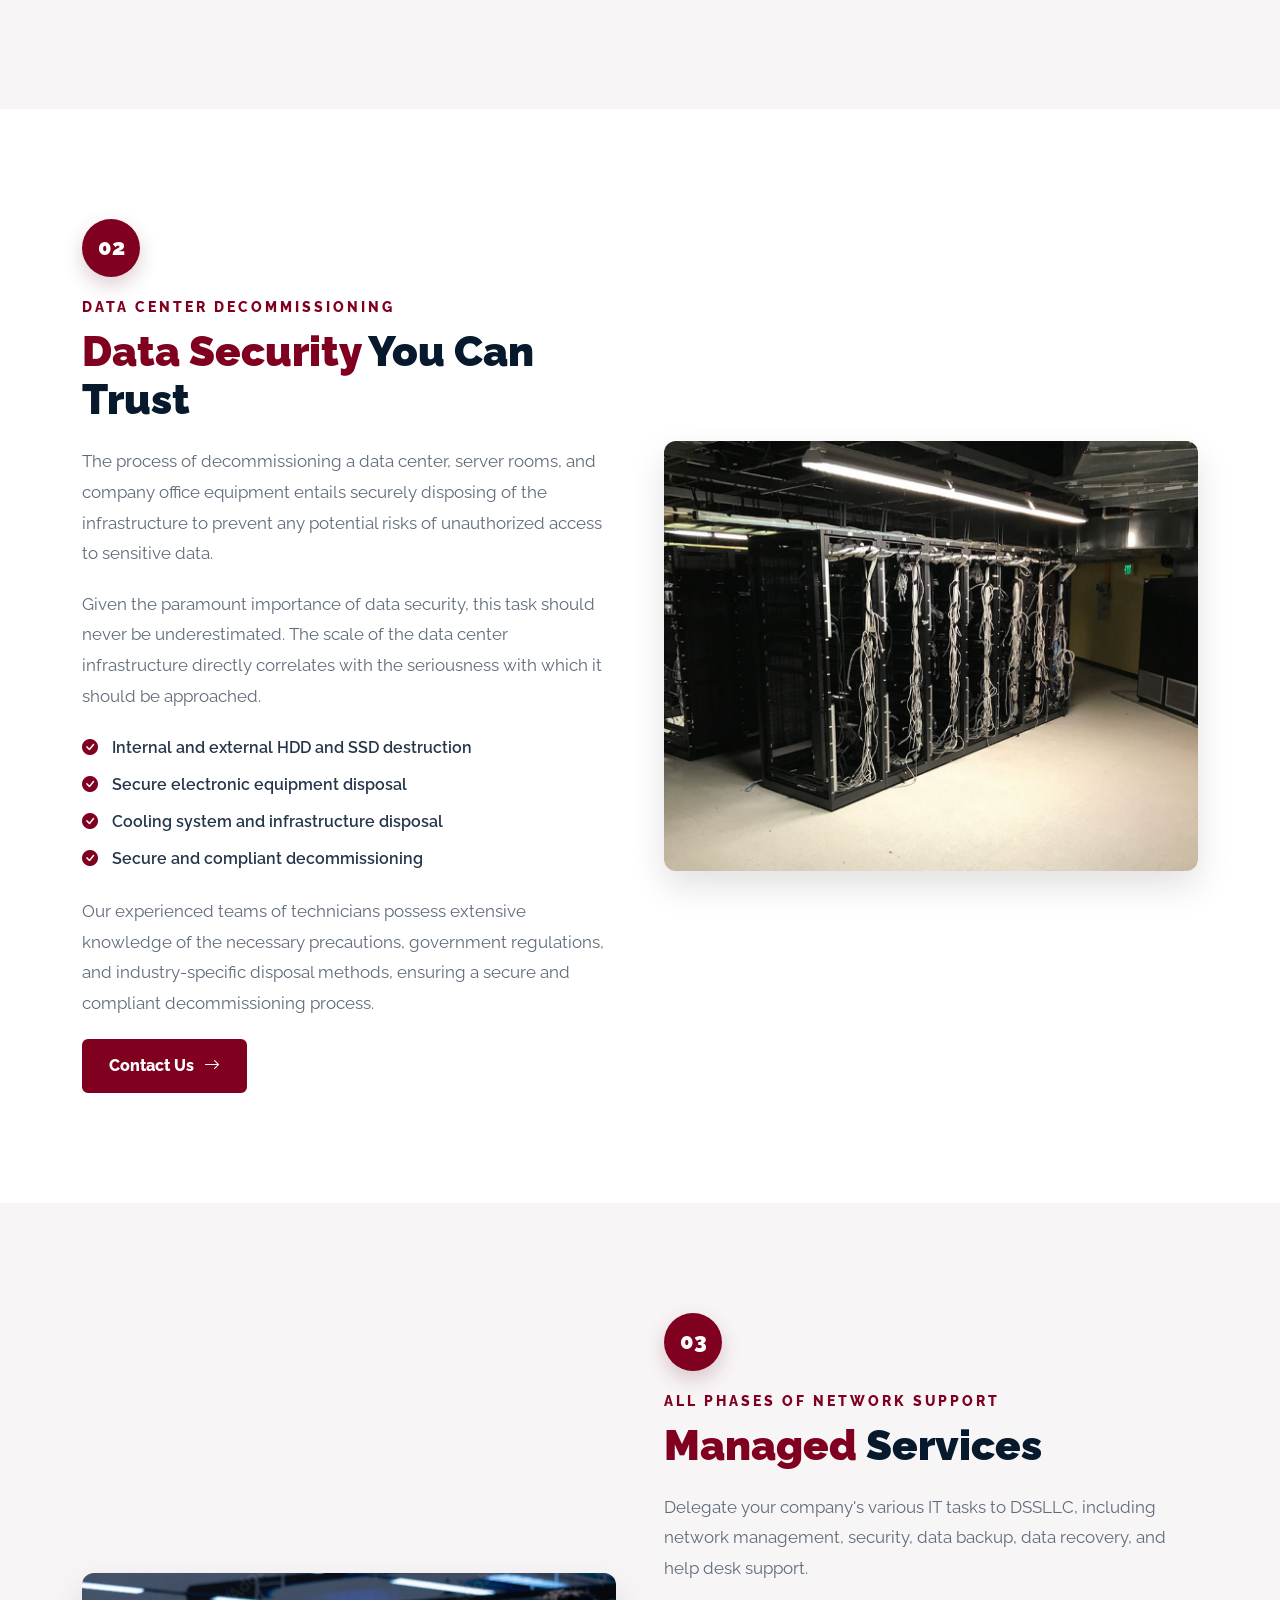
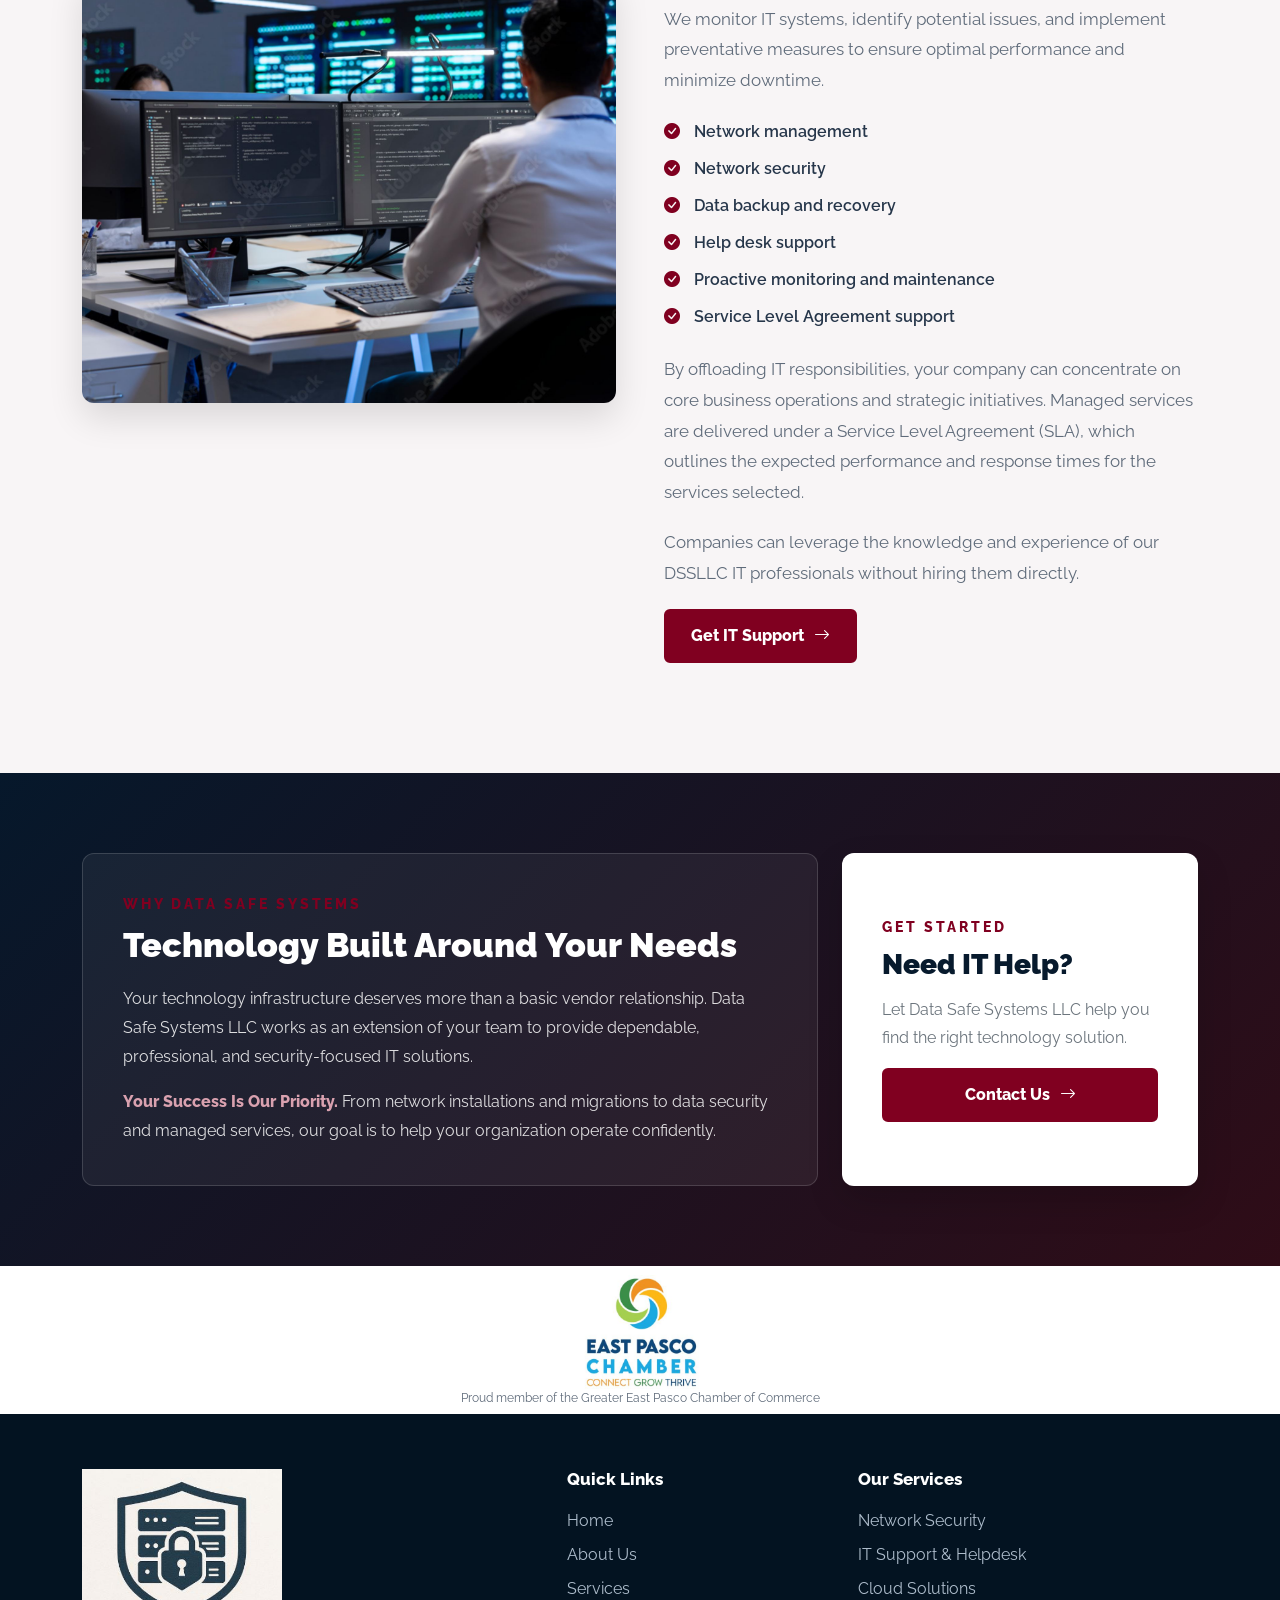
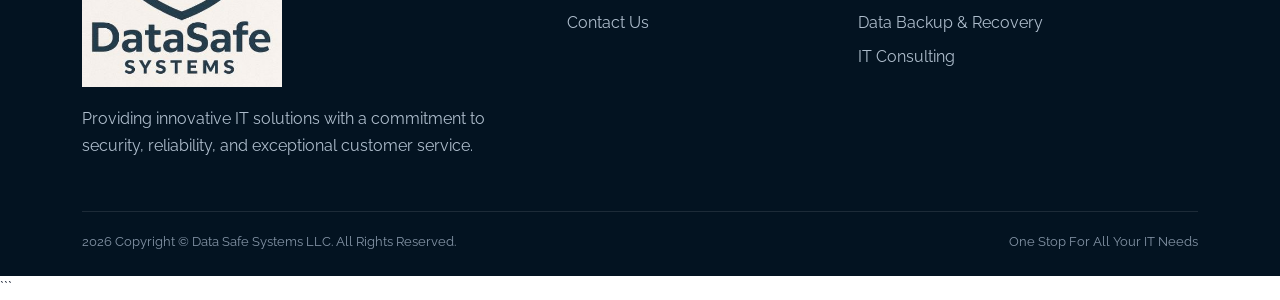
<file: enhanced products.html>
<!DOCTYPE html>
<html lang="en">

<head>

    <meta charset="utf-8">

    <meta name="viewport" content="width=device-width, initial-scale=1">

    <meta name="description"
        content="Data Safe Systems LLC - Professional IT services including network solutions, data security, data center decommissioning, managed services, backup, recovery, and IT support.">

    <meta name="author" content="Data Safe Systems LLC">

    <title>Services | Data Safe Systems LLC</title>

    <link rel="icon" type="image/x-icon" href="assets/favicon.ico">

    <!-- GOOGLE FONT -->
    <link href="https://fonts.googleapis.com/css?family=Raleway:400,500,600,700,800,900" rel="stylesheet">

    <!-- BOOTSTRAP -->
    <link href="https://cdn.jsdelivr.net/npm/bootstrap@5.2.3/dist/css/bootstrap.min.css" rel="stylesheet">

    <!-- BOOTSTRAP ICONS -->
    <link rel="stylesheet" href="https://cdn.jsdelivr.net/npm/bootstrap-icons@1.10.5/font/bootstrap-icons.css">

    <!-- EXISTING CSS -->
    <link href="css/styles.css" rel="stylesheet">


    <style>
        /* =====================================================
           COLORS
        ====================================================== */

        :root {

            --burgundy: #800020;
            --burgundy-dark: #5c0018;
            --burgundy-light: #a52a45;

            --navy: #071a2d;
            --navy-light: #0d2d4b;

            --light-bg: #f8f5f6;

            --text-dark: #172033;
            --text-gray: #5f6b7a;

            --white: #ffffff;
        }


        /* =====================================================
           GENERAL
        ====================================================== */

        html {
            scroll-behavior: smooth;
        }


        body {

            margin: 0;

            font-family: "Raleway", Arial, sans-serif;

            color: var(--text-dark);

            background: #ffffff;
        }


        /* =====================================================
           WEBSITE HEADER
           SAME STYLE AS SCRIPT 1
           COMPLETE bg.jpg FIT
        ====================================================== */

        .dss-header {

            position: relative;

            width: 100%;

            min-height: 190px;

            padding: 38px 20px 42px;

            display: flex;

            align-items: center;

            justify-content: center;

            text-align: center;

            overflow: hidden;

            background-color: #071a2d;

            background-image: url("assets/img/bg.jpg");

            background-position: center center;

            background-size: 100% 100%;

            background-repeat: no-repeat;

            color: #ffffff;
        }


        /* =====================================================
           HEADER OVERLAY
        ====================================================== */

        .dss-header::before {

            content: "";

            position: absolute;

            inset: 0;

            background:
                linear-gradient(90deg,
                    rgba(3, 19, 33, 0.62) 0%,
                    rgba(7, 26, 45, 0.40) 50%,
                    rgba(92, 0, 24, 0.56) 100%);

            z-index: 0;

            pointer-events: none;
        }


        /* =====================================================
           HEADER DECORATIVE CIRCLE
        ====================================================== */

        .dss-header::after {

            content: "";

            position: absolute;

            width: 420px;

            height: 420px;

            border-radius: 50%;

            border: 1px solid rgba(255, 255, 255, 0.14);

            right: -180px;

            top: -220px;

            z-index: 1;

            pointer-events: none;
        }


        /* =====================================================
           HEADER CONTENT
        ====================================================== */

        .header-content {

            position: relative;

            z-index: 2;

            width: 100%;

            max-width: 1200px;

            margin: 0 auto;
        }


        .header-upper {

            display: block;

            color: #f0bdc9;

            font-size: 15px;

            font-weight: 800;

            letter-spacing: 3px;

            text-transform: uppercase;

            margin-bottom: 6px;

            text-shadow:
                0 2px 5px rgba(0, 0, 0, 0.40);
        }


        .header-lower {

            display: block;

            color: #ffffff;

            font-size: 42px;

            font-weight: 800;

            letter-spacing: 1px;

            text-shadow:
                0 3px 8px rgba(0, 0, 0, 0.50);
        }


        .header-tagline {

            color: #f0f3f6;

            font-size: 16px;

            margin-top: 10px;

            text-shadow:
                0 2px 5px rgba(0, 0, 0, 0.45);
        }


        /* =====================================================
           MAIN NAVIGATION
           SAME COMPACT NAVIGATION AS SCRIPT 1
        ====================================================== */

        #mainNav {

            background: #ffffff !important;

            box-shadow:
                0 3px 18px rgba(0, 0, 0, 0.10);

            position: sticky;

            top: 0;

            z-index: 1030;

            padding: 1.7px 0 !important;

            min-height: 26px;
        }


        #mainNav .container {

            min-height: 26px;
        }


        /* =====================================================
           NAVIGATION LOGO
        ====================================================== */

        #mainNav .navbar-brand {

            display: flex !important;

            align-items: center !important;

            justify-content: flex-start !important;

            padding: 0 !important;

            margin: 0 !important;

            text-decoration: none !important;

            flex-shrink: 0;
        }


        #mainNav .dss-logo {

            display: block !important;

            width: 92px !important;

            height: auto !important;

            max-width: 92px !important;

            min-width: 92px !important;

            object-fit: contain !important;

            visibility: visible !important;

            opacity: 1 !important;
        }


        /* =====================================================
           NAVIGATION LINKS
        ====================================================== */

        #mainNav .navbar-nav {

            align-items: center;
        }


        #mainNav .nav-link {

            color: #1a1a1a !important;

            font-size: 12px;

            font-weight: 800;

            letter-spacing: 0.5px;

            padding: 3px 12px !important;

            position: relative;

            line-height: 1.15;

            transition: all 0.25s ease;
        }


        #mainNav .nav-link:hover {

            color: var(--burgundy) !important;
        }


        #mainNav .nav-link.active {

            color: var(--burgundy) !important;
        }


        #mainNav .nav-link.active::after {

            content: "";

            position: absolute;

            height: 2px;

            left: 12px;

            right: 12px;

            bottom: 0;

            background: var(--burgundy);

            border-radius: 3px;
        }


        /* =====================================================
           SUPPORT BUTTON
        ====================================================== */

        #mainNav .nav-support {

            background: var(--burgundy);

            color: #ffffff !important;

            border-radius: 4px;

            margin-left: 4px;

            padding: 3px 11px !important;

            line-height: 1.15;
        }


        #mainNav .nav-support:hover {

            background: var(--burgundy-dark);

            color: #ffffff !important;
        }


        #mainNav .nav-support::after {

            display: none;
        }


        /* =====================================================
           MOBILE MENU
        ====================================================== */

        #mainNav .navbar-toggler {

            border: 1px solid #cccccc !important;

            padding: 2px 5px;

            line-height: 1;
        }


        #mainNav .navbar-toggler:focus {

            box-shadow:
                0 0 0 3px rgba(128, 0, 32, 0.15) !important;
        }


        #mainNav .navbar-toggler-icon {

            width: 1em;

            height: 1em;
        }


        /* =====================================================
           SERVICES HERO
        ====================================================== */

        .services-hero {

            position: relative;

            min-height: 500px;

            display: flex;

            align-items: center;

            overflow: hidden;

            background:
                linear-gradient(90deg,
                    rgba(5, 20, 35, 0.95) 0%,
                    rgba(5, 20, 35, 0.84) 45%,
                    rgba(5, 20, 35, 0.48) 100%),
                url("assets/img/products-01.jpg") center center / cover no-repeat;
        }


        .services-hero-content {

            max-width: 800px;

            padding: 80px 0;

            color: #ffffff;
        }


        .services-kicker {

            color: #d9a1af;

            font-size: 15px;

            font-weight: 800;

            letter-spacing: 4px;

            text-transform: uppercase;

            margin-bottom: 15px;
        }


        .services-hero-title {

            font-size: 56px;

            line-height: 1.08;

            font-weight: 900;

            margin-bottom: 25px;
        }


        .services-hero-title span {

            color: var(--burgundy-light);
        }


        .services-hero-text {

            font-size: 18px;

            line-height: 1.8;

            color: rgba(255, 255, 255, 0.90);

            max-width: 700px;

            margin-bottom: 0;
        }


        /* =====================================================
           SERVICES SECTIONS
        ====================================================== */

        .service-section {

            padding: 90px 0;

            background: #ffffff;
        }


        .service-section:nth-of-type(even) {

            background: var(--light-bg);
        }


        .service-image {

            width: 100%;

            height: 430px;

            object-fit: cover;

            border-radius: 12px;

            box-shadow:
                0 15px 35px rgba(0, 0, 0, 0.12);
        }


        .service-content {

            padding: 20px 0;
        }


        .section-kicker {

            color: var(--burgundy);

            font-size: 14px;

            font-weight: 800;

            letter-spacing: 3px;

            text-transform: uppercase;

            margin-bottom: 10px;
        }


        .section-title {

            color: var(--navy);

            font-size: 42px;

            line-height: 1.15;

            font-weight: 900;

            margin-bottom: 22px;
        }


        .section-title span {

            color: var(--burgundy);
        }


        .section-text {

            color: var(--text-gray);

            font-size: 17px;

            line-height: 1.8;

            margin-bottom: 20px;
        }


        /* =====================================================
           SERVICE NUMBER
        ====================================================== */

        .service-number {

            width: 58px;

            height: 58px;

            display: flex;

            align-items: center;

            justify-content: center;

            border-radius: 50%;

            background: var(--burgundy);

            color: #ffffff;

            font-size: 22px;

            font-weight: 900;

            margin-bottom: 20px;

            box-shadow:
                0 8px 20px rgba(92, 0, 24, 0.20);
        }


        /* =====================================================
           SERVICE HIGHLIGHT
        ====================================================== */

        .service-highlight {

            background: #ffffff;

            border-left: 5px solid var(--burgundy);

            border-radius: 8px;

            padding: 20px 25px;

            margin-top: 25px;

            box-shadow:
                0 5px 20px rgba(0, 0, 0, 0.06);
        }


        .service-highlight p {

            color: var(--text-gray);

            line-height: 1.7;

            margin: 0;
        }


        /* =====================================================
           SERVICE LIST
        ====================================================== */

        .service-list {

            list-style: none;

            padding: 0;

            margin: 25px 0;
        }


        .service-list li {

            color: #26364a;

            font-weight: 600;

            margin-bottom: 13px;
        }


        .service-list i {

            color: var(--burgundy);

            margin-right: 10px;
        }


        /* =====================================================
           SERVICE BUTTON
        ====================================================== */

        .btn-dss {

            display: inline-flex;

            align-items: center;

            justify-content: center;

            gap: 10px;

            background: var(--burgundy);

            color: #ffffff;

            border: 2px solid var(--burgundy);

            border-radius: 6px;

            padding: 13px 25px;

            font-weight: 800;

            text-decoration: none;

            transition: all 0.25s ease;
        }


        .btn-dss:hover {

            background: var(--burgundy-dark);

            border-color: var(--burgundy-dark);

            color: #ffffff;

            transform: translateY(-2px);
        }


        /* =====================================================
           WHY DSS
        ====================================================== */

        .why-dss-section {

            background:
                linear-gradient(135deg,
                    #06182b 0%,
                    #2f0c17 100%);

            color: #ffffff;

            padding: 80px 0;

            position: relative;

            overflow: hidden;
        }


        .why-dss-card {

            height: 100%;

            padding: 40px;

            background: rgba(255, 255, 255, 0.06);

            border:
                1px solid rgba(255, 255, 255, 0.15);

            border-radius: 12px;
        }


        .why-dss-card h2 {

            font-size: 34px;

            font-weight: 900;

            margin-bottom: 20px;
        }


        .why-dss-card p {

            color: rgba(255, 255, 255, 0.85);

            line-height: 1.8;
        }


        .why-highlight {

            color: #d9a1af;

            font-weight: 800;
        }


        /* =====================================================
           CONTACT CARD
        ====================================================== */

        .contact-card {

            height: 100%;

            padding: 40px;

            background: #ffffff;

            border-radius: 12px;

            box-shadow:
                0 15px 35px rgba(0, 0, 0, 0.16);
        }


        .contact-card h3 {

            color: var(--navy);

            font-size: 28px;

            font-weight: 900;

            margin-bottom: 15px;
        }


        /* =====================================================
           CHAMBER OF COMMERCE
        ====================================================== */

        .chamber-section {

            padding: 9px 0 !important;

            background: #ffffff;

            text-align: center;

            line-height: 1;
        }


        .chamber-section .container {

            padding-top: 0 !important;

            padding-bottom: 0 !important;
        }


        .chamber-logo {

            display: block;

            width: 120px !important;

            max-width: 100%;

            height: auto;

            margin: 0 auto 2px !important;
        }


        .chamber-section p {

            color: var(--text-gray);

            margin: 0 !important;

            padding: 0 !important;

            font-size: 12px;

            line-height: 1.2;
        }


        /* =====================================================
           FOOTER
        ====================================================== */

        .footer {

            background: #031321;

            color: #ffffff;

            padding: 55px 0 25px;
        }


        .footer-logo {

            width: 200px !important;

            height: auto !important;

            max-width: 100% !important;

            display: block !important;

            margin-bottom: 18px;

            object-fit: contain !important;
        }


        .footer p {

            color: #aebdcc;

            line-height: 1.7;
        }


        .footer h5 {

            color: #ffffff;

            font-size: 17px;

            font-weight: 800;

            margin-bottom: 20px;
        }


        .footer-links {

            list-style: none;

            padding: 0;

            margin: 0;
        }


        .footer-links li {

            margin-bottom: 10px;
        }


        .footer-links a {

            color: #aebdcc;

            text-decoration: none;

            transition: all 0.25s ease;
        }


        .footer-links a:hover {

            color: #d9a1af;

            padding-left: 4px;
        }


        .footer-divider {

            border-top:
                1px solid rgba(255, 255, 255, 0.10);

            margin: 35px 0 20px;
        }


        .copyright {

            color: #8494a6;

            font-size: 13px;
        }


        /* =====================================================
           BACK TO TOP
        ====================================================== */

        #backToTop {

            position: fixed;

            right: 25px;

            bottom: 25px;

            width: 48px;

            height: 48px;

            border: none;

            border-radius: 6px;

            background: var(--burgundy);

            color: #ffffff;

            display: none;

            align-items: center;

            justify-content: center;

            font-size: 20px;

            z-index: 9999;

            box-shadow:
                0 8px 20px rgba(92, 0, 24, 0.30);

            transition: all 0.25s ease;
        }


        #backToTop:hover {

            background: var(--burgundy-dark);

            transform: translateY(-3px);
        }


        /* =====================================================
           TABLET
        ====================================================== */

        @media (max-width: 991px) {

            .dss-header {

                min-height: 175px;

                padding: 32px 20px 36px;

                background-size: 100% 100%;
            }


            .header-lower {

                font-size: 34px;
            }


            #mainNav {

                padding: 1.7px 0 !important;

                min-height: 26px;
            }


            #mainNav .container {

                min-height: 26px;
            }


            #mainNav .navbar-nav {

                align-items: flex-start;

                padding-top: 4px;

                width: 100%;
            }


            #mainNav .nav-link {

                padding: 4px 8px !important;
            }


            #mainNav .nav-support {

                margin-left: 0;

                margin-top: 3px;

                display: inline-flex;

                padding: 4px 11px !important;
            }


            .services-hero {

                min-height: 450px;
            }


            .services-hero-content {

                padding: 70px 20px;
            }


            .services-hero-title {

                font-size: 48px;
            }


            .service-section {

                padding: 70px 0;
            }


            .service-image {

                height: 350px;

                margin-bottom: 20px;
            }


            .chamber-section {

                padding: 8px 0 !important;
            }


            .chamber-logo {

                width: 115px !important;

                margin-bottom: 2px !important;
            }


            .chamber-section p {

                font-size: 11px;

                line-height: 1.15;
            }

        }


        /* =====================================================
           MOBILE
        ====================================================== */

        @media (max-width: 576px) {

            .dss-header {

                min-height: 160px;

                padding: 28px 15px 32px;

                background-size: 100% 100%;
            }


            .header-upper {

                font-size: 11px;

                letter-spacing: 2px;
            }


            .header-lower {

                font-size: 28px;
            }


            .header-tagline {

                font-size: 13px;
            }


            #mainNav {

                padding: 1.4px 0 !important;

                min-height: 25px;
            }


            #mainNav .container {

                min-height: 25px;
            }


            #mainNav .dss-logo {

                width: 85px !important;

                min-width: 85px !important;

                max-width: 85px !important;

                height: auto !important;
            }


            #mainNav .navbar-toggler {

                padding: 1px 4px;

                line-height: 1;
            }


            #mainNav .navbar-toggler-icon {

                width: 1em;

                height: 1em;
            }


            #mainNav .nav-link {

                padding: 2.5px 7px !important;

                font-size: 11px;

                line-height: 1.1;
            }


            #mainNav .nav-support {

                padding: 3px 10px !important;

                margin-top: 2px;
            }


            .services-hero {

                min-height: 500px;
            }


            .services-hero-content {

                padding: 60px 20px;
            }


            .services-hero-title {

                font-size: 39px;
            }


            .services-hero-text {

                font-size: 16px;
            }


            .service-section {

                padding: 60px 0;
            }


            .service-image {

                height: 280px;
            }


            .section-title {

                font-size: 34px;
            }


            .why-dss-card,
            .contact-card {

                padding: 30px;
            }


            .footer-logo {

                width: 170px !important;
            }


            .chamber-section {

                padding: 7px 8px !important;
            }


            .chamber-logo {

                width: 105px !important;

                margin-bottom: 2px !important;
            }


            .chamber-section p {

                font-size: 10px;

                line-height: 1.15;
            }


            #backToTop {

                right: 15px;

                bottom: 15px;
            }

        }


        /* =====================================================
           FINAL CHAMBER SAFETY OVERRIDES
        ====================================================== */

        .chamber-section {

            padding-top: 9px !important;

            padding-bottom: 9px !important;
        }


        .chamber-section .container {

            padding-top: 0 !important;

            padding-bottom: 0 !important;
        }


        .chamber-section .chamber-logo {

            display: block !important;

            width: 120px !important;

            height: auto !important;

            margin: 0 auto 2px !important;
        }


        .chamber-section p {

            margin-top: 0 !important;

            margin-bottom: 0 !important;

            padding: 0 !important;
        }


        @media (max-width: 991px) {

            .chamber-section {

                padding-top: 8px !important;

                padding-bottom: 8px !important;
            }


            .chamber-section .chamber-logo {

                width: 115px !important;
            }

        }


        @media (max-width: 576px) {

            .chamber-section {

                padding-top: 7px !important;

                padding-bottom: 7px !important;
            }


            .chamber-section .chamber-logo {

                width: 105px !important;
            }

        }
    </style>

</head>


<body>


    <!-- =====================================================
         WEBSITE HEADER
    ====================================================== -->

    <header class="dss-header">

        <div class="header-content">

            <div class="header-upper">
                One Stop For All Your IT Needs
            </div>


            <div class="header-lower">
                Data Safe Systems LLC
            </div>


            <div class="header-tagline">
                Professional IT Support • Security • Technology Solutions
            </div>

        </div>

    </header>


    <!-- =====================================================
         MAIN NAVIGATION
    ====================================================== -->

    <nav class="navbar navbar-expand-lg navbar-light" id="mainNav">

        <div class="container">


            <a class="navbar-brand" href="index.html">

                <img src="./assets/img/ICON.JPG" alt="Data Safe Systems LLC" class="dss-logo" loading="eager">

            </a>


            <button class="navbar-toggler" type="button" data-bs-toggle="collapse"
                data-bs-target="#navbarSupportedContent" aria-controls="navbarSupportedContent" aria-expanded="false"
                aria-label="Toggle navigation">

                <span class="navbar-toggler-icon"></span>

            </button>


            <div class="collapse navbar-collapse" id="navbarSupportedContent">

                <ul class="navbar-nav ms-auto">


                    <li class="nav-item">

                        <a class="nav-link" href="enhanced index.html">

                            HOME

                        </a>

                    </li>


                    <li class="nav-item">

                        <a class="nav-link" href="enhanced about.html">

                            ABOUT

                        </a>

                    </li>


                    <li class="nav-item">

                        <a class="nav-link active" href="enhanced products.html">

                            SERVICES

                        </a>

                    </li>


                    <li class="nav-item">

                        <a class="nav-link" href="store.html">

                            CONTACT

                        </a>

                    </li>


                    <li class="nav-item">

                        <a class="nav-link nav-support" href="store.html">

                            GET SUPPORT

                            <i class="bi bi-arrow-right"></i>

                        </a>

                    </li>

                </ul>

            </div>

        </div>

    </nav>


    <!-- =====================================================
         SERVICES HERO
    ====================================================== -->

    <section class="services-hero">

        <div class="container">

            <div class="services-hero-content">


                <div class="services-kicker">
                    Information Technology
                </div>


                <h1 class="services-hero-title">

                    Technology Solutions.

                    <br>

                    <span>Redefined.</span>

                </h1>


                <p class="services-hero-text">

                    Professional IT services designed to keep
                    your technology secure, reliable, connected,
                    and working for your organization.

                </p>

            </div>

        </div>

    </section>


    <!-- =====================================================
         SERVICE 1
         NETWORK SOLUTIONS
    ====================================================== -->

    <section class="service-section">

        <div class="container">

            <div class="row align-items-center g-5">


                <div class="col-lg-6">

                    <img src="./assets/img/products-01.jpg" class="service-image"
                        alt="Professional network technology services" loading="lazy">

                </div>


                <div class="col-lg-6">

                    <div class="service-content">


                        <div class="service-number">
                            01
                        </div>


                        <div class="section-kicker">
                            Tech Solutions, Redefined
                        </div>


                        <h2 class="section-title">

                            Delivering <span>Tomorrow's Tech</span>,
                            Today

                        </h2>


                        <p class="section-text">

                            A company's network serves as the vital
                            core of the business and it is the very
                            foundation of the company's success.

                        </p>


                        <p class="section-text">

                            A partner who fully comprehends the
                            significance of the building and
                            rebuilding of a network, relocation,
                            migration process, and comprehensive
                            data backup is essential.

                        </p>


                        <div class="service-highlight">

                            <p>

                                We provide professional installation
                                tech services and meticulous planning
                                before, during, and after relocation.
                                We pride ourselves on going above and
                                beyond the project scope, acting as an
                                extension of your organization's team
                                rather than just a vendor.

                            </p>

                        </div>


                        <br>


                        <a href="store.html" class="btn-dss">

                            Get Support

                            <i class="bi bi-arrow-right"></i>

                        </a>

                    </div>

                </div>

            </div>

        </div>

    </section>


    <!-- =====================================================
         SERVICE 2
         DATA CENTER DECOMMISSIONING
    ====================================================== -->

    <section class="service-section">

        <div class="container">

            <div class="row align-items-center g-5">


                <div class="col-lg-6 order-lg-2">

                    <img src="./assets/img/products-02.jpg" class="service-image"
                        alt="Data center decommissioning and data security" loading="lazy">

                </div>


                <div class="col-lg-6 order-lg-1">

                    <div class="service-content">


                        <div class="service-number">
                            02
                        </div>


                        <div class="section-kicker">
                            Data Center Decommissioning
                        </div>


                        <h2 class="section-title">

                            <span>Data Security</span>
                            You Can Trust

                        </h2>


                        <p class="section-text">

                            The process of decommissioning a data
                            center, server rooms, and company office
                            equipment entails securely disposing of
                            the infrastructure to prevent any potential
                            risks of unauthorized access to sensitive
                            data.

                        </p>


                        <p class="section-text">

                            Given the paramount importance of data
                            security, this task should never be
                            underestimated. The scale of the data
                            center infrastructure directly correlates
                            with the seriousness with which it should
                            be approached.

                        </p>


                        <ul class="service-list">


                            <li>

                                <i class="bi bi-check-circle-fill"></i>

                                Internal and external HDD and SSD
                                destruction

                            </li>


                            <li>

                                <i class="bi bi-check-circle-fill"></i>

                                Secure electronic equipment disposal

                            </li>


                            <li>

                                <i class="bi bi-check-circle-fill"></i>

                                Cooling system and infrastructure
                                disposal

                            </li>


                            <li>

                                <i class="bi bi-check-circle-fill"></i>

                                Secure and compliant decommissioning

                            </li>

                        </ul>


                        <p class="section-text">

                            Our experienced teams of technicians
                            possess extensive knowledge of the
                            necessary precautions, government
                            regulations, and industry-specific
                            disposal methods, ensuring a secure
                            and compliant decommissioning process.

                        </p>


                        <a href="store.html" class="btn-dss">

                            Contact Us

                            <i class="bi bi-arrow-right"></i>

                        </a>

                    </div>

                </div>

            </div>

        </div>

    </section>


    <!-- =====================================================
         SERVICE 3
         MANAGED SERVICES
    ====================================================== -->

    <section class="service-section">

        <div class="container">

            <div class="row align-items-center g-5">


                <div class="col-lg-6">

                    <img src="./assets/img/products-03.jpg" class="service-image"
                        alt="Managed IT services and network support" loading="lazy">

                </div>


                <div class="col-lg-6">

                    <div class="service-content">


                        <div class="service-number">
                            03
                        </div>


                        <div class="section-kicker">
                            All Phases of Network Support
                        </div>


                        <h2 class="section-title">

                            <span>Managed</span> Services

                        </h2>


                        <p class="section-text">

                            Delegate your company's various IT tasks
                            to DSSLLC, including network management,
                            security, data backup, data recovery,
                            and help desk support.

                        </p>


                        <p class="section-text">

                            We monitor IT systems, identify potential
                            issues, and implement preventative measures
                            to ensure optimal performance and minimize
                            downtime.

                        </p>


                        <ul class="service-list">


                            <li>

                                <i class="bi bi-check-circle-fill"></i>

                                Network management

                            </li>


                            <li>

                                <i class="bi bi-check-circle-fill"></i>

                                Network security

                            </li>


                            <li>

                                <i class="bi bi-check-circle-fill"></i>

                                Data backup and recovery

                            </li>


                            <li>

                                <i class="bi bi-check-circle-fill"></i>

                                Help desk support

                            </li>


                            <li>

                                <i class="bi bi-check-circle-fill"></i>

                                Proactive monitoring and maintenance

                            </li>


                            <li>

                                <i class="bi bi-check-circle-fill"></i>

                                Service Level Agreement support

                            </li>

                        </ul>


                        <p class="section-text">

                            By offloading IT responsibilities, your
                            company can concentrate on core business
                            operations and strategic initiatives.
                            Managed services are delivered under a
                            Service Level Agreement (SLA), which
                            outlines the expected performance and
                            response times for the services selected.

                        </p>


                        <p class="section-text">

                            Companies can leverage the knowledge and
                            experience of our DSSLLC IT professionals
                            without hiring them directly.

                        </p>


                        <a href="store.html" class="btn-dss">

                            Get IT Support

                            <i class="bi bi-arrow-right"></i>

                        </a>

                    </div>

                </div>

            </div>

        </div>

    </section>


    <!-- =====================================================
         WHY DATA SAFE SYSTEMS
    ====================================================== -->

    <section class="why-dss-section">

        <div class="container">

            <div class="row g-4">


                <div class="col-lg-8">

                    <div class="why-dss-card">


                        <div class="section-kicker">
                            Why Data Safe Systems
                        </div>


                        <h2>
                            Technology Built Around Your Needs
                        </h2>


                        <p>

                            Your technology infrastructure deserves
                            more than a basic vendor relationship.
                            Data Safe Systems LLC works as an extension
                            of your team to provide dependable,
                            professional, and security-focused IT
                            solutions.

                        </p>


                        <p class="mb-0">

                            <span class="why-highlight">
                                Your Success Is Our Priority.
                            </span>

                            From network installations and migrations
                            to data security and managed services,
                            our goal is to help your organization
                            operate confidently.

                        </p>

                    </div>

                </div>


                <div class="col-lg-4">

                    <div class="contact-card d-flex flex-column justify-content-center">


                        <div class="section-kicker">
                            Get Started
                        </div>


                        <h3>
                            Need IT Help?
                        </h3>


                        <p class="text-muted">

                            Let Data Safe Systems LLC help you
                            find the right technology solution.

                        </p>


                        <a href="store.html" class="btn-dss">

                            Contact Us

                            <i class="bi bi-arrow-right"></i>

                        </a>

                    </div>

                </div>

            </div>

        </div>

    </section>


    <!-- =====================================================
         CHAMBER OF COMMERCE
    ====================================================== -->

    <section class="chamber-section">

        <div class="container">

            <img src="./assets/img/EPChamber.jpg" class="chamber-logo" alt="Greater East Pasco Chamber of Commerce"
                loading="lazy">


            <p>
                Proud member of the Greater East Pasco Chamber of Commerce
            </p>

        </div>

    </section>


    <!-- =====================================================
         FOOTER
    ====================================================== -->

    <footer class="footer">

        <div class="container">

            <div class="row g-5">


                <div class="col-lg-5">

                    <img src="./assets/img/ICON.JPG" class="footer-logo" alt="Data Safe Systems LLC" loading="lazy">


                    <p>

                        Providing innovative IT solutions with a
                        commitment to security, reliability,
                        and exceptional customer service.

                    </p>

                </div>


                <div class="col-sm-6 col-lg-3">

                    <h5>
                        Quick Links
                    </h5>


                    <ul class="footer-links">


                        <li>
                            <a href="index.html">
                                Home
                            </a>
                        </li>


                        <li>
                            <a href="about.html">
                                About Us
                            </a>
                        </li>


                        <li>
                            <a href="products.html">
                                Services
                            </a>
                        </li>


                        <li>
                            <a href="store.html">
                                Contact Us
                            </a>
                        </li>


                    </ul>

                </div>


                <div class="col-sm-6 col-lg-4">

                    <h5>
                        Our Services
                    </h5>


                    <ul class="footer-links">


                        <li>

                            <a href="products.html">
                                Network Security
                            </a>

                        </li>


                        <li>

                            <a href="products.html">
                                IT Support & Helpdesk
                            </a>

                        </li>


                        <li>

                            <a href="products.html">
                                Cloud Solutions
                            </a>

                        </li>


                        <li>

                            <a href="products.html">
                                Data Backup & Recovery
                            </a>

                        </li>


                        <li>

                            <a href="products.html">
                                IT Consulting
                            </a>

                        </li>


                    </ul>

                </div>

            </div>


            <div class="footer-divider"></div>


            <div class="d-flex flex-column flex-md-row
                        justify-content-between
                        align-items-center
                        gap-3">


                <div class="copyright">

                    <span id="currentYear"></span>

                    Copyright &copy;

                    Data Safe Systems LLC.

                    All Rights Reserved.

                </div>


                <div class="copyright">

                    One Stop For All Your IT Needs

                </div>

            </div>

        </div>

    </footer>


    <!-- =====================================================
         BACK TO TOP
    ====================================================== -->

    <button id="backToTop" type="button" aria-label="Return to top">

        <i class="bi bi-arrow-up"></i>

    </button>


    <!-- =====================================================
         BOOTSTRAP JAVASCRIPT
    ====================================================== -->

    <script src="https://cdn.jsdelivr.net/npm/bootstrap@5.2.3/dist/js/bootstrap.bundle.min.js"></script>


    <!-- =====================================================
         EXISTING JAVASCRIPT
    ====================================================== -->

    <script src="js/scripts.js"></script>


    <!-- =====================================================
         PAGE JAVASCRIPT
    ====================================================== -->

    <script>

        document.addEventListener("DOMContentLoaded", function () {


            /* =================================================
               COPYRIGHT YEAR
            ================================================== */

            const currentYear =
                document.getElementById("currentYear");


            if (currentYear) {

                currentYear.textContent =
                    new Date().getFullYear();

            }


            /* =================================================
               BACK TO TOP
            ================================================== */

            const backToTop =
                document.getElementById("backToTop");


            if (backToTop) {


                function updateBackToTop() {

                    if (window.scrollY > 300) {

                        backToTop.style.display = "flex";

                    } else {

                        backToTop.style.display = "none";

                    }

                }


                window.addEventListener(
                    "scroll",
                    updateBackToTop,
                    { passive: true }
                );


                backToTop.addEventListener(
                    "click",
                    function () {

                        window.scrollTo({

                            top: 0,

                            behavior: "smooth"

                        });

                    }
                );


                updateBackToTop();

            }

        });

    </script>


</body>

</html>
```
</file>
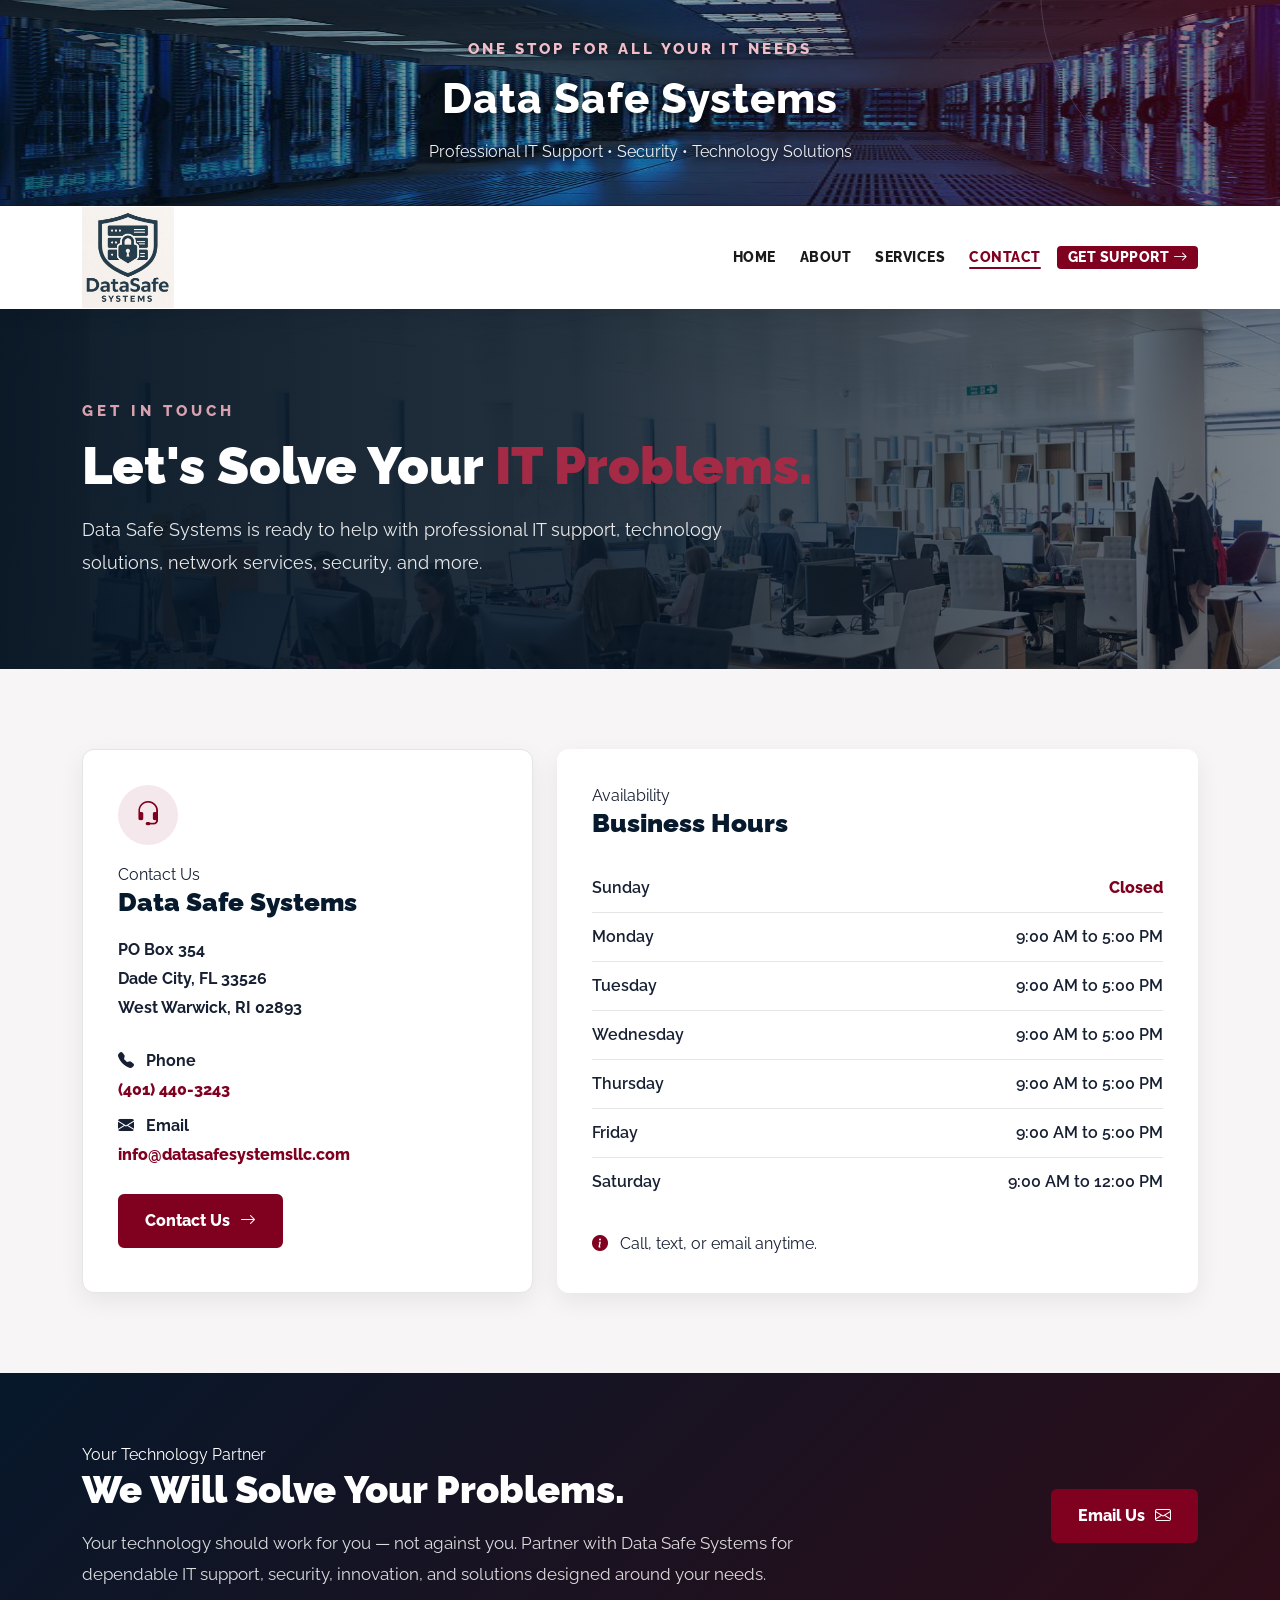
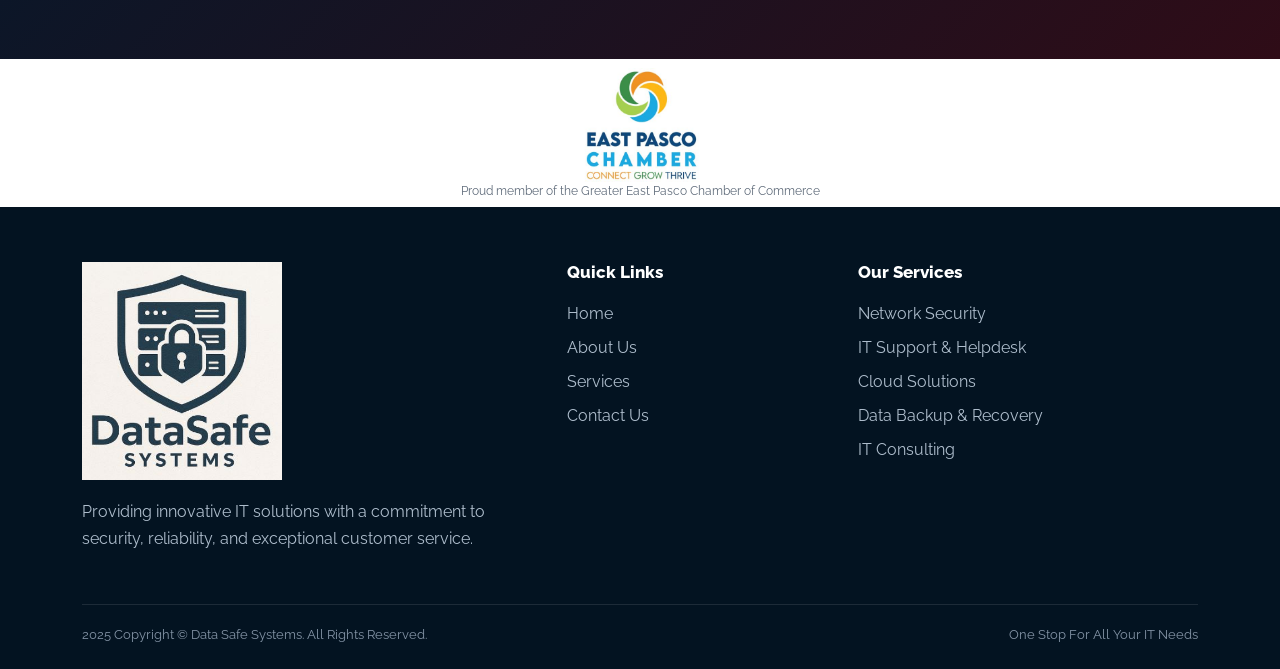
<file: enhanced store.html>
<!DOCTYPE html>
<html lang="en">

<head>

    <meta charset="utf-8">

    <meta name="viewport" content="width=device-width, initial-scale=1">

    <meta name="description"
        content="Contact Data Safe Systems LLC for professional IT support, network security, technology solutions, and reliable IT services.">

    <meta name="author" content="Data Safe Systems LLC">

    <title>Contact Data Safe Systems | IT Support & Services</title>

    <link rel="icon" type="image/x-icon" href="assets/favicon.ico">

    <!-- =====================================================
         GOOGLE FONT
    ====================================================== -->

    <link href="https://fonts.googleapis.com/css?family=Raleway:400,500,600,700,800,900" rel="stylesheet">


    <!-- =====================================================
         BOOTSTRAP
    ====================================================== -->

    <link href="https://cdn.jsdelivr.net/npm/bootstrap@5.2.3/dist/css/bootstrap.min.css" rel="stylesheet">


    <!-- =====================================================
         BOOTSTRAP ICONS
    ====================================================== -->

    <link rel="stylesheet" href="https://cdn.jsdelivr.net/npm/bootstrap-icons@1.10.5/font/bootstrap-icons.css">


    <!-- =====================================================
         EXISTING CSS
    ====================================================== -->

    <link href="css/styles.css" rel="stylesheet">


    <style>
        /* =====================================================
           COLORS
        ====================================================== */

        :root {

            --burgundy: #800020;
            --burgundy-dark: #5c0018;
            --burgundy-light: #a52a45;

            --navy: #071a2d;
            --navy-light: #0d2d4b;

            --light-bg: #f8f5f6;

            --text-dark: #172033;
            --text-gray: #5f6b7a;

            --white: #ffffff;
        }


        /* =====================================================
           GENERAL
        ====================================================== */

        html {

            scroll-behavior: smooth;
        }


        body {

            margin: 0;

            font-family: "Raleway", Arial, sans-serif;

            color: var(--text-dark);

            background: #ffffff;
        }


        /* =====================================================
           WEBSITE HEADER
           COMPLETE bg.jpg FITS HEADER AREA
        ====================================================== */

        .dss-header {

            position: relative;

            width: 100%;

            min-height: 190px;

            padding: 38px 20px 42px;

            display: flex;

            align-items: center;

            justify-content: center;

            text-align: center;

            overflow: hidden;

            background-color: #071a2d;

            background-image: url("assets/img/bg.jpg");

            background-position: center center;

            background-size: 100% 100%;

            background-repeat: no-repeat;

            color: #ffffff;
        }


        /* =====================================================
           HEADER OVERLAY
        ====================================================== */

        .dss-header::before {

            content: "";

            position: absolute;

            inset: 0;

            background:
                linear-gradient(90deg,
                    rgba(3, 19, 33, 0.62) 0%,
                    rgba(7, 26, 45, 0.40) 50%,
                    rgba(92, 0, 24, 0.56) 100%);

            z-index: 0;

            pointer-events: none;
        }


        /* =====================================================
           DECORATIVE CIRCLE
        ====================================================== */

        .dss-header::after {

            content: "";

            position: absolute;

            width: 420px;

            height: 420px;

            border-radius: 50%;

            border:
                1px solid rgba(255, 255, 255, 0.14);

            right: -180px;

            top: -220px;

            z-index: 1;

            pointer-events: none;
        }


        /* =====================================================
           HEADER CONTENT
        ====================================================== */

        .header-content {

            position: relative;

            z-index: 2;

            width: 100%;

            max-width: 1200px;

            margin: 0 auto;
        }


        .header-upper {

            display: block;

            color: #f0bdc9;

            font-size: 15px;

            font-weight: 800;

            letter-spacing: 3px;

            text-transform: uppercase;

            margin-bottom: 6px;

            text-shadow:
                0 2px 5px rgba(0, 0, 0, 0.40);
        }


        .header-lower {

            display: block;

            color: #ffffff;

            font-size: 42px;

            font-weight: 800;

            letter-spacing: 1px;

            text-shadow:
                0 3px 8px rgba(0, 0, 0, 0.50);
        }


        .header-tagline {

            color: #f0f3f6;

            font-size: 16px;

            margin-top: 10px;

            text-shadow:
                0 2px 5px rgba(0, 0, 0, 0.45);
        }


        /* =====================================================
           MAIN NAVIGATION
           MATCHES SCRIPT 1
        ====================================================== */

        #mainNav {

            background: #ffffff !important;

            box-shadow:
                0 3px 18px rgba(0, 0, 0, 0.10);

            position: sticky;

            top: 0;

            z-index: 1030;

            padding: 1.7px 0 !important;

            min-height: 26px;
        }


        #mainNav .container {

            min-height: 26px;
        }


        /* =====================================================
           NAVIGATION LOGO
        ====================================================== */

        #mainNav .navbar-brand {

            display: flex !important;

            align-items: center !important;

            justify-content: flex-start !important;

            padding: 0 !important;

            margin: 0 !important;

            text-decoration: none !important;

            flex-shrink: 0;
        }


        #mainNav .dss-logo {

            display: block !important;

            width: 92px !important;

            height: auto !important;

            max-width: 92px !important;

            min-width: 92px !important;

            object-fit: contain !important;

            visibility: visible !important;

            opacity: 1 !important;
        }


        /* =====================================================
           NAVIGATION LINKS
        ====================================================== */

        #mainNav .navbar-nav {

            align-items: center;
        }


        #mainNav .nav-link {

            color: #1a1a1a !important;

            font-size: 12px;

            font-weight: 800;

            letter-spacing: 0.5px;

            padding: 3px 12px !important;

            position: relative;

            line-height: 1.15;

            transition: all 0.25s ease;
        }


        #mainNav .nav-link:hover {

            color: var(--burgundy) !important;
        }


        #mainNav .nav-link.active {

            color: var(--burgundy) !important;
        }


        #mainNav .nav-link.active::after {

            content: "";

            position: absolute;

            height: 2px;

            left: 12px;

            right: 12px;

            bottom: 0;

            background: var(--burgundy);

            border-radius: 3px;
        }


        /* =====================================================
           SUPPORT BUTTON
        ====================================================== */

        #mainNav .nav-support {

            background: var(--burgundy);

            color: #ffffff !important;

            border-radius: 4px;

            margin-left: 4px;

            padding: 3px 11px !important;

            line-height: 1.15;
        }


        #mainNav .nav-support:hover {

            background: var(--burgundy-dark);

            color: #ffffff !important;
        }


        #mainNav .nav-support::after {

            display: none;
        }


        /* =====================================================
           MOBILE MENU
        ====================================================== */

        #mainNav .navbar-toggler {

            border:
                1px solid #cccccc !important;

            padding: 2px 5px;

            line-height: 1;
        }


        #mainNav .navbar-toggler:focus {

            box-shadow:
                0 0 0 3px rgba(128, 0, 32, 0.15) !important;
        }


        #mainNav .navbar-toggler-icon {

            width: 1em;

            height: 1em;
        }


        /* =====================================================
           CONTACT HERO
        ====================================================== */

        .contact-hero {

            position: relative;

            min-height: 360px;

            display: flex;

            align-items: center;

            overflow: hidden;

            background:
                linear-gradient(90deg,
                    rgba(5, 20, 35, 0.96) 0%,
                    rgba(5, 20, 35, 0.88) 45%,
                    rgba(5, 20, 35, 0.55) 100%),
                url("assets/img/about.jpg") center center / cover no-repeat;
        }


        .contact-hero-content {

            max-width: 850px;

            padding: 70px 0;

            color: #ffffff;
        }


        .contact-kicker {

            color: #d9a1af;

            font-size: 15px;

            font-weight: 800;

            letter-spacing: 4px;

            text-transform: uppercase;

            margin-bottom: 15px;
        }


        .contact-title {

            font-size: 52px;

            line-height: 1.1;

            font-weight: 900;

            margin-bottom: 20px;
        }


        .contact-title span {

            color: var(--burgundy-light);
        }


        .contact-description {

            font-size: 18px;

            line-height: 1.8;

            color:
                rgba(255, 255, 255, 0.90);

            max-width: 700px;

            margin-bottom: 0;
        }


        /* =====================================================
           CONTACT SECTION
        ====================================================== */

        .contact-section {

            background: var(--light-bg);

            padding: 80px 0;
        }


        /* =====================================================
           CONTACT CARDS
        ====================================================== */

        .contact-card {

            height: 100%;

            background: #ffffff;

            border:
                1px solid #e4e5e7;

            border-radius: 12px;

            padding: 35px;

            box-shadow:
                0 8px 25px rgba(0, 0, 0, 0.07);

            transition:
                all 0.3s ease;
        }


        .contact-card:hover {

            transform: translateY(-4px);

            box-shadow:
                0 15px 30px rgba(92, 0, 24, 0.12);
        }


        .contact-card-icon {

            width: 60px;

            height: 60px;

            margin-bottom: 18px;

            display: flex;

            align-items: center;

            justify-content: center;

            border-radius: 50%;

            background: #f5e8ec;

            color: var(--burgundy);

            font-size: 26px;
        }


        .contact-card h3 {

            color: var(--navy);

            font-size: 26px;

            font-weight: 900;

            margin-bottom: 18px;
        }


        .contact-card p {

            color: var(--text-gray);

            line-height: 1.8;

            margin-bottom: 8px;
        }


        .contact-card strong {

            color: var(--text-dark);
        }


        .contact-link {

            color: var(--burgundy);

            font-weight: 800;

            text-decoration: none;

            transition:
                all 0.25s ease;
        }


        .contact-link:hover {

            color: var(--burgundy-dark);
        }


        /* =====================================================
           BUSINESS HOURS
        ====================================================== */

        .hours-card {

            background: #ffffff;

            border-radius: 12px;

            padding: 35px;

            box-shadow:
                0 8px 25px rgba(0, 0, 0, 0.07);
        }


        .hours-title {

            color: var(--navy);

            font-size: 26px;

            font-weight: 900;

            margin-bottom: 25px;
        }


        .hours-list {

            list-style: none;

            padding: 0;

            margin: 0;
        }


        .hours-list li {

            display: flex;

            justify-content: space-between;

            gap: 20px;

            padding: 12px 0;

            border-bottom:
                1px solid #e5e5e5;

            color: var(--text-dark);

            font-weight: 600;
        }


        .hours-list li:last-child {

            border-bottom: none;
        }


        .hours-list .closed {

            color: var(--burgundy);

            font-weight: 800;
        }


        /* =====================================================
           CTA
        ====================================================== */

        .contact-cta {

            background:
                linear-gradient(135deg,
                    #06182b 0%,
                    #2f0c17 100%);

            color: #ffffff;

            padding: 70px 0;

            position: relative;

            overflow: hidden;
        }


        .contact-cta h2 {

            font-size: 38px;

            font-weight: 900;

            margin-bottom: 15px;
        }


        .contact-cta p {

            color:
                rgba(255, 255, 255, 0.85);

            font-size: 17px;

            line-height: 1.8;

            margin-bottom: 25px;
        }


        /* =====================================================
           BUTTONS
        ====================================================== */

        .btn-dss {

            display: inline-flex;

            align-items: center;

            justify-content: center;

            gap: 10px;

            background: var(--burgundy);

            color: #ffffff;

            border:
                2px solid var(--burgundy);

            border-radius: 6px;

            padding: 13px 25px;

            font-weight: 800;

            text-decoration: none;

            transition:
                all 0.25s ease;
        }


        .btn-dss:hover {

            background: var(--burgundy-dark);

            border-color: var(--burgundy-dark);

            color: #ffffff;

            transform: translateY(-2px);
        }


        .btn-dss-outline {

            display: inline-flex;

            align-items: center;

            justify-content: center;

            gap: 10px;

            background: transparent;

            color: #ffffff;

            border:
                2px solid #ffffff;

            border-radius: 6px;

            padding: 13px 25px;

            font-weight: 800;

            text-decoration: none;

            transition:
                all 0.25s ease;
        }


        .btn-dss-outline:hover {

            background: #ffffff;

            color: var(--navy);
        }


        /* =====================================================
           CHAMBER OF COMMERCE
           COMPACT VERSION
        ====================================================== */

        .chamber-section {

            padding: 9px 0 !important;

            background: #ffffff;

            text-align: center;

            line-height: 1;
        }


        .chamber-section .container {

            padding-top: 0 !important;

            padding-bottom: 0 !important;
        }


        .chamber-logo {

            display: block;

            width: 120px !important;

            max-width: 100%;

            height: auto;

            margin: 0 auto 2px !important;
        }


        .chamber-section p {

            color: var(--text-gray);

            margin: 0 !important;

            padding: 0 !important;

            font-size: 12px;

            line-height: 1.2;
        }


        /* =====================================================
           FOOTER
        ====================================================== */

        .footer {

            background: #031321;

            color: #ffffff;

            padding: 55px 0 25px;
        }


        .footer-logo {

            width: 200px !important;

            height: auto !important;

            max-width: 100% !important;

            display: block !important;

            margin-bottom: 18px;

            object-fit: contain !important;
        }


        .footer p {

            color: #aebdcc;

            line-height: 1.7;
        }


        .footer h5 {

            color: #ffffff;

            font-size: 17px;

            font-weight: 800;

            margin-bottom: 20px;
        }


        .footer-links {

            list-style: none;

            padding: 0;

            margin: 0;
        }


        .footer-links li {

            margin-bottom: 10px;
        }


        .footer-links a {

            color: #aebdcc;

            text-decoration: none;

            transition:
                all 0.25s ease;
        }


        .footer-links a:hover {

            color: #d9a1af;

            padding-left: 4px;
        }


        .footer-divider {

            border-top:
                1px solid rgba(255, 255, 255, 0.10);

            margin: 35px 0 20px;
        }


        .copyright {

            color: #8494a6;

            font-size: 13px;
        }


        /* =====================================================
           BACK TO TOP
        ====================================================== */

        #backToTop {

            position: fixed;

            right: 25px;

            bottom: 25px;

            width: 48px;

            height: 48px;

            border: none;

            border-radius: 6px;

            background: var(--burgundy);

            color: #ffffff;

            display: none;

            align-items: center;

            justify-content: center;

            font-size: 20px;

            z-index: 9999;

            box-shadow:
                0 8px 20px rgba(92, 0, 24, 0.30);

            transition:
                all 0.25s ease;
        }


        #backToTop:hover {

            background: var(--burgundy-dark);

            transform: translateY(-3px);
        }


        /* =====================================================
           TABLET
        ====================================================== */

        @media (max-width: 991px) {

            .dss-header {

                min-height: 175px;

                padding: 32px 20px 36px;

                background-size: 100% 100%;
            }


            .header-lower {

                font-size: 34px;
            }


            #mainNav {

                padding: 1.7px 0 !important;

                min-height: 26px;
            }


            #mainNav .container {

                min-height: 26px;
            }


            #mainNav .navbar-nav {

                align-items: flex-start;

                padding-top: 4px;

                width: 100%;
            }


            #mainNav .nav-link {

                padding: 4px 8px !important;
            }


            #mainNav .nav-support {

                margin-left: 0;

                margin-top: 3px;

                display: inline-flex;

                padding: 4px 11px !important;
            }


            .contact-hero {

                min-height: 350px;
            }


            .contact-hero-content {

                padding: 60px 20px;
            }


            .contact-title {

                font-size: 45px;
            }


            .contact-section {

                padding: 65px 0;
            }


            .chamber-section {

                padding: 8px 0 !important;
            }


            .chamber-logo {

                width: 115px !important;

                margin-bottom: 2px !important;
            }


            .chamber-section p {

                font-size: 11px;

                line-height: 1.15;
            }

        }


        /* =====================================================
           MOBILE
        ====================================================== */

        @media (max-width: 576px) {

            .dss-header {

                min-height: 160px;

                padding: 28px 15px 32px;

                background-size: 100% 100%;
            }


            .header-upper {

                font-size: 11px;

                letter-spacing: 2px;
            }


            .header-lower {

                font-size: 28px;
            }


            .header-tagline {

                font-size: 13px;
            }


            #mainNav {

                padding: 1.4px 0 !important;

                min-height: 25px;
            }


            #mainNav .container {

                min-height: 25px;
            }


            #mainNav .dss-logo {

                width: 85px !important;

                min-width: 85px !important;

                max-width: 85px !important;

                height: auto !important;
            }


            #mainNav .navbar-toggler {

                padding: 1px 4px;

                line-height: 1;
            }


            #mainNav .navbar-toggler-icon {

                width: 1em;

                height: 1em;
            }


            #mainNav .nav-link {

                padding: 2.5px 7px !important;

                font-size: 11px;

                line-height: 1.1;
            }


            #mainNav .nav-support {

                padding: 3px 10px !important;

                margin-top: 2px;
            }


            .contact-hero {

                min-height: 420px;
            }


            .contact-hero-content {

                padding: 55px 20px;
            }


            .contact-title {

                font-size: 37px;
            }


            .contact-description {

                font-size: 16px;
            }


            .contact-section {

                padding: 55px 0;
            }


            .contact-card,
            .hours-card {

                padding: 28px;
            }


            .contact-card h3,
            .hours-title {

                font-size: 23px;
            }


            .hours-list li {

                font-size: 14px;

                gap: 10px;
            }


            .contact-cta {

                padding: 55px 20px;
            }


            .contact-cta h2 {

                font-size: 30px;
            }


            .footer-logo {

                width: 170px !important;
            }


            .chamber-section {

                padding: 7px 8px !important;
            }


            .chamber-logo {

                width: 105px !important;

                margin-bottom: 2px !important;
            }


            .chamber-section p {

                font-size: 10px;

                line-height: 1.15;
            }


            #backToTop {

                right: 15px;

                bottom: 15px;
            }

        }


        /* =====================================================
           FINAL CHAMBER SAFETY OVERRIDES
        ====================================================== */

        .chamber-section {

            padding-top: 9px !important;

            padding-bottom: 9px !important;
        }


        .chamber-section .container {

            padding-top: 0 !important;

            padding-bottom: 0 !important;
        }


        .chamber-section .chamber-logo {

            display: block !important;

            width: 120px !important;

            height: auto !important;

            margin: 0 auto 2px !important;
        }


        .chamber-section p {

            margin-top: 0 !important;

            margin-bottom: 0 !important;

            padding: 0 !important;
        }


        @media (max-width: 991px) {

            .chamber-section {

                padding-top: 8px !important;

                padding-bottom: 8px !important;
            }


            .chamber-section .chamber-logo {

                width: 115px !important;
            }

        }


        @media (max-width: 576px) {

            .chamber-section {

                padding-top: 7px !important;

                padding-bottom: 7px !important;
            }


            .chamber-section .chamber-logo {

                width: 105px !important;
            }

        }
    </style>

</head>


<body>


    <!-- =====================================================
         WEBSITE HEADER
         COMPLETE bg.jpg IMAGE FIT
    ====================================================== -->

    <header class="dss-header">

        <div class="header-content">

            <div class="header-upper">
                One Stop For All Your IT Needs
            </div>

            <div class="header-lower">
                Data Safe Systems
            </div>

            <div class="header-tagline">
                Professional IT Support • Security • Technology Solutions
            </div>

        </div>

    </header>


    <!-- =====================================================
         MAIN NAVIGATION
    ====================================================== -->

    <nav class="navbar navbar-expand-lg navbar-light" id="mainNav">

        <div class="container">

            <a class="navbar-brand" href="index.html">

                <img src="./assets/img/ICON.JPG" alt="Data Safe Systems LLC" class="dss-logo" loading="eager">

            </a>


            <button class="navbar-toggler" type="button" data-bs-toggle="collapse"
                data-bs-target="#navbarSupportedContent" aria-controls="navbarSupportedContent" aria-expanded="false"
                aria-label="Toggle navigation">

                <span class="navbar-toggler-icon"></span>

            </button>


            <div class="collapse navbar-collapse" id="navbarSupportedContent">

                <ul class="navbar-nav ms-auto">


                    <li class="nav-item">

                        <a class="nav-link" href="enhanced index.html">
                            HOME
                        </a>

                    </li>


                    <li class="nav-item">

                        <a class="nav-link" href="enhanced about.html">
                            ABOUT
                        </a>

                    </li>


                    <li class="nav-item">

                        <a class="nav-link" href="enhanced products.html">
                            SERVICES
                        </a>

                    </li>


                    <li class="nav-item">

                        <a class="nav-link active" href="enhanced store.html">
                            CONTACT
                        </a>

                    </li>


                    <li class="nav-item">

                        <a class="nav-link nav-support" href="enhanced store.html">

                            GET SUPPORT

                            <i class="bi bi-arrow-right"></i>

                        </a>

                    </li>


                </ul>

            </div>

        </div>

    </nav>


    <!-- =====================================================
         CONTACT HERO
    ====================================================== -->

    <section class="contact-hero">

        <div class="container">

            <div class="contact-hero-content">

                <div class="contact-kicker">
                    Get In Touch
                </div>


                <h1 class="contact-title">

                    Let's Solve Your
                    <span>IT Problems.</span>

                </h1>


                <p class="contact-description">

                    Data Safe Systems is ready to help with
                    professional IT support, technology solutions,
                    network services, security, and more.

                </p>

            </div>

        </div>

    </section>


    <!-- =====================================================
         CONTACT INFORMATION
    ====================================================== -->

    <section class="contact-section">

        <div class="container">

            <div class="row g-4">


                <!-- =================================================
                     CONTACT INFORMATION CARD
                ================================================== -->

                <div class="col-lg-5">

                    <div class="contact-card">

                        <div class="contact-card-icon">

                            <i class="bi bi-headset"></i>

                        </div>


                        <div class="section-kicker">

                            Contact Us

                        </div>


                        <h3>
                            Data Safe Systems
                        </h3>


                        <p>

                            <strong>
                                PO Box 354
                            </strong>

                            <br>

                            <strong>
                                Dade City, FL 33526
                            </strong>
                            <br>
                            <strong>
                                West Warwick, RI 02893
                            </strong>

                        </p>


                        <p class="mt-4">

                            <strong>
                                <i class="bi bi-telephone-fill me-2"></i>
                                Phone
                            </strong>

                            <br>

                            <a href="tel:+14014403243" class="contact-link">

                                (401) 440-3243

                            </a>

                        </p>


                        <p>

                            <strong>
                                <i class="bi bi-envelope-fill me-2"></i>
                                Email
                            </strong>

                            <br>

                            <a href="mailto:info@datasafesystemsllc.com" class="contact-link">

                                info@datasafesystemsllc.com

                            </a>

                        </p>


                        <div class="mt-4">

                            <a href="mailto:info@datasafesystemsllc.com" class="btn-dss">

                                Contact Us

                                <i class="bi bi-arrow-right"></i>

                            </a>

                        </div>

                    </div>

                </div>


                <!-- =================================================
                     BUSINESS HOURS
                ================================================== -->

                <div class="col-lg-7">

                    <div class="hours-card">

                        <div class="section-kicker">
                            Availability
                        </div>


                        <h3 class="hours-title">

                            Business Hours

                        </h3>


                        <ul class="hours-list">


                            <li>

                                <span>
                                    Sunday
                                </span>

                                <span class="closed">
                                    Closed
                                </span>

                            </li>


                            <li>

                                <span>
                                    Monday
                                </span>

                                <span>
                                    9:00 AM to 5:00 PM
                                </span>

                            </li>


                            <li>

                                <span>
                                    Tuesday
                                </span>

                                <span>
                                    9:00 AM to 5:00 PM
                                </span>

                            </li>


                            <li>

                                <span>
                                    Wednesday
                                </span>

                                <span>
                                    9:00 AM to 5:00 PM
                                </span>

                            </li>


                            <li>

                                <span>
                                    Thursday
                                </span>

                                <span>
                                    9:00 AM to 5:00 PM
                                </span>

                            </li>


                            <li>

                                <span>
                                    Friday
                                </span>

                                <span>
                                    9:00 AM to 5:00 PM
                                </span>

                            </li>


                            <li>

                                <span>
                                    Saturday
                                </span>

                                <span>
                                    9:00 AM to 12:00 PM
                                </span>

                            </li>


                        </ul>


                        <div class="mt-4">

                            <p class="mb-0">

                                <i class="bi bi-info-circle-fill me-2" style="color: var(--burgundy);">
                                </i>

                                Call, text, or email anytime.

                            </p>

                        </div>

                    </div>

                </div>


            </div>

        </div>

    </section>


    <!-- =====================================================
         CONTACT CTA
    ====================================================== -->

    <section class="contact-cta">

        <div class="container">

            <div class="row align-items-center g-4">


                <div class="col-lg-8">

                    <div class="section-kicker">
                        Your Technology Partner
                    </div>


                    <h2>
                        We Will Solve Your Problems.
                    </h2>


                    <p class="mb-0">

                        Your technology should work for you —
                        not against you. Partner with Data Safe
                        Systems for dependable IT support,
                        security, innovation, and solutions
                        designed around your needs.

                    </p>

                </div>


                <div class="col-lg-4 text-lg-end">

                    <a href="mailto:info@datasafesystemsllc.com" class="btn-dss">

                        Email Us

                        <i class="bi bi-envelope"></i>

                    </a>

                </div>


            </div>

        </div>

    </section>


    <!-- =====================================================
         CHAMBER OF COMMERCE
    ====================================================== -->

    <section class="chamber-section">

        <div class="container">

            <img src="./assets/img/EPChamber.jpg" class="chamber-logo" alt="Greater East Pasco Chamber of Commerce"
                loading="lazy">


            <p>
                Proud member of the Greater East Pasco Chamber of Commerce
            </p>

        </div>

    </section>


    <!-- =====================================================
         FOOTER
    ====================================================== -->

    <footer class="footer">

        <div class="container">

            <div class="row g-5">


                <!-- =================================================
                     FOOTER COMPANY
                ================================================== -->

                <div class="col-lg-5">

                    <img src="./assets/img/ICON.JPG" class="footer-logo" alt="Data Safe Systems LLC" loading="lazy">


                    <p>

                        Providing innovative IT solutions with a
                        commitment to security, reliability,
                        and exceptional customer service.

                    </p>

                </div>


                <!-- =================================================
                     QUICK LINKS
                ================================================== -->

                <div class="col-sm-6 col-lg-3">

                    <h5>
                        Quick Links
                    </h5>


                    <ul class="footer-links">

                        <li>
                            <a href="index.html">
                                Home
                            </a>
                        </li>


                        <li>
                            <a href="about.html">
                                About Us
                            </a>
                        </li>


                        <li>
                            <a href="products.html">
                                Services
                            </a>
                        </li>


                        <li>
                            <a href="store.html">
                                Contact Us
                            </a>
                        </li>

                    </ul>

                </div>


                <!-- =================================================
                     SERVICES
                ================================================== -->

                <div class="col-sm-6 col-lg-4">

                    <h5>
                        Our Services
                    </h5>


                    <ul class="footer-links">

                        <li>
                            <a href="products.html">
                                Network Security
                            </a>
                        </li>


                        <li>
                            <a href="products.html">
                                IT Support & Helpdesk
                            </a>
                        </li>


                        <li>
                            <a href="products.html">
                                Cloud Solutions
                            </a>
                        </li>


                        <li>
                            <a href="products.html">
                                Data Backup & Recovery
                            </a>
                        </li>


                        <li>
                            <a href="products.html">
                                IT Consulting
                            </a>
                        </li>

                    </ul>

                </div>


            </div>


            <!-- =====================================================
                 FOOTER DIVIDER
            ====================================================== -->

            <div class="footer-divider"></div>


            <div class="d-flex flex-column flex-md-row
                        justify-content-between
                        align-items-center
                        gap-3">


                <div class="copyright">

                    <span id=""></span>

                    2025 Copyright &copy;

                    Data Safe Systems.

                    All Rights Reserved.

                </div>


                <div class="copyright">

                    One Stop For All Your IT Needs

                </div>


            </div>

        </div>

    </footer>


    <!-- =====================================================
         BACK TO TOP
    ====================================================== -->

    <button id="backToTop" type="button" aria-label="Return to top">

        <i class="bi bi-arrow-up"></i>

    </button>


    <!-- =====================================================
         BOOTSTRAP JAVASCRIPT
    ====================================================== -->

    <script src="https://cdn.jsdelivr.net/npm/bootstrap@5.2.3/dist/js/bootstrap.bundle.min.js">
    </script>


    <!-- =====================================================
         EXISTING JAVASCRIPT
    ====================================================== -->

    <script src="js/scripts.js"></script>


    <!-- =====================================================
         PAGE JAVASCRIPT
    ====================================================== -->

    <script>

        document.addEventListener("DOMContentLoaded", function () {


            /* =================================================
               COPYRIGHT YEAR
            ================================================== */

            const currentYear =
                document.getElementById("currentYear");


            if (currentYear) {

                currentYear.textContent =
                    new Date().getFullYear();

            }


            /* =================================================
               BACK TO TOP
            ================================================== */

            const backToTop =
                document.getElementById("backToTop");


            if (backToTop) {


                function updateBackToTop() {

                    if (window.scrollY > 300) {

                        backToTop.style.display = "flex";

                    } else {

                        backToTop.style.display = "none";

                    }

                }


                window.addEventListener(
                    "scroll",
                    updateBackToTop,
                    { passive: true }
                );


                backToTop.addEventListener(
                    "click",
                    function () {

                        window.scrollTo({

                            top: 0,

                            behavior: "smooth"

                        });

                    }
                );


                updateBackToTop();

            }

        });

    </script>


</body>

</html>
</file>
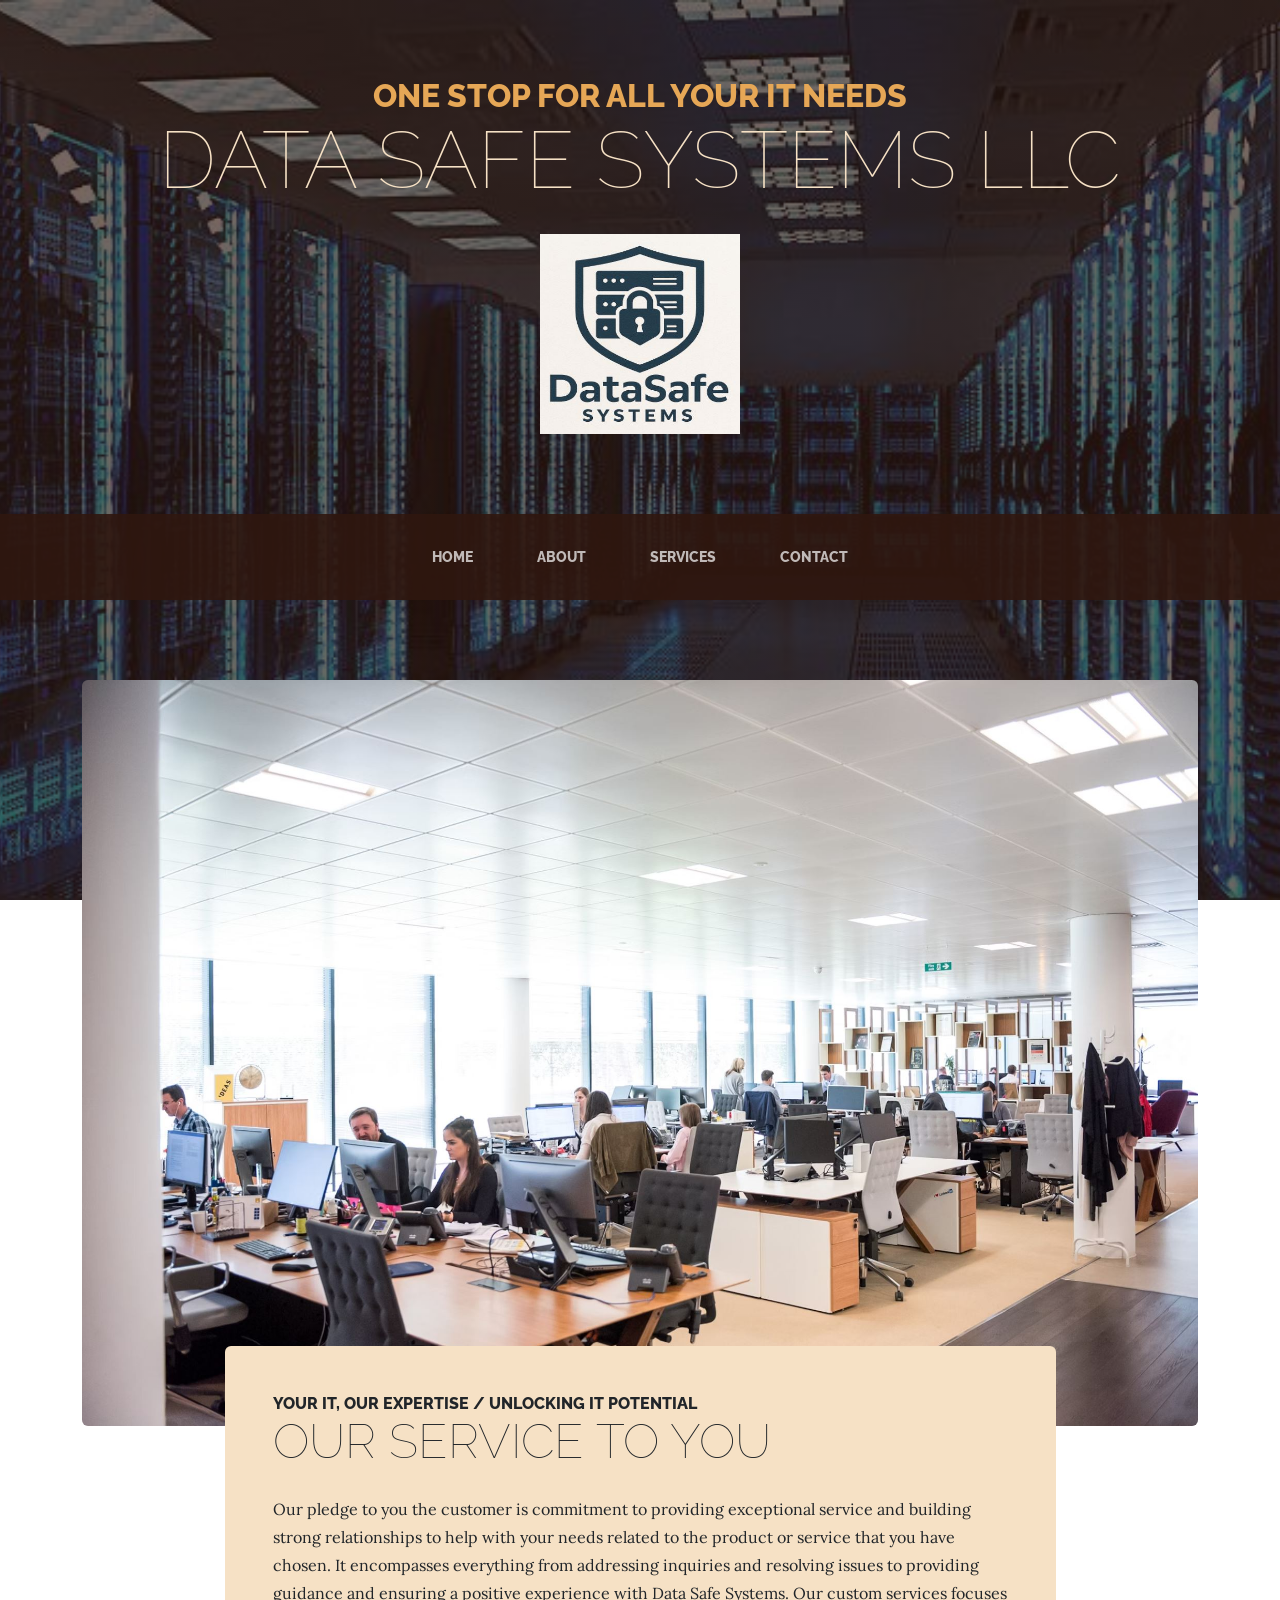
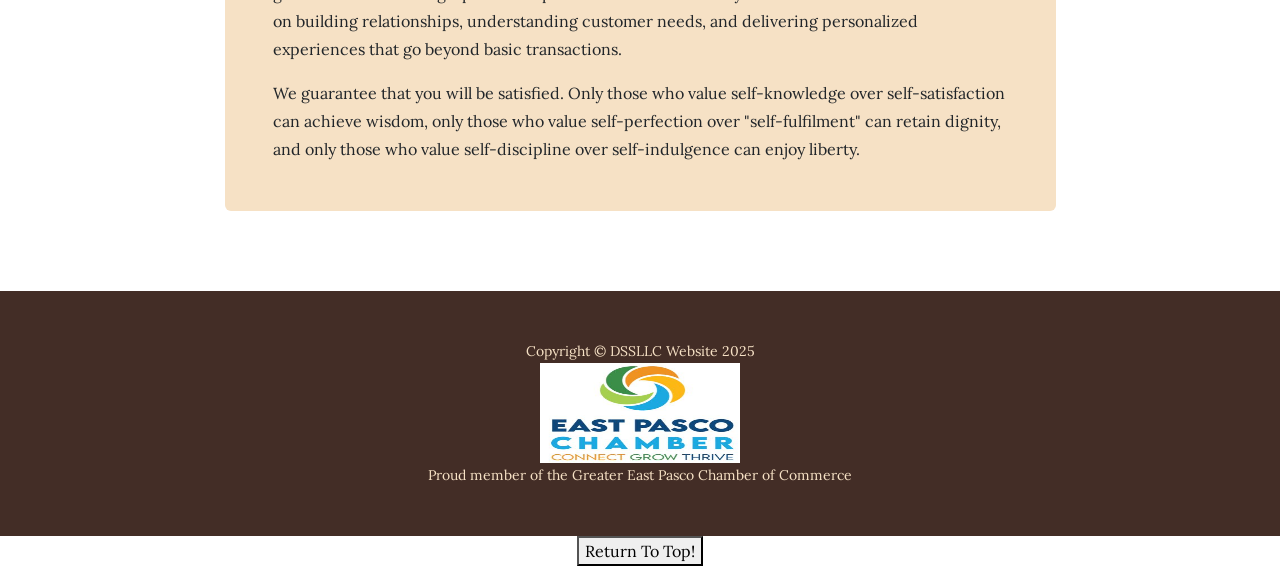
<file: oldabout.html>
<!DOCTYPE html>
<html lang="en">

<head>
    <meta charset="utf-8" />
    <meta name="viewport" content="width=device-width, initial-scale=1, shrink-to-fit=no" />
    <meta name="description" content="" />
    <meta name="author" content="" />
    <title>Data Safe Systems LLC</title>
    <link rel="icon" type="image/x-icon" href="assets/favicon.ico" />
    <!-- Google fonts-->
    <link
        href="https://fonts.googleapis.com/css?family=Raleway:100,100i,200,200i,300,300i,400,400i,500,500i,600,600i,700,700i,800,800i,900,900i"
        rel="stylesheet" />
    <link href="https://fonts.googleapis.com/css?family=Lora:400,400i,700,700i" rel="stylesheet" />
    <!-- Core theme CSS (includes Bootstrap)-->
    <link href="css/styles.css" rel="stylesheet" />
</head>

<body>
    <header>
        <h1 class="site-heading text-center text-faded d-none d-lg-block">
            <span class="site-heading-upper text-primary mb-3">One Stop For All Your IT Needs</span>
            <span class="site-heading-lower">Data Safe Systems LLC</span>
            <br>
            <br>
            <img src="assets/img/ICON.JPG" alt="Proud memeber of the East Pasco Chamber of Commerce" width="200"
                height="200">
        </h1>
    </header>
    <!-- Navigation-->
    <nav class="navbar navbar-expand-lg navbar-dark py-lg-4" id="mainNav">
        <div class="container">
            <a class="navbar-brand text-uppercase fw-bold d-lg-none" href="index.html">DSSLLC</a>
            <button class="navbar-toggler" type="button" data-bs-toggle="collapse"
                data-bs-target="#navbarSupportedContent" aria-controls="navbarSupportedContent" aria-expanded="false"
                aria-label="Toggle navigation"><span class="navbar-toggler-icon"></span></button>
            <div class="collapse navbar-collapse" id="navbarSupportedContent">
                <ul class="navbar-nav mx-auto">
                    <li class="nav-item px-lg-4"><a class="nav-link text-uppercase" href="index.html">Home</a></li>
                    <li class="nav-item px-lg-4"><a class="nav-link text-uppercase" href="about.html">About</a></li>
                    <li class="nav-item px-lg-4"><a class="nav-link text-uppercase" href="products.html">Services</a>
                    </li>
                    <li class="nav-item px-lg-4"><a class="nav-link text-uppercase" href="store.html">Contact</a></li>
                </ul>
            </div>
        </div>
    </nav>
    <section class="page-section about-heading">
        <div class="container">
            <img class="img-fluid rounded about-heading-img mb-3 mb-lg-0" src="assets/img/about.jpg" alt="..." />
            <div class="about-heading-content">
                <div class="row">
                    <div class="col-xl-9 col-lg-10 mx-auto">
                        <div class="bg-faded rounded p-5">
                            <h2 class="section-heading mb-4">
                                <span class="section-heading-upper">Your IT, Our Expertise / Unlocking IT
                                    Potential</span>
                                <span class="section-heading-lower">Our Service to You</span>
                            </h2>
                            <p>Our pledge to you the customer is commitment to providing exceptional service and
                                building strong relationships to help with your needs
                                related to the product or service that you have chosen. It encompasses everything from
                                addressing inquiries and
                                resolving issues to providing guidance and ensuring a positive experience with Data Safe
                                Systems. Our custom services
                                focuses on building relationships, understanding customer needs, and delivering
                                personalized experiences that go beyond
                                basic transactions.</p>
                            <p class="mb-0">
                                We guarantee that you will be satisfied.
                                <em></em>
                                Only those who value self-knowledge over self-satisfaction can achieve wisdom, only
                                those who value self-perfection over
                                "self-fulfilment" can retain dignity, and only those who value self-discipline over
                                self-indulgence can enjoy liberty.
                            </p>
                        </div>
                    </div>
                </div>
            </div>
        </div>
    </section>
    <footer class="footer text-faded text-center py-5">
        <div class="container">
            <p class="m-0 small">Copyright &copy; DSSLLC Website 2025</p>
            <img src="assets/img/EPChamber.jpg" alt="Proud memeber of the East Pasco Chamber of Commerce" width="200"
                height="100">
            <p class="m-0 small">Proud member of the Greater East Pasco Chamber of Commerce</p>

        </div>
    </footer>
    <!-- Bootstrap core JS-->
    <script src="https://cdn.jsdelivr.net/npm/bootstrap@5.2.3/dist/js/bootstrap.bundle.min.js"></script>
    <!-- Core theme JS-->
    <script src="js/scripts.js"></script>

    <center><button class="BackToTheTop" onclick="Return()">Return To Top!</button></center>
    <script>
        function Return() {
            document.body.scrollTop = 0;
            document.documentElement.scrollTop = 0;
        }
    </script>

</body>
</body>

</html>
</file>
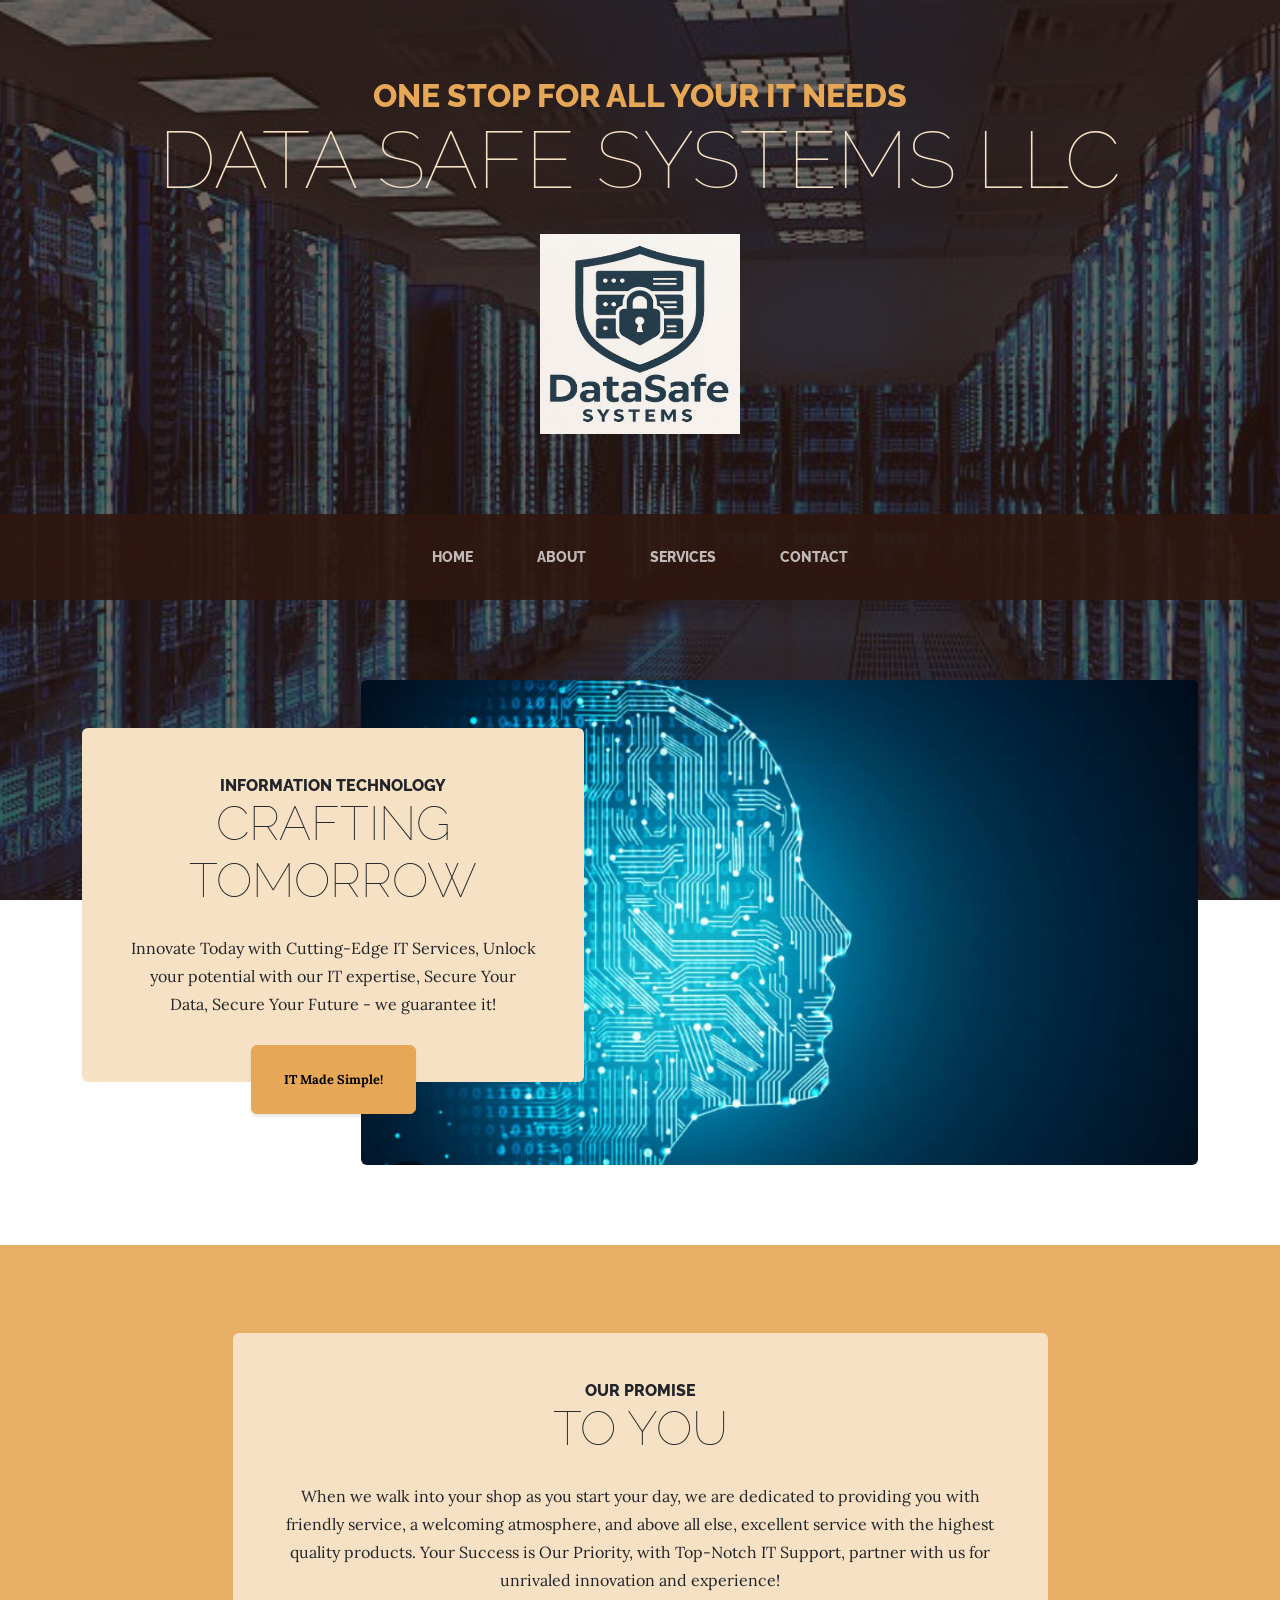
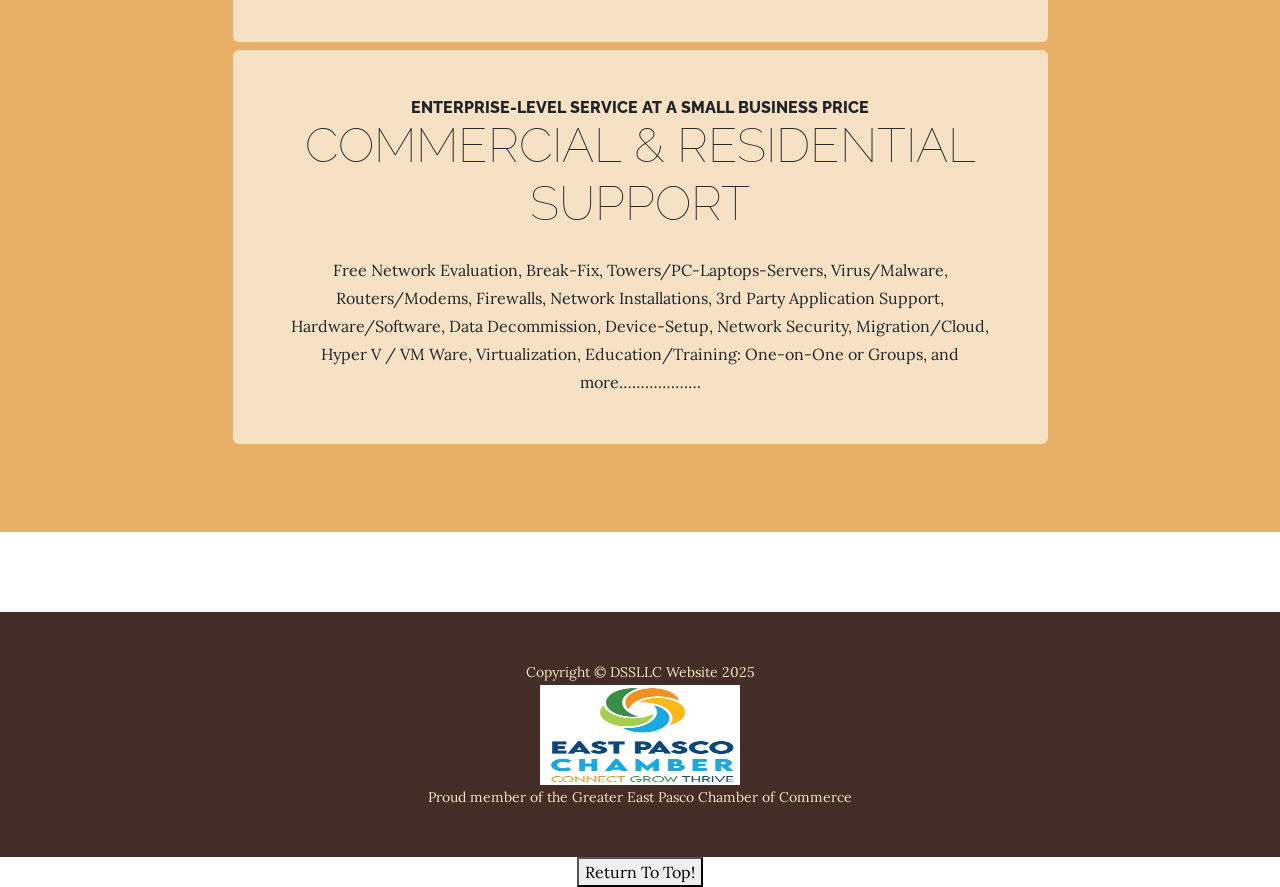
<file: oldindex.html>
<!DOCTYPE html>
<html lang="en">

<head>
    <meta charset="utf-8" />
    <meta name="viewport" content="width=device-width, initial-scale=1, shrink-to-fit=no" />
    <meta name="description" content="" />
    <meta name="author" content="" />
    <title>Data Safe Systems LLC</title>
    <link rel="icon" type="image/x-icon" href="assets/favicon.ico" />
    <!-- Google fonts-->
    <link
        href="https://fonts.googleapis.com/css?family=Raleway:100,100i,200,200i,300,300i,400,400i,500,500i,600,600i,700,700i,800,800i,900,900i"
        rel="stylesheet" />
    <link href="https://fonts.googleapis.com/css?family=Lora:400,400i,700,700i" rel="stylesheet" />
    <!-- Core theme CSS (includes Bootstrap)-->
    <link href="css/styles.css" rel="stylesheet" />

    <!--
    <div> id="scroll-top”></div>
    -->
</head>

<body>
    <header>
        <h1 class="site-heading text-center text-faded d-none d-lg-block">
            <span class="site-heading-upper text-primary mb-3">One Stop For All Your IT Needs</span>
            <span class="site-heading-lower">Data Safe Systems LLC</span>
            <div class="container">
                <br>
                <img src="assets/img/ICON.JPG" alt="Proud memeber of the East Pasco Chamber of Commerce" width="200"
                    height="200">
        </h1>
    </header>
    <!-- Navigation-->
    <nav class="navbar navbar-expand-lg navbar-dark py-lg-4" id="mainNav">
        <div class="container">
            <a class="navbar-brand text-uppercase fw-bold d-lg-none" href="index.html">DSSLLC</a>
            <button class="navbar-toggler" type="button" data-bs-toggle="collapse"
                data-bs-target="#navbarSupportedContent" aria-controls="navbarSupportedContent" aria-expanded="false"
                aria-label="Toggle navigation"><span class="navbar-toggler-icon"></span></button>
            <div class="collapse navbar-collapse" id="navbarSupportedContent">
                <ul class="navbar-nav mx-auto">
                    <li class="nav-item px-lg-4"><a class="nav-link text-uppercase" href="index.html">Home</a></li>
                    <li class="nav-item px-lg-4"><a class="nav-link text-uppercase" href="about.html">About</a></li>
                    <li class="nav-item px-lg-4"><a class="nav-link text-uppercase" href="products.html">Services</a>
                    </li>
                    <li class="nav-item px-lg-4"><a class="nav-link text-uppercase" href="store.html">Contact</a></li>
                </ul>
            </div>
        </div>
    </nav>
    <section class="page-section clearfix">
        <div class="container">
            <div class="intro">
                <img class="intro-img img-fluid mb-3 mb-lg-0 rounded" src="assets/img/intro.jpg" alt="..." />
                <div class="intro-text left-0 text-center bg-faded p-5 rounded">
                    <h2 class="section-heading mb-4">
                        <span class="section-heading-upper">Information Technology</span>
                        <span class="section-heading-lower">Crafting Tomorrow</span>
                    </h2>
                    <p class="mb-3">Innovate Today with Cutting-Edge IT Services, Unlock your potential with our IT
                        expertise, Secure Your Data, Secure Your Future - we guarantee it!</p>
                    <div class="intro-button mx-auto"><a class="btn btn-primary btn-xl" href="#!">IT Made Simple!</a>
                    </div>
                </div>
            </div>
        </div>
    </section>
    <section class="page-section cta">
        <div class="container">
            <div class="row">
                <div class="col-xl-9 mx-auto">
                    <div class="cta-inner bg-faded text-center rounded">
                        <h2 class="section-heading mb-4">
                            <span class="section-heading-upper">Our Promise</span>
                            <span class="section-heading-lower">To You</span>
                        </h2>
                        <p class="mb-0">When we walk into your shop as you start your day, we are dedicated to providing
                            you with friendly service, a welcoming atmosphere,
                            and above all else, excellent service with the highest quality products. Your Success is Our
                            Priority, with Top-Notch IT Support,
                            partner with us for unrivaled innovation and experience!</p>
                    </div>
                    <div class="cta-inner bg-faded text-center rounded">
                        <h2 class="section-heading mb-4">
                            <span class="section-heading-upper">Enterprise-level service at a small business
                                price</span>
                            <span class="section-heading-lower">Commercial & Residential Support</span>
                        </h2>
                        <p class="mb-0">Free Network Evaluation, Break-Fix, Towers/PC-Laptops-Servers,

                            Virus/Malware, Routers/Modems, Firewalls, Network Installations, 3rd Party Application

                            Support,

                            Hardware/Software, Data Decommission, Device-Setup, Network Security,

                            Migration/Cloud, Hyper V / VM Ware, Virtualization, Education/Training: One-on-One

                            or Groups, and more……………….</p>
                    </div>

                </div>
            </div>
        </div>
    </section>

    <footer class="footer text-faded text-center py-5">
        <div class="container">
            <p class="m-0 small">Copyright &copy; DSSLLC Website 2025</p>
            <img src="assets/img/EPChamber.jpg" alt="Proud memeber of the East Pasco Chamber of Commerce" width="200"
                height="100">
            <p class="m-0 small">Proud member of the Greater East Pasco Chamber of Commerce</p>

        </div>
    </footer>
    <!-- Bootstrap core JS-->
    <script src="https://cdn.jsdelivr.net/npm/bootstrap@5.2.3/dist/js/bootstrap.bundle.min.js"></script>
    <!-- Core theme JS-->


    <script src="js/scripts.js"></script>

    <center><button class="BackToTheTop" onclick="Return()">Return To Top!</button></center>
    <script>
        function Return() {
            document.body.scrollTop = 0;
            document.documentElement.scrollTop = 0;
        }
    </script>
</body>

<!-- Scroll Button-->
<!--<footer><a href=”#scrolltop”>
            <div> class=”scroll-text">top</div>
            <div> id=”scroll-arrow”></div>
        </a>
    </footer>-->
</body>

</html>
</file>
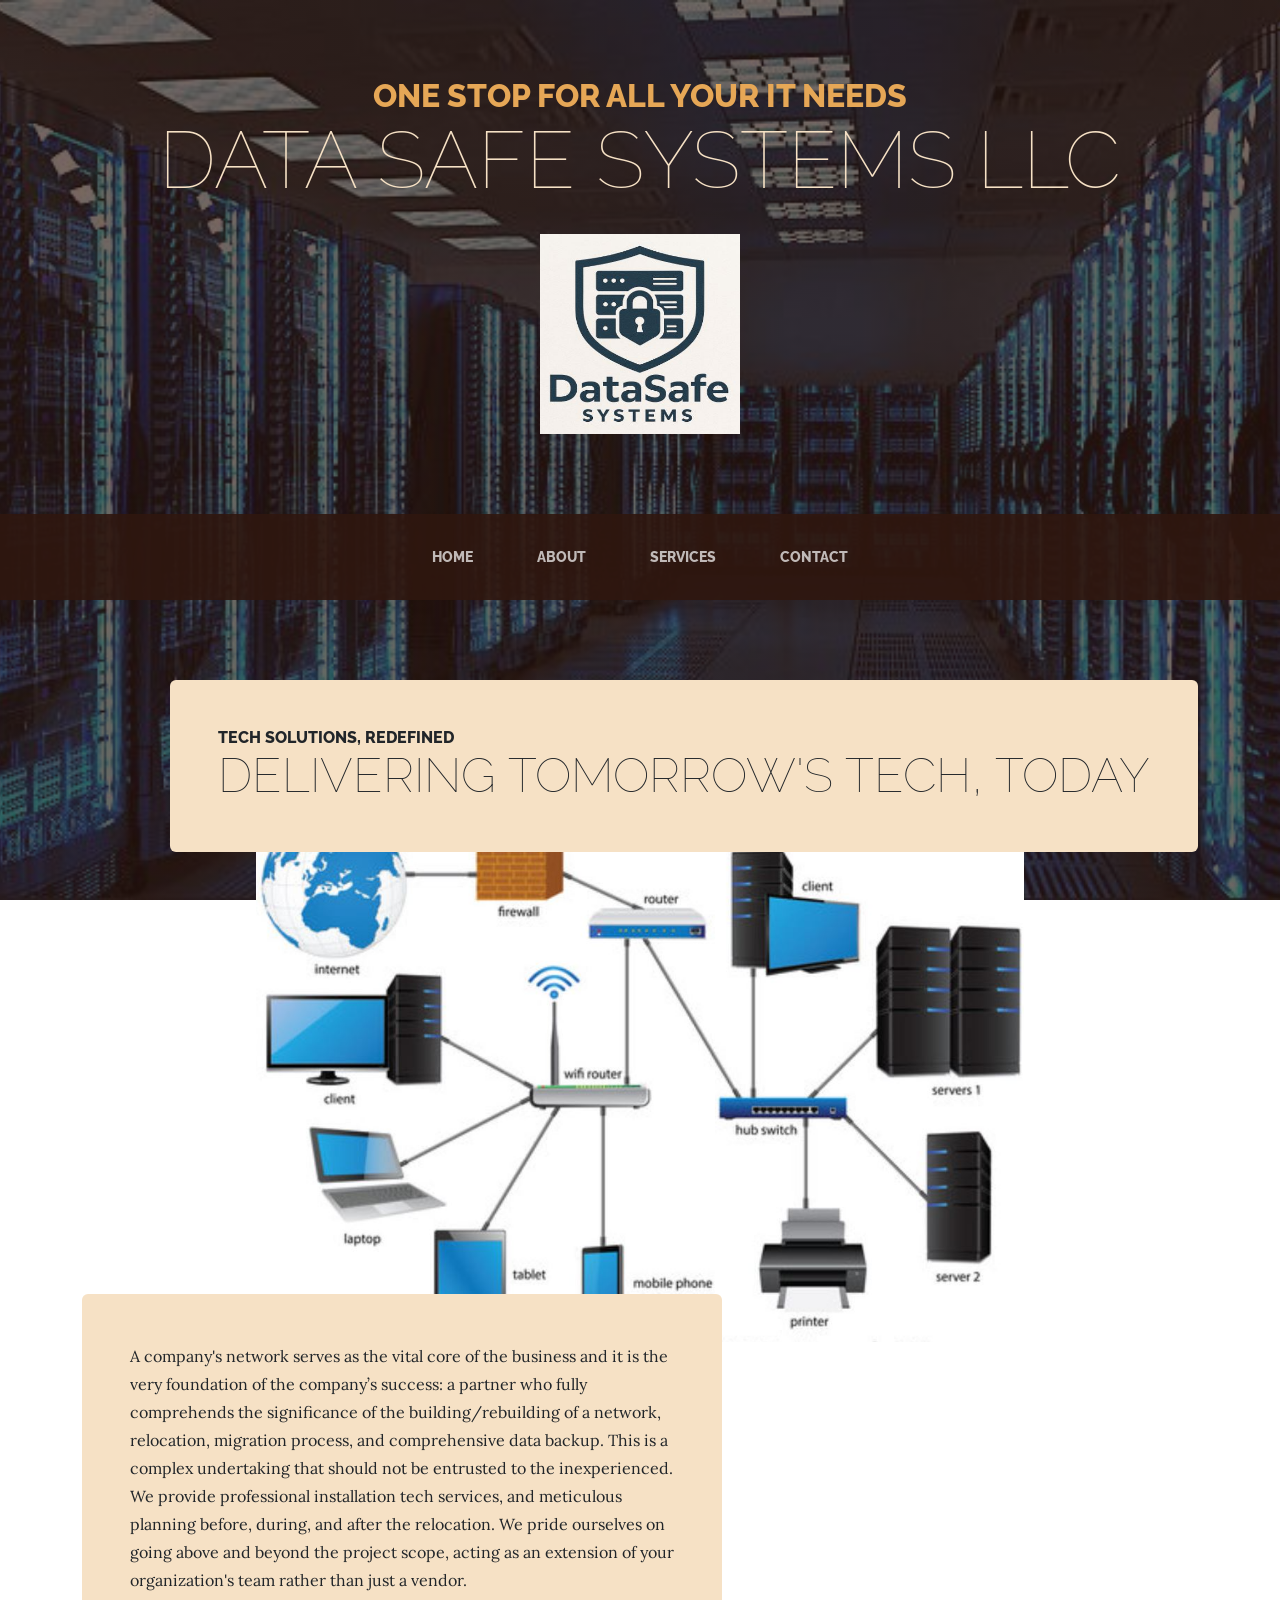
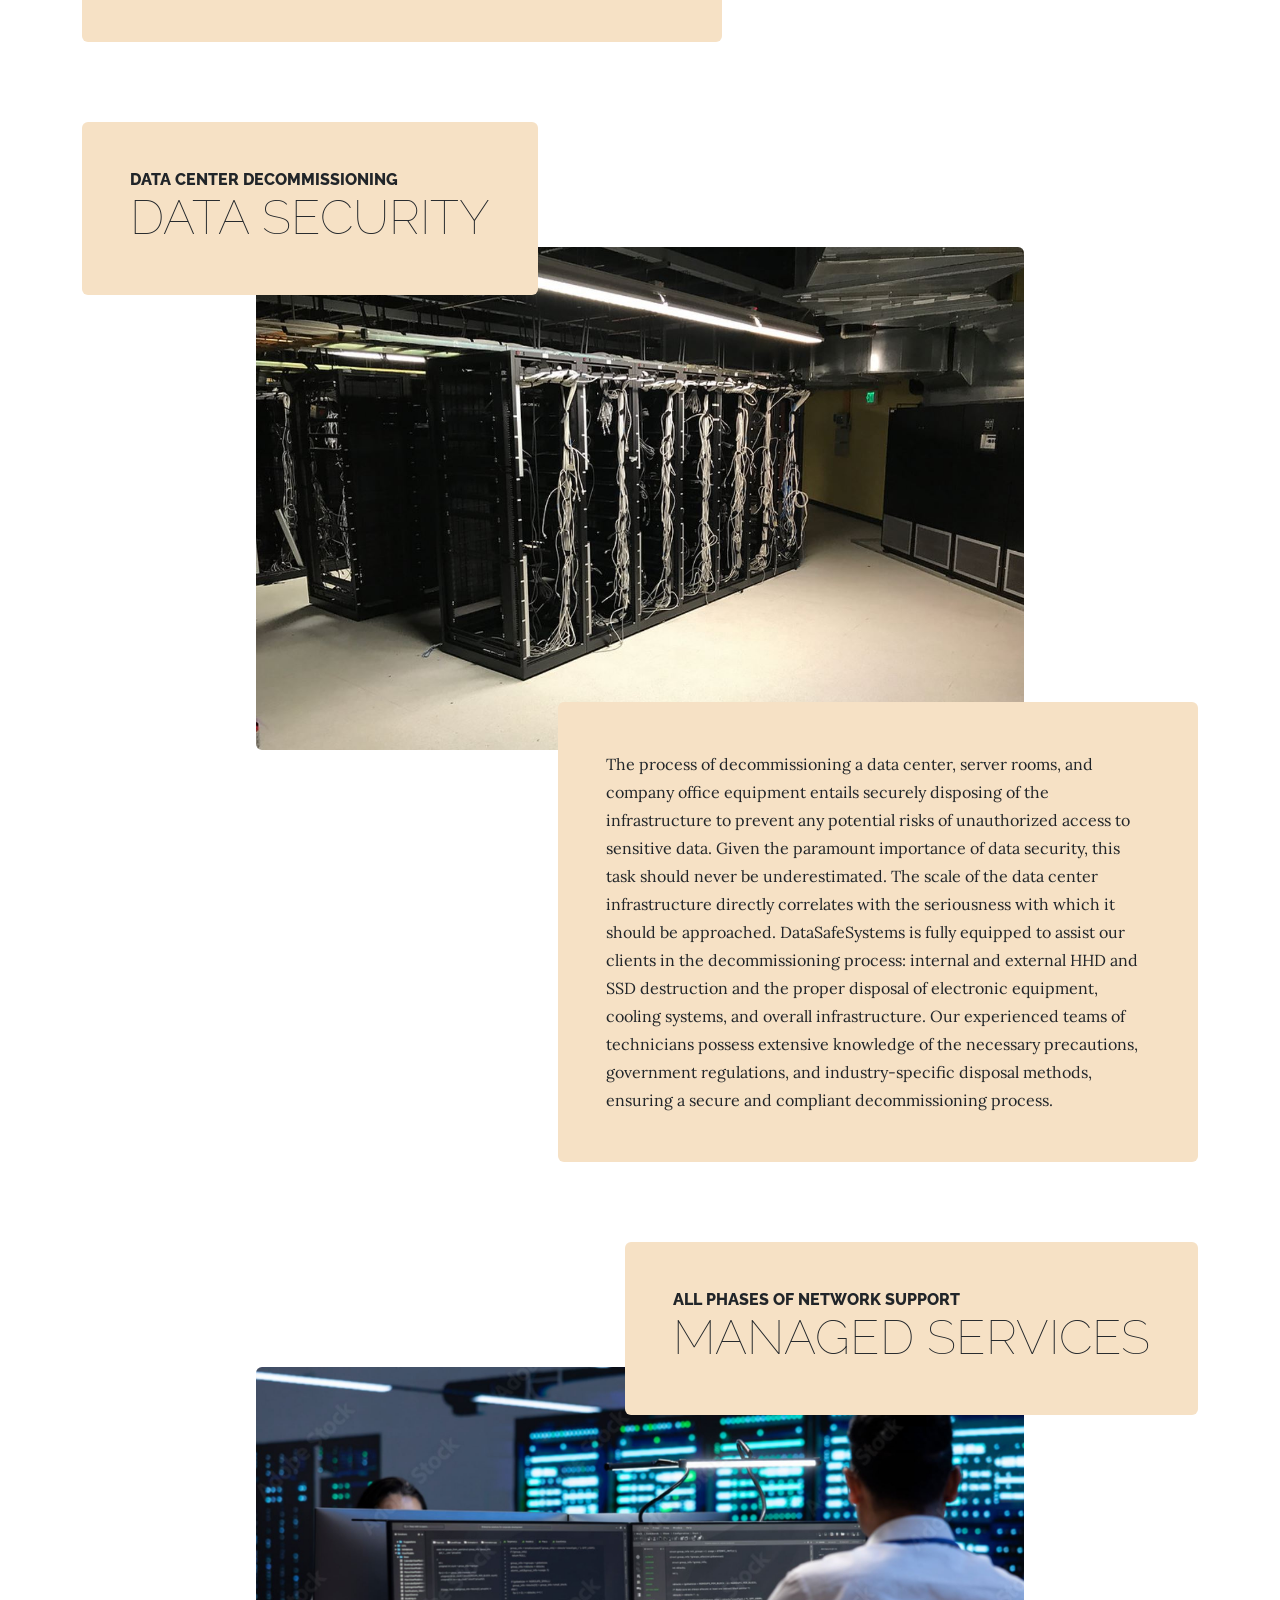
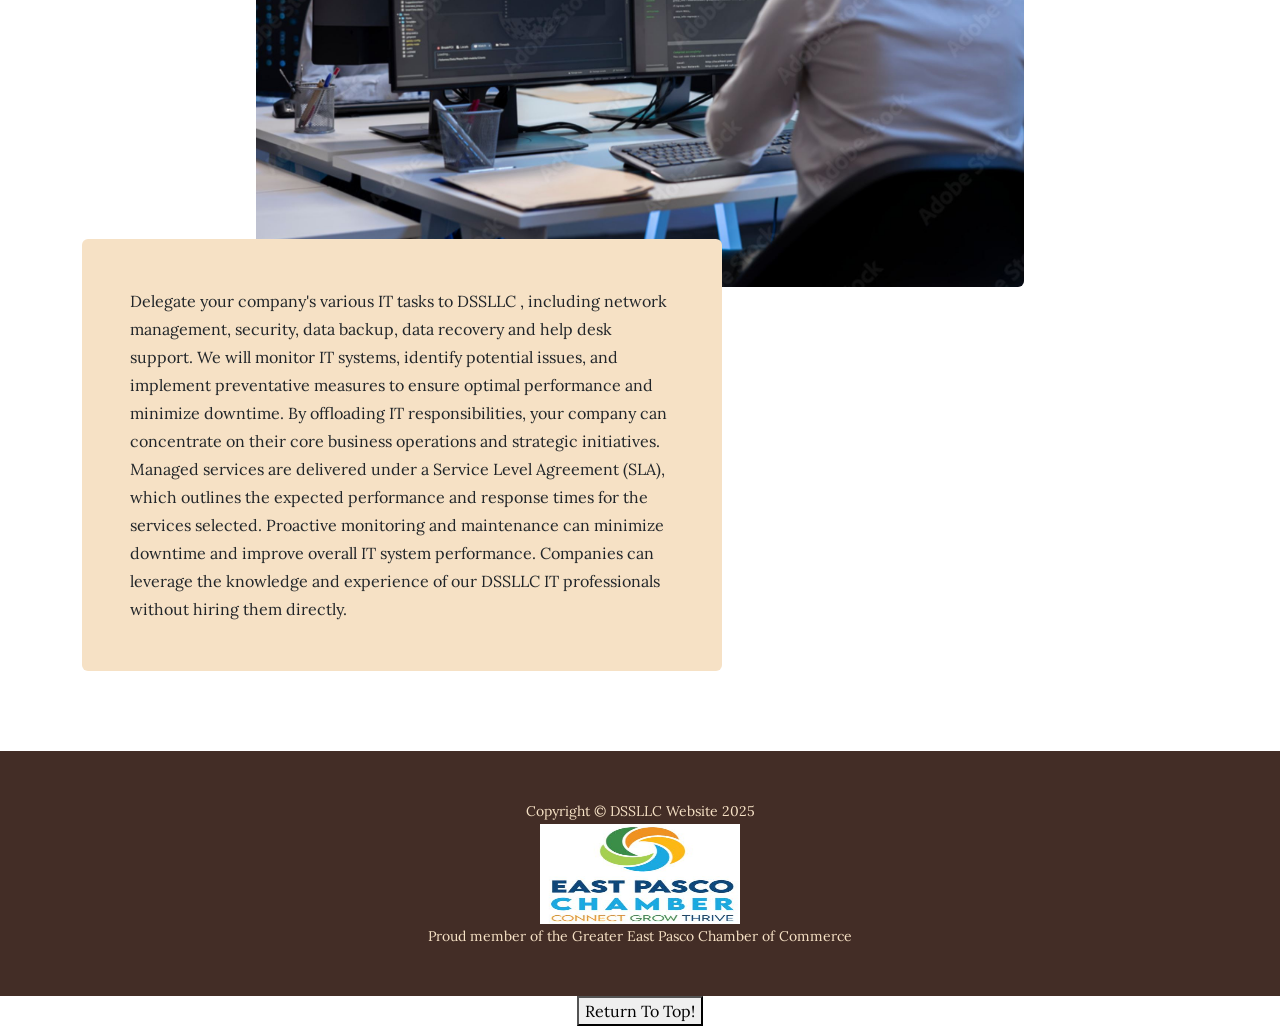
<file: oldproducts.html>
<!DOCTYPE html>
<html lang="en">

<head>
    <meta charset="utf-8" />
    <meta name="viewport" content="width=device-width, initial-scale=1, shrink-to-fit=no" />
    <meta name="description" content="" />
    <meta name="author" content="" />
    <title>Data Safe Systems LLC</title>
    <link rel="icon" type="image/x-icon" href="assets/favicon.ico" />
    <!-- Google fonts-->
    <link
        href="https://fonts.googleapis.com/css?family=Raleway:100,100i,200,200i,300,300i,400,400i,500,500i,600,600i,700,700i,800,800i,900,900i"
        rel="stylesheet" />
    <link href="https://fonts.googleapis.com/css?family=Lora:400,400i,700,700i" rel="stylesheet" />
    <!-- Core theme CSS (includes Bootstrap)-->
    <link href="css/styles.css" rel="stylesheet" />
</head>

<body>
    <header>
        <h1 class="site-heading text-center text-faded d-none d-lg-block">
            <span class="site-heading-upper text-primary mb-3">One Stop For All Your IT Needs</span>
            <span class="site-heading-lower">Data Safe Systems LLC</span>
            <br>
            <br>
            <img src="assets/img/ICON.JPG" alt="Proud memeber of the East Pasco Chamber of Commerce" width="200"
                height="200">
        </h1>
    </header>
    <!-- Navigation-->
    <nav class="navbar navbar-expand-lg navbar-dark py-lg-4" id="mainNav">
        <div class="container">
            <a class="navbar-brand text-uppercase fw-bold d-lg-none" href="index.html">DSSLLC</a>
            <button class="navbar-toggler" type="button" data-bs-toggle="collapse"
                data-bs-target="#navbarSupportedContent" aria-controls="navbarSupportedContent" aria-expanded="false"
                aria-label="Toggle navigation"><span class="navbar-toggler-icon"></span></button>
            <div class="collapse navbar-collapse" id="navbarSupportedContent">
                <ul class="navbar-nav mx-auto">
                    <li class="nav-item px-lg-4"><a class="nav-link text-uppercase" href="index.html">Home</a></li>
                    <li class="nav-item px-lg-4"><a class="nav-link text-uppercase" href="about.html">About</a></li>
                    <li class="nav-item px-lg-4"><a class="nav-link text-uppercase" href="products.html">Services</a>
                    </li>
                    <li class="nav-item px-lg-4"><a class="nav-link text-uppercase" href="store.html">Contact</a></li>
                </ul>
            </div>
        </div>
    </nav>
    <section class="page-section">
        <div class="container">
            <div class="product-item">
                <div class="product-item-title d-flex">
                    <div class="bg-faded p-5 d-flex ms-auto rounded">
                        <h2 class="section-heading mb-0">
                            <span class="section-heading-upper">Tech Solutions, Redefined</span>
                            <span class="section-heading-lower">Delivering Tomorrow's Tech, Today</span>
                        </h2>
                    </div>
                </div>
                <img class="product-item-img mx-auto d-flex rounded img-fluid mb-3 mb-lg-0"
                    src="assets/img/products-01.jpg" alt="..." />
                <div class="product-item-description d-flex me-auto">
                    <div class="bg-faded p-5 rounded">
                        <p class="mb-0">A company's network serves as the vital core of the business and it is the very
                            foundation of the company’s success: a
                            partner who fully comprehends the significance of the building/rebuilding of a network,
                            relocation, migration process, and
                            comprehensive data backup. This is a complex undertaking that should not be entrusted to the
                            inexperienced. We provide professional
                            installation tech services, and meticulous planning before, during, and after the
                            relocation. We pride ourselves on
                            going above and beyond the project scope, acting as an extension of your organization's team
                            rather than just a vendor.</p>
                    </div>
                </div>
            </div>
        </div>
    </section>
    <section class="page-section">
        <div class="container">
            <div class="product-item">
                <div class="product-item-title d-flex">
                    <div class="bg-faded p-5 d-flex me-auto rounded">
                        <h2 class="section-heading mb-0">
                            <span class="section-heading-upper">Data Center Decommissioning</span>
                            <span class="section-heading-lower">Data Security</span>
                        </h2>
                    </div>
                </div>
                <img class="product-item-img mx-auto d-flex rounded img-fluid mb-3 mb-lg-0"
                    src="assets/img/products-02.jpg" alt="..." />
                <div class="product-item-description d-flex ms-auto">
                    <div class="bg-faded p-5 rounded">
                        <p class="mb-0">The process of decommissioning a data center, server rooms, and company
                            office equipment entails securely disposing of the infrastructure to prevent any potential
                            risks of unauthorized access to
                            sensitive data. Given the paramount importance of data security, this task should never be
                            underestimated. The scale of the
                            data center infrastructure directly correlates with the seriousness with which it should be
                            approached. DataSafeSystems is
                            fully equipped to assist our clients in the decommissioning process: internal and external
                            HHD and SSD destruction and
                            the proper disposal of electronic equipment, cooling systems, and overall infrastructure.
                            Our experienced teams of technicians
                            possess extensive knowledge of the necessary precautions, government regulations, and
                            industry-specific disposal methods, ensuring
                            a secure and compliant decommissioning process.</p>
                    </div>
                </div>
            </div>
        </div>
    </section>
    <section class="page-section">
        <div class="container">
            <div class="product-item">
                <div class="product-item-title d-flex">
                    <div class="bg-faded p-5 d-flex ms-auto rounded">
                        <h2 class="section-heading mb-0">
                            <span class="section-heading-upper">All Phases of Network Support</span>
                            <span class="section-heading-lower">Managed Services</span>
                        </h2>
                    </div>
                </div>
                <img class="product-item-img mx-auto d-flex rounded img-fluid mb-3 mb-lg-0"
                    src="assets/img/products-03.jpg" alt="..." />
                <div class="product-item-description d-flex me-auto">
                    <div class="bg-faded p-5 rounded">
                        <p class="mb-0">Delegate your company's various IT tasks to DSSLLC , including network
                            management,
                            security, data backup, data recovery and help desk support. We will monitor IT systems,
                            identify potential issues, and implement
                            preventative measures to ensure optimal performance and minimize downtime. By offloading IT
                            responsibilities, your company can
                            concentrate on their core business operations and strategic initiatives. Managed services
                            are delivered under a Service Level Agreement (SLA),
                            which outlines the expected performance and response times for the services selected.
                            Proactive monitoring and maintenance can minimize downtime
                            and improve overall IT system performance. Companies can leverage the knowledge and
                            experience of our DSSLLC IT professionals without hiring
                            them directly.
                        </p>
                    </div>
                </div>
            </div>
        </div>
    </section>
    <footer class="footer text-faded text-center py-5">
        <div class="container">
            <p class="m-0 small">Copyright &copy; DSSLLC Website 2025</p>

            <img src="assets/img/EPChamber.jpg" alt="Proud memeber of the East Pasco Chamber of Commerce" width="200"
                height="100">
            <p class="m-0 small">Proud member of the Greater East Pasco Chamber of Commerce</p>

        </div>
    </footer>
    <!-- Bootstrap core JS-->
    <script src="https://cdn.jsdelivr.net/npm/bootstrap@5.2.3/dist/js/bootstrap.bundle.min.js"></script>
    <!-- Core theme JS-->
    <script src="js/scripts.js"></script>

    <center><button class="BackToTheTop" onclick="Return()">Return To Top!</button></center>
    <script>
        function Return() {
            document.body.scrollTop = 0;
            document.documentElement.scrollTop = 0;
        }
    </script>

</body>
</body>

</html>
</file>
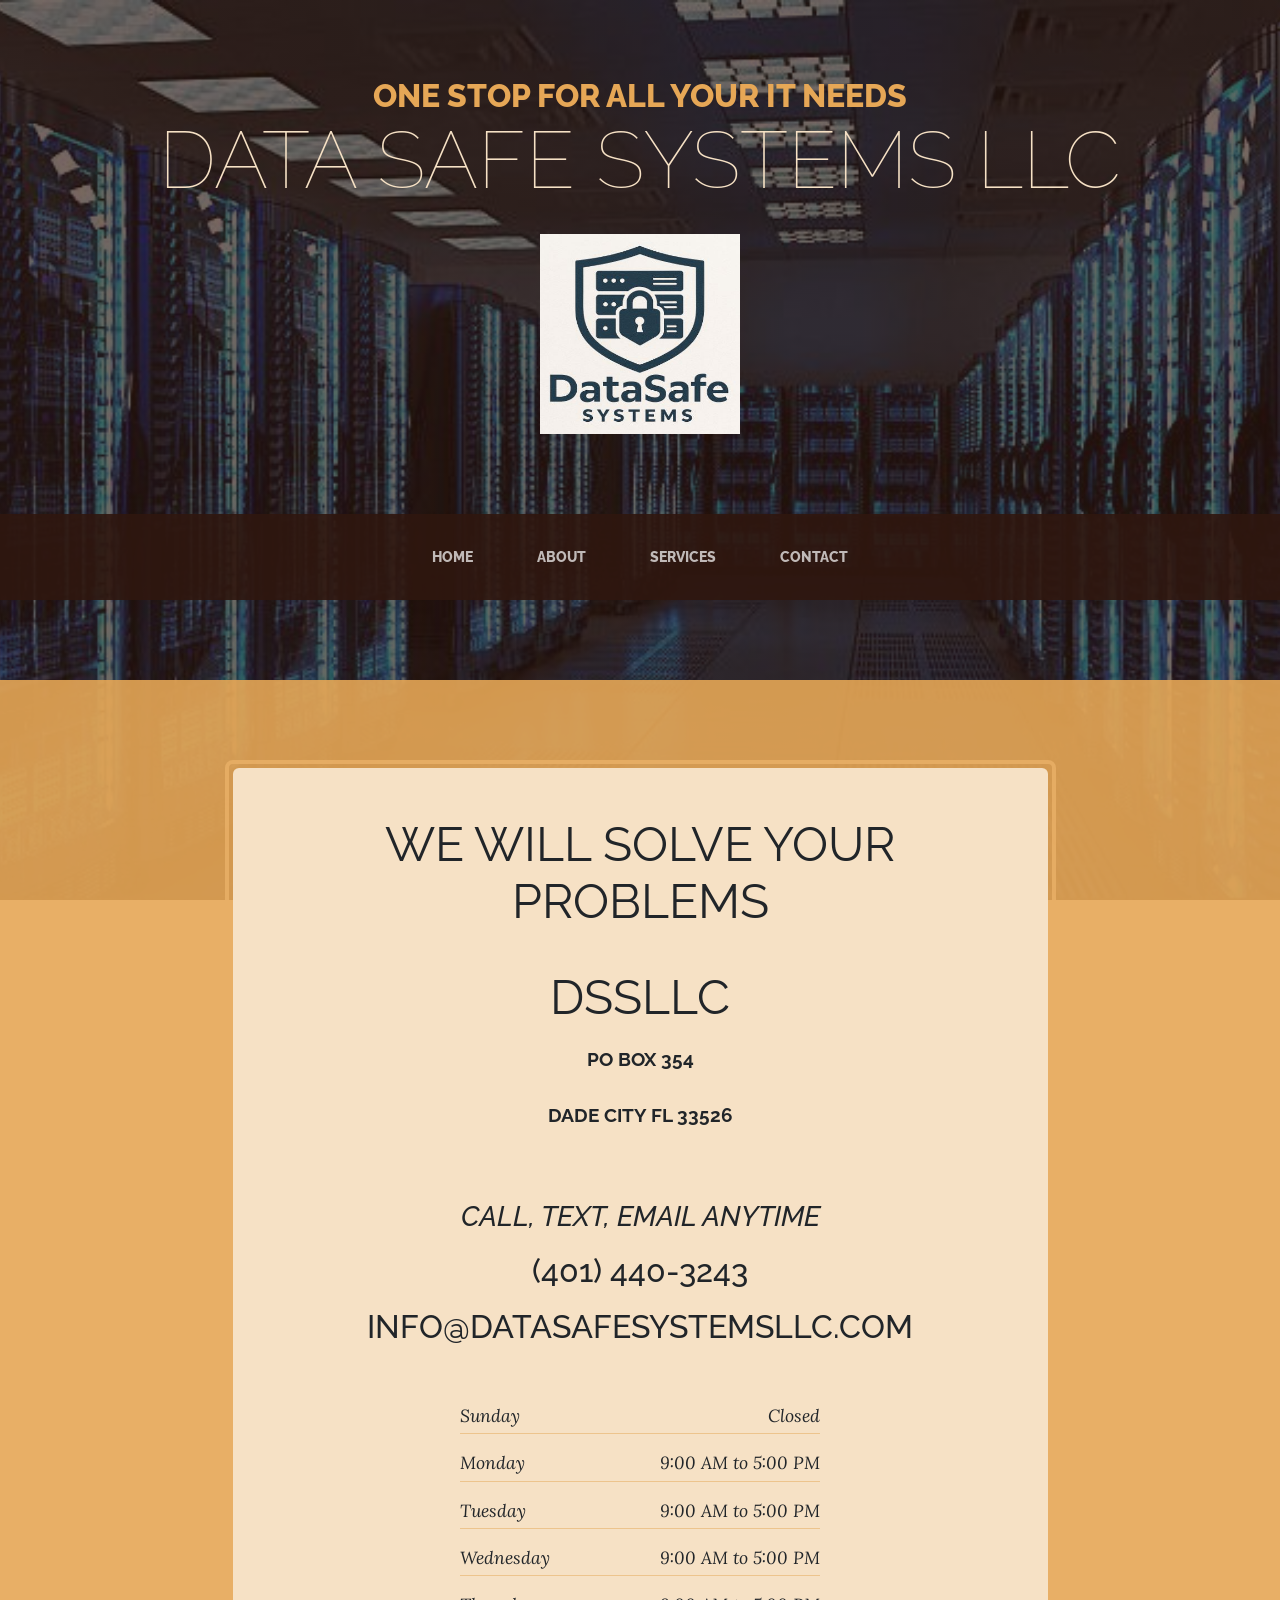
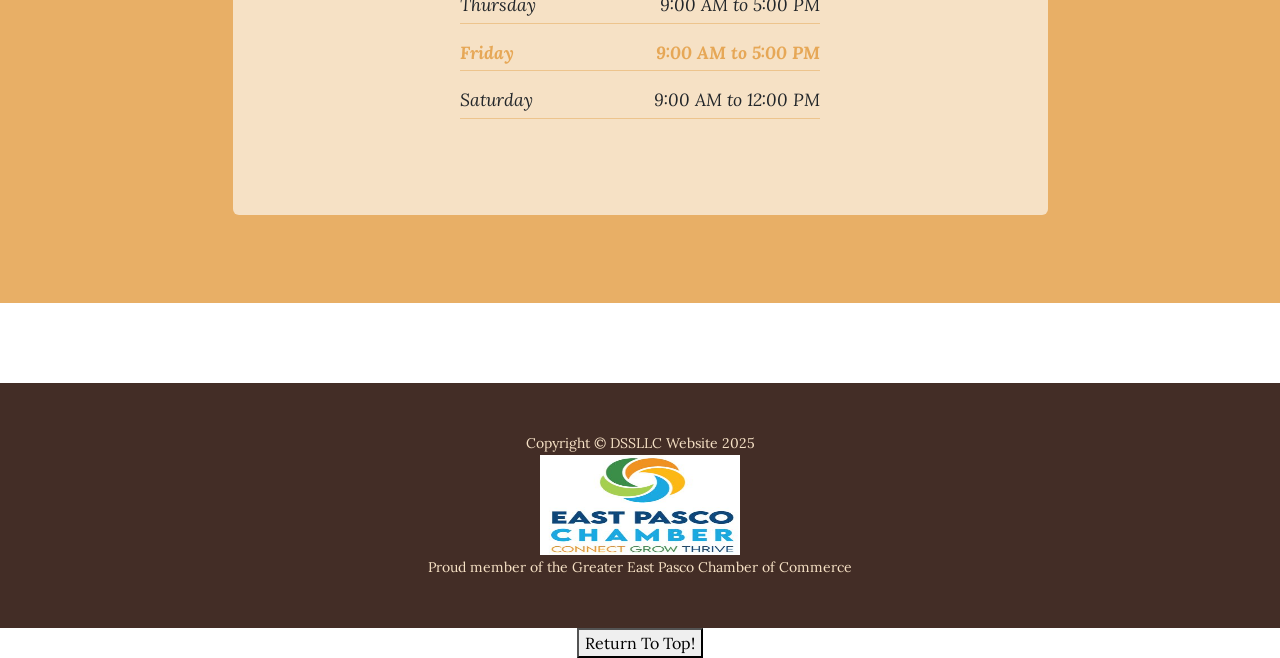
<file: oldstore.html>
<!DOCTYPE html>
<html lang="en">

<head>
    <meta charset="utf-8" />
    <meta name="viewport" content="width=device-width, initial-scale=1, shrink-to-fit=no" />
    <meta name="description" content="" />
    <meta name="author" content="" />
    <title>Data Safe Systems LLC</title>
    <link rel="icon" type="image/x-icon" href="assets/favicon.ico" />
    <!-- Google fonts-->
    <link
        href="https://fonts.googleapis.com/css?family=Raleway:100,100i,200,200i,300,300i,400,400i,500,500i,600,600i,700,700i,800,800i,900,900i"
        rel="stylesheet" />
    <link href="https://fonts.googleapis.com/css?family=Lora:400,400i,700,700i" rel="stylesheet" />
    <!-- Core theme CSS (includes Bootstrap)-->
    <link href="css/styles.css" rel="stylesheet" />
</head>

<body>
    <header>
        <h1 class="site-heading text-center text-faded d-none d-lg-block">
            <span class="site-heading-upper text-primary mb-3">One Stop For All Your IT Needs</span>
            <span class="site-heading-lower">Data Safe Systems LLC</span>
            <div class="container">
                <br>
                <img src="assets/img/ICON.JPG" alt="Proud memeber of the East Pasco Chamber of Commerce" width="200"
                    height="200">
        </h1>
    </header>
    <!-- Navigation-->
    <nav class="navbar navbar-expand-lg navbar-dark py-lg-4" id="mainNav">
        <div class="container">
            <a class="navbar-brand text-uppercase fw-bold d-lg-none" href="index.html">DSSLLC</a>
            <button class="navbar-toggler" type="button" data-bs-toggle="collapse"
                data-bs-target="#navbarSupportedContent" aria-controls="navbarSupportedContent" aria-expanded="false"
                aria-label="Toggle navigation"><span class="navbar-toggler-icon"></span></button>
            <div class="collapse navbar-collapse" id="navbarSupportedContent">
                <ul class="navbar-nav mx-auto">
                    <li class="nav-item px-lg-4"><a class="nav-link text-uppercase" href="index.html">Home</a></li>
                    <li class="nav-item px-lg-4"><a class="nav-link text-uppercase" href="about.html">About</a></li>
                    <li class="nav-item px-lg-4"><a class="nav-link text-uppercase" href="products.html">Services</a>
                    </li>
                    <li class="nav-item px-lg-4"><a class="nav-link text-uppercase" href="store.html">Contact</a></li>
                </ul>
            </div>
        </div>
    </nav>
    <section class="page-section cta">
        <div class="container">
            <div class="row">
                <div class="col-xl-9 mx-auto">
                    <div class="cta-inner bg-faded text-center rounded">
                        <h2 class="section-heading mb-5">
                            <!--<span class="section-heading-upper">We Will Solve Your Problems</span>-->
                            <span class="section-heading-lower"><strong>We Will Solve Your Problems</strong></span>
                            <br>
                            <span class="section-heading-lower"><strong>DSSLLC</strong></span>

                            <p class="address mb-5">
                                <strong>PO Box 354</strong>
                                <br />
                                <strong>Dade City FL 33526</strong>

                            </p>
                            <p class="mb-0">
                                <small><em>Call, Text, Email Anytime</em></small>
                                <br />
                                (401) 440-3243
                            </p>
                            <p>
                                info@datasafesystemsllc.com
                            </p>

                        </h2>
                        <ul class="list-unstyled list-hours mb-5 text-left mx-auto">
                            <li class="list-unstyled-item list-hours-item d-flex">
                                Sunday
                                <span class="ms-auto">Closed</span>
                            </li>
                            <li class="list-unstyled-item list-hours-item d-flex">
                                Monday
                                <span class="ms-auto">9:00 AM to 5:00 PM</span>
                            </li>
                            <li class="list-unstyled-item list-hours-item d-flex">
                                Tuesday
                                <span class="ms-auto">9:00 AM to 5:00 PM</span>
                            </li>
                            <li class="list-unstyled-item list-hours-item d-flex">
                                Wednesday
                                <span class="ms-auto">9:00 AM to 5:00 PM</span>
                            </li>
                            <li class="list-unstyled-item list-hours-item d-flex">
                                Thursday
                                <span class="ms-auto">9:00 AM to 5:00 PM</span>
                            </li>
                            <li class="list-unstyled-item list-hours-item d-flex">
                                Friday
                                <span class="ms-auto">9:00 AM to 5:00 PM</span>
                            </li>
                            <li class="list-unstyled-item list-hours-item d-flex">
                                Saturday
                                <span class="ms-auto">9:00 AM to 12:00 PM</span>
                            </li>
                        </ul>
                        <!---<p class="address mb-5">
                                <em>
                                    <strong>9014 Bolton Avenue</strong>
                                    <br />
                                    Hudson Florida
                                </em>
                            </p>
                            <p class="mb-0">
                                <small><em>Call, Text, Email Anytime</em></small>
                                <br />
                                (401) 440-3243 / 
                                djm@datasafesystems.com
                            </p>-->
                    </div>
                </div>
            </div>
        </div>
    </section>
    <section class="page-section about-heading">
        <div class="container">
            <!--<img class="img-fluid rounded about-heading-img mb-3 mb-lg-0" src="assets/img/about.jpg" alt="..." />-->
            <!--<div class="about-heading-content">
                    <div class="row">
                        <div class="col-xl-9 col-lg-10 mx-auto">
                            <div class="bg-faded rounded p-5">
                                <h2 class="section-heading mb-4">
                                 <span class="section-heading-upper">Our Promise</span>
                                    <span class="section-heading-lower">To You</span>
                                </h2>-->
            <!--<p>When we walk into your shop, as you start your day. We are dedicated to providing you with friendly service, a welcoming
                                atmosphere,and above all else, excellent service with the highest quality products. Your Success is Our Priority, with Top-Notch IT
                                Support, partner with us for unrivaled IT support and innovation!</p>
                                <p class="mb-0">
                                    We guarantee that you will be satisfied.
                                    <em></em>
                                    Only those who value self-knowledge over self-satisfaction can achieve wisdom, only those who value self-perfection over
                                    "self-fulfilment" can retain dignity, and only those who value self-discipline over self-indulgence can enjoy liberty.
                                </p>-->
        </div>
        </div>
        </div>
        </div>
        </div>
    </section>
    <footer class="footer text-faded text-center py-5">
        <div class="container">
            <p class="m-0 small">Copyright &copy; DSSLLC Website 2025</p>
            <img src="assets/img/EPChamber.jpg" alt="Proud memeber of the East Pasco Chamber of Commerce" width="200"
                height="100">
            <p class="m-0 small">Proud member of the Greater East Pasco Chamber of Commerce</p>

        </div>
    </footer>
    <!-- Bootstrap core JS-->
    <script src="https://cdn.jsdelivr.net/npm/bootstrap@5.2.3/dist/js/bootstrap.bundle.min.js"></script>
    <!-- Core theme JS-->
    <script src="js/scripts.js"></script>

    <center><button class="BackToTheTop" onclick="Return()">Return To Top!</button></center>
    <script>
        function Return() {
            document.body.scrollTop = 0;
            document.documentElement.scrollTop = 0;
        }
    </script>
</body>

</body>

</html>
</file>
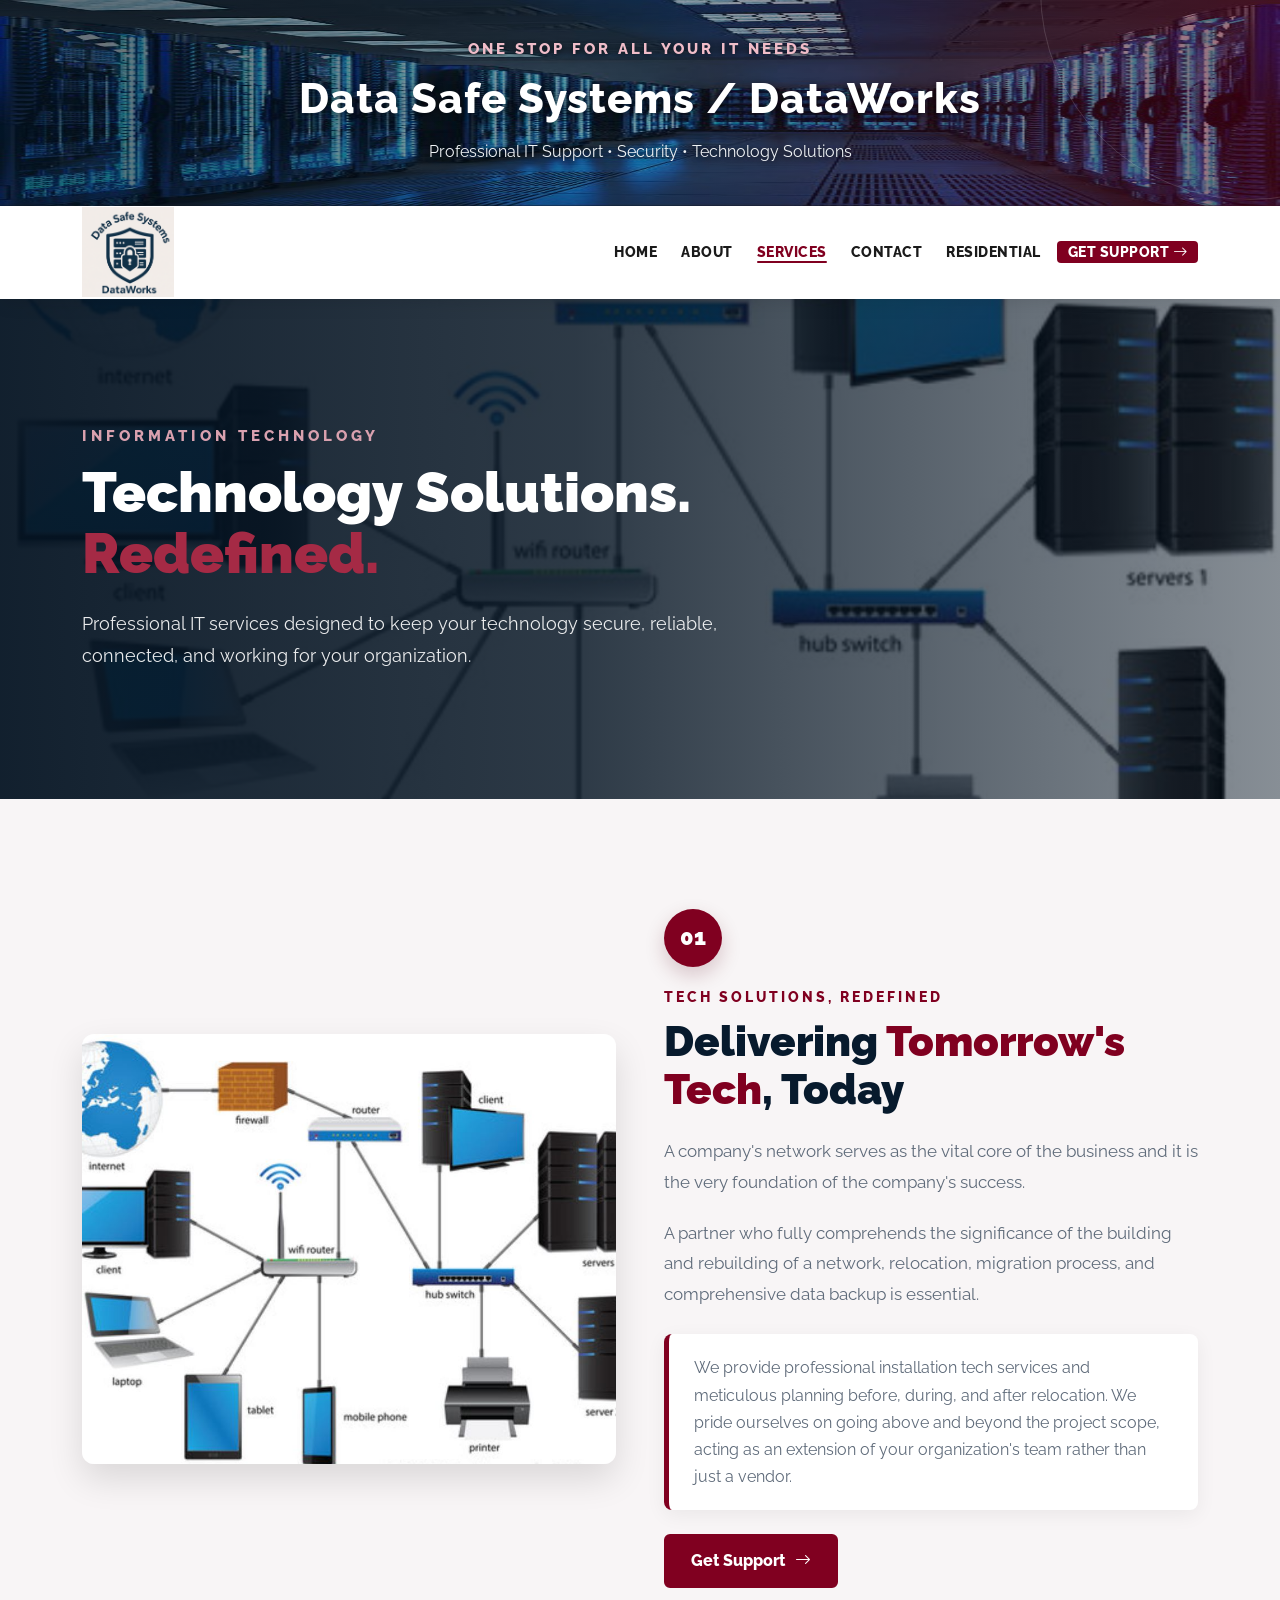
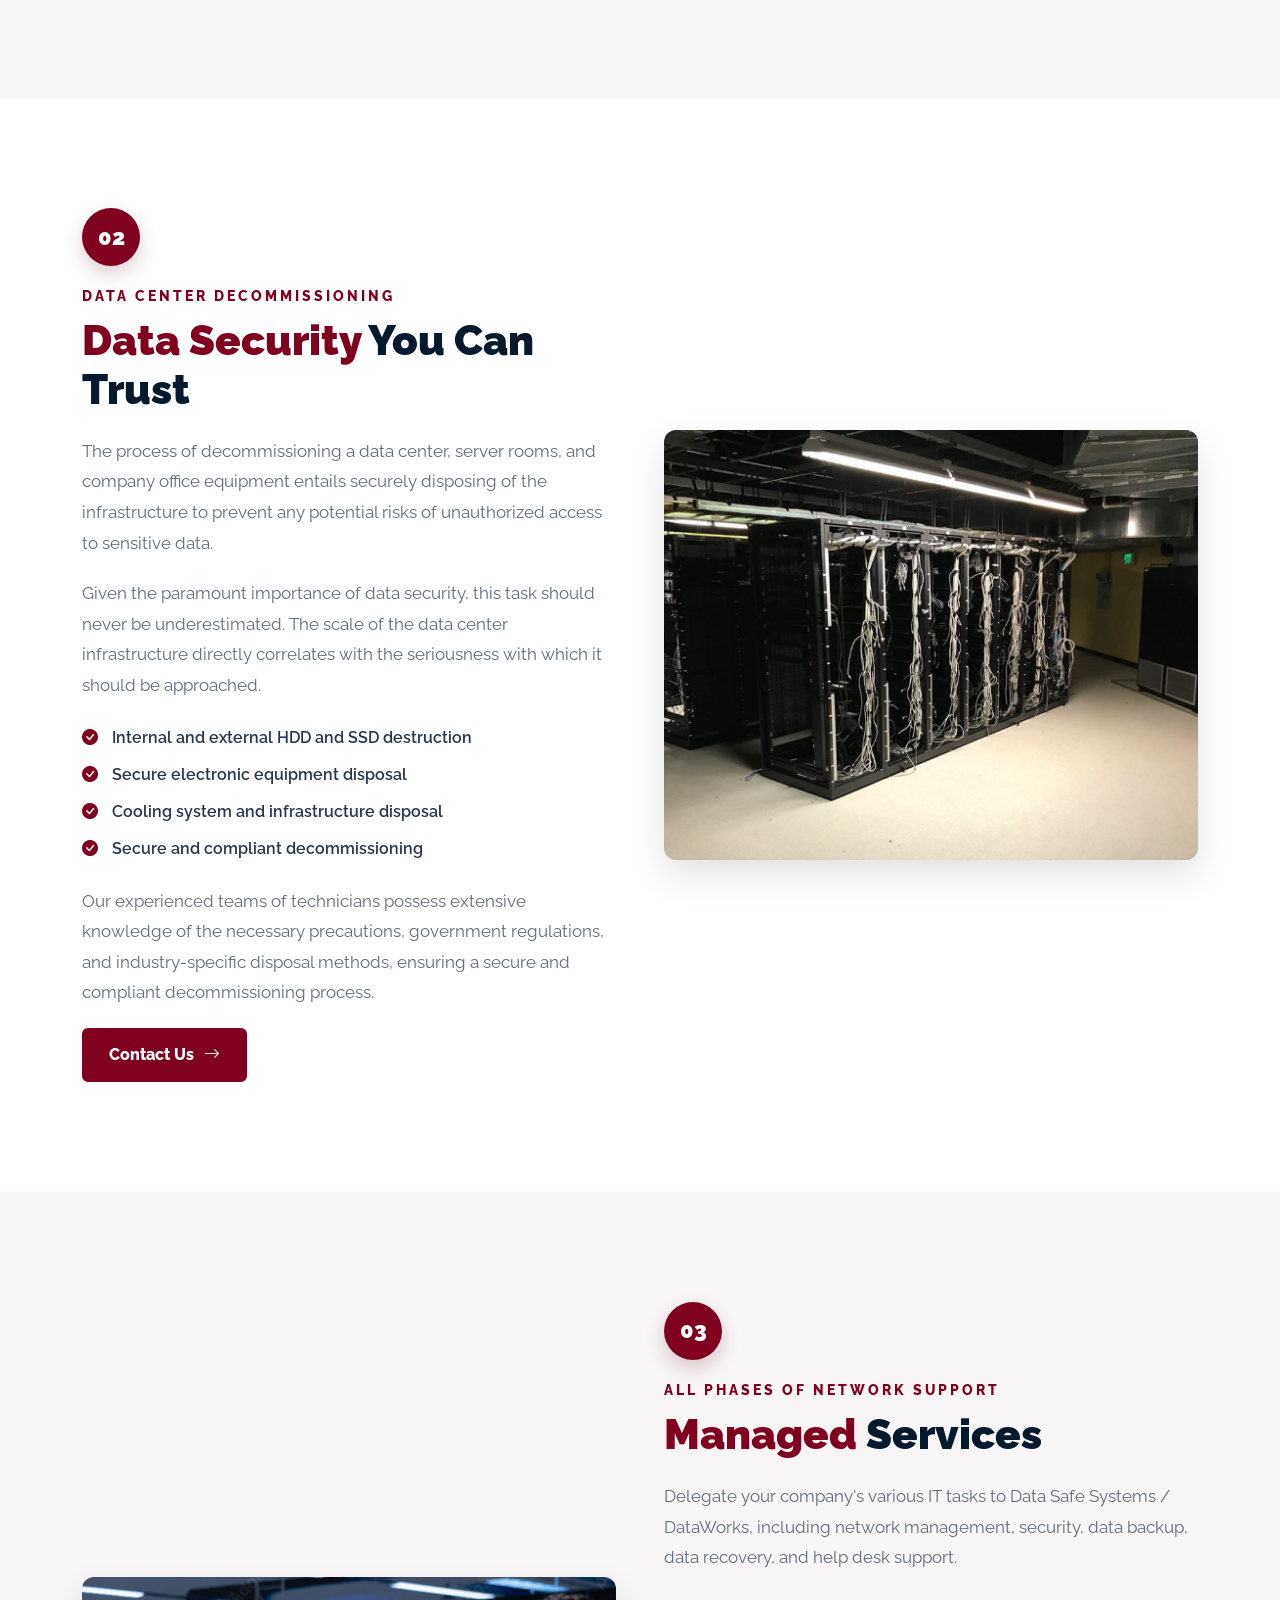
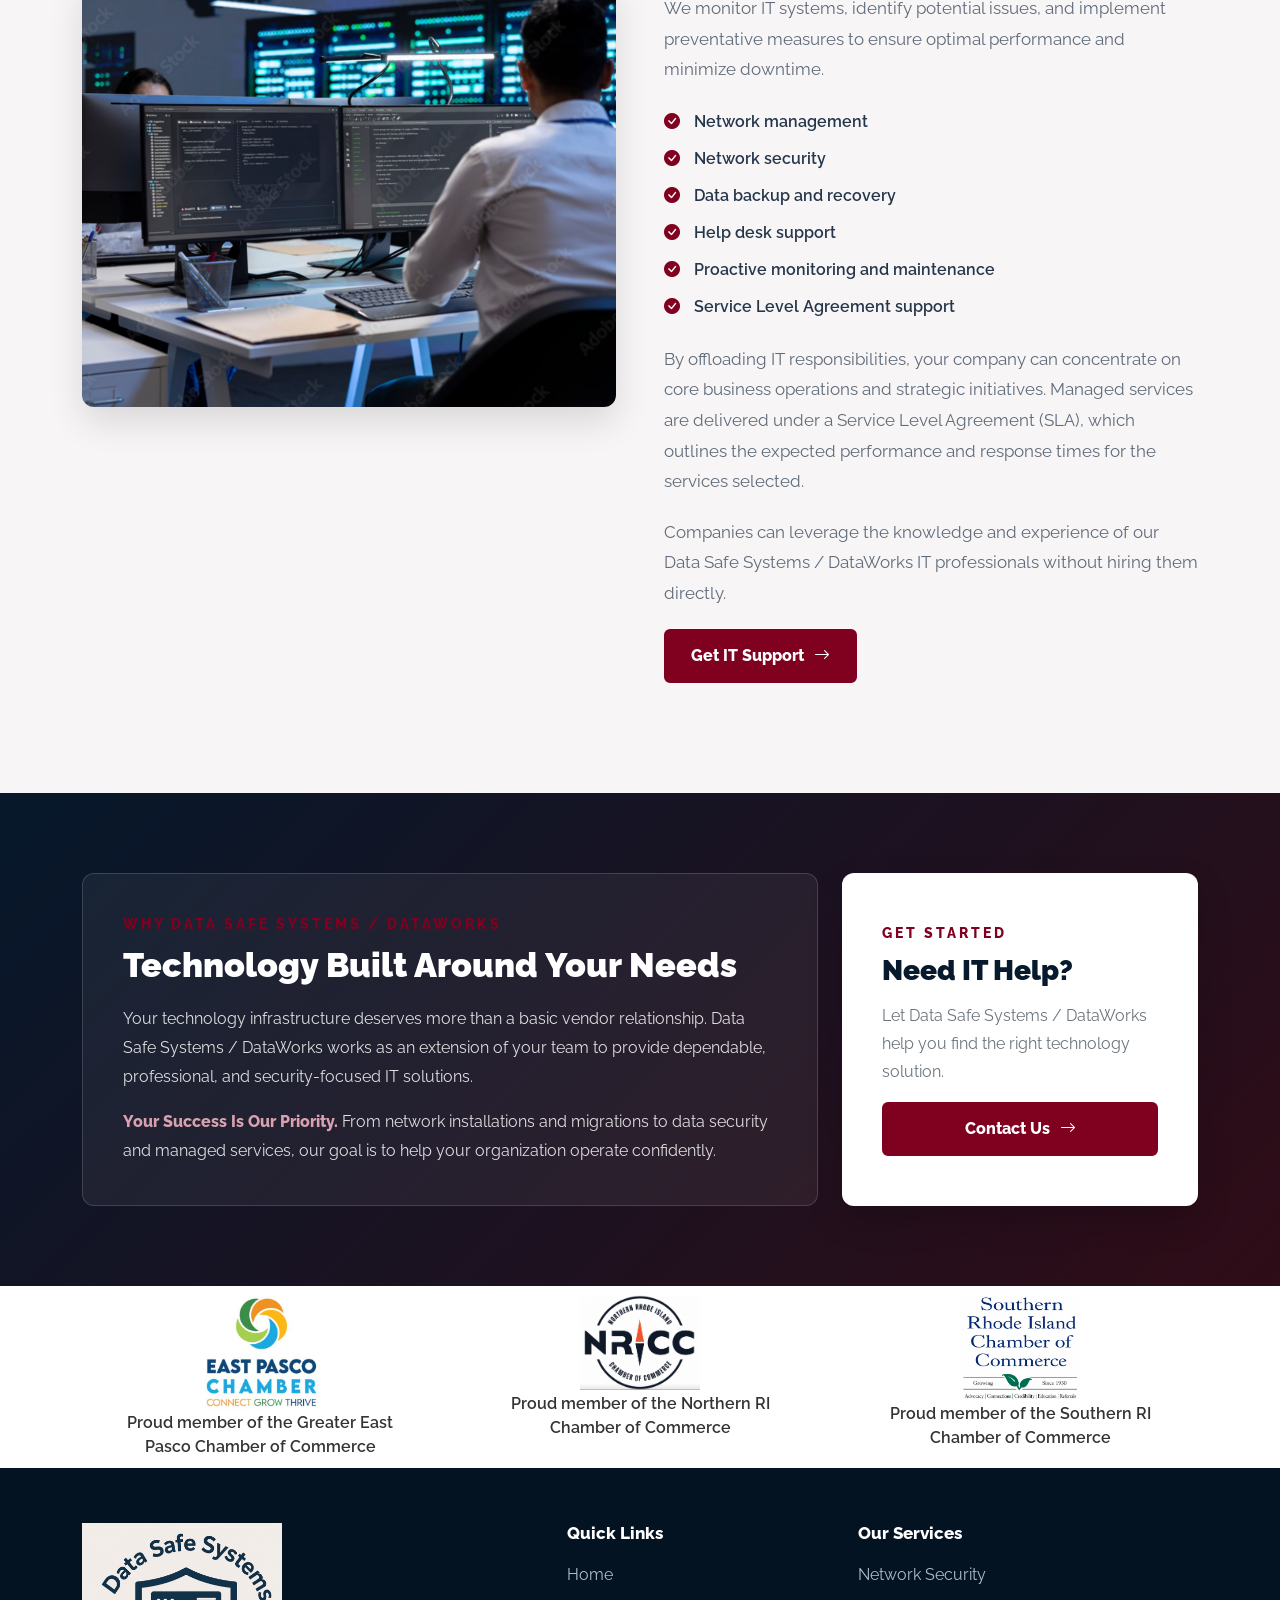
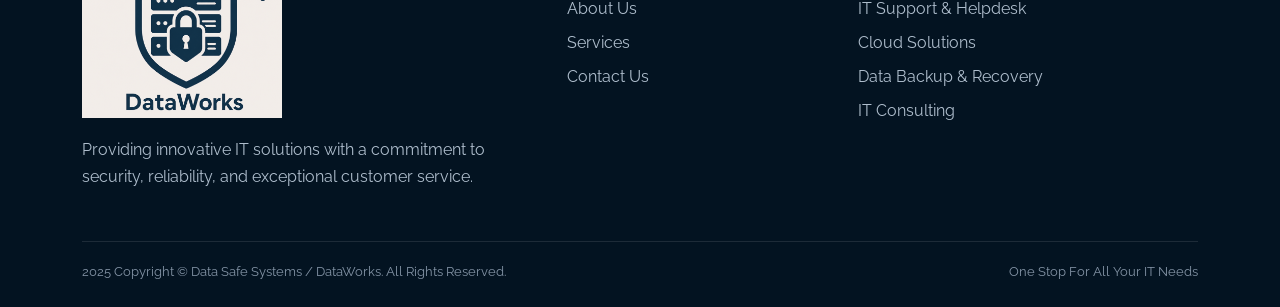
<file: products.html>
<!DOCTYPE html>
<html lang="en">

<head>

    <meta charset="utf-8">

    <meta name="viewport" content="width=device-width, initial-scale=1">

    <meta name="description"
        content="Data Safe Systems / DataWorks - Professional IT services including network solutions, data security, data center decommissioning, managed services, backup, recovery, and IT support.">

    <meta name="author" content="Data Safe Systems / DataWorks">

    <title>Services | Data Safe Systems / DataWorks</title>

    <link rel="icon" type="image/x-icon" href="assets/favicon.ico">

    <!-- GOOGLE FONT -->
    <link href="https://fonts.googleapis.com/css?family=Raleway:400,500,600,700,800,900" rel="stylesheet">

    <!-- BOOTSTRAP -->
    <link href="https://cdn.jsdelivr.net/npm/bootstrap@5.2.3/dist/css/bootstrap.min.css" rel="stylesheet">

    <!-- BOOTSTRAP ICONS -->
    <link rel="stylesheet" href="https://cdn.jsdelivr.net/npm/bootstrap-icons@1.10.5/font/bootstrap-icons.css">

    <!-- EXISTING CSS -->
    <link href="css/styles.css" rel="stylesheet">


    <style>
        /* =====================================================
           COLORS
        ====================================================== */

        :root {

            --burgundy: #800020;
            --burgundy-dark: #5c0018;
            --burgundy-light: #a52a45;

            --navy: #071a2d;
            --navy-light: #0d2d4b;

            --light-bg: #f8f5f6;

            --text-dark: #172033;
            --text-gray: #5f6b7a;

            --white: #ffffff;
        }


        /* =====================================================
           GENERAL
        ====================================================== */

        html {
            scroll-behavior: smooth;
        }


        body {

            margin: 0;

            font-family: "Raleway", Arial, sans-serif;

            color: var(--text-dark);

            background: #ffffff;
        }


        /* =====================================================
           WEBSITE HEADER
           SAME STYLE AS SCRIPT 1
           COMPLETE bg.jpg FIT
        ====================================================== */

        .dss-header {

            position: relative;

            width: 100%;

            min-height: 190px;

            padding: 38px 20px 42px;

            display: flex;

            align-items: center;

            justify-content: center;

            text-align: center;

            overflow: hidden;

            background-color: #071a2d;

            background-image: url("assets/img/bg.jpg");

            background-position: center center;

            background-size: 100% 100%;

            background-repeat: no-repeat;

            color: #ffffff;
        }


        /* =====================================================
           HEADER OVERLAY
        ====================================================== */

        .dss-header::before {

            content: "";

            position: absolute;

            inset: 0;

            background:
                linear-gradient(90deg,
                    rgba(3, 19, 33, 0.62) 0%,
                    rgba(7, 26, 45, 0.40) 50%,
                    rgba(92, 0, 24, 0.56) 100%);

            z-index: 0;

            pointer-events: none;
        }


        /* =====================================================
           HEADER DECORATIVE CIRCLE
        ====================================================== */

        .dss-header::after {

            content: "";

            position: absolute;

            width: 420px;

            height: 420px;

            border-radius: 50%;

            border: 1px solid rgba(255, 255, 255, 0.14);

            right: -180px;

            top: -220px;

            z-index: 1;

            pointer-events: none;
        }


        /* =====================================================
           HEADER CONTENT
        ====================================================== */

        .header-content {

            position: relative;

            z-index: 2;

            width: 100%;

            max-width: 1200px;

            margin: 0 auto;
        }


        .header-upper {

            display: block;

            color: #f0bdc9;

            font-size: 15px;

            font-weight: 800;

            letter-spacing: 3px;

            text-transform: uppercase;

            margin-bottom: 6px;

            text-shadow:
                0 2px 5px rgba(0, 0, 0, 0.40);
        }


        .header-lower {

            display: block;

            color: #ffffff;

            font-size: 42px;

            font-weight: 800;

            letter-spacing: 1px;

            text-shadow:
                0 3px 8px rgba(0, 0, 0, 0.50);
        }


        .header-tagline {

            color: #f0f3f6;

            font-size: 16px;

            margin-top: 10px;

            text-shadow:
                0 2px 5px rgba(0, 0, 0, 0.45);
        }


        /* =====================================================
           MAIN NAVIGATION
           SAME COMPACT NAVIGATION AS SCRIPT 1
        ====================================================== */

        #mainNav {

            background: #ffffff !important;

            box-shadow:
                0 3px 18px rgba(0, 0, 0, 0.10);

            position: sticky;

            top: 0;

            z-index: 1030;

            padding: 1.7px 0 !important;

            min-height: 26px;
        }


        #mainNav .container {

            min-height: 26px;
        }


        /* =====================================================
           NAVIGATION LOGO
        ====================================================== */

        #mainNav .navbar-brand {

            display: flex !important;

            align-items: center !important;

            justify-content: flex-start !important;

            padding: 0 !important;

            margin: 0 !important;

            text-decoration: none !important;

            flex-shrink: 0;
        }


        #mainNav .dss-logo {

            display: block !important;

            width: 92px !important;

            height: auto !important;

            max-width: 92px !important;

            min-width: 92px !important;

            object-fit: contain !important;

            visibility: visible !important;

            opacity: 1 !important;
        }


        /* =====================================================
           NAVIGATION LINKS
        ====================================================== */

        #mainNav .navbar-nav {

            align-items: center;
        }


        #mainNav .nav-link {

            color: #1a1a1a !important;

            font-size: 12px;

            font-weight: 800;

            letter-spacing: 0.5px;

            padding: 3px 12px !important;

            position: relative;

            line-height: 1.15;

            transition: all 0.25s ease;
        }


        #mainNav .nav-link:hover {

            color: var(--burgundy) !important;
        }


        #mainNav .nav-link.active {

            color: var(--burgundy) !important;
        }


        #mainNav .nav-link.active::after {

            content: "";

            position: absolute;

            height: 2px;

            left: 12px;

            right: 12px;

            bottom: 0;

            background: var(--burgundy);

            border-radius: 3px;
        }


        /* =====================================================
           SUPPORT BUTTON
        ====================================================== */

        #mainNav .nav-support {

            background: var(--burgundy);

            color: #ffffff !important;

            border-radius: 4px;

            margin-left: 4px;

            padding: 3px 11px !important;

            line-height: 1.15;
        }


        #mainNav .nav-support:hover {

            background: var(--burgundy-dark);

            color: #ffffff !important;
        }


        #mainNav .nav-support::after {

            display: none;
        }


        /* =====================================================
           MOBILE MENU
        ====================================================== */

        #mainNav .navbar-toggler {

            border: 1px solid #cccccc !important;

            padding: 2px 5px;

            line-height: 1;
        }


        #mainNav .navbar-toggler:focus {

            box-shadow:
                0 0 0 3px rgba(128, 0, 32, 0.15) !important;
        }


        #mainNav .navbar-toggler-icon {

            width: 1em;

            height: 1em;
        }


        /* =====================================================
           SERVICES HERO
        ====================================================== */

        .services-hero {

            position: relative;

            min-height: 500px;

            display: flex;

            align-items: center;

            overflow: hidden;

            background:
                linear-gradient(90deg,
                    rgba(5, 20, 35, 0.95) 0%,
                    rgba(5, 20, 35, 0.84) 45%,
                    rgba(5, 20, 35, 0.48) 100%),
                url("assets/img/products-01.jpg") center center / cover no-repeat;
        }


        .services-hero-content {

            max-width: 800px;

            padding: 80px 0;

            color: #ffffff;
        }


        .services-kicker {

            color: #d9a1af;

            font-size: 15px;

            font-weight: 800;

            letter-spacing: 4px;

            text-transform: uppercase;

            margin-bottom: 15px;
        }


        .services-hero-title {

            font-size: 56px;

            line-height: 1.08;

            font-weight: 900;

            margin-bottom: 25px;
        }


        .services-hero-title span {

            color: var(--burgundy-light);
        }


        .services-hero-text {

            font-size: 18px;

            line-height: 1.8;

            color: rgba(255, 255, 255, 0.90);

            max-width: 700px;

            margin-bottom: 0;
        }


        /* =====================================================
           SERVICES SECTIONS
        ====================================================== */

        .service-section {

            padding: 90px 0;

            background: #ffffff;
        }


        .service-section:nth-of-type(even) {

            background: var(--light-bg);
        }


        .service-image {

            width: 100%;

            height: 430px;

            object-fit: cover;

            border-radius: 12px;

            box-shadow:
                0 15px 35px rgba(0, 0, 0, 0.12);
        }


        .service-content {

            padding: 20px 0;
        }


        .section-kicker {

            color: var(--burgundy);

            font-size: 14px;

            font-weight: 800;

            letter-spacing: 3px;

            text-transform: uppercase;

            margin-bottom: 10px;
        }


        .section-title {

            color: var(--navy);

            font-size: 42px;

            line-height: 1.15;

            font-weight: 900;

            margin-bottom: 22px;
        }


        .section-title span {

            color: var(--burgundy);
        }


        .section-text {

            color: var(--text-gray);

            font-size: 17px;

            line-height: 1.8;

            margin-bottom: 20px;
        }


        /* =====================================================
           SERVICE NUMBER
        ====================================================== */

        .service-number {

            width: 58px;

            height: 58px;

            display: flex;

            align-items: center;

            justify-content: center;

            border-radius: 50%;

            background: var(--burgundy);

            color: #ffffff;

            font-size: 22px;

            font-weight: 900;

            margin-bottom: 20px;

            box-shadow:
                0 8px 20px rgba(92, 0, 24, 0.20);
        }


        /* =====================================================
           SERVICE HIGHLIGHT
        ====================================================== */

        .service-highlight {

            background: #ffffff;

            border-left: 5px solid var(--burgundy);

            border-radius: 8px;

            padding: 20px 25px;

            margin-top: 25px;

            box-shadow:
                0 5px 20px rgba(0, 0, 0, 0.06);
        }


        .service-highlight p {

            color: var(--text-gray);

            line-height: 1.7;

            margin: 0;
        }


        /* =====================================================
           SERVICE LIST
        ====================================================== */

        .service-list {

            list-style: none;

            padding: 0;

            margin: 25px 0;
        }


        .service-list li {

            color: #26364a;

            font-weight: 600;

            margin-bottom: 13px;
        }


        .service-list i {

            color: var(--burgundy);

            margin-right: 10px;
        }


        /* =====================================================
           SERVICE BUTTON
        ====================================================== */

        .btn-dss {

            display: inline-flex;

            align-items: center;

            justify-content: center;

            gap: 10px;

            background: var(--burgundy);

            color: #ffffff;

            border: 2px solid var(--burgundy);

            border-radius: 6px;

            padding: 13px 25px;

            font-weight: 800;

            text-decoration: none;

            transition: all 0.25s ease;
        }


        .btn-dss:hover {

            background: var(--burgundy-dark);

            border-color: var(--burgundy-dark);

            color: #ffffff;

            transform: translateY(-2px);
        }


        /* =====================================================
           WHY DSS
        ====================================================== */

        .why-dss-section {

            background:
                linear-gradient(135deg,
                    #06182b 0%,
                    #2f0c17 100%);

            color: #ffffff;

            padding: 80px 0;

            position: relative;

            overflow: hidden;
        }


        .why-dss-card {

            height: 100%;

            padding: 40px;

            background: rgba(255, 255, 255, 0.06);

            border:
                1px solid rgba(255, 255, 255, 0.15);

            border-radius: 12px;
        }


        .why-dss-card h2 {

            font-size: 34px;

            font-weight: 900;

            margin-bottom: 20px;
        }


        .why-dss-card p {

            color: rgba(255, 255, 255, 0.85);

            line-height: 1.8;
        }


        .why-highlight {

            color: #d9a1af;

            font-weight: 800;
        }


        /* =====================================================
           CONTACT CARD
        ====================================================== */

        .contact-card {

            height: 100%;

            padding: 40px;

            background: #ffffff;

            border-radius: 12px;

            box-shadow:
                0 15px 35px rgba(0, 0, 0, 0.16);
        }


        .contact-card h3 {

            color: var(--navy);

            font-size: 28px;

            font-weight: 900;

            margin-bottom: 15px;
        }


        /* =====================================================
           CHAMBER OF COMMERCE
        ====================================================== */

        .chamber-section {

            padding: 9px 0 !important;

            background: #ffffff;

            text-align: center;

            line-height: 1;
        }


        .chamber-section .container {

            padding-top: 0 !important;

            padding-bottom: 0 !important;
        }


        .chamber-logo {

            display: block;

            width: 120px !important;

            max-width: 100%;

            height: auto;

            margin: 0 auto 2px !important;
        }


        .chamber-section p {

            color: var(--text-gray);

            margin: 0 !important;

            padding: 0 !important;

            font-size: 12px;

            line-height: 1.2;
        }


        /* =====================================================
           FOOTER
        ====================================================== */

        .footer {

            background: #031321;

            color: #ffffff;

            padding: 55px 0 25px;
        }


        .footer-logo {

            width: 200px !important;

            height: auto !important;

            max-width: 100% !important;

            display: block !important;

            margin-bottom: 18px;

            object-fit: contain !important;
        }


        .footer p {

            color: #aebdcc;

            line-height: 1.7;
        }


        .footer h5 {

            color: #ffffff;

            font-size: 17px;

            font-weight: 800;

            margin-bottom: 20px;
        }


        .footer-links {

            list-style: none;

            padding: 0;

            margin: 0;
        }


        .footer-links li {

            margin-bottom: 10px;
        }


        .footer-links a {

            color: #aebdcc;

            text-decoration: none;

            transition: all 0.25s ease;
        }


        .footer-links a:hover {

            color: #d9a1af;

            padding-left: 4px;
        }


        .footer-divider {

            border-top:
                1px solid rgba(255, 255, 255, 0.10);

            margin: 35px 0 20px;
        }


        .copyright {

            color: #8494a6;

            font-size: 13px;
        }


        /* =====================================================
           BACK TO TOP
        ====================================================== */

        #backToTop {

            position: fixed;

            right: 25px;

            bottom: 25px;

            width: 48px;

            height: 48px;

            border: none;

            border-radius: 6px;

            background: var(--burgundy);

            color: #ffffff;

            display: none;

            align-items: center;

            justify-content: center;

            font-size: 20px;

            z-index: 9999;

            box-shadow:
                0 8px 20px rgba(92, 0, 24, 0.30);

            transition: all 0.25s ease;
        }


        #backToTop:hover {

            background: var(--burgundy-dark);

            transform: translateY(-3px);
        }


        /* =====================================================
           TABLET
        ====================================================== */

        @media (max-width: 991px) {

            .dss-header {

                min-height: 175px;

                padding: 32px 20px 36px;

                background-size: 100% 100%;
            }


            .header-lower {

                font-size: 34px;
            }


            #mainNav {

                padding: 1.7px 0 !important;

                min-height: 26px;
            }


            #mainNav .container {

                min-height: 26px;
            }


            #mainNav .navbar-nav {

                align-items: flex-start;

                padding-top: 4px;

                width: 100%;
            }


            #mainNav .nav-link {

                padding: 4px 8px !important;
            }


            #mainNav .nav-support {

                margin-left: 0;

                margin-top: 3px;

                display: inline-flex;

                padding: 4px 11px !important;
            }


            .services-hero {

                min-height: 450px;
            }


            .services-hero-content {

                padding: 70px 20px;
            }


            .services-hero-title {

                font-size: 48px;
            }


            .service-section {

                padding: 70px 0;
            }


            .service-image {

                height: 350px;

                margin-bottom: 20px;
            }


            .chamber-section {

                padding: 8px 0 !important;
            }


            .chamber-logo {

                width: 115px !important;

                margin-bottom: 2px !important;
            }


            .chamber-section p {

                font-size: 11px;

                line-height: 1.15;
            }

        }


        /* =====================================================
           MOBILE
        ====================================================== */

        @media (max-width: 576px) {

            .dss-header {

                min-height: 160px;

                padding: 28px 15px 32px;

                background-size: 100% 100%;
            }


            .header-upper {

                font-size: 11px;

                letter-spacing: 2px;
            }


            .header-lower {

                font-size: 28px;
            }


            .header-tagline {

                font-size: 13px;
            }


            #mainNav {

                padding: 1.4px 0 !important;

                min-height: 25px;
            }


            #mainNav .container {

                min-height: 25px;
            }


            #mainNav .dss-logo {

                width: 85px !important;

                min-width: 85px !important;

                max-width: 85px !important;

                height: auto !important;
            }


            #mainNav .navbar-toggler {

                padding: 1px 4px;

                line-height: 1;
            }


            #mainNav .navbar-toggler-icon {

                width: 1em;

                height: 1em;
            }


            #mainNav .nav-link {

                padding: 2.5px 7px !important;

                font-size: 11px;

                line-height: 1.1;
            }


            #mainNav .nav-support {

                padding: 3px 10px !important;

                margin-top: 2px;
            }


            .services-hero {

                min-height: 500px;
            }


            .services-hero-content {

                padding: 60px 20px;
            }


            .services-hero-title {

                font-size: 39px;
            }


            .services-hero-text {

                font-size: 16px;
            }


            .service-section {

                padding: 60px 0;
            }


            .service-image {

                height: 280px;
            }


            .section-title {

                font-size: 34px;
            }


            .why-dss-card,
            .contact-card {

                padding: 30px;
            }


            .footer-logo {

                width: 170px !important;
            }


            .chamber-section {

                padding: 7px 8px !important;
            }


            .chamber-logo {

                width: 105px !important;

                margin-bottom: 2px !important;
            }


            .chamber-section p {

                font-size: 10px;

                line-height: 1.15;
            }


            #backToTop {

                right: 15px;

                bottom: 15px;
            }

        }


        /* =====================================================
           FINAL CHAMBER SAFETY OVERRIDES
        ====================================================== */

        .chamber-section {

            padding-top: 9px !important;

            padding-bottom: 9px !important;
        }


        .chamber-section .container {

            padding-top: 0 !important;

            padding-bottom: 0 !important;
        }


        .chamber-section .chamber-logo {

            display: block !important;

            width: 120px !important;

            height: auto !important;

            margin: 0 auto 2px !important;
        }


        .chamber-section p {

            margin-top: 0 !important;

            margin-bottom: 0 !important;

            padding: 0 !important;
        }


        @media (max-width: 991px) {

            .chamber-section {

                padding-top: 8px !important;

                padding-bottom: 8px !important;
            }


            .chamber-section .chamber-logo {

                width: 115px !important;
            }

        }


        @media (max-width: 576px) {

            .chamber-section {

                padding-top: 7px !important;

                padding-bottom: 7px !important;
            }


            .chamber-section .chamber-logo {

                width: 105px !important;
            }

        }

        /* Chamber Section */
        .chamber-section {
            width: 100%;
            padding: 40px 20px;
            background-color: #ffffff;
        }

        /* Keep the two Chamber sections side-by-side */
        .chamber-container {
            display: flex;
            justify-content: center;
            align-items: flex-start;
            gap: 80px;
            flex-wrap: wrap;
        }

        /* Individual Chamber */
        .chamber-item {
            display: flex;
            flex-direction: column;
            align-items: center;
            text-align: center;
            width: 300px;
        }

        /* Chamber Logos */
        .chamber-logo {
            width: 180px;
            height: auto;
            object-fit: contain;
            margin-bottom: 15px;
        }

        /* Text underneath logo */
        .chamber-item p {
            margin: 0;
            font-size: 16px;
            font-weight: 600;
            color: #333333;
            line-height: 1.5;
        }

        /* Mobile */
        @media (max-width: 768px) {

            .chamber-container {
                flex-direction: column;
                align-items: center;
                gap: 40px;
            }

            .chamber-item {
                width: 100%;
                max-width: 350px;
            }

            .chamber-logo {
                width: 160px;
            }
        }
    </style>

</head>


<body>


    <!-- =====================================================
         WEBSITE HEADER
    ====================================================== -->

    <header class="dss-header">

        <div class="header-content">

            <div class="header-upper">
                One Stop For All Your IT Needs
            </div>


            <div class="header-lower">
                Data Safe Systems / DataWorks
            </div>


            <div class="header-tagline">
                Professional IT Support • Security • Technology Solutions
            </div>

        </div>

    </header>


    <!-- =====================================================
         MAIN NAVIGATION
    ====================================================== -->

    <nav class="navbar navbar-expand-lg navbar-light" id="mainNav">

        <div class="container">


            <a class="navbar-brand" href="index.html">

                <img src="./assets/img/DSSLLC DataWorks.PNG" alt="Data Safe Systems / DataWorks" class="dss-logo"
                    loading="eager">

            </a>


            <button class="navbar-toggler" type="button" data-bs-toggle="collapse"
                data-bs-target="#navbarSupportedContent" aria-controls="navbarSupportedContent" aria-expanded="false"
                aria-label="Toggle navigation">

                <span class="navbar-toggler-icon"></span>

            </button>


            <div class="collapse navbar-collapse" id="navbarSupportedContent">

                <ul class="navbar-nav ms-auto">


                    <li class="nav-item">

                        <a class="nav-link" href="index.html">

                            HOME

                        </a>

                    </li>


                    <li class="nav-item">

                        <a class="nav-link" href="about.html">

                            ABOUT

                        </a>

                    </li>


                    <li class="nav-item">

                        <a class="nav-link active" href="products.html">

                            SERVICES

                        </a>

                    </li>


                    <li class="nav-item">

                        <a class="nav-link" href="store.html">

                            CONTACT

                        </a>

                    </li>

                    <li class="nav-item">

                        <a class="nav-link" href="residential.html">

                            RESIDENTIAL

                        </a>

                    </li>

                    <li class="nav-item">

                        <a class="nav-link nav-support" href="store.html">

                            GET SUPPORT

                            <i class="bi bi-arrow-right"></i>

                        </a>

                    </li>

                </ul>

            </div>

        </div>

    </nav>


    <!-- =====================================================
         SERVICES HERO
    ====================================================== -->

    <section class="services-hero">

        <div class="container">

            <div class="services-hero-content">


                <div class="services-kicker">
                    Information Technology
                </div>


                <h1 class="services-hero-title">

                    Technology Solutions.

                    <br>

                    <span>Redefined.</span>

                </h1>


                <p class="services-hero-text">

                    Professional IT services designed to keep
                    your technology secure, reliable, connected,
                    and working for your organization.

                </p>

            </div>

        </div>

    </section>


    <!-- =====================================================
         SERVICE 1
         NETWORK SOLUTIONS
    ====================================================== -->

    <section class="service-section">

        <div class="container">

            <div class="row align-items-center g-5">


                <div class="col-lg-6">

                    <img src="./assets/img/products-01.jpg" class="service-image"
                        alt="Professional network technology services" loading="lazy">

                </div>


                <div class="col-lg-6">

                    <div class="service-content">


                        <div class="service-number">
                            01
                        </div>


                        <div class="section-kicker">
                            Tech Solutions, Redefined
                        </div>


                        <h2 class="section-title">

                            Delivering <span>Tomorrow's Tech</span>,
                            Today

                        </h2>


                        <p class="section-text">

                            A company's network serves as the vital
                            core of the business and it is the very
                            foundation of the company's success.

                        </p>


                        <p class="section-text">

                            A partner who fully comprehends the
                            significance of the building and
                            rebuilding of a network, relocation,
                            migration process, and comprehensive
                            data backup is essential.

                        </p>


                        <div class="service-highlight">

                            <p>

                                We provide professional installation
                                tech services and meticulous planning
                                before, during, and after relocation.
                                We pride ourselves on going above and
                                beyond the project scope, acting as an
                                extension of your organization's team
                                rather than just a vendor.

                            </p>

                        </div>


                        <br>


                        <a href="store.html" class="btn-dss">

                            Get Support

                            <i class="bi bi-arrow-right"></i>

                        </a>

                    </div>

                </div>

            </div>

        </div>

    </section>


    <!-- =====================================================
         SERVICE 2
         DATA CENTER DECOMMISSIONING
    ====================================================== -->

    <section class="service-section">

        <div class="container">

            <div class="row align-items-center g-5">


                <div class="col-lg-6 order-lg-2">

                    <img src="./assets/img/products-02.jpg" class="service-image"
                        alt="Data center decommissioning and data security" loading="lazy">

                </div>


                <div class="col-lg-6 order-lg-1">

                    <div class="service-content">


                        <div class="service-number">
                            02
                        </div>


                        <div class="section-kicker">
                            Data Center Decommissioning
                        </div>


                        <h2 class="section-title">

                            <span>Data Security</span>
                            You Can Trust

                        </h2>


                        <p class="section-text">

                            The process of decommissioning a data
                            center, server rooms, and company office
                            equipment entails securely disposing of
                            the infrastructure to prevent any potential
                            risks of unauthorized access to sensitive
                            data.

                        </p>


                        <p class="section-text">

                            Given the paramount importance of data
                            security, this task should never be
                            underestimated. The scale of the data
                            center infrastructure directly correlates
                            with the seriousness with which it should
                            be approached.

                        </p>


                        <ul class="service-list">


                            <li>

                                <i class="bi bi-check-circle-fill"></i>

                                Internal and external HDD and SSD
                                destruction

                            </li>


                            <li>

                                <i class="bi bi-check-circle-fill"></i>

                                Secure electronic equipment disposal

                            </li>


                            <li>

                                <i class="bi bi-check-circle-fill"></i>

                                Cooling system and infrastructure
                                disposal

                            </li>


                            <li>

                                <i class="bi bi-check-circle-fill"></i>

                                Secure and compliant decommissioning

                            </li>

                        </ul>


                        <p class="section-text">

                            Our experienced teams of technicians
                            possess extensive knowledge of the
                            necessary precautions, government
                            regulations, and industry-specific
                            disposal methods, ensuring a secure
                            and compliant decommissioning process.

                        </p>


                        <a href="store.html" class="btn-dss">

                            Contact Us

                            <i class="bi bi-arrow-right"></i>

                        </a>

                    </div>

                </div>

            </div>

        </div>

    </section>


    <!-- =====================================================
         SERVICE 3
         MANAGED SERVICES
    ====================================================== -->

    <section class="service-section">

        <div class="container">

            <div class="row align-items-center g-5">


                <div class="col-lg-6">

                    <img src="./assets/img/products-03.jpg" class="service-image"
                        alt="Managed IT services and network support" loading="lazy">

                </div>


                <div class="col-lg-6">

                    <div class="service-content">


                        <div class="service-number">
                            03
                        </div>


                        <div class="section-kicker">
                            All Phases of Network Support
                        </div>


                        <h2 class="section-title">

                            <span>Managed</span> Services

                        </h2>


                        <p class="section-text">

                            Delegate your company's various IT tasks
                            to Data Safe Systems / DataWorks,
                            including network management,
                            security, data backup, data recovery,
                            and help desk support.

                        </p>


                        <p class="section-text">

                            We monitor IT systems, identify potential
                            issues, and implement preventative measures
                            to ensure optimal performance and minimize
                            downtime.

                        </p>


                        <ul class="service-list">


                            <li>

                                <i class="bi bi-check-circle-fill"></i>

                                Network management

                            </li>


                            <li>

                                <i class="bi bi-check-circle-fill"></i>

                                Network security

                            </li>


                            <li>

                                <i class="bi bi-check-circle-fill"></i>

                                Data backup and recovery

                            </li>


                            <li>

                                <i class="bi bi-check-circle-fill"></i>

                                Help desk support

                            </li>


                            <li>

                                <i class="bi bi-check-circle-fill"></i>

                                Proactive monitoring and maintenance

                            </li>


                            <li>

                                <i class="bi bi-check-circle-fill"></i>

                                Service Level Agreement support

                            </li>

                        </ul>


                        <p class="section-text">

                            By offloading IT responsibilities, your
                            company can concentrate on core business
                            operations and strategic initiatives.
                            Managed services are delivered under a
                            Service Level Agreement (SLA), which
                            outlines the expected performance and
                            response times for the services selected.

                        </p>


                        <p class="section-text">

                            Companies can leverage the knowledge and
                            experience of our Data Safe Systems / DataWorks
                            IT professionals without hiring them directly.

                        </p>


                        <a href="store.html" class="btn-dss">

                            Get IT Support

                            <i class="bi bi-arrow-right"></i>

                        </a>

                    </div>

                </div>

            </div>

        </div>

    </section>


    <!-- =====================================================
         WHY DATA SAFE SYSTEMS
    ====================================================== -->

    <section class="why-dss-section">

        <div class="container">

            <div class="row g-4">


                <div class="col-lg-8">

                    <div class="why-dss-card">


                        <div class="section-kicker">
                            Why Data Safe Systems / DataWorks
                        </div>


                        <h2>
                            Technology Built Around Your Needs
                        </h2>


                        <p>

                            Your technology infrastructure deserves
                            more than a basic vendor relationship.
                            Data Safe Systems / DataWorks
                            works as an extension of your team to
                            provide dependable, professional, and
                            security-focused IT solutions.

                        </p>


                        <p class="mb-0">

                            <span class="why-highlight">
                                Your Success Is Our Priority.
                            </span>

                            From network installations and migrations
                            to data security and managed services,
                            our goal is to help your organization
                            operate confidently.

                        </p>

                    </div>

                </div>


                <div class="col-lg-4">

                    <div class="contact-card d-flex flex-column justify-content-center">


                        <div class="section-kicker">
                            Get Started
                        </div>


                        <h3>
                            Need IT Help?
                        </h3>


                        <p class="text-muted">

                            Let Data Safe Systems / DataWorks
                            help you find the right technology solution.

                        </p>


                        <a href="store.html" class="btn-dss">

                            Contact Us

                            <i class="bi bi-arrow-right"></i>

                        </a>

                    </div>

                </div>

            </div>

        </div>

    </section>


    <!-- =====================================================
         CHAMBER OF COMMERCE
    ====================================================== -->

    <section class="chamber-section">

        <div class="container chamber-container">

            <!-- Greater East Pasco Chamber -->
            <div class="chamber-item">

                <img src="./assets/img/EPChamber.jpg" class="chamber-logo" alt="Greater East Pasco Chamber of Commerce"
                    loading="lazy">

                <p>
                    Proud member of the Greater East Pasco Chamber of Commerce
                </p>

            </div>


            <!-- Northern RI Chamber -->
            <div class="chamber-item">

                <img src="./assets/img/NRICC.PNG" class="chamber-logo" alt="Northern RI Chamber of Commerce"
                    loading="lazy">

                <p>
                    Proud member of the Northern RI Chamber of Commerce
                </p>

            </div>

            <!-- Southern RI Chamber -->

            <div class="chamber-item">

                <img src="./assets/img/SRICC1.PNG" class="chamber-logo" alt="Southern RI Chamber of Commerce"
                    loading="lazy">

                <p>
                    Proud member of the Southern RI Chamber of Commerce
                </p>

            </div>


        </div>

    </section>

    <!-- =====================================================
         FOOTER
    ====================================================== -->

    <footer class="footer">

        <div class="container">

            <div class="row g-5">


                <div class="col-lg-5">

                    <img src="./assets/img/DSSLLC DataWorks.PNG" class="footer-logo" alt="Data Safe Systems / DataWorks"
                        loading="lazy">


                    <p>

                        Providing innovative IT solutions with a
                        commitment to security, reliability,
                        and exceptional customer service.

                    </p>

                </div>


                <div class="col-sm-6 col-lg-3">

                    <h5>
                        Quick Links
                    </h5>


                    <ul class="footer-links">


                        <li>
                            <a href="index.html">
                                Home
                            </a>
                        </li>


                        <li>
                            <a href="about.html">
                                About Us
                            </a>
                        </li>


                        <li>
                            <a href="products.html">
                                Services
                            </a>
                        </li>


                        <li>
                            <a href="store.html">
                                Contact Us
                            </a>
                        </li>


                    </ul>

                </div>


                <div class="col-sm-6 col-lg-4">

                    <h5>
                        Our Services
                    </h5>


                    <ul class="footer-links">


                        <li>

                            <a href="products.html">
                                Network Security
                            </a>

                        </li>


                        <li>

                            <a href="products.html">
                                IT Support & Helpdesk
                            </a>

                        </li>


                        <li>

                            <a href="products.html">
                                Cloud Solutions
                            </a>

                        </li>


                        <li>

                            <a href="products.html">
                                Data Backup & Recovery
                            </a>

                        </li>


                        <li>

                            <a href="products.html">
                                IT Consulting
                            </a>

                        </li>


                    </ul>

                </div>

            </div>


            <div class="footer-divider"></div>


            <div class="d-flex flex-column flex-md-row
                        justify-content-between
                        align-items-center
                        gap-3">


                <div class="copyright">

                    <span id=""></span>

                    2025 Copyright &copy;

                    Data Safe Systems / DataWorks.

                    All Rights Reserved.

                </div>


                <div class="copyright">

                    One Stop For All Your IT Needs

                </div>

            </div>

        </div>

    </footer>


    <!-- =====================================================
         BACK TO TOP
    ====================================================== -->

    <button id="backToTop" type="button" aria-label="Return to top">

        <i class="bi bi-arrow-up"></i>

    </button>


    <!-- =====================================================
         BOOTSTRAP JAVASCRIPT
    ====================================================== -->

    <script src="https://cdn.jsdelivr.net/npm/bootstrap@5.2.3/dist/js/bootstrap.bundle.min.js"></script>


    <!-- =====================================================
         EXISTING JAVASCRIPT
    ====================================================== -->

    <script src="js/scripts.js"></script>


    <!-- =====================================================
         PAGE JAVASCRIPT
    ====================================================== -->

    <script>

        document.addEventListener("DOMContentLoaded", function () {


            /* =================================================
               COPYRIGHT YEAR
            ================================================== */

            const currentYear =
                document.getElementById("currentYear");


            if (currentYear) {

                currentYear.textContent =
                    new Date().getFullYear();

            }


            /* =================================================
               BACK TO TOP
            ================================================== */

            const backToTop =
                document.getElementById("backToTop");


            if (backToTop) {


                function updateBackToTop() {

                    if (window.scrollY > 300) {

                        backToTop.style.display = "flex";

                    } else {

                        backToTop.style.display = "none";

                    }

                }


                window.addEventListener(
                    "scroll",
                    updateBackToTop,
                    { passive: true }
                );


                backToTop.addEventListener(
                    "click",
                    function () {

                        window.scrollTo({

                            top: 0,

                            behavior: "smooth"

                        });

                    }
                );


                updateBackToTop();

            }

        });

    </script>


</body>

</html>
</file>
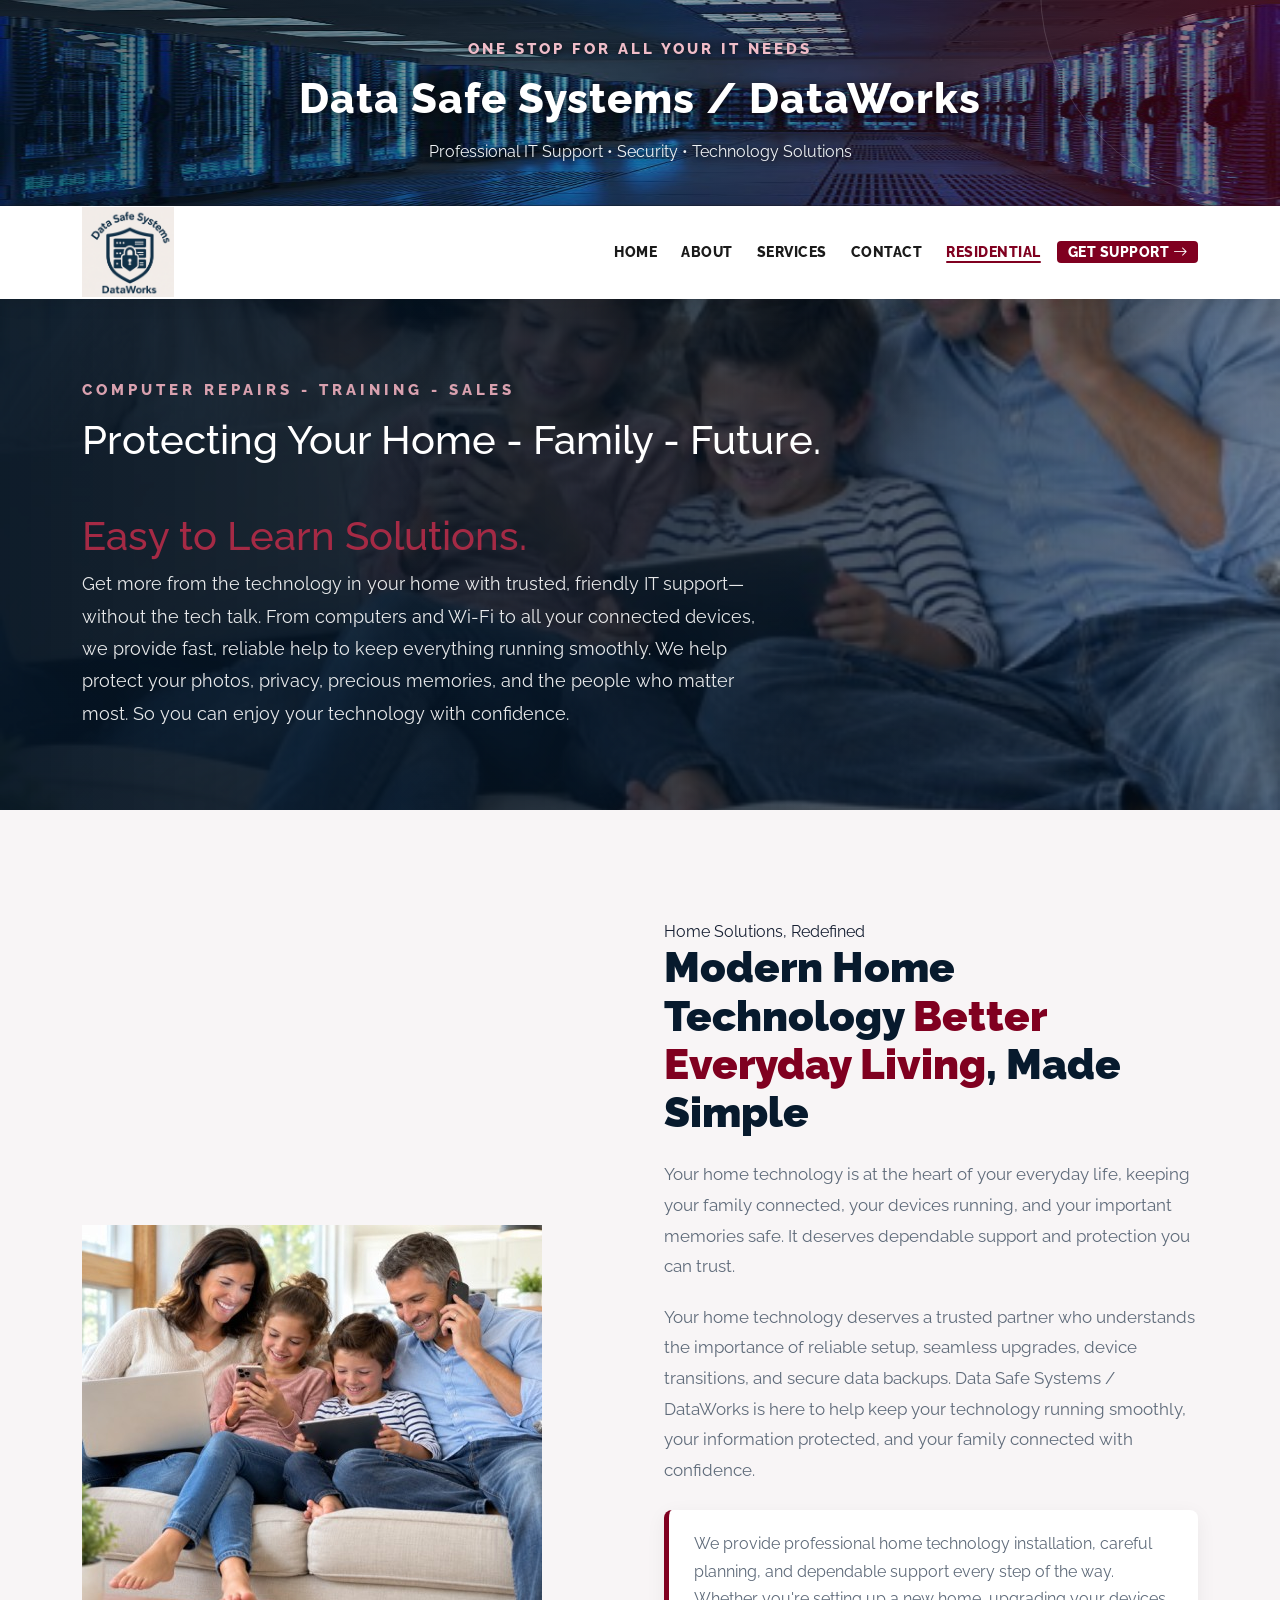
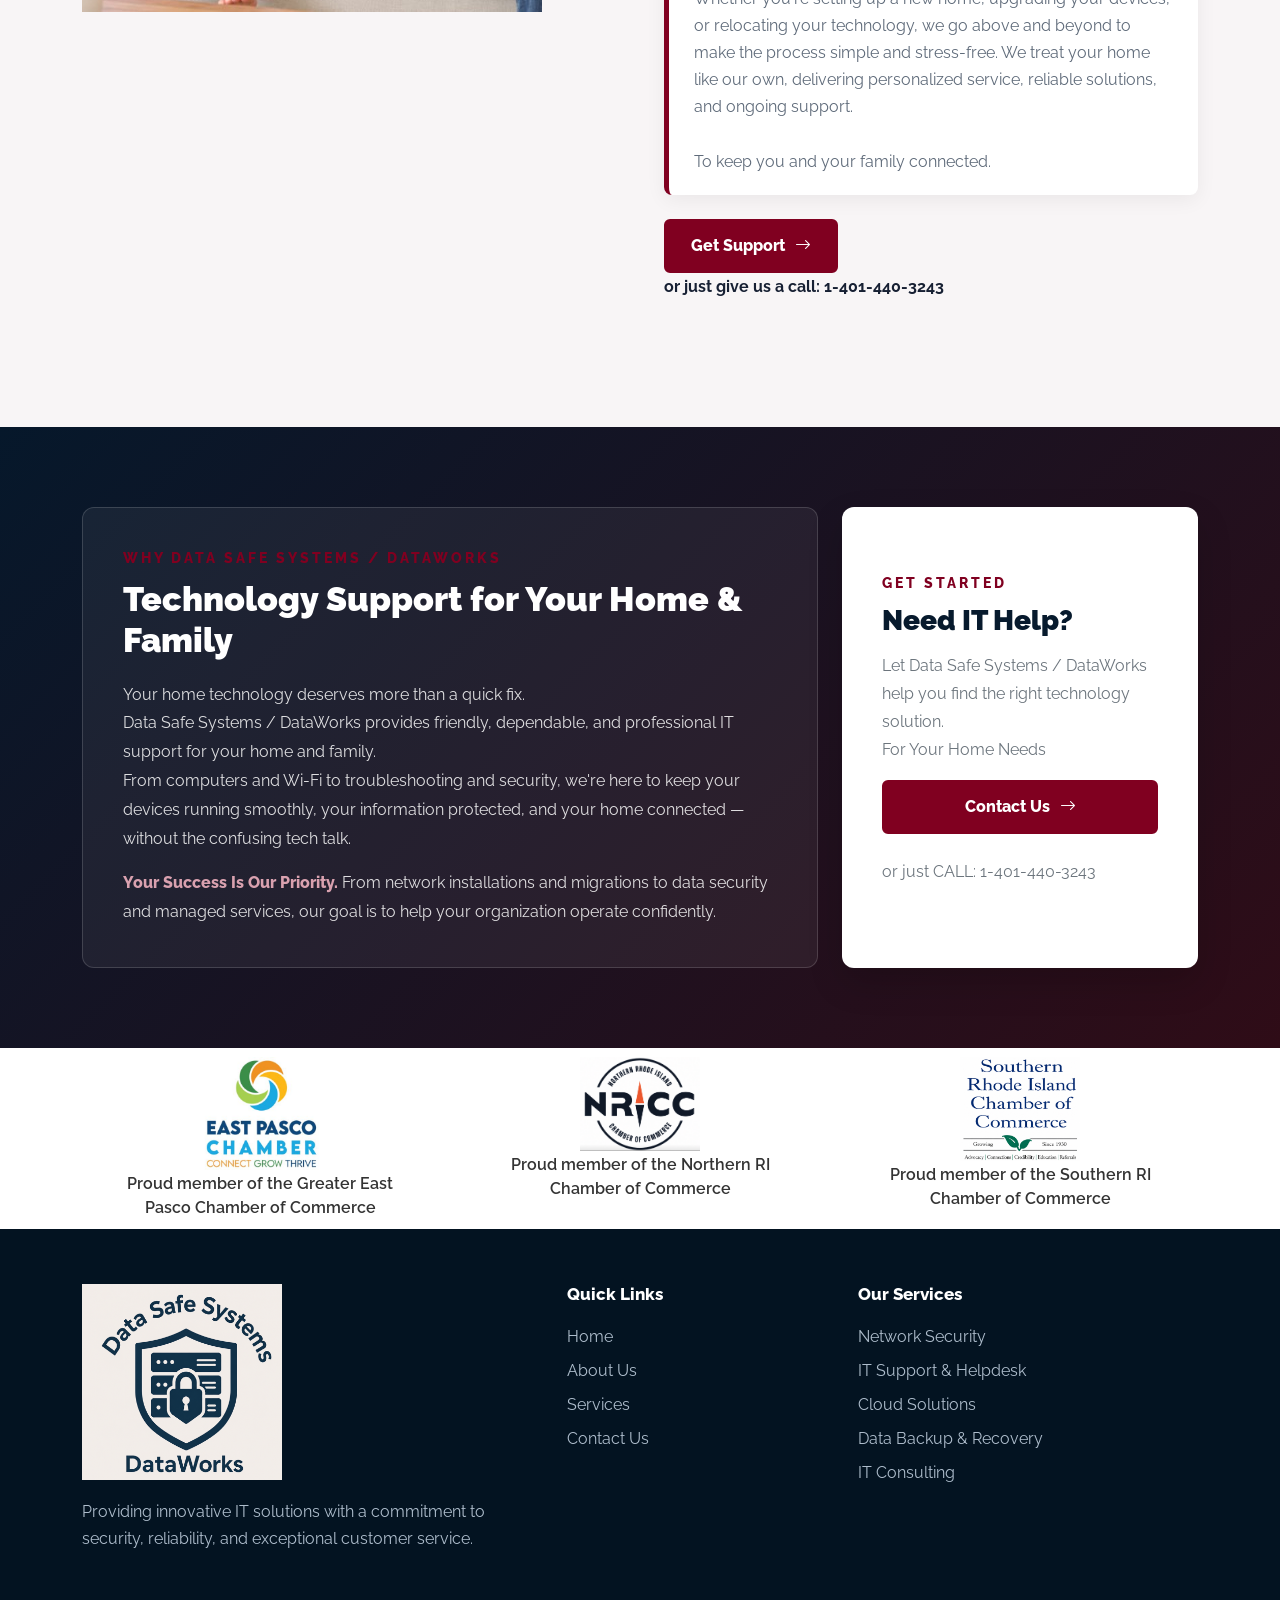
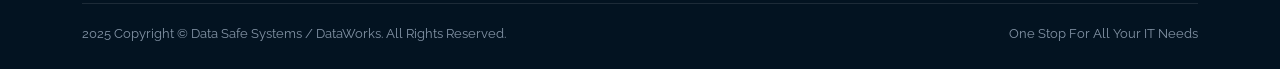
<file: residential.html>
<!DOCTYPE html>
<html lang="en">

<head>

    <meta charset="utf-8">

    <meta name="viewport" content="width=device-width, initial-scale=1">

    <meta name="description"
        content="Data Safe Systems / DataWorks - Professional IT services including network solutions, data security, data center decommissioning, managed services, backup, recovery, and IT support.">

    <meta name="author" content="Data Safe Systems / DataWorks">

    <title>Services | Data Safe Systems / DataWorks</title>

    <link rel="icon" type="image/x-icon" href="assets/favicon.ico">

    <!-- GOOGLE FONT -->
    <link href="https://fonts.googleapis.com/css?family=Raleway:400,500,600,700,800,900" rel="stylesheet">

    <!-- BOOTSTRAP -->
    <link href="https://cdn.jsdelivr.net/npm/bootstrap@5.2.3/dist/css/bootstrap.min.css" rel="stylesheet">

    <!-- BOOTSTRAP ICONS -->
    <link rel="stylesheet" href="https://cdn.jsdelivr.net/npm/bootstrap-icons@1.10.5/font/bootstrap-icons.css">

    <!-- EXISTING CSS -->
    <link href="css/styles.css" rel="stylesheet">


    <style>
        /* =====================================================
           COLORS
        ====================================================== */

        :root {

            --burgundy: #800020;
            --burgundy-dark: #5c0018;
            --burgundy-light: #a52a45;

            --navy: #071a2d;
            --navy-light: #0d2d4b;

            --light-bg: #f8f5f6;

            --text-dark: #172033;
            --text-gray: #5f6b7a;

            --white: #ffffff;
        }


        /* =====================================================
           GENERAL
        ====================================================== */

        html {
            scroll-behavior: smooth;
        }


        body {

            margin: 0;

            font-family: "Raleway", Arial, sans-serif;

            color: var(--text-dark);

            background: #ffffff;
        }


        /* =====================================================
           WEBSITE HEADER
           SAME STYLE AS SCRIPT 1
           COMPLETE bg.jpg FIT
        ====================================================== */

        .dss-header {

            position: relative;

            width: 100%;

            min-height: 190px;

            padding: 38px 20px 42px;

            display: flex;

            align-items: center;

            justify-content: center;

            text-align: center;

            overflow: hidden;

            background-color: #071a2d;

            background-image: url("assets/img/bg.jpg");

            background-position: center center;

            background-size: 100% 100%;

            background-repeat: no-repeat;

            color: #ffffff;
        }


        /* =====================================================
           HEADER OVERLAY
        ====================================================== */

        .dss-header::before {

            content: "";

            position: absolute;

            inset: 0;

            background:
                linear-gradient(90deg,
                    rgba(3, 19, 33, 0.62) 0%,
                    rgba(7, 26, 45, 0.40) 50%,
                    rgba(92, 0, 24, 0.56) 100%);

            z-index: 0;

            pointer-events: none;
        }


        /* =====================================================
           HEADER DECORATIVE CIRCLE
        ====================================================== */

        .dss-header::after {

            content: "";

            position: absolute;

            width: 420px;

            height: 420px;

            border-radius: 50%;

            border: 1px solid rgba(255, 255, 255, 0.14);

            right: -180px;

            top: -220px;

            z-index: 1;

            pointer-events: none;
        }


        /* =====================================================
           HEADER CONTENT
        ====================================================== */

        .header-content {

            position: relative;

            z-index: 2;

            width: 100%;

            max-width: 1200px;

            margin: 0 auto;
        }


        .header-upper {

            display: block;

            color: #f0bdc9;

            font-size: 15px;

            font-weight: 800;

            letter-spacing: 3px;

            text-transform: uppercase;

            margin-bottom: 6px;

            text-shadow:
                0 2px 5px rgba(0, 0, 0, 0.40);
        }


        .header-lower {

            display: block;

            color: #ffffff;

            font-size: 42px;

            font-weight: 800;

            letter-spacing: 1px;

            text-shadow:
                0 3px 8px rgba(0, 0, 0, 0.50);
        }


        .header-tagline {

            color: #f0f3f6;

            font-size: 16px;

            margin-top: 10px;

            text-shadow:
                0 2px 5px rgba(0, 0, 0, 0.45);
        }


        /* =====================================================
           MAIN NAVIGATION
           SAME COMPACT NAVIGATION AS SCRIPT 1
        ====================================================== */

        #mainNav {

            background: #ffffff !important;

            box-shadow:
                0 3px 18px rgba(0, 0, 0, 0.10);

            position: sticky;

            top: 0;

            z-index: 1030;

            padding: 1.7px 0 !important;

            min-height: 26px;
        }


        #mainNav .container {

            min-height: 26px;
        }


        /* =====================================================
           NAVIGATION LOGO
        ====================================================== */

        #mainNav .navbar-brand {

            display: flex !important;

            align-items: center !important;

            justify-content: flex-start !important;

            padding: 0 !important;

            margin: 0 !important;

            text-decoration: none !important;

            flex-shrink: 0;
        }


        #mainNav .dss-logo {

            display: block !important;

            width: 92px !important;

            height: auto !important;

            max-width: 92px !important;

            min-width: 92px !important;

            object-fit: contain !important;

            visibility: visible !important;

            opacity: 1 !important;
        }


        /* =====================================================
           NAVIGATION LINKS
        ====================================================== */

        #mainNav .navbar-nav {

            align-items: center;
        }


        #mainNav .nav-link {

            color: #1a1a1a !important;

            font-size: 12px;

            font-weight: 800;

            letter-spacing: 0.5px;

            padding: 3px 12px !important;

            position: relative;

            line-height: 1.15;

            transition: all 0.25s ease;
        }


        #mainNav .nav-link:hover {

            color: var(--burgundy) !important;
        }


        #mainNav .nav-link.active {

            color: var(--burgundy) !important;
        }


        #mainNav .nav-link.active::after {

            content: "";

            position: absolute;

            height: 2px;

            left: 12px;

            right: 12px;

            bottom: 0;

            background: var(--burgundy);

            border-radius: 3px;
        }


        /* =====================================================
           SUPPORT BUTTON
        ====================================================== */

        #mainNav .nav-support {

            background: var(--burgundy);

            color: #ffffff !important;

            border-radius: 4px;

            margin-left: 4px;

            padding: 3px 11px !important;

            line-height: 1.15;
        }


        #mainNav .nav-support:hover {

            background: var(--burgundy-dark);

            color: #ffffff !important;
        }


        #mainNav .nav-support::after {

            display: none;
        }


        /* =====================================================
           MOBILE MENU
        ====================================================== */

        #mainNav .navbar-toggler {

            border: 1px solid #cccccc !important;

            padding: 2px 5px;

            line-height: 1;
        }


        #mainNav .navbar-toggler:focus {

            box-shadow:
                0 0 0 3px rgba(128, 0, 32, 0.15) !important;
        }


        #mainNav .navbar-toggler-icon {

            width: 1em;

            height: 1em;
        }


        /* =====================================================
           SERVICES / FAMILY HERO
        ====================================================== */

        .services-hero {

            position: relative;

            min-height: 500px;

            display: flex;

            align-items: center;

            overflow: hidden;

            background:
                linear-gradient(90deg,
                    rgba(5, 20, 35, 0.95) 0%,
                    rgba(5, 20, 35, 0.84) 45%,
                    rgba(5, 20, 35, 0.48) 100%),
                url("assets/img/products-01.jpg") center center / cover no-repeat;
        }

        .familyservices-hero {

            position: relative;

            min-height: 500px;

            display: flex;

            align-items: center;

            overflow: hidden;

            background:
                linear-gradient(90deg,
                    rgba(5, 20, 35, 0.95) 0%,
                    rgba(5, 20, 35, 0.84) 45%,
                    rgba(5, 20, 35, 0.48) 100%),
                url("assets/img/family.jpg") center center / cover no-repeat;
        }


        .services-hero-content {

            max-width: 800px;

            padding: 80px 0;

            color: #ffffff;
        }

        .familyservices-hero-content {

            max-width: 800px;

            padding: 80px 0;

            color: #ffffff;
        }

        .services-kicker {

            color: #d9a1af;

            font-size: 15px;

            font-weight: 800;

            letter-spacing: 4px;

            text-transform: uppercase;

            margin-bottom: 15px;
        }

        .familyservices-kicker {

            color: #d9a1af;

            font-size: 15px;

            font-weight: 800;

            letter-spacing: 4px;

            text-transform: uppercase;

            margin-bottom: 15px;
        }

        .services-hero-title {

            font-size: 56px;

            line-height: 1.08;

            font-weight: 900;

            margin-bottom: 25px;
        }

        .familyservies-hero-title {

            font-size: 56px;

            line-height: 1.08;

            font-weight: 900;

            margin-bottom: 25px;
        }

        .services-hero-title span {

            color: var(--burgundy-light);
        }

        .familyservices-hero-title span {

            color: var(--burgundy-light);
        }

        .services-hero-text {

            font-size: 18px;

            line-height: 1.8;

            color: rgba(255, 255, 255, 0.90);

            max-width: 700px;

            margin-bottom: 0;
        }

        .familyservices-hero-text {

            font-size: 18px;

            line-height: 1.8;

            color: rgba(255, 255, 255, 0.90);

            max-width: 700px;

            margin-bottom: 0;
        }

        /* =====================================================
           SERVICES / FAMILY SECTIONS
        ====================================================== */

        .service-section {

            padding: 90px 0;

            background: #ffffff;
        }

        .familyservice-section {

            padding: 90px 0;

            background: #ffffff;
        }

        .service-section:nth-of-type(even) {

            background: var(--light-bg);
        }

        .familyservice-section:nth-of-type(even) {

            background: var(--light-bg);
        }

        .service-image {

            width: 100%;

            height: 430px;

            object-fit: cover;

            border-radius: 12px;

            box-shadow:
                0 15px 35px rgba(0, 0, 0, 0.12);
        }

        .familyservice-image {

            width: 100%;

            height: 430px;

            object-fit: cover;

            border-radius: 12px;

            box-shadow:
                0 15px 35px rgba(0, 0, 0, 0.12);
        }

        .service-content {

            padding: 20px 0;
        }

        .familyservice-content {

            padding: 20px 0;
        }

        .section-kicker {

            color: var(--burgundy);

            font-size: 14px;

            font-weight: 800;

            letter-spacing: 3px;

            text-transform: uppercase;

            margin-bottom: 10px;
        }

        .familysection-kicker {

            color: var(--burgundy);

            font-size: 14px;

            font-weight: 800;

            letter-spacing: 3px;

            text-transform: uppercase;

            margin-bottom: 10px;
        }

        .section-title {

            color: var(--navy);

            font-size: 42px;

            line-height: 1.15;

            font-weight: 900;

            margin-bottom: 22px;
        }

        .familysection-title {

            color: var(--navy);

            font-size: 42px;

            line-height: 1.15;

            font-weight: 900;

            margin-bottom: 22px;
        }

        .section-title span {

            color: var(--burgundy);
        }

        .familysection-title span {

            color: var(--burgundy);
        }

        .section-text {

            color: var(--text-gray);

            font-size: 17px;

            line-height: 1.8;

            margin-bottom: 20px;
        }

        .familysection-text {

            color: var(--text-gray);

            font-size: 17px;

            line-height: 1.8;

            margin-bottom: 20px;
        }

        /* =====================================================
           SERVICE NUMBER
        ====================================================== */

        .service-number {

            width: 58px;

            height: 58px;

            display: flex;

            align-items: center;

            justify-content: center;

            border-radius: 50%;

            background: var(--burgundy);

            color: #ffffff;

            font-size: 22px;

            font-weight: 900;

            margin-bottom: 20px;

            box-shadow:
                0 8px 20px rgba(92, 0, 24, 0.20);
        }

        .familyservice-number {

            width: 58px;

            height: 58px;

            display: flex;

            align-items: center;

            justify-content: center;

            border-radius: 50%;

            background: var(--burgundy);

            color: #ffffff;

            font-size: 22px;

            font-weight: 900;

            margin-bottom: 20px;

            box-shadow:
                0 8px 20px rgba(92, 0, 24, 0.20);
        }


        /* =====================================================
           SERVICE HIGHLIGHT
        ====================================================== */

        .service-highlight {

            background: #ffffff;

            border-left: 5px solid var(--burgundy);

            border-radius: 8px;

            padding: 20px 25px;

            margin-top: 25px;

            box-shadow:
                0 5px 20px rgba(0, 0, 0, 0.06);
        }

        .familyservice-highlight {

            background: #ffffff;

            border-left: 5px solid var(--burgundy);

            border-radius: 8px;

            padding: 20px 25px;

            margin-top: 25px;

            box-shadow:
                0 5px 20px rgba(0, 0, 0, 0.06);
        }


        .service-highlight p {

            color: var(--text-gray);

            line-height: 1.7;

            margin: 0;
        }

        .familyservice-highlight p {

            color: var(--text-gray);

            line-height: 1.7;

            margin: 0;
        }


        /* =====================================================
           SERVICE LIST
        ====================================================== */

        .service-list {

            list-style: none;

            padding: 0;

            margin: 25px 0;
        }

        .familyservice-list {

            list-style: none;

            padding: 0;

            margin: 25px 0;
        }


        .service-list li {

            color: #26364a;

            font-weight: 600;

            margin-bottom: 13px;
        }

        .familyservice-list li {

            color: #26364a;

            font-weight: 600;

            margin-bottom: 13px;
        }


        .service-list i {

            color: var(--burgundy);

            margin-right: 10px;
        }

        .familyservice-list i {

            color: var(--burgundy);

            margin-right: 10px;
        }


        /* =====================================================
           SERVICE BUTTON
        ====================================================== */

        .btn-dss {

            display: inline-flex;

            align-items: center;

            justify-content: center;

            gap: 10px;

            background: var(--burgundy);

            color: #ffffff;

            border: 2px solid var(--burgundy);

            border-radius: 6px;

            padding: 13px 25px;

            font-weight: 800;

            text-decoration: none;

            transition: all 0.25s ease;
        }


        .btn-dss:hover {

            background: var(--burgundy-dark);

            border-color: var(--burgundy-dark);

            color: #ffffff;

            transform: translateY(-2px);
        }


        /* =====================================================
           WHY DSS
        ====================================================== */

        .why-dss-section {

            background:
                linear-gradient(135deg,
                    #06182b 0%,
                    #2f0c17 100%);

            color: #ffffff;

            padding: 80px 0;

            position: relative;

            overflow: hidden;
        }


        .why-dss-card {

            height: 100%;

            padding: 40px;

            background: rgba(255, 255, 255, 0.06);

            border:
                1px solid rgba(255, 255, 255, 0.15);

            border-radius: 12px;
        }


        .why-dss-card h2 {

            font-size: 34px;

            font-weight: 900;

            margin-bottom: 20px;
        }


        .why-dss-card p {

            color: rgba(255, 255, 255, 0.85);

            line-height: 1.8;
        }


        .why-highlight {

            color: #d9a1af;

            font-weight: 800;
        }


        /* =====================================================
           CONTACT CARD
        ====================================================== */

        .contact-card {

            height: 100%;

            padding: 40px;

            background: #ffffff;

            border-radius: 12px;

            box-shadow:
                0 15px 35px rgba(0, 0, 0, 0.16);
        }


        .contact-card h3 {

            color: var(--navy);

            font-size: 28px;

            font-weight: 900;

            margin-bottom: 15px;
        }


        /* =====================================================
           CHAMBER OF COMMERCE
        ====================================================== */

        .chamber-section {

            padding: 9px 0 !important;

            background: #ffffff;

            text-align: center;

            line-height: 1;
        }


        .chamber-section .container {

            padding-top: 0 !important;

            padding-bottom: 0 !important;
        }


        .chamber-logo {

            display: block;

            width: 120px !important;

            max-width: 100%;

            height: auto;

            margin: 0 auto 2px !important;
        }


        .chamber-section p {

            color: var(--text-gray);

            margin: 0 !important;

            padding: 0 !important;

            font-size: 12px;

            line-height: 1.2;
        }


        /* =====================================================
           FOOTER
        ====================================================== */

        .footer {

            background: #031321;

            color: #ffffff;

            padding: 55px 0 25px;
        }


        .footer-logo {

            width: 200px !important;

            height: auto !important;

            max-width: 100% !important;

            display: block !important;

            margin-bottom: 18px;

            object-fit: contain !important;
        }


        .footer p {

            color: #aebdcc;

            line-height: 1.7;
        }


        .footer h5 {

            color: #ffffff;

            font-size: 17px;

            font-weight: 800;

            margin-bottom: 20px;
        }


        .footer-links {

            list-style: none;

            padding: 0;

            margin: 0;
        }


        .footer-links li {

            margin-bottom: 10px;
        }


        .footer-links a {

            color: #aebdcc;

            text-decoration: none;

            transition: all 0.25s ease;
        }


        .footer-links a:hover {

            color: #d9a1af;

            padding-left: 4px;
        }


        .footer-divider {

            border-top:
                1px solid rgba(255, 255, 255, 0.10);

            margin: 35px 0 20px;
        }


        .copyright {

            color: #8494a6;

            font-size: 13px;
        }


        /* =====================================================
           BACK TO TOP
        ====================================================== */

        #backToTop {

            position: fixed;

            right: 25px;

            bottom: 25px;

            width: 48px;

            height: 48px;

            border: none;

            border-radius: 6px;

            background: var(--burgundy);

            color: #ffffff;

            display: none;

            align-items: center;

            justify-content: center;

            font-size: 20px;

            z-index: 9999;

            box-shadow:
                0 8px 20px rgba(92, 0, 24, 0.30);

            transition: all 0.25s ease;
        }


        #backToTop:hover {

            background: var(--burgundy-dark);

            transform: translateY(-3px);
        }


        /* =====================================================
           TABLET
        ====================================================== */

        @media (max-width: 991px) {

            .dss-header {

                min-height: 175px;

                padding: 32px 20px 36px;

                background-size: 100% 100%;
            }


            .header-lower {

                font-size: 34px;
            }


            #mainNav {

                padding: 1.7px 0 !important;

                min-height: 26px;
            }


            #mainNav .container {

                min-height: 26px;
            }


            #mainNav .navbar-nav {

                align-items: flex-start;

                padding-top: 4px;

                width: 100%;
            }


            #mainNav .nav-link {

                padding: 4px 8px !important;
            }


            #mainNav .nav-support {

                margin-left: 0;

                margin-top: 3px;

                display: inline-flex;

                padding: 4px 11px !important;
            }


            .services-hero {

                min-height: 450px;
            }

            .familyservices-hero {

                min-height: 450px;
            }


            .services-hero-content {

                padding: 70px 20px;
            }

            .familyservices-hero-content {

                padding: 70px 20px;
            }


            .services-hero-title {

                font-size: 48px;
            }

            .familyservices-hero-title {

                font-size: 48px;
            }


            .service-section {

                padding: 70px 0;
            }

            .familyservice-section {

                padding: 70px 0;
            }


            .service-image {

                height: 350px;

                margin-bottom: 20px;
            }

            .familyservice-image {

                height: 350px;

                margin-bottom: 20px;
            }


            .chamber-section {

                padding: 8px 0 !important;
            }


            .chamber-logo {

                width: 115px !important;

                margin-bottom: 2px !important;
            }


            .chamber-section p {

                font-size: 11px;

                line-height: 1.15;
            }

        }


        /* =====================================================
           MOBILE
        ====================================================== */

        @media (max-width: 576px) {

            .dss-header {

                min-height: 160px;

                padding: 28px 15px 32px;

                background-size: 100% 100%;
            }


            .header-upper {

                font-size: 11px;

                letter-spacing: 2px;
            }


            .header-lower {

                font-size: 28px;
            }


            .header-tagline {

                font-size: 13px;
            }


            #mainNav {

                padding: 1.4px 0 !important;

                min-height: 25px;
            }


            #mainNav .container {

                min-height: 25px;
            }


            #mainNav .dss-logo {

                width: 85px !important;

                min-width: 85px !important;

                max-width: 85px !important;

                height: auto !important;
            }


            #mainNav .navbar-toggler {

                padding: 1px 4px;

                line-height: 1;
            }


            #mainNav .navbar-toggler-icon {

                width: 1em;

                height: 1em;
            }


            #mainNav .nav-link {

                padding: 2.5px 7px !important;

                font-size: 11px;

                line-height: 1.1;
            }


            #mainNav .nav-support {

                padding: 3px 10px !important;

                margin-top: 2px;
            }


            .services-hero {

                min-height: 500px;
            }

            .familyservices-hero {

                min-height: 500px;
            }


            .services-hero-content {

                padding: 60px 20px;
            }

            .familyservices-hero-content {

                padding: 60px 20px;
            }


            .services-hero-title {

                font-size: 39px;
            }

            .familyservices-hero-title {

                font-size: 39px;
            }


            .services-hero-text {

                font-size: 16px;
            }

            .familyservices-hero-text {

                font-size: 16px;
            }


            .service-section {

                padding: 60px 0;
            }

            .familyservice-section {

                padding: 60px 0;
            }


            .service-image {

                height: 280px;
            }

            .familyservice-image {

                height: 280px;
            }


            .section-title {

                font-size: 34px;
            }

            .familysection-title {

                font-size: 34px;
            }


            .why-dss-card,
            .contact-card {

                padding: 30px;
            }


            .footer-logo {

                width: 170px !important;
            }


            .chamber-section {

                padding: 7px 8px !important;
            }


            .chamber-logo {

                width: 105px !important;

                margin-bottom: 2px !important;
            }


            .chamber-section p {

                font-size: 10px;

                line-height: 1.15;
            }


            #backToTop {

                right: 15px;

                bottom: 15px;
            }

        }


        /* =====================================================
           FINAL CHAMBER SAFETY OVERRIDES
        ====================================================== */

        .chamber-section {

            padding-top: 9px !important;

            padding-bottom: 9px !important;
        }


        .chamber-section .container {

            padding-top: 0 !important;

            padding-bottom: 0 !important;
        }


        .chamber-section .chamber-logo {

            display: block !important;

            width: 120px !important;

            height: auto !important;

            margin: 0 auto 2px !important;
        }


        .chamber-section p {

            margin-top: 0 !important;

            margin-bottom: 0 !important;

            padding: 0 !important;
        }


        @media (max-width: 991px) {

            .chamber-section {

                padding-top: 8px !important;

                padding-bottom: 8px !important;
            }


            .chamber-section .chamber-logo {

                width: 115px !important;
            }

        }


        @media (max-width: 576px) {

            .chamber-section {

                padding-top: 7px !important;

                padding-bottom: 7px !important;
            }


            .chamber-section .chamber-logo {

                width: 105px !important;
            }

        }

        /* Chamber Section */
        .chamber-section {
            width: 100%;
            padding: 40px 20px;
            background-color: #ffffff;
        }

        /* Keep the two Chamber sections side-by-side */
        .chamber-container {
            display: flex;
            justify-content: center;
            align-items: flex-start;
            gap: 80px;
            flex-wrap: wrap;
        }

        /* Individual Chamber */
        .chamber-item {
            display: flex;
            flex-direction: column;
            align-items: center;
            text-align: center;
            width: 300px;
        }

        /* Chamber Logos */
        .chamber-logo {
            width: 180px;
            height: auto;
            object-fit: contain;
            margin-bottom: 15px;
        }

        /* Text underneath logo */
        .chamber-item p {
            margin: 0;
            font-size: 16px;
            font-weight: 600;
            color: #333333;
            line-height: 1.5;
        }

        /* Mobile */
        @media (max-width: 768px) {

            .chamber-container {
                flex-direction: column;
                align-items: center;
                gap: 40px;
            }

            .chamber-item {
                width: 100%;
                max-width: 350px;
            }

            .chamber-logo {
                width: 160px;
            }
        }
    </style>

</head>


<body>


    <!-- =====================================================
         WEBSITE HEADER
    ====================================================== -->

    <header class="dss-header">

        <div class="header-content">

            <div class="header-upper">
                One Stop For All Your IT Needs
            </div>


            <div class="header-lower">
                Data Safe Systems / DataWorks
            </div>


            <div class="header-tagline">
                Professional IT Support • Security • Technology Solutions
            </div>

        </div>

    </header>


    <!-- =====================================================
         MAIN NAVIGATION
    ====================================================== -->

    <nav class="navbar navbar-expand-lg navbar-light" id="mainNav">

        <div class="container">


            <a class="navbar-brand" href="index.html">

                <img src="./assets/img/DSSLLC DataWorks.PNG" alt="Data Safe Systems / DataWorks" class="dss-logo"
                    loading="eager">

            </a>


            <button class="navbar-toggler" type="button" data-bs-toggle="collapse"
                data-bs-target="#navbarSupportedContent" aria-controls="navbarSupportedContent" aria-expanded="false"
                aria-label="Toggle navigation">

                <span class="navbar-toggler-icon"></span>

            </button>


            <div class="collapse navbar-collapse" id="navbarSupportedContent">

                <ul class="navbar-nav ms-auto">


                    <li class="nav-item">

                        <a class="nav-link" href="index.html">

                            HOME

                        </a>

                    </li>


                    <li class="nav-item">

                        <a class="nav-link" href="about.html">

                            ABOUT

                        </a>

                    </li>


                    <li class="nav-item">

                        <a class="nav-link" href="products.html">

                            SERVICES

                        </a>

                    </li>


                    <li class="nav-item">

                        <a class="nav-link" href="store.html">

                            CONTACT

                        </a>

                    </li>

                    <li class="nav-item">

                        <a class="nav-link active" href="residential.html">

                            RESIDENTIAL

                        </a>

                    </li>

                    <li class="nav-item">

                        <a class="nav-link nav-support" href="store.html">

                            GET SUPPORT

                            <i class="bi bi-arrow-right"></i>

                        </a>

                    </li>

                </ul>

            </div>

        </div>

    </nav>


    <!-- =====================================================
         SERVICES HERO
    ====================================================== -->

    <section class="familyservices-hero">

        <div class="container">

            <div class="familyservices-hero-content">


                <div class="familyservices-kicker">
                    Computer Repairs - Training - Sales
                </div>


                <h1 class="familyservices-hero-title">

                    Protecting Your Home - Family - Future.

                    <br>
                    <br>

                    <span>Easy to Learn Solutions.</span>

                </h1>


                <p class="familyservices-hero-text">

                    Get more from the technology in your home with trusted,
                    friendly IT support—without the tech talk. From computers and
                    Wi-Fi to all your connected devices, we provide fast, reliable
                    help to keep everything running smoothly. We help protect
                    your photos, privacy, precious memories, and the people who matter most.
                    So you can enjoy your technology with confidence.

                </p>

            </div>

        </div>

    </section>


    <!-- =====================================================
         FAMILYSERVICE 1
         NETWORK SOLUTIONS
    ====================================================== -->

    <section class="familyservice-section">

        <div class="container">

            <div class="row align-items-center g-5">


                <div class="col-lg-6">

                    <img src="./assets/img/family.jpg" class="Familyservice image" alt="Happy Family" loading="lazy">

                </div>


                <div class="col-lg-6">

                    <div class="familyservice-content">


                        <!-- <div class="familyservice-number">
                            01
                        </div> -->


                        <div class="familyservice-kicker">
                            Home Solutions, Redefined
                        </div>


                        <h2 class="familysection-title">

                            Modern Home Technology <span>Better Everyday Living</span>,
                            Made Simple

                        </h2>


                        <p class="familysection-text">

                            Your home technology is at the heart of your everyday life,
                            keeping your family connected, your devices running, and
                            your important memories safe. It deserves dependable support
                            and protection you can trust.

                        </p>


                        <p class="familysection-text">

                            Your home technology deserves a trusted partner who understands
                            the importance of reliable setup, seamless upgrades,
                            device transitions, and secure data backups. Data Safe Systems /
                            DataWorks is here to help keep your technology running
                            smoothly, your information protected, and your family connected
                            with confidence.

                        </p>


                        <div class="familyservice-highlight">

                            <p>

                                We provide professional home technology installation,
                                careful planning, and dependable support every step of the way.
                                Whether you're setting up a new home, upgrading your devices,
                                or relocating your technology, we go above and beyond to
                                make the process simple and stress-free. We treat your home
                                like our own, delivering personalized service, reliable
                                solutions, and ongoing support.
                                <br>
                                <br>
                                To keep you and your family connected.

                            </p>

                        </div>


                        <br>


                        <a href="store.html" class="btn-dss">

                            Get Support

                            <i class="bi bi-arrow-right"></i>

                        </a>
                        <br>
                        <strong>
                            <p>
                                or just give us a call: 1-401-440-3243
                            </p>
                        </strong>

                    </div>

                </div>

            </div>

        </div>

    </section>


    <!-- =====================================================
         FAMILY SERVICE 2
         DATA CENTER DECOMMISSIONING
    ====================================================== -->

    <!-- <section class="service-section">

        <div class="container">

            <div class="row align-items-center g-5">


                <div class="col-lg-6 order-lg-2">

                    <img src="./assets/img/products-02.jpg" class="service-image"
                        alt="Data center decommissioning and data security" loading="lazy">

                </div>


                <div class="col-lg-6 order-lg-1">

                    <div class="service-content">


                        <div class="service-number">
                            02
                        </div>


                        <div class="section-kicker">
                            Data Center Decommissioning
                        </div>


                        <h2 class="section-title">

                            <span>Data Security</span>
                            You Can Trust

                        </h2>


                        <p class="section-text">

                            The process of decommissioning a data
                            center, server rooms, and company office
                            equipment entails securely disposing of
                            the infrastructure to prevent any potential
                            risks of unauthorized access to sensitive
                            data.

                        </p>


                        <p class="section-text">

                            Given the paramount importance of data
                            security, this task should never be
                            underestimated. The scale of the data
                            center infrastructure directly correlates
                            with the seriousness with which it should
                            be approached.

                        </p>


                        <ul class="service-list">


                            <li>

                                <i class="bi bi-check-circle-fill"></i>

                                Internal and external HDD and SSD
                                destruction

                            </li>


                            <li>

                                <i class="bi bi-check-circle-fill"></i>

                                Secure electronic equipment disposal

                            </li>


                            <li>

                                <i class="bi bi-check-circle-fill"></i>

                                Cooling system and infrastructure
                                disposal

                            </li>


                            <li>

                                <i class="bi bi-check-circle-fill"></i>

                                Secure and compliant decommissioning

                            </li>

                        </ul>


                        <p class="section-text">

                            Our experienced teams of technicians
                            possess extensive knowledge of the
                            necessary precautions, government
                            regulations, and industry-specific
                            disposal methods, ensuring a secure
                            and compliant decommissioning process.

                        </p>


                        <a href="store.html" class="btn-dss">

                            Contact Us

                            <i class="bi bi-arrow-right"></i>

                        </a>

                    </div>

                </div>

            </div>

        </div>

    </section> -->


    <!-- =====================================================
         FAMILY SERVICE 3
         MANAGED SERVICES
    ====================================================== -->

    <!-- <section class="service-section">

        <div class="container">

            <div class="row align-items-center g-5">


                <div class="col-lg-6">

                    <img src="./assets/img/products-03.jpg" class="service-image"
                        alt="Managed IT services and network support" loading="lazy">

                </div>


                <div class="col-lg-6">

                    <div class="service-content">


                        <div class="service-number">
                            03
                        </div>


                        <div class="section-kicker">
                            All Phases of Network Support
                        </div>


                        <h2 class="section-title">

                            <span>Managed</span> Services

                        </h2>


                        <p class="section-text">

                            Delegate your company's various IT tasks
                            to Data Safe Systems / DataWorks,
                            including network management,
                            security, data backup, data recovery,
                            and help desk support.

                        </p>


                        <p class="section-text">

                            We monitor IT systems, identify potential
                            issues, and implement preventative measures
                            to ensure optimal performance and minimize
                            downtime.

                        </p>


                        <ul class="service-list">


                            <li>

                                <i class="bi bi-check-circle-fill"></i>

                                Network management

                            </li>


                            <li>

                                <i class="bi bi-check-circle-fill"></i>

                                Network security

                            </li>


                            <li>

                                <i class="bi bi-check-circle-fill"></i>

                                Data backup and recovery

                            </li>


                            <li>

                                <i class="bi bi-check-circle-fill"></i>

                                Help desk support

                            </li>


                            <li>

                                <i class="bi bi-check-circle-fill"></i>

                                Proactive monitoring and maintenance

                            </li>


                            <li>

                                <i class="bi bi-check-circle-fill"></i>

                                Service Level Agreement support

                            </li>

                        </ul>


                        <p class="section-text">

                            By offloading IT responsibilities, your
                            company can concentrate on core business
                            operations and strategic initiatives.
                            Managed services are delivered under a
                            Service Level Agreement (SLA), which
                            outlines the expected performance and
                            response times for the services selected.

                        </p>


                        <p class="section-text">

                            Companies can leverage the knowledge and
                            experience of our Data Safe Systems / DataWorks
                            IT professionals without hiring them directly.

                        </p>


                        <a href="store.html" class="btn-dss">

                            Get IT Support

                            <i class="bi bi-arrow-right"></i>

                        </a>

                    </div>

                </div>

            </div>

        </div>

    </section>
 -->

    <!-- =====================================================
         WHY DATA SAFE SYSTEMS
    ====================================================== -->

    <section class="why-dss-section">

        <div class="container">

            <div class="row g-4">


                <div class="col-lg-8">

                    <div class="why-dss-card">


                        <div class="section-kicker">
                            Why Data Safe Systems / DataWorks
                        </div>


                        <h2>
                            Technology Support for Your Home & Family
                        </h2>


                        <p>

                            Your home technology deserves more than a quick fix.
                            <br>
                            Data Safe Systems / DataWorks provides friendly, dependable,
                            and professional IT support for your home and family.
                            <br>
                            From computers and Wi-Fi to troubleshooting and security,
                            we're here to keep your devices running smoothly, your
                            information protected, and your home connected —
                            without the confusing tech talk.

                        </p>


                        <p class="mb-0">

                            <span class="why-highlight">
                                Your Success Is Our Priority.
                            </span>

                            From network installations and migrations
                            to data security and managed services,
                            our goal is to help your organization
                            operate confidently.

                        </p>

                    </div>

                </div>


                <div class="col-lg-4">

                    <div class="contact-card d-flex flex-column justify-content-center">


                        <div class="section-kicker">
                            Get Started
                        </div>


                        <h3>
                            Need IT Help?
                        </h3>


                        <p class="text-muted">

                            Let Data Safe Systems / DataWorks
                            help you find the right technology solution.
                            <br>
                            For Your Home Needs
                        </p>


                        <a href="store.html" class="btn-dss">

                            Contact Us

                            <i class="bi bi-arrow-right"></i>

                        </a>
                        <br>
                        <p class="text-muted">

                            or just CALL: 1-401-440-3243

                        </p>

                    </div>

                </div>

            </div>

        </div>

    </section>


    <!-- =====================================================
         CHAMBER OF COMMERCE
    ====================================================== -->

    <section class="chamber-section">

        <div class="container chamber-container">

            <!-- Greater East Pasco Chamber -->
            <div class="chamber-item">

                <img src="./assets/img/EPChamber.jpg" class="chamber-logo" alt="Greater East Pasco Chamber of Commerce"
                    loading="lazy">

                <p>
                    Proud member of the Greater East Pasco Chamber of Commerce
                </p>

            </div>


            <!-- Northern RI Chamber -->
            <div class="chamber-item">

                <img src="./assets/img/NRICC.PNG" class="chamber-logo" alt="Northern RI Chamber of Commerce"
                    loading="lazy">

                <p>
                    Proud member of the Northern RI Chamber of Commerce
                </p>

            </div>

            <!-- Southern RI Chamber -->

            <div class="chamber-item">

                <img src="./assets/img/SRICC1.PNG" class="chamber-logo" alt="Southern RI Chamber of Commerce"
                    loading="lazy">

                <p>
                    Proud member of the Southern RI Chamber of Commerce
                </p>

            </div>


        </div>

    </section>

    <!-- =====================================================
         FOOTER
    ====================================================== -->

    <footer class="footer">

        <div class="container">

            <div class="row g-5">


                <div class="col-lg-5">

                    <img src="./assets/img/DSSLLC DataWorks.PNG" class="footer-logo" alt="Data Safe Systems / DataWorks"
                        loading="lazy">


                    <p>

                        Providing innovative IT solutions with a
                        commitment to security, reliability,
                        and exceptional customer service.

                    </p>

                </div>


                <div class="col-sm-6 col-lg-3">

                    <h5>
                        Quick Links
                    </h5>


                    <ul class="footer-links">


                        <li>
                            <a href="index.html">
                                Home
                            </a>
                        </li>


                        <li>
                            <a href="about.html">
                                About Us
                            </a>
                        </li>


                        <li>
                            <a href="products.html">
                                Services
                            </a>
                        </li>


                        <li>
                            <a href="store.html">
                                Contact Us
                            </a>
                        </li>


                    </ul>

                </div>


                <div class="col-sm-6 col-lg-4">

                    <h5>
                        Our Services
                    </h5>


                    <ul class="footer-links">


                        <li>

                            <a href="products.html">
                                Network Security
                            </a>

                        </li>


                        <li>

                            <a href="products.html">
                                IT Support & Helpdesk
                            </a>

                        </li>


                        <li>

                            <a href="products.html">
                                Cloud Solutions
                            </a>

                        </li>


                        <li>

                            <a href="products.html">
                                Data Backup & Recovery
                            </a>

                        </li>


                        <li>

                            <a href="products.html">
                                IT Consulting
                            </a>

                        </li>


                    </ul>

                </div>

            </div>


            <div class="footer-divider"></div>


            <div class="d-flex flex-column flex-md-row
                        justify-content-between
                        align-items-center
                        gap-3">


                <div class="copyright">

                    <span id=""></span>

                    2025 Copyright &copy;

                    Data Safe Systems / DataWorks.

                    All Rights Reserved.

                </div>


                <div class="copyright">

                    One Stop For All Your IT Needs

                </div>

            </div>

        </div>

    </footer>


    <!-- =====================================================
         BACK TO TOP
    ====================================================== -->

    <button id="backToTop" type="button" aria-label="Return to top">

        <i class="bi bi-arrow-up"></i>

    </button>


    <!-- =====================================================
         BOOTSTRAP JAVASCRIPT
    ====================================================== -->

    <script src="https://cdn.jsdelivr.net/npm/bootstrap@5.2.3/dist/js/bootstrap.bundle.min.js"></script>


    <!-- =====================================================
         EXISTING JAVASCRIPT
    ====================================================== -->

    <script src="js/scripts.js"></script>


    <!-- =====================================================
         PAGE JAVASCRIPT
    ====================================================== -->

    <script>

        document.addEventListener("DOMContentLoaded", function () {


            /* =================================================
               COPYRIGHT YEAR
            ================================================== */

            const currentYear =
                document.getElementById("currentYear");


            if (currentYear) {

                currentYear.textContent =
                    new Date().getFullYear();

            }


            /* =================================================
               BACK TO TOP
            ================================================== */

            const backToTop =
                document.getElementById("backToTop");


            if (backToTop) {


                function updateBackToTop() {

                    if (window.scrollY > 300) {

                        backToTop.style.display = "flex";

                    } else {

                        backToTop.style.display = "none";

                    }

                }


                window.addEventListener(
                    "scroll",
                    updateBackToTop,
                    { passive: true }
                );


                backToTop.addEventListener(
                    "click",
                    function () {

                        window.scrollTo({

                            top: 0,

                            behavior: "smooth"

                        });

                    }
                );


                updateBackToTop();

            }

        });

    </script>


</body>

</html>
</file>
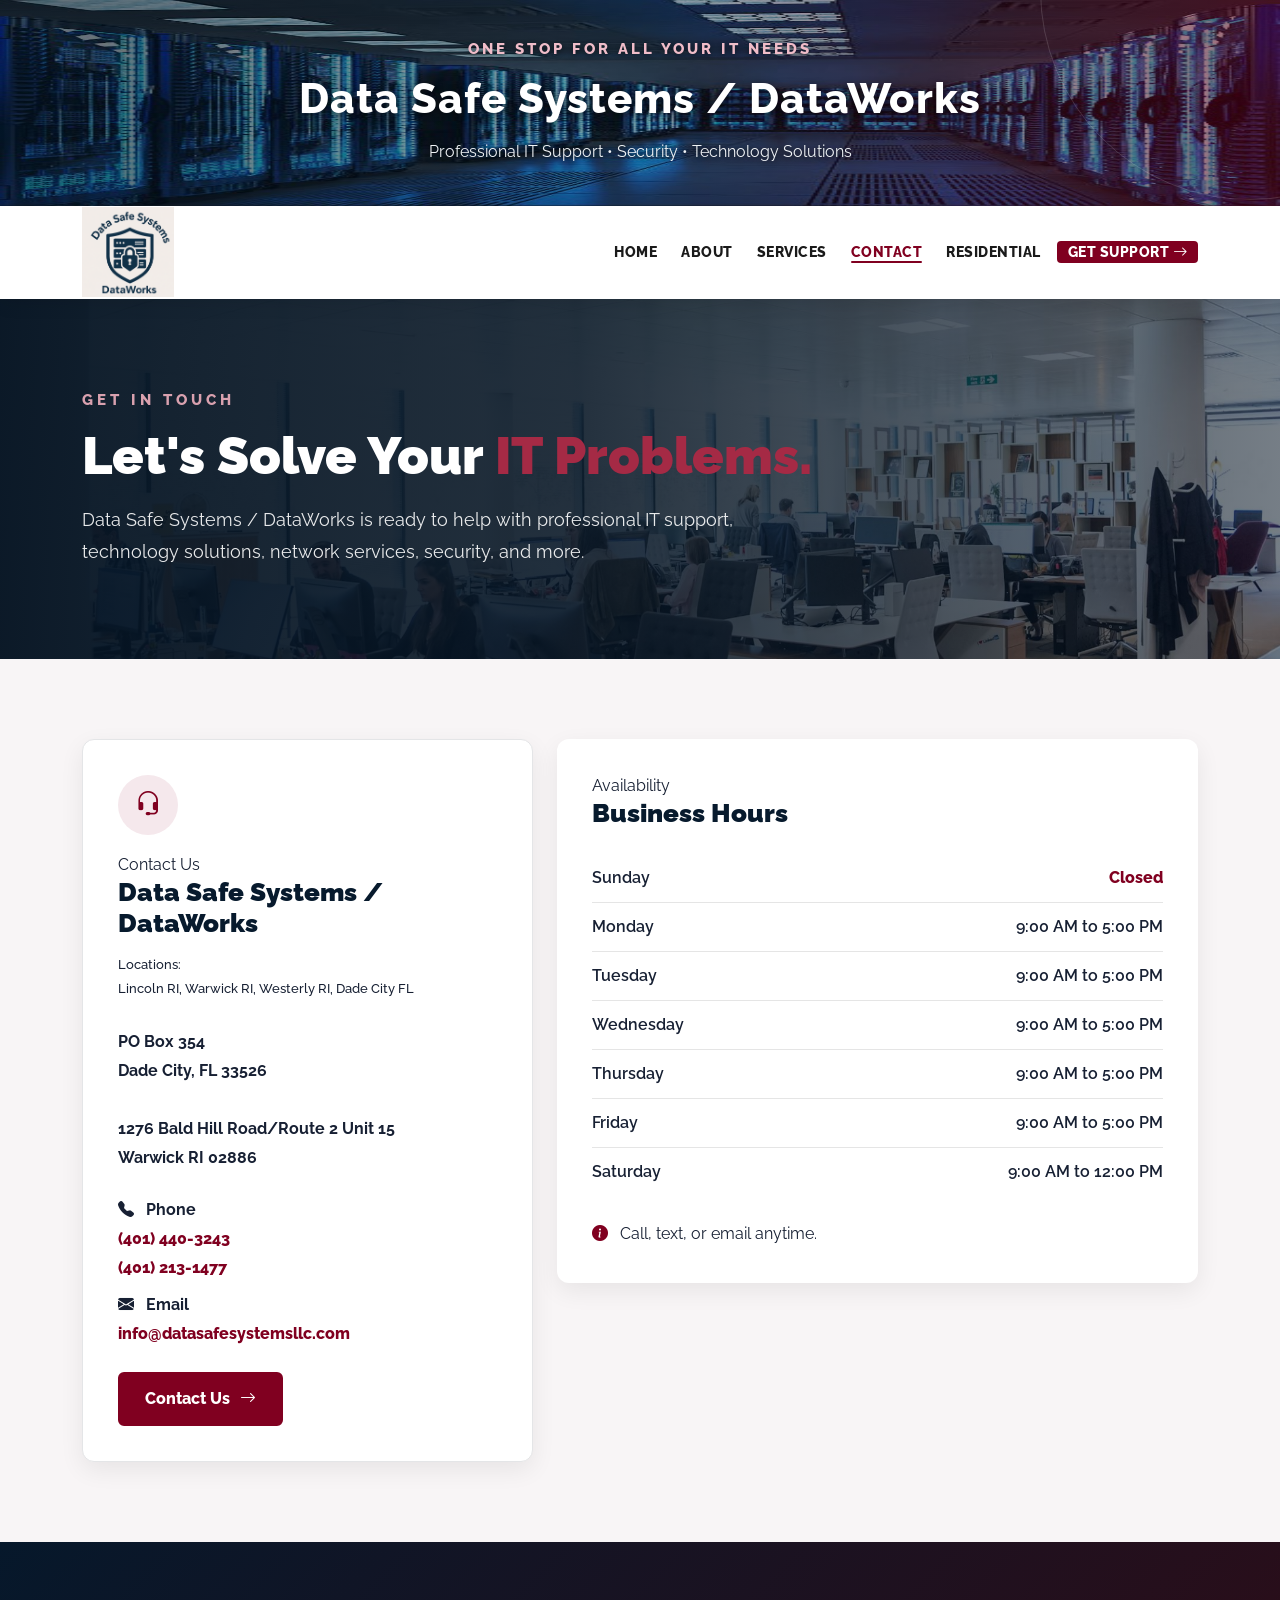
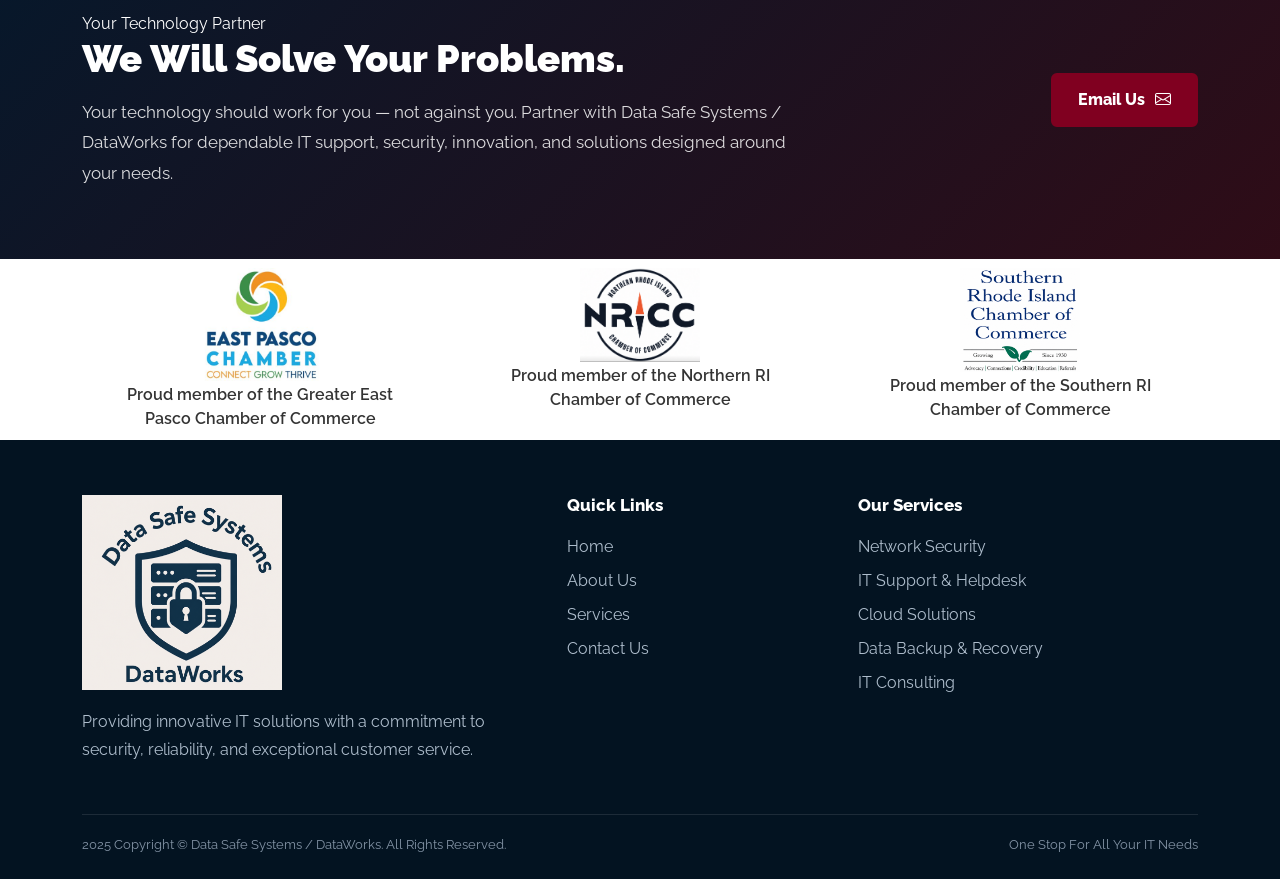
<file: store.html>
<!DOCTYPE html>
<html lang="en">

<head>

    <meta charset="utf-8">

    <meta name="viewport" content="width=device-width, initial-scale=1">

    <meta name="description"
        content="Contact Data Safe Systems / DataWorks for professional IT support, network security, technology solutions, and reliable IT services.">

    <meta name="author" content="Data Safe Systems / DataWorks">

    <title>Contact Data Safe Systems / DataWorks | IT Support & Services</title>

    <link rel="icon" type="image/x-icon" href="assets/favicon.ico">

    <!-- =====================================================
         GOOGLE FONT
    ====================================================== -->

    <link href="https://fonts.googleapis.com/css?family=Raleway:400,500,600,700,800,900" rel="stylesheet">


    <!-- =====================================================
         BOOTSTRAP
    ====================================================== -->

    <link href="https://cdn.jsdelivr.net/npm/bootstrap@5.2.3/dist/css/bootstrap.min.css" rel="stylesheet">


    <!-- =====================================================
         BOOTSTRAP ICONS
    ====================================================== -->

    <link rel="stylesheet" href="https://cdn.jsdelivr.net/npm/bootstrap-icons@1.10.5/font/bootstrap-icons.css">


    <!-- =====================================================
         EXISTING CSS
    ====================================================== -->

    <link href="css/styles.css" rel="stylesheet">


    <style>
        /* =====================================================
           COLORS
        ====================================================== */

        :root {

            --burgundy: #800020;
            --burgundy-dark: #5c0018;
            --burgundy-light: #a52a45;

            --navy: #071a2d;
            --navy-light: #0d2d4b;

            --light-bg: #f8f5f6;

            --text-dark: #172033;
            --text-gray: #5f6b7a;

            --white: #ffffff;
        }


        /* =====================================================
           GENERAL
        ====================================================== */

        html {

            scroll-behavior: smooth;
        }


        body {

            margin: 0;

            font-family: "Raleway", Arial, sans-serif;

            color: var(--text-dark);

            background: #ffffff;
        }


        /* =====================================================
           WEBSITE HEADER
           COMPLETE bg.jpg FITS HEADER AREA
        ====================================================== */

        .dss-header {

            position: relative;

            width: 100%;

            min-height: 190px;

            padding: 38px 20px 42px;

            display: flex;

            align-items: center;

            justify-content: center;

            text-align: center;

            overflow: hidden;

            background-color: #071a2d;

            background-image: url("assets/img/bg.jpg");

            background-position: center center;

            background-size: 100% 100%;

            background-repeat: no-repeat;

            color: #ffffff;
        }


        /* =====================================================
           HEADER OVERLAY
        ====================================================== */

        .dss-header::before {

            content: "";

            position: absolute;

            inset: 0;

            background:
                linear-gradient(90deg,
                    rgba(3, 19, 33, 0.62) 0%,
                    rgba(7, 26, 45, 0.40) 50%,
                    rgba(92, 0, 24, 0.56) 100%);

            z-index: 0;

            pointer-events: none;
        }


        /* =====================================================
           DECORATIVE CIRCLE
        ====================================================== */

        .dss-header::after {

            content: "";

            position: absolute;

            width: 420px;

            height: 420px;

            border-radius: 50%;

            border:
                1px solid rgba(255, 255, 255, 0.14);

            right: -180px;

            top: -220px;

            z-index: 1;

            pointer-events: none;
        }


        /* =====================================================
           HEADER CONTENT
        ====================================================== */

        .header-content {

            position: relative;

            z-index: 2;

            width: 100%;

            max-width: 1200px;

            margin: 0 auto;
        }


        .header-upper {

            display: block;

            color: #f0bdc9;

            font-size: 15px;

            font-weight: 800;

            letter-spacing: 3px;

            text-transform: uppercase;

            margin-bottom: 6px;

            text-shadow:
                0 2px 5px rgba(0, 0, 0, 0.40);
        }


        .header-lower {

            display: block;

            color: #ffffff;

            font-size: 42px;

            font-weight: 800;

            letter-spacing: 1px;

            text-shadow:
                0 3px 8px rgba(0, 0, 0, 0.50);
        }


        .header-tagline {

            color: #f0f3f6;

            font-size: 16px;

            margin-top: 10px;

            text-shadow:
                0 2px 5px rgba(0, 0, 0, 0.45);
        }


        /* =====================================================
           MAIN NAVIGATION
           MATCHES SCRIPT 1
        ====================================================== */

        #mainNav {

            background: #ffffff !important;

            box-shadow:
                0 3px 18px rgba(0, 0, 0, 0.10);

            position: sticky;

            top: 0;

            z-index: 1030;

            padding: 1.7px 0 !important;

            min-height: 26px;
        }


        #mainNav .container {

            min-height: 26px;
        }


        /* =====================================================
           NAVIGATION LOGO
        ====================================================== */

        #mainNav .navbar-brand {

            display: flex !important;

            align-items: center !important;

            justify-content: flex-start !important;

            padding: 0 !important;

            margin: 0 !important;

            text-decoration: none !important;

            flex-shrink: 0;
        }


        #mainNav .dss-logo {

            display: block !important;

            width: 92px !important;

            height: auto !important;

            max-width: 92px !important;

            min-width: 92px !important;

            object-fit: contain !important;

            visibility: visible !important;

            opacity: 1 !important;
        }


        /* =====================================================
           NAVIGATION LINKS
        ====================================================== */

        #mainNav .navbar-nav {

            align-items: center;
        }


        #mainNav .nav-link {

            color: #1a1a1a !important;

            font-size: 12px;

            font-weight: 800;

            letter-spacing: 0.5px;

            padding: 3px 12px !important;

            position: relative;

            line-height: 1.15;

            transition: all 0.25s ease;
        }


        #mainNav .nav-link:hover {

            color: var(--burgundy) !important;
        }


        #mainNav .nav-link.active {

            color: var(--burgundy) !important;
        }


        #mainNav .nav-link.active::after {

            content: "";

            position: absolute;

            height: 2px;

            left: 12px;

            right: 12px;

            bottom: 0;

            background: var(--burgundy);

            border-radius: 3px;
        }


        /* =====================================================
           SUPPORT BUTTON
        ====================================================== */

        #mainNav .nav-support {

            background: var(--burgundy);

            color: #ffffff !important;

            border-radius: 4px;

            margin-left: 4px;

            padding: 3px 11px !important;

            line-height: 1.15;
        }


        #mainNav .nav-support:hover {

            background: var(--burgundy-dark);

            color: #ffffff !important;
        }


        #mainNav .nav-support::after {

            display: none;
        }


        /* =====================================================
           MOBILE MENU
        ====================================================== */

        #mainNav .navbar-toggler {

            border:
                1px solid #cccccc !important;

            padding: 2px 5px;

            line-height: 1;
        }


        #mainNav .navbar-toggler:focus {

            box-shadow:
                0 0 0 3px rgba(128, 0, 32, 0.15) !important;
        }


        #mainNav .navbar-toggler-icon {

            width: 1em;

            height: 1em;
        }


        /* =====================================================
           CONTACT HERO
        ====================================================== */

        .contact-hero {

            position: relative;

            min-height: 360px;

            display: flex;

            align-items: center;

            overflow: hidden;

            background:
                linear-gradient(90deg,
                    rgba(5, 20, 35, 0.96) 0%,
                    rgba(5, 20, 35, 0.88) 45%,
                    rgba(5, 20, 35, 0.55) 100%),
                url("assets/img/about.jpg") center center / cover no-repeat;
        }


        .contact-hero-content {

            max-width: 850px;

            padding: 70px 0;

            color: #ffffff;
        }


        .contact-kicker {

            color: #d9a1af;

            font-size: 15px;

            font-weight: 800;

            letter-spacing: 4px;

            text-transform: uppercase;

            margin-bottom: 15px;
        }


        .contact-title {

            font-size: 52px;

            line-height: 1.1;

            font-weight: 900;

            margin-bottom: 20px;
        }


        .contact-title span {

            color: var(--burgundy-light);
        }


        .contact-description {

            font-size: 18px;

            line-height: 1.8;

            color:
                rgba(255, 255, 255, 0.90);

            max-width: 700px;

            margin-bottom: 0;
        }


        /* =====================================================
           CONTACT SECTION
        ====================================================== */

        .contact-section {

            background: var(--light-bg);

            padding: 80px 0;
        }


        /* =====================================================
           CONTACT CARDS
        ====================================================== */

        .contact-card {

            height: 100%;

            background: #ffffff;

            border:
                1px solid #e4e5e7;

            border-radius: 12px;

            padding: 35px;

            box-shadow:
                0 8px 25px rgba(0, 0, 0, 0.07);

            transition:
                all 0.3s ease;
        }


        .contact-card:hover {

            transform: translateY(-4px);

            box-shadow:
                0 15px 30px rgba(92, 0, 24, 0.12);
        }


        .contact-card-icon {

            width: 60px;

            height: 60px;

            margin-bottom: 18px;

            display: flex;

            align-items: center;

            justify-content: center;

            border-radius: 50%;

            background: #f5e8ec;

            color: var(--burgundy);

            font-size: 26px;
        }


        .contact-card h3 {

            color: var(--navy);

            font-size: 26px;

            font-weight: 900;

            margin-bottom: 18px;
        }


        .contact-card p {

            color: var(--text-gray);

            line-height: 1.8;

            margin-bottom: 8px;
        }


        .contact-card strong {

            color: var(--text-dark);
        }


        .contact-link {

            color: var(--burgundy);

            font-weight: 800;

            text-decoration: none;

            transition:
                all 0.25s ease;
        }


        .contact-link:hover {

            color: var(--burgundy-dark);
        }


        /* =====================================================
           BUSINESS HOURS
        ====================================================== */

        .hours-card {

            background: #ffffff;

            border-radius: 12px;

            padding: 35px;

            box-shadow:
                0 8px 25px rgba(0, 0, 0, 0.07);
        }


        .hours-title {

            color: var(--navy);

            font-size: 26px;

            font-weight: 900;

            margin-bottom: 25px;
        }


        .hours-list {

            list-style: none;

            padding: 0;

            margin: 0;
        }


        .hours-list li {

            display: flex;

            justify-content: space-between;

            gap: 20px;

            padding: 12px 0;

            border-bottom:
                1px solid #e5e5e5;

            color: var(--text-dark);

            font-weight: 600;
        }


        .hours-list li:last-child {

            border-bottom: none;
        }


        .hours-list .closed {

            color: var(--burgundy);

            font-weight: 800;
        }


        /* =====================================================
           CTA
        ====================================================== */

        .contact-cta {

            background:
                linear-gradient(135deg,
                    #06182b 0%,
                    #2f0c17 100%);

            color: #ffffff;

            padding: 70px 0;

            position: relative;

            overflow: hidden;
        }


        .contact-cta h2 {

            font-size: 38px;

            font-weight: 900;

            margin-bottom: 15px;
        }


        .contact-cta p {

            color:
                rgba(255, 255, 255, 0.85);

            font-size: 17px;

            line-height: 1.8;

            margin-bottom: 25px;
        }


        /* =====================================================
           BUTTONS
        ====================================================== */

        .btn-dss {

            display: inline-flex;

            align-items: center;

            justify-content: center;

            gap: 10px;

            background: var(--burgundy);

            color: #ffffff;

            border:
                2px solid var(--burgundy);

            border-radius: 6px;

            padding: 13px 25px;

            font-weight: 800;

            text-decoration: none;

            transition:
                all 0.25s ease;
        }


        .btn-dss:hover {

            background: var(--burgundy-dark);

            border-color: var(--burgundy-dark);

            color: #ffffff;

            transform: translateY(-2px);
        }


        .btn-dss-outline {

            display: inline-flex;

            align-items: center;

            justify-content: center;

            gap: 10px;

            background: transparent;

            color: #ffffff;

            border:
                2px solid #ffffff;

            border-radius: 6px;

            padding: 13px 25px;

            font-weight: 800;

            text-decoration: none;

            transition:
                all 0.25s ease;
        }


        .btn-dss-outline:hover {

            background: #ffffff;

            color: var(--navy);
        }


        /* =====================================================
           CHAMBER OF COMMERCE
           COMPACT VERSION
        ====================================================== */

        .chamber-section {

            padding: 9px 0 !important;

            background: #ffffff;

            text-align: center;

            line-height: 1;
        }


        .chamber-section .container {

            padding-top: 0 !important;

            padding-bottom: 0 !important;
        }


        .chamber-logo {

            display: block;

            width: 120px !important;

            max-width: 100%;

            height: auto;

            margin: 0 auto 2px !important;
        }


        .chamber-section p {

            color: var(--text-gray);

            margin: 0 !important;

            padding: 0 !important;

            font-size: 12px;

            line-height: 1.2;
        }


        /* =====================================================
           FOOTER
        ====================================================== */

        .footer {

            background: #031321;

            color: #ffffff;

            padding: 55px 0 25px;
        }


        .footer-logo {

            width: 200px !important;

            height: auto !important;

            max-width: 100% !important;

            display: block !important;

            margin-bottom: 18px;

            object-fit: contain !important;
        }


        .footer p {

            color: #aebdcc;

            line-height: 1.7;
        }


        .footer h5 {

            color: #ffffff;

            font-size: 17px;

            font-weight: 800;

            margin-bottom: 20px;
        }


        .footer-links {

            list-style: none;

            padding: 0;

            margin: 0;
        }


        .footer-links li {

            margin-bottom: 10px;
        }


        .footer-links a {

            color: #aebdcc;

            text-decoration: none;

            transition:
                all 0.25s ease;
        }


        .footer-links a:hover {

            color: #d9a1af;

            padding-left: 4px;
        }


        .footer-divider {

            border-top:
                1px solid rgba(255, 255, 255, 0.10);

            margin: 35px 0 20px;
        }


        .copyright {

            color: #8494a6;

            font-size: 13px;
        }


        /* =====================================================
           BACK TO TOP
        ====================================================== */

        #backToTop {

            position: fixed;

            right: 25px;

            bottom: 25px;

            width: 48px;

            height: 48px;

            border: none;

            border-radius: 6px;

            background: var(--burgundy);

            color: #ffffff;

            display: none;

            align-items: center;

            justify-content: center;

            font-size: 20px;

            z-index: 9999;

            box-shadow:
                0 8px 20px rgba(92, 0, 24, 0.30);

            transition:
                all 0.25s ease;
        }


        #backToTop:hover {

            background: var(--burgundy-dark);

            transform: translateY(-3px);
        }


        /* =====================================================
           TABLET
        ====================================================== */

        @media (max-width: 991px) {

            .dss-header {

                min-height: 175px;

                padding: 32px 20px 36px;

                background-size: 100% 100%;
            }


            .header-lower {

                font-size: 34px;
            }


            #mainNav {

                padding: 1.7px 0 !important;

                min-height: 26px;
            }


            #mainNav .container {

                min-height: 26px;
            }


            #mainNav .navbar-nav {

                align-items: flex-start;

                padding-top: 4px;

                width: 100%;
            }


            #mainNav .nav-link {

                padding: 4px 8px !important;
            }


            #mainNav .nav-support {

                margin-left: 0;

                margin-top: 3px;

                display: inline-flex;

                padding: 4px 11px !important;
            }


            .contact-hero {

                min-height: 350px;
            }


            .contact-hero-content {

                padding: 60px 20px;
            }


            .contact-title {

                font-size: 45px;
            }


            .contact-section {

                padding: 65px 0;
            }


            .chamber-section {

                padding: 8px 0 !important;
            }


            .chamber-logo {

                width: 115px !important;

                margin-bottom: 2px !important;
            }


            .chamber-section p {

                font-size: 11px;

                line-height: 1.15;
            }

        }


        /* =====================================================
           MOBILE
        ====================================================== */

        @media (max-width: 576px) {

            .dss-header {

                min-height: 160px;

                padding: 28px 15px 32px;

                background-size: 100% 100%;
            }


            .header-upper {

                font-size: 11px;

                letter-spacing: 2px;
            }


            .header-lower {

                font-size: 28px;
            }


            .header-tagline {

                font-size: 13px;
            }


            #mainNav {

                padding: 1.4px 0 !important;

                min-height: 25px;
            }


            #mainNav .container {

                min-height: 25px;
            }


            #mainNav .dss-logo {

                width: 85px !important;

                min-width: 85px !important;

                max-width: 85px !important;

                height: auto !important;
            }


            #mainNav .navbar-toggler {

                padding: 1px 4px;

                line-height: 1;
            }


            #mainNav .navbar-toggler-icon {

                width: 1em;

                height: 1em;
            }


            #mainNav .nav-link {

                padding: 2.5px 7px !important;

                font-size: 11px;

                line-height: 1.1;
            }


            #mainNav .nav-support {

                padding: 3px 10px !important;

                margin-top: 2px;
            }


            .contact-hero {

                min-height: 420px;
            }


            .contact-hero-content {

                padding: 55px 20px;
            }


            .contact-title {

                font-size: 37px;
            }


            .contact-description {

                font-size: 16px;
            }


            .contact-section {

                padding: 55px 0;
            }


            .contact-card,
            .hours-card {

                padding: 28px;
            }


            .contact-card h3,
            .hours-title {

                font-size: 23px;
            }


            .hours-list li {

                font-size: 14px;

                gap: 10px;
            }


            .contact-cta {

                padding: 55px 20px;
            }


            .contact-cta h2 {

                font-size: 30px;
            }


            .footer-logo {

                width: 170px !important;
            }


            .chamber-section {

                padding: 7px 8px !important;
            }


            .chamber-logo {

                width: 105px !important;

                margin-bottom: 2px !important;
            }


            .chamber-section p {

                font-size: 10px;

                line-height: 1.15;
            }


            #backToTop {

                right: 15px;

                bottom: 15px;
            }

        }


        /* =====================================================
           FINAL CHAMBER SAFETY OVERRIDES
        ====================================================== */

        .chamber-section {

            padding-top: 9px !important;

            padding-bottom: 9px !important;
        }


        .chamber-section .container {

            padding-top: 0 !important;

            padding-bottom: 0 !important;
        }


        .chamber-section .chamber-logo {

            display: block !important;

            width: 120px !important;

            height: auto !important;

            margin: 0 auto 2px !important;
        }


        .chamber-section p {

            margin-top: 0 !important;

            margin-bottom: 0 !important;

            padding: 0 !important;
        }


        @media (max-width: 991px) {

            .chamber-section {

                padding-top: 8px !important;

                padding-bottom: 8px !important;
            }


            .chamber-section .chamber-logo {

                width: 115px !important;
            }

        }


        @media (max-width: 576px) {

            .chamber-section {

                padding-top: 7px !important;

                padding-bottom: 7px !important;
            }


            .chamber-section .chamber-logo {

                width: 105px !important;
            }

        }

        /* Chamber Section */
        .chamber-section {
            width: 100%;
            padding: 40px 20px;
            background-color: #ffffff;
        }

        /* Keep the two Chamber sections side-by-side */
        .chamber-container {
            display: flex;
            justify-content: center;
            align-items: flex-start;
            gap: 80px;
            flex-wrap: wrap;
        }

        /* Individual Chamber */
        .chamber-item {
            display: flex;
            flex-direction: column;
            align-items: center;
            text-align: center;
            width: 300px;
        }

        /* Chamber Logos */
        .chamber-logo {
            width: 180px;
            height: auto;
            object-fit: contain;
            margin-bottom: 15px;
        }

        /* Text underneath logo */
        .chamber-item p {
            margin: 0;
            font-size: 16px;
            font-weight: 600;
            color: #333333;
            line-height: 1.5;
        }

        /* Mobile */
        @media (max-width: 768px) {

            .chamber-container {
                flex-direction: column;
                align-items: center;
                gap: 40px;
            }

            .chamber-item {
                width: 100%;
                max-width: 350px;
            }

            .chamber-logo {
                width: 160px;
            }
        }

        .location-container h6 {
            font-size: 13px;
            /* You can use px, rem, or em */
        }
    </style>

</head>


<body>


    <!-- =====================================================
         WEBSITE HEADER
         COMPLETE bg.jpg IMAGE FIT
    ====================================================== -->

    <header class="dss-header">

        <div class="header-content">

            <div class="header-upper">
                One Stop For All Your IT Needs
            </div>

            <div class="header-lower">
                Data Safe Systems / DataWorks
            </div>

            <div class="header-tagline">
                Professional IT Support • Security • Technology Solutions
            </div>

        </div>

    </header>


    <!-- =====================================================
         MAIN NAVIGATION
    ====================================================== -->

    <nav class="navbar navbar-expand-lg navbar-light" id="mainNav">

        <div class="container">

            <a class="navbar-brand" href="index.html">

                <img src="./assets/img/DSSLLC DataWorks.PNG" alt="Data Safe Systems / DataWorks" class="dss-logo"
                    loading="eager">

            </a>


            <button class="navbar-toggler" type="button" data-bs-toggle="collapse"
                data-bs-target="#navbarSupportedContent" aria-controls="navbarSupportedContent" aria-expanded="false"
                aria-label="Toggle navigation">

                <span class="navbar-toggler-icon"></span>

            </button>


            <div class="collapse navbar-collapse" id="navbarSupportedContent">

                <ul class="navbar-nav ms-auto">


                    <li class="nav-item">

                        <a class="nav-link" href="index.html">
                            HOME
                        </a>

                    </li>


                    <li class="nav-item">

                        <a class="nav-link" href="about.html">
                            ABOUT
                        </a>

                    </li>


                    <li class="nav-item">

                        <a class="nav-link" href="products.html">
                            SERVICES
                        </a>

                    </li>


                    <li class="nav-item">

                        <a class="nav-link active" href="store.html">
                            CONTACT
                        </a>

                    </li>

                    <li class="nav-item">

                        <a class="nav-link" href="residential.html">

                            RESIDENTIAL

                        </a>

                    </li>

                    <li class="nav-item">

                        <a class="nav-link nav-support" href="store.html">

                            GET SUPPORT

                            <i class="bi bi-arrow-right"></i>

                        </a>

                    </li>


                </ul>

            </div>

        </div>

    </nav>


    <!-- =====================================================
         CONTACT HERO
    ====================================================== -->

    <section class="contact-hero">

        <div class="container">

            <div class="contact-hero-content">

                <div class="contact-kicker">
                    Get In Touch
                </div>


                <h1 class="contact-title">

                    Let's Solve Your
                    <span>IT Problems.</span>

                </h1>


                <p class="contact-description">

                    Data Safe Systems / DataWorks is ready to
                    help with professional IT support, technology
                    solutions, network services, security, and more.

                </p>

            </div>

        </div>

    </section>


    <!-- =====================================================
         CONTACT INFORMATION
    ====================================================== -->

    <section class="contact-section">

        <div class="container">

            <div class="row g-4">


                <!-- =================================================
                     CONTACT INFORMATION CARD
                ================================================== -->

                <div class="col-lg-5">

                    <div class="contact-card">

                        <div class="contact-card-icon">

                            <i class="bi bi-headset"></i>

                        </div>


                        <div class="section-kicker">

                            Contact Us

                        </div>


                        <h3>
                            Data Safe Systems / DataWorks
                        </h3>
                        <div class="location-container">
                            <h6>Locations:</h6>
                            <h6>Lincoln RI, Warwick RI, Westerly RI, Dade City FL</h6>
                        </div>
                        <br>
                        <p>

                            <strong>
                                PO Box 354
                            </strong>

                            <br>

                            <strong>
                                Dade City, FL 33526
                            </strong>
                            <br>
                            <br>
                            <strong>
                                1276 Bald Hill Road/Route 2 Unit 15
                            </strong>
                            <br>
                            <strong>
                                Warwick RI 02886
                            </strong>

                        </p>


                        <p class="mt-4">

                            <strong>
                                <i class="bi bi-telephone-fill me-2"></i>
                                Phone
                            </strong>

                            <br>

                            <a href="tel:+14014403243" class="contact-link">

                                (401) 440-3243

                            </a>
                            <br>
                            <a href="tel:+14012131477" class="contact-link">

                                (401) 213-1477

                            </a>

                        </p>


                        <p>

                            <strong>
                                <i class="bi bi-envelope-fill me-2"></i>
                                Email
                            </strong>

                            <br>

                            <a href="mailto:info@datasafesystemsllc.com" class="contact-link">

                                info@datasafesystemsllc.com

                            </a>

                        </p>


                        <div class="mt-4">

                            <a href="mailto:info@datasafesystemsllc.com" class="btn-dss">

                                Contact Us

                                <i class="bi bi-arrow-right"></i>

                            </a>

                        </div>

                    </div>

                </div>


                <!-- =================================================
                     BUSINESS HOURS
                ================================================== -->

                <div class="col-lg-7">

                    <div class="hours-card">

                        <div class="section-kicker">
                            Availability
                        </div>


                        <h3 class="hours-title">

                            Business Hours

                        </h3>


                        <ul class="hours-list">


                            <li>

                                <span>
                                    Sunday
                                </span>

                                <span class="closed">
                                    Closed
                                </span>

                            </li>


                            <li>

                                <span>
                                    Monday
                                </span>

                                <span>
                                    9:00 AM to 5:00 PM
                                </span>

                            </li>


                            <li>

                                <span>
                                    Tuesday
                                </span>

                                <span>
                                    9:00 AM to 5:00 PM
                                </span>

                            </li>


                            <li>

                                <span>
                                    Wednesday
                                </span>

                                <span>
                                    9:00 AM to 5:00 PM
                                </span>

                            </li>


                            <li>

                                <span>
                                    Thursday
                                </span>

                                <span>
                                    9:00 AM to 5:00 PM
                                </span>

                            </li>


                            <li>

                                <span>
                                    Friday
                                </span>

                                <span>
                                    9:00 AM to 5:00 PM
                                </span>

                            </li>


                            <li>

                                <span>
                                    Saturday
                                </span>

                                <span>
                                    9:00 AM to 12:00 PM
                                </span>

                            </li>


                        </ul>


                        <div class="mt-4">

                            <p class="mb-0">

                                <i class="bi bi-info-circle-fill me-2" style="color: var(--burgundy);">
                                </i>

                                Call, text, or email anytime.

                            </p>

                        </div>

                    </div>

                </div>


            </div>

        </div>

    </section>


    <!-- =====================================================
         CONTACT CTA
    ====================================================== -->

    <section class="contact-cta">

        <div class="container">

            <div class="row align-items-center g-4">


                <div class="col-lg-8">

                    <div class="section-kicker">
                        Your Technology Partner
                    </div>


                    <h2>
                        We Will Solve Your Problems.
                    </h2>


                    <p class="mb-0">

                        Your technology should work for you —
                        not against you. Partner with Data Safe Systems
                        / DataWorks for dependable IT support,
                        security, innovation, and solutions
                        designed around your needs.

                    </p>

                </div>


                <div class="col-lg-4 text-lg-end">

                    <a href="mailto:info@datasafesystemsllc.com" class="btn-dss">

                        Email Us

                        <i class="bi bi-envelope"></i>

                    </a>

                </div>


            </div>

        </div>

    </section>


    <!-- =====================================================
         CHAMBER OF COMMERCE
    ====================================================== -->

    <section class="chamber-section">

        <div class="container chamber-container">

            <!-- Greater East Pasco Chamber -->
            <div class="chamber-item">

                <img src="./assets/img/EPChamber.jpg" class="chamber-logo" alt="Greater East Pasco Chamber of Commerce"
                    loading="lazy">

                <p>
                    Proud member of the Greater East Pasco Chamber of Commerce
                </p>

            </div>


            <!-- Northern RI Chamber -->
            <div class="chamber-item">

                <img src="./assets/img/NRICC.PNG" class="chamber-logo" alt="Northern RI Chamber of Commerce"
                    loading="lazy">

                <p>
                    Proud member of the Northern RI Chamber of Commerce
                </p>

            </div>

            <!-- Southern RI Chamber -->
            <div class="chamber-item">

                <img src="./assets/img/SRICC1.PNG" class="chamber-logo" alt="Southern RI Chamber of Commerce"
                    loading="lazy">

                <p>
                    Proud member of the Southern RI Chamber of Commerce
                </p>

            </div>


        </div>

    </section>
    <!-- =====================================================
         FOOTER
    ====================================================== -->

    <footer class="footer">

        <div class="container">

            <div class="row g-5">


                <!-- =================================================
                     FOOTER COMPANY
                ================================================== -->

                <div class="col-lg-5">

                    <img src="./assets/img/DSSLLC DataWorks.PNG" class="footer-logo" alt="Data Safe Systems / DataWorks"
                        loading="lazy">


                    <p>

                        Providing innovative IT solutions with a
                        commitment to security, reliability,
                        and exceptional customer service.

                    </p>

                </div>


                <!-- =================================================
                     QUICK LINKS
                ================================================== -->

                <div class="col-sm-6 col-lg-3">

                    <h5>
                        Quick Links
                    </h5>


                    <ul class="footer-links">

                        <li>
                            <a href="index.html">
                                Home
                            </a>
                        </li>


                        <li>
                            <a href="about.html">
                                About Us
                            </a>
                        </li>


                        <li>
                            <a href="products.html">
                                Services
                            </a>
                        </li>


                        <li>
                            <a href="store.html">
                                Contact Us
                            </a>
                        </li>

                    </ul>

                </div>


                <!-- =================================================
                     SERVICES
                ================================================== -->

                <div class="col-sm-6 col-lg-4">

                    <h5>
                        Our Services
                    </h5>


                    <ul class="footer-links">

                        <li>
                            <a href="products.html">
                                Network Security
                            </a>
                        </li>


                        <li>
                            <a href="products.html">
                                IT Support & Helpdesk
                            </a>
                        </li>


                        <li>
                            <a href="products.html">
                                Cloud Solutions
                            </a>
                        </li>


                        <li>
                            <a href="products.html">
                                Data Backup & Recovery
                            </a>
                        </li>


                        <li>
                            <a href="products.html">
                                IT Consulting
                            </a>
                        </li>

                    </ul>

                </div>


            </div>


            <!-- =====================================================
                 FOOTER DIVIDER
            ====================================================== -->

            <div class="footer-divider"></div>


            <div class="d-flex flex-column flex-md-row
                        justify-content-between
                        align-items-center
                        gap-3">


                <div class="copyright">

                    <span id=""></span>

                    2025 Copyright &copy;

                    Data Safe Systems / DataWorks.

                    All Rights Reserved.

                </div>


                <div class="copyright">

                    One Stop For All Your IT Needs

                </div>


            </div>

        </div>

    </footer>


    <!-- =====================================================
         BACK TO TOP
    ====================================================== -->

    <button id="backToTop" type="button" aria-label="Return to top">

        <i class="bi bi-arrow-up"></i>

    </button>


    <!-- =====================================================
         BOOTSTRAP JAVASCRIPT
    ====================================================== -->

    <script src="https://cdn.jsdelivr.net/npm/bootstrap@5.2.3/dist/js/bootstrap.bundle.min.js">
    </script>


    <!-- =====================================================
         EXISTING JAVASCRIPT
    ====================================================== -->

    <script src="js/scripts.js"></script>


    <!-- =====================================================
         PAGE JAVASCRIPT
    ====================================================== -->

    <script>

        document.addEventListener("DOMContentLoaded", function () {


            /* =================================================
               COPYRIGHT YEAR
            ================================================== */

            const currentYear =
                document.getElementById("currentYear");


            if (currentYear) {

                currentYear.textContent =
                    new Date().getFullYear();

            }


            /* =================================================
               BACK TO TOP
            ================================================== */

            const backToTop =
                document.getElementById("backToTop");


            if (backToTop) {


                function updateBackToTop() {

                    if (window.scrollY > 300) {

                        backToTop.style.display = "flex";

                    } else {

                        backToTop.style.display = "none";

                    }

                }


                window.addEventListener(
                    "scroll",
                    updateBackToTop,
                    { passive: true }
                );


                backToTop.addEventListener(
                    "click",
                    function () {

                        window.scrollTo({

                            top: 0,

                            behavior: "smooth"

                        });

                    }
                );


                updateBackToTop();

            }

        });

    </script>


</body>

</html>
</file>
